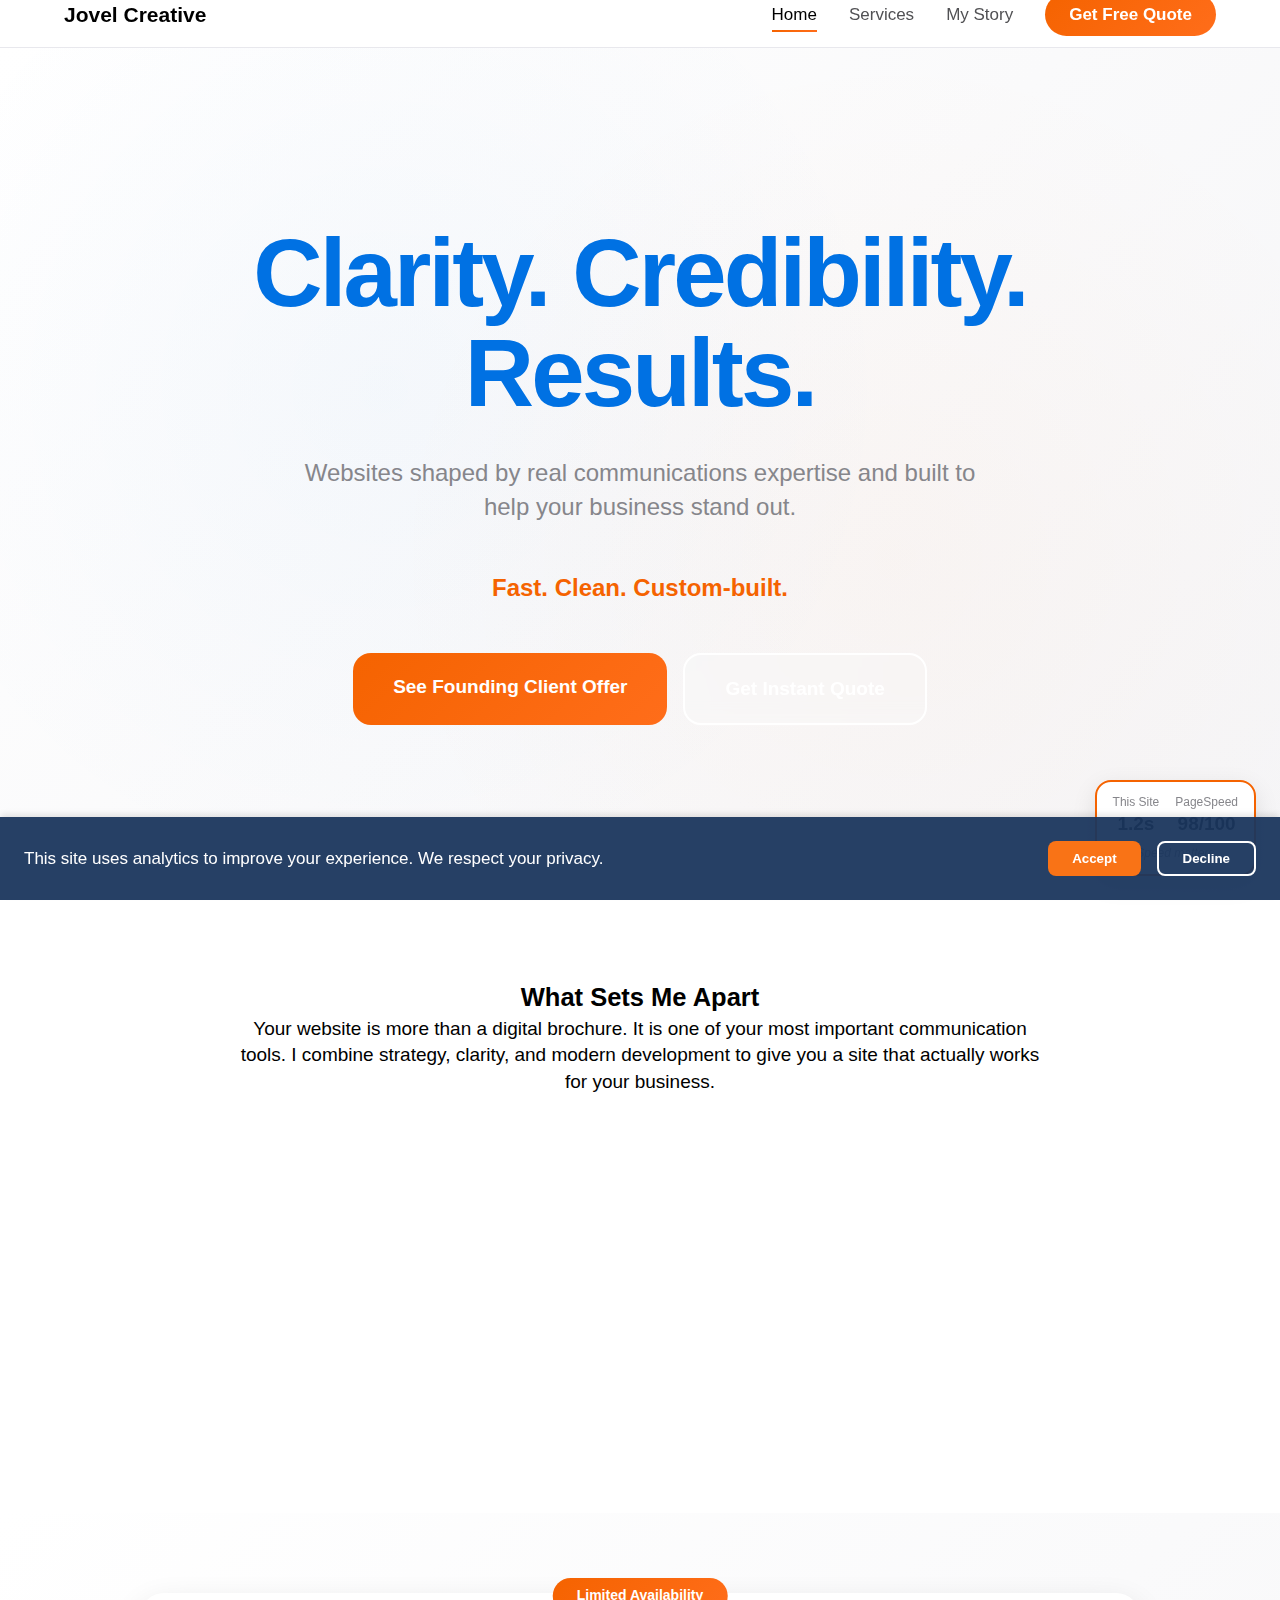
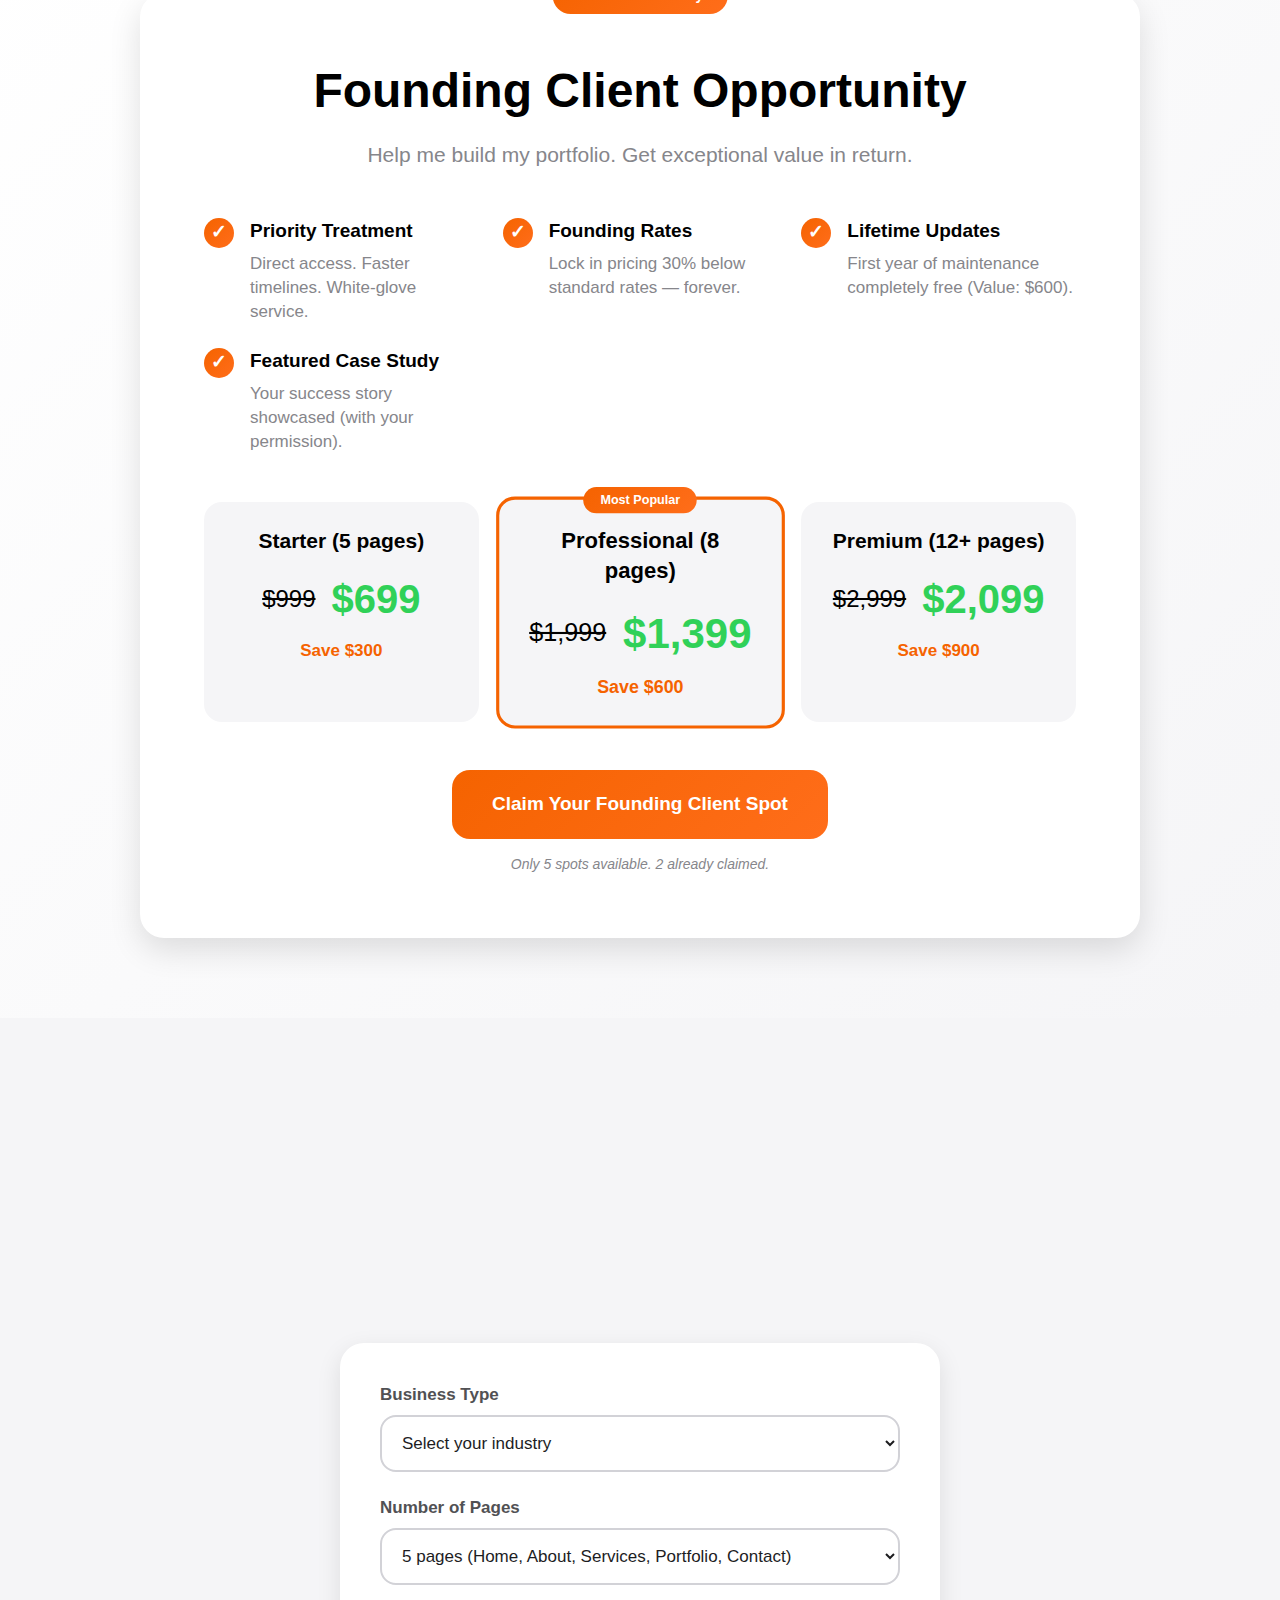
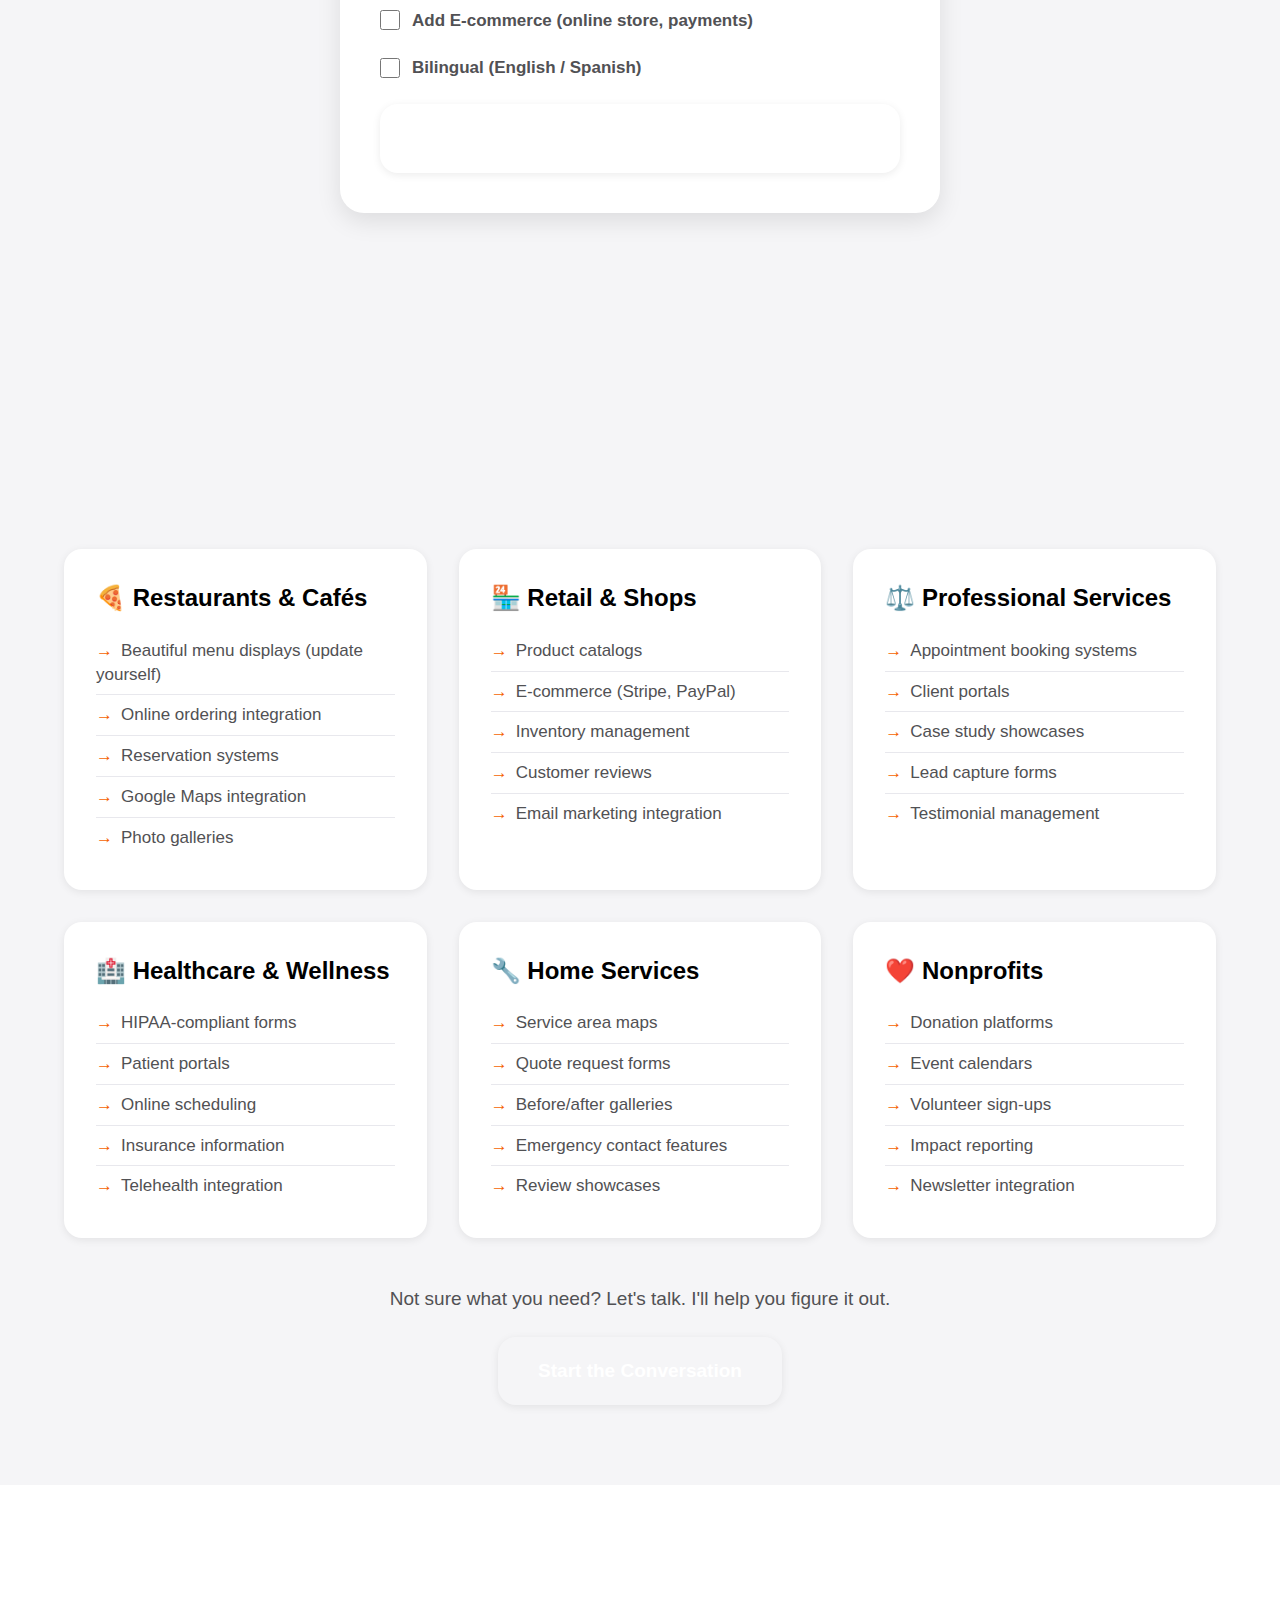
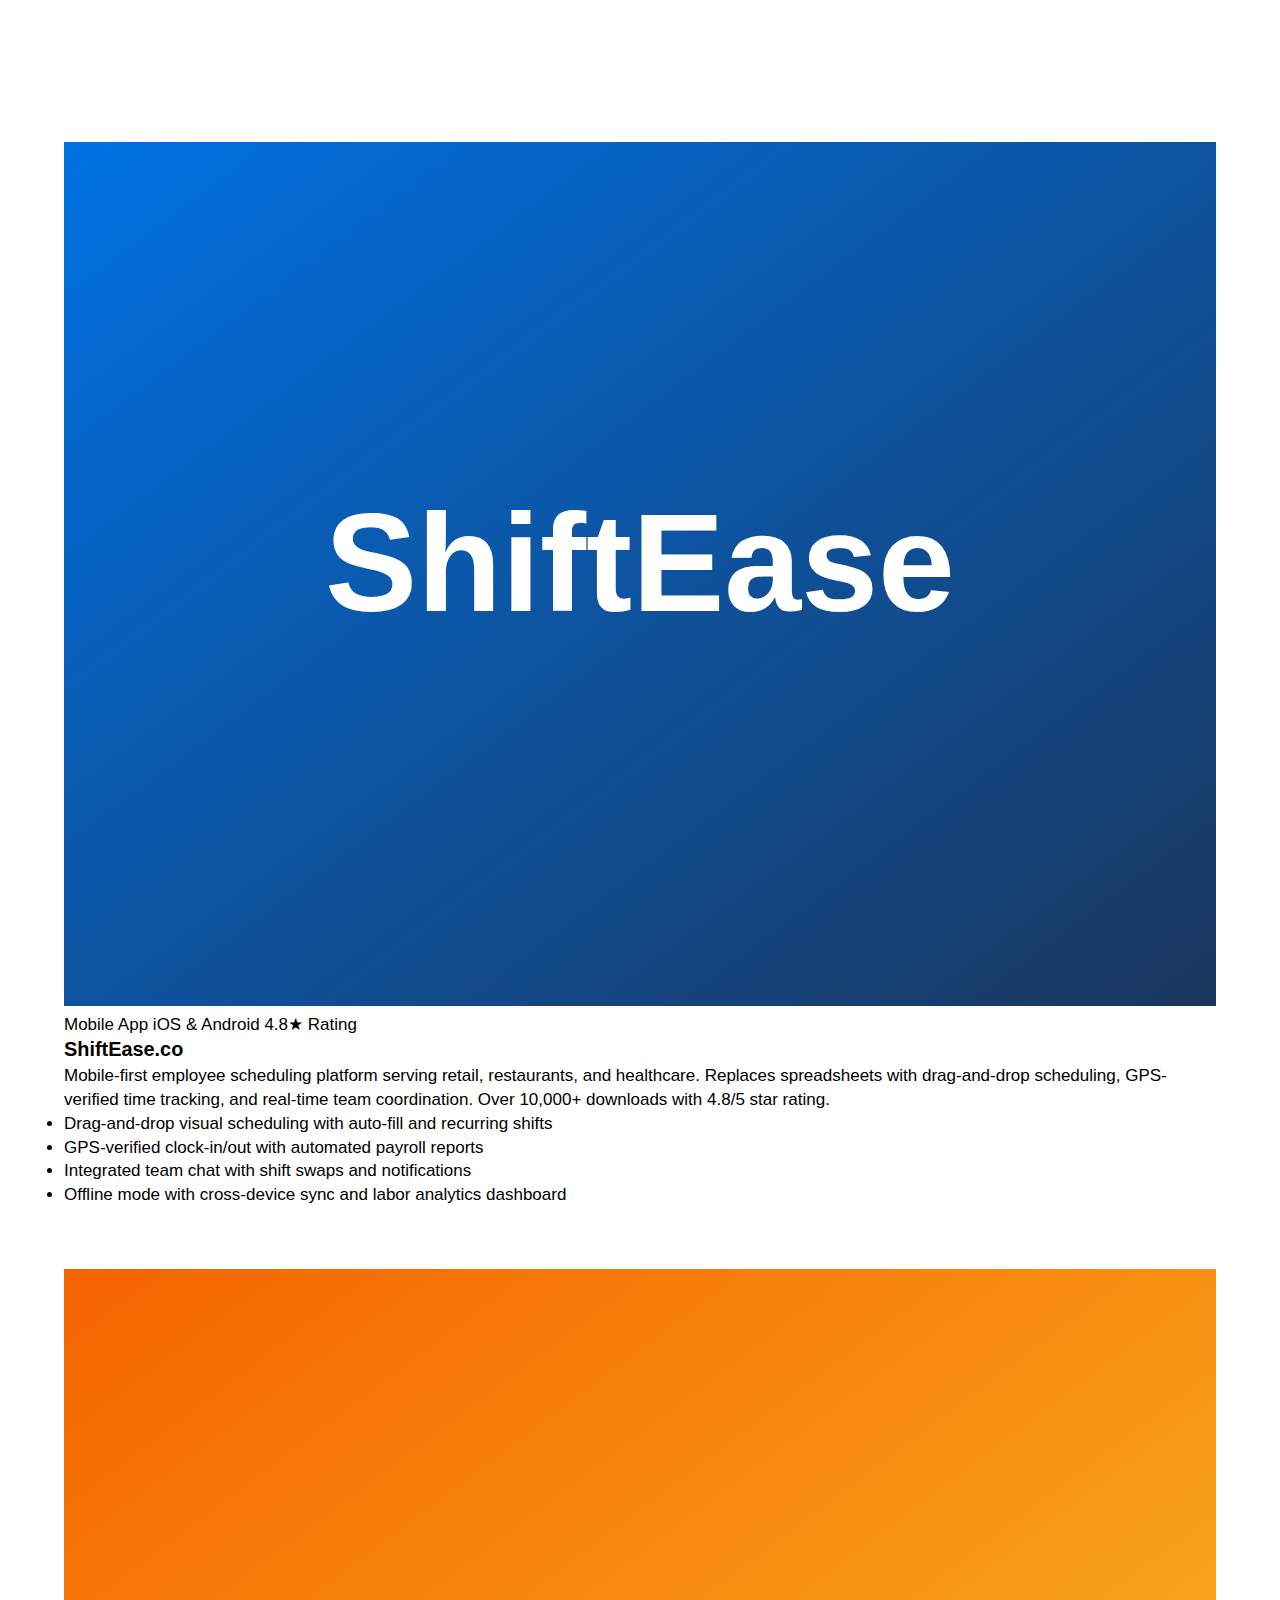
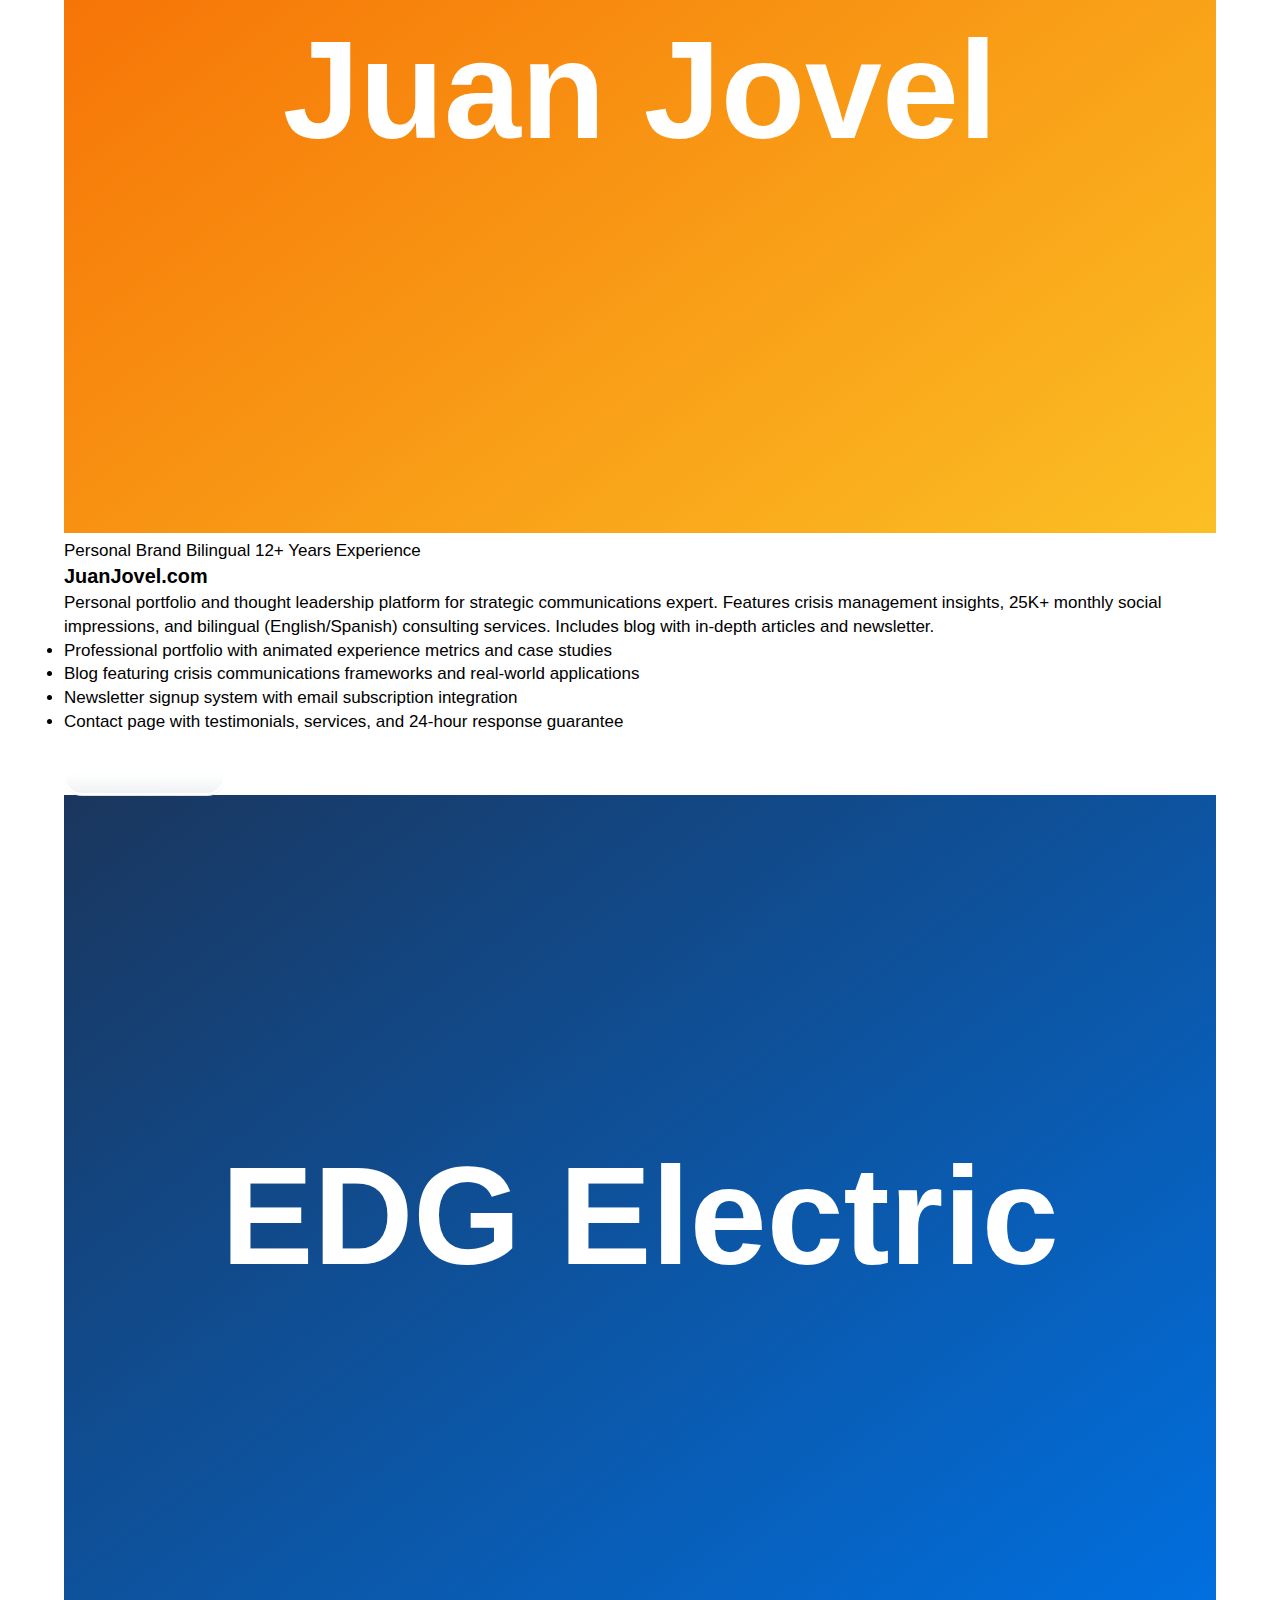
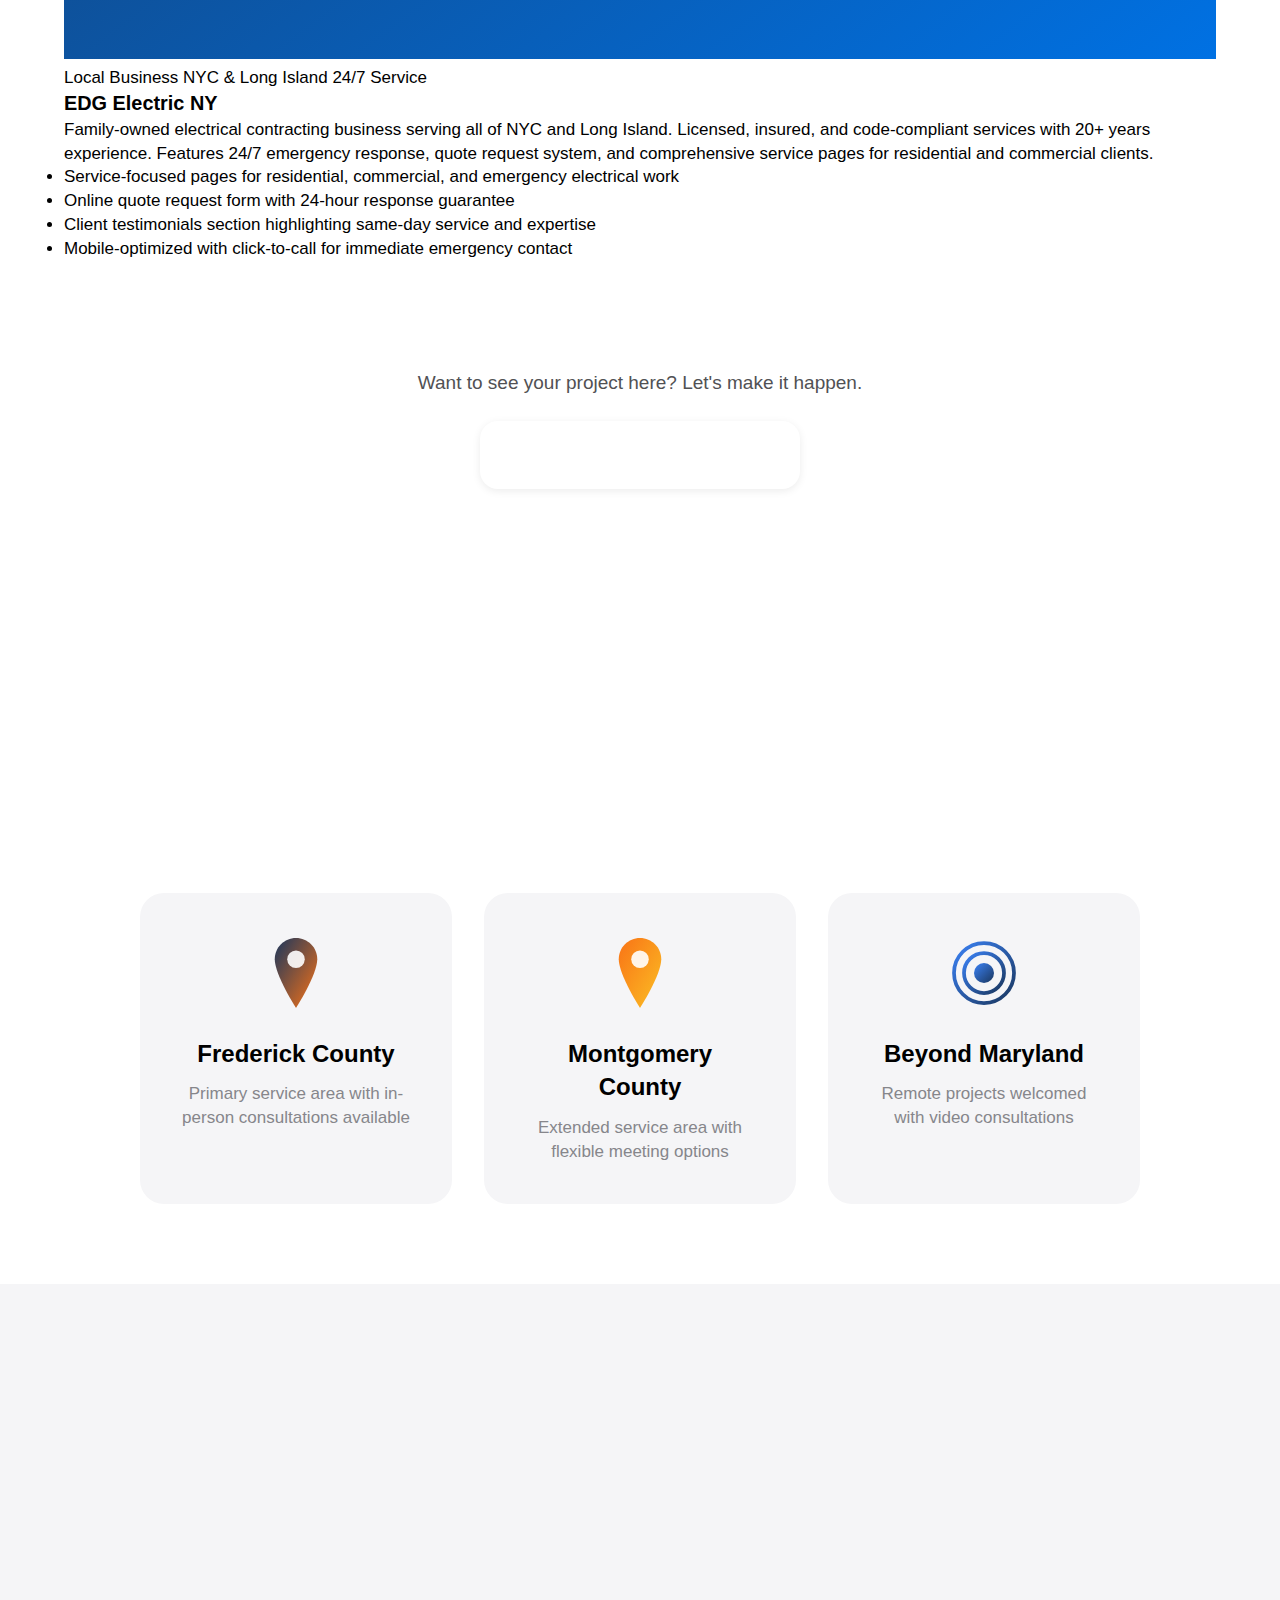
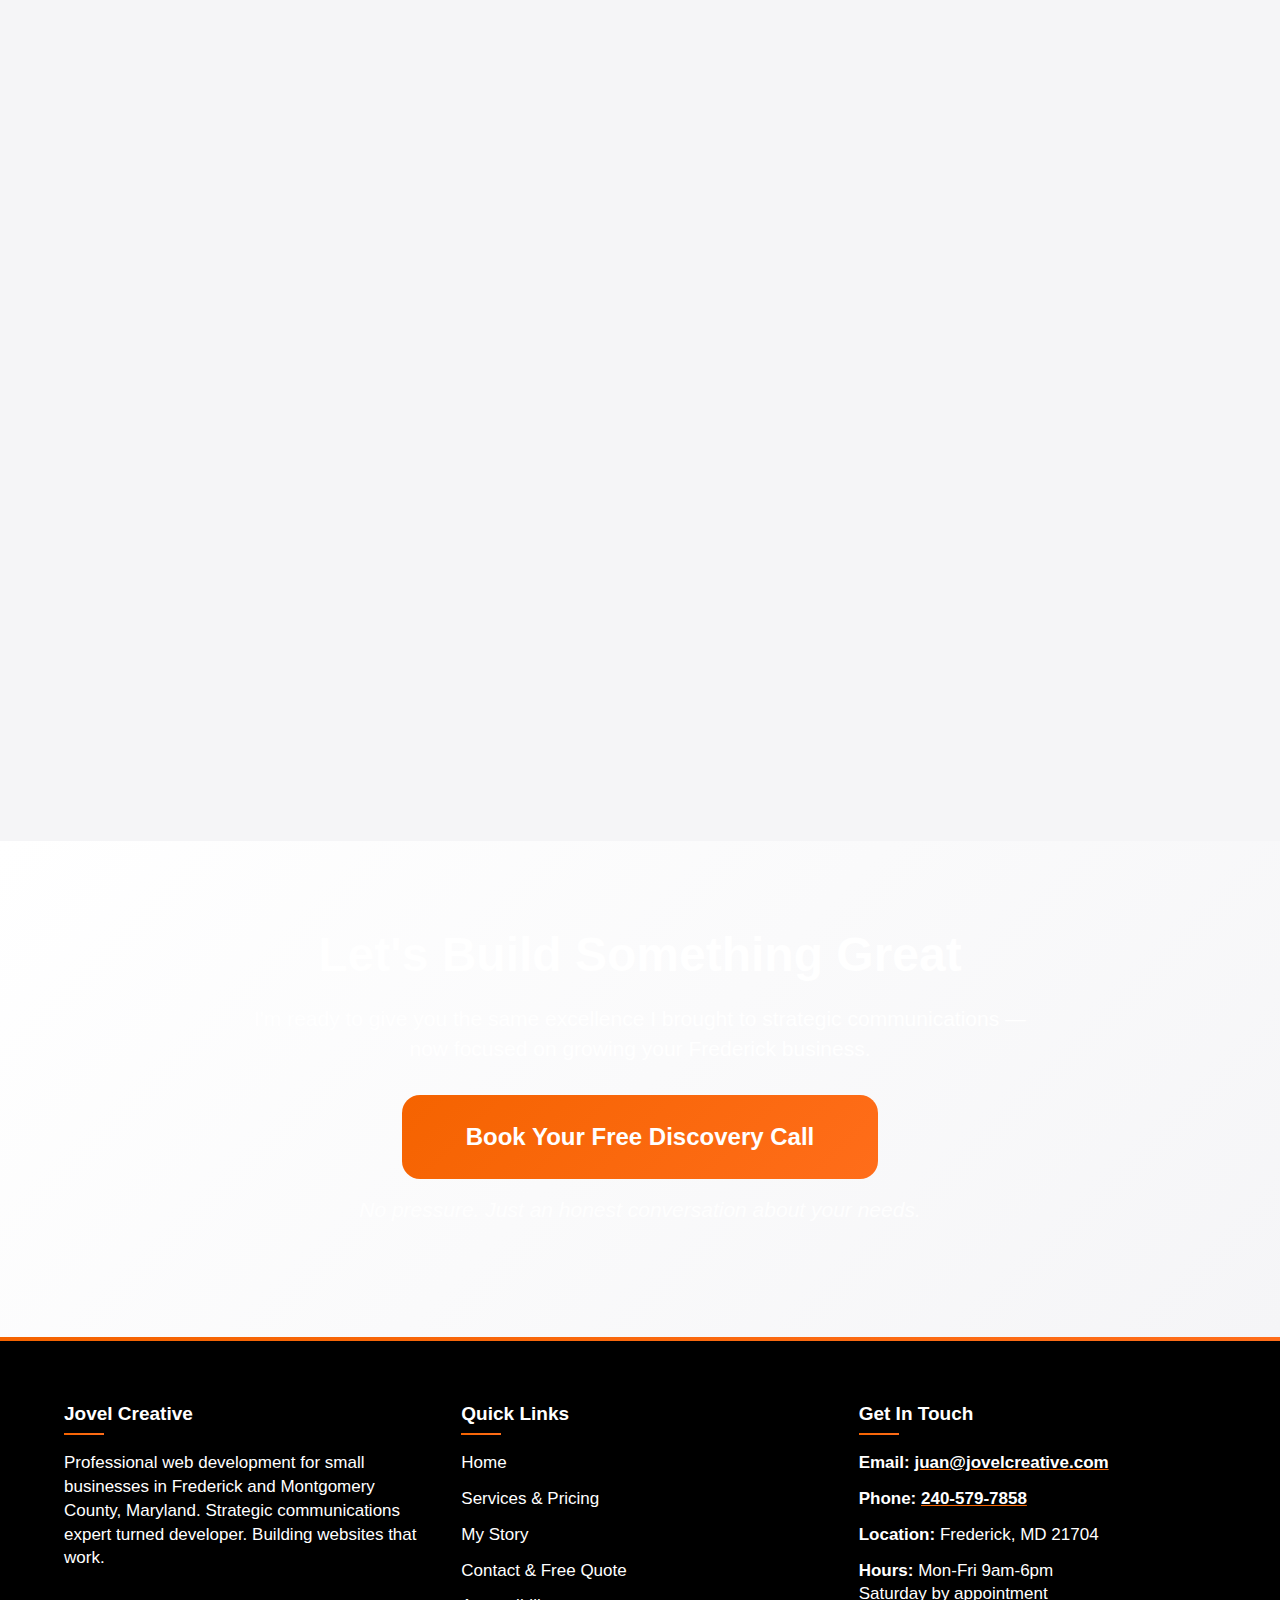
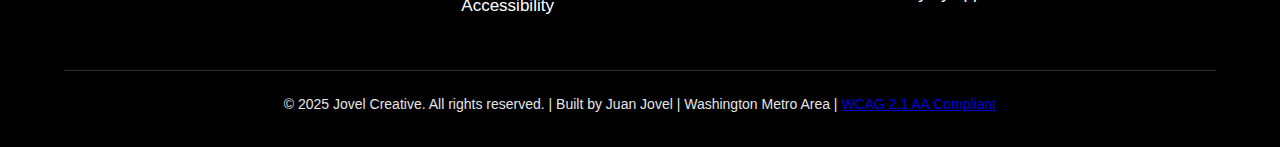
<file: index.html>
<!DOCTYPE html>
<html lang="en">
<head>
  <!-- ==================== META TAGS - SEO ==================== -->
  <meta charset="UTF-8">
  <meta name="viewport" content="width=device-width, initial-scale=1.0">

  <!-- Primary Meta Tags -->
  <title>Web Developer Frederick MD | Custom Websites for Small Businesses | Jovel Creative</title>
  <meta name="title" content="Web Developer Frederick MD | Custom Websites for Small Businesses | Jovel Creative">
  <meta name="description" content="Strategic communications expert turned web developer. 12+ years with Montgomery County Government, now building custom websites for Frederick businesses. Founding client rates available.">
  <meta name="keywords" content="web developer Frederick MD, website design Frederick Maryland, custom websites Montgomery County, small business web developer, affordable website design Frederick">
  <meta name="author" content="Juan Jovel - Jovel Creative">
  <meta name="robots" content="index, follow">
  <link rel="canonical" href="https://jovelcreative.com/">

  <!-- Open Graph / Facebook -->
  <meta property="og:type" content="website">
  <meta property="og:url" content="https://jovelcreative.com/">
  <meta property="og:title" content="Web Developer Frederick MD | Custom Websites for Small Businesses">
  <meta property="og:description" content="Strategic communications expert turned web developer. 12+ years experience, now building custom websites for Frederick businesses.">
  <meta property="og:image" content="https://jovelcreative.com/images/og-image.jpg">

  <!-- Favicon -->
  <link rel="icon" type="image/x-icon" href="/favicon.ico">

  <!-- Preconnect -->
  <link rel="preconnect" href="https://fonts.googleapis.com">
  <link rel="preconnect" href="https://fonts.gstatic.com" crossorigin>

  <!-- Google Fonts - Inter -->
  <link href="https://fonts.googleapis.com/css2?family=Inter:wght@400;500;600;700;800;900&display=swap" rel="stylesheet">

  <!-- Stylesheet -->
  <link rel="stylesheet" href="/css/styles-new.css">

  <!-- Google Analytics 4 -->
  <script async src="https://www.googletagmanager.com/gtag/js?id=G-XXXXXXXXXX"></script>
  <script src="/js/analytics.js"></script>

  <!-- Structured Data -->
  <script type="application/ld+json">
  {
    "@context": "https://schema.org",
    "@type": "ProfessionalService",
    "name": "Jovel Creative",
    "description": "Professional web development services for small businesses in Frederick and Montgomery County, Maryland.",
    "url": "https://jovelcreative.com",
    "telephone": "+1-240-579-7858",
    "email": "juan@jovelcreative.com",
    "address": {
      "@type": "PostalAddress",
      "addressLocality": "Frederick",
      "addressRegion": "MD",
      "postalCode": "21704",
      "addressCountry": "US"
    },
    "founder": {
      "@type": "Person",
      "name": "Juan Jovel",
      "jobTitle": "Web Developer & Owner"
    }
  }
  </script>
</head>
<body>

  <!-- Skip to main content -->
  <a href="#main-content" class="skip-to-main">Skip to main content</a>

  <!-- ==================== PERFORMANCE BADGE ==================== -->
  <div class="performance-badge">
    <div class="badge-content">
      <div class="badge-metric">
        <span class="badge-label">This Site</span>
        <span class="badge-value">1.2s</span>
      </div>
      <div class="badge-metric">
        <span class="badge-label">PageSpeed</span>
        <span class="badge-value">98/100</span>
      </div>
    </div>
    <div class="badge-label-bottom">Speed matters</div>
  </div>

  <!-- ==================== HEADER & NAVIGATION ==================== -->
  <header class="site-header">
    <div class="container">
      <nav class="nav-container" role="navigation">
        <a href="/" class="logo">Jovel Creative</a>

        <ul class="nav-menu">
          <li><a href="/" class="nav-link active">Home</a></li>
          <li><a href="/services.html" class="nav-link">Services</a></li>
          <li><a href="/about.html" class="nav-link">My Story</a></li>
          <li><a href="/contact.html" class="btn-nav-cta">Get Free Quote</a></li>
        </ul>

        <button class="mobile-menu-toggle" aria-label="Toggle mobile menu">
          <span class="hamburger"></span>
        </button>
      </nav>
    </div>
  </header>

  <!-- ==================== MAIN CONTENT ==================== -->
  <main id="main-content" role="main">

    <!-- ==================== HERO SECTION ==================== -->
    <section class="hero-interactive" aria-label="Hero introduction">
      <div class="hero-gradient-bg"></div>
      <div class="container">
        <div class="hero-content">
          <h1 class="hero-title">
            <span class="text-accent">Clarity. Credibility. Results.</span>
          </h1>
          <p class="hero-subtitle">
            Websites shaped by real communications expertise and built to help your business stand out.
          </p>
          <p class="hero-stat">
            <span class="stat-highlight">Fast. Clean. Custom-built.</span>
          </p>

          <div class="hero-cta-group">
            <a href="#founding-offer" class="btn btn-accent btn-large">See Founding Client Offer</a>
            <a href="#quote-engine" class="btn btn-secondary btn-large">Get Instant Quote</a>
          </div>
        </div>
      </div>
    </section>

    <!-- ==================== WHAT SETS ME APART ==================== -->
    <section class="section" aria-labelledby="differentiators-heading">
      <div class="container">
        <h2 id="differentiators-heading" class="text-center">What Sets Me Apart</h2>
        <p class="text-center" style="max-width: 800px; margin: 0 auto var(--space-10); font-size: var(--text-lg);">
          Your website is more than a digital brochure. It is one of your most important communication tools.
          I combine strategy, clarity, and modern development to give you a site that actually works for your business.
        </p>

        <div class="card-grid">
          <div class="card fade-in">
            <div class="card-icon">💬</div>
            <h3>Strategic Messaging</h3>
            <p>
              Your website should communicate clearly, build trust, and guide visitors to take action.
              With over 12 years in strategic communications, I bring professional messaging and audience
              insight to every project.
            </p>
          </div>

          <div class="card fade-in">
            <div class="card-icon">⚡</div>
            <h3>Clean, Modern Build</h3>
            <p>
              Every site is fast, lightweight, mobile-friendly, and built with clean code. No bloated templates.
              No unnecessary plugins. Just a solid, secure foundation that performs and scales with your business.
            </p>
          </div>

          <div class="card fade-in">
            <div class="card-icon">🤝</div>
            <h3>A Client-First Partnership</h3>
            <p>
              I work closely with you to understand your goals and create a site that reflects your brand and
              supports your business. Clear communication, transparent process, and a focus on delivering real results.
            </p>
          </div>
        </div>
      </div>
    </section>

    <!-- ==================== FOUNDING CLIENT OFFER ==================== -->
    <section id="founding-offer" class="section founding-section">
      <div class="container">
        <div class="founding-card">
          <div class="founding-badge">Limited Availability</div>
          <h2>Founding Client Opportunity</h2>
          <p class="founding-subtitle">
            Help me build my portfolio. Get exceptional value in return.
          </p>

          <div class="founding-benefits">
            <div class="benefit-item">
              <div class="benefit-icon">✓</div>
              <div class="benefit-text">
                <h4>Priority Treatment</h4>
                <p>Direct access. Faster timelines. White-glove service.</p>
              </div>
            </div>
            <div class="benefit-item">
              <div class="benefit-icon">✓</div>
              <div class="benefit-text">
                <h4>Founding Rates</h4>
                <p>Lock in pricing 30% below standard rates — forever.</p>
              </div>
            </div>
            <div class="benefit-item">
              <div class="benefit-icon">✓</div>
              <div class="benefit-text">
                <h4>Lifetime Updates</h4>
                <p>First year of maintenance completely free (Value: $600).</p>
              </div>
            </div>
            <div class="benefit-item">
              <div class="benefit-icon">✓</div>
              <div class="benefit-text">
                <h4>Featured Case Study</h4>
                <p>Your success story showcased (with your permission).</p>
              </div>
            </div>
          </div>

          <div class="founding-pricing">
            <div class="founding-price-card">
              <h4>Starter (5 pages)</h4>
              <div class="price-comparison">
                <span class="price-old">$999</span>
                <span class="price-new">$699</span>
              </div>
              <p class="price-savings">Save $300</p>
            </div>
            <div class="founding-price-card featured">
              <div class="popular-badge">Most Popular</div>
              <h4>Professional (8 pages)</h4>
              <div class="price-comparison">
                <span class="price-old">$1,999</span>
                <span class="price-new">$1,399</span>
              </div>
              <p class="price-savings">Save $600</p>
            </div>
            <div class="founding-price-card">
              <h4>Premium (12+ pages)</h4>
              <div class="price-comparison">
                <span class="price-old">$2,999</span>
                <span class="price-new">$2,099</span>
              </div>
              <p class="price-savings">Save $900</p>
            </div>
          </div>

          <div class="founding-cta">
            <a href="/contact.html?founding=true" class="btn btn-accent btn-large">
              Claim Your Founding Client Spot
            </a>
            <p class="founding-note">Only 5 spots available. 2 already claimed.</p>
          </div>
        </div>
      </div>
    </section>

    <!-- ==================== INSTANT QUOTE ENGINE ==================== -->
    <section id="quote-engine" class="section quote-section">
      <div class="container">
        <div class="section-header fade-in">
          <h2>Your Price in 30 Seconds</h2>
          <p style="font-weight: var(--font-semibold); font-size: var(--text-lg); margin-bottom: var(--space-3);">
            Small business friendly, upfront, and honest.
          </p>
          <p>
            Transparent pricing with no hidden fees. Includes design, development, mobile optimization, and launch.
          </p>
        </div>

        <div class="quote-calculator">
          <form id="quote-form" class="quote-form">
            <div class="form-group">
              <label for="business-type">Business Type</label>
              <select id="business-type" required>
                <option value="">Select your industry</option>
                <option value="restaurant">Restaurant / Café</option>
                <option value="retail">Retail / Shop</option>
                <option value="professional">Professional Services</option>
                <option value="nonprofit">Nonprofit</option>
                <option value="healthcare">Healthcare / Dental</option>
                <option value="home-services">Home Services</option>
                <option value="other">Other</option>
              </select>
            </div>

            <div class="form-group">
              <label for="page-count">Number of Pages</label>
              <select id="page-count" required>
                <option value="5">5 pages (Home, About, Services, Portfolio, Contact)</option>
                <option value="8">8 pages (+ FAQ, Blog, Gallery)</option>
                <option value="12">12+ pages (Custom structure)</option>
              </select>
            </div>

            <div class="form-group checkbox-group">
              <label>
                <input type="checkbox" id="ecommerce">
                <span>Add E-commerce (online store, payments)</span>
              </label>
            </div>

            <div class="form-group checkbox-group">
              <label>
                <input type="checkbox" id="bilingual">
                <span>Bilingual (English / Spanish)</span>
              </label>
            </div>

            <button type="submit" class="btn btn-primary btn-large btn-full">
              Show My Quote
            </button>
          </form>

          <!-- Quote Result Card -->
          <div id="quote-result" class="quote-result">
            <div class="result-header">
              <h3>Your Custom Quote</h3>
              <button class="result-close" aria-label="Close quote">&times;</button>
            </div>
            <div class="result-price">
              <span class="price-label">Standard Investment</span>
              <span id="final-price" class="price-value">$2,400</span>
            </div>
            <div class="result-price" style="border-top: 2px dashed var(--color-neutral-300); padding-top: var(--space-4); margin-top: var(--space-4);">
              <span class="price-label">Founding Client Rate (30% off)</span>
              <span id="founding-price" class="price-value" style="color: var(--color-success);">$1,680</span>
            </div>
            <div class="result-package">
              <h4 id="package-name">Starter Package</h4>
              <ul id="package-features" class="feature-list"></ul>
            </div>
            <a href="/contact.html?quote=starter" class="btn btn-accent btn-large btn-full">
              Book Your Spot
            </a>
          </div>
        </div>
      </div>
    </section>

    <!-- ==================== WHAT I CAN BUILD ==================== -->
    <section class="section capabilities-section" aria-labelledby="capabilities-heading">
      <div class="container">
        <div class="section-header fade-in">
          <h2 id="capabilities-heading">What I Can Build For You</h2>
          <p>Real technical capabilities. Not just templates.</p>
        </div>

        <div class="capabilities-grid">
          <div class="capability-card">
            <h3>🍕 Restaurants & Cafés</h3>
            <ul>
              <li>Beautiful menu displays (update yourself)</li>
              <li>Online ordering integration</li>
              <li>Reservation systems</li>
              <li>Google Maps integration</li>
              <li>Photo galleries</li>
            </ul>
          </div>

          <div class="capability-card">
            <h3>🏪 Retail & Shops</h3>
            <ul>
              <li>Product catalogs</li>
              <li>E-commerce (Stripe, PayPal)</li>
              <li>Inventory management</li>
              <li>Customer reviews</li>
              <li>Email marketing integration</li>
            </ul>
          </div>

          <div class="capability-card">
            <h3>⚖️ Professional Services</h3>
            <ul>
              <li>Appointment booking systems</li>
              <li>Client portals</li>
              <li>Case study showcases</li>
              <li>Lead capture forms</li>
              <li>Testimonial management</li>
            </ul>
          </div>

          <div class="capability-card">
            <h3>🏥 Healthcare & Wellness</h3>
            <ul>
              <li>HIPAA-compliant forms</li>
              <li>Patient portals</li>
              <li>Online scheduling</li>
              <li>Insurance information</li>
              <li>Telehealth integration</li>
            </ul>
          </div>

          <div class="capability-card">
            <h3>🔧 Home Services</h3>
            <ul>
              <li>Service area maps</li>
              <li>Quote request forms</li>
              <li>Before/after galleries</li>
              <li>Emergency contact features</li>
              <li>Review showcases</li>
            </ul>
          </div>

          <div class="capability-card">
            <h3>❤️ Nonprofits</h3>
            <ul>
              <li>Donation platforms</li>
              <li>Event calendars</li>
              <li>Volunteer sign-ups</li>
              <li>Impact reporting</li>
              <li>Newsletter integration</li>
            </ul>
          </div>
        </div>

        <div class="text-center" style="margin-top: var(--space-12);">
          <p style="font-size: var(--text-lg); color: var(--color-neutral-700); margin-bottom: var(--space-6);">
            Not sure what you need? Let's talk. I'll help you figure it out.
          </p>
          <a href="/contact.html" class="btn btn-primary btn-large">Start the Conversation</a>
        </div>
      </div>
    </section>

    <!-- ==================== PORTFOLIO ==================== -->
    <section class="section portfolio-section" aria-labelledby="portfolio-heading">
      <div class="container">
        <div class="section-header fade-in">
          <h2 id="portfolio-heading">Recent Work</h2>
          <p>Real projects. Real results.</p>
        </div>

        <div class="portfolio-grid">
          <!-- ShiftEase.co -->
          <article class="portfolio-card" aria-labelledby="portfolio-shiftease-title">
            <div class="portfolio-image">
              <div class="portfolio-placeholder">
                <svg viewBox="0 0 200 150" fill="none" xmlns="http://www.w3.org/2000/svg">
                  <rect width="200" height="150" fill="url(#portfolio-gradient-1)"/>
                  <text x="50%" y="50%" text-anchor="middle" dominant-baseline="middle" fill="white" font-size="24" font-weight="600">ShiftEase</text>
                  <defs>
                    <linearGradient id="portfolio-gradient-1" x1="0%" y1="0%" x2="100%" y2="100%">
                      <stop offset="0%" style="stop-color:#0071e3"/>
                      <stop offset="100%" style="stop-color:#1a365d"/>
                    </linearGradient>
                  </defs>
                </svg>
              </div>
            </div>
            <div class="portfolio-content">
              <div class="portfolio-tags">
                <span class="portfolio-tag">Mobile App</span>
                <span class="portfolio-tag">iOS & Android</span>
                <span class="portfolio-tag">4.8★ Rating</span>
              </div>
              <h3 id="portfolio-shiftease-title">ShiftEase.co</h3>
              <p class="portfolio-description">
                Mobile-first employee scheduling platform serving retail, restaurants, and healthcare.
                Replaces spreadsheets with drag-and-drop scheduling, GPS-verified time tracking, and
                real-time team coordination. Over 10,000+ downloads with 4.8/5 star rating.
              </p>
              <ul class="portfolio-features">
                <li>Drag-and-drop visual scheduling with auto-fill and recurring shifts</li>
                <li>GPS-verified clock-in/out with automated payroll reports</li>
                <li>Integrated team chat with shift swaps and notifications</li>
                <li>Offline mode with cross-device sync and labor analytics dashboard</li>
              </ul>
              <div class="portfolio-links">
                <a href="https://shiftease.co" target="_blank" rel="noopener" class="btn btn-secondary">
                  Visit Site →
                </a>
              </div>
            </div>
          </article>

          <!-- JuanJovel.com -->
          <article class="portfolio-card" aria-labelledby="portfolio-juanjovel-title">
            <div class="portfolio-image">
              <div class="portfolio-placeholder">
                <svg viewBox="0 0 200 150" fill="none" xmlns="http://www.w3.org/2000/svg">
                  <rect width="200" height="150" fill="url(#portfolio-gradient-2)"/>
                  <text x="50%" y="50%" text-anchor="middle" dominant-baseline="middle" fill="white" font-size="24" font-weight="600">Juan Jovel</text>
                  <defs>
                    <linearGradient id="portfolio-gradient-2" x1="0%" y1="0%" x2="100%" y2="100%">
                      <stop offset="0%" style="stop-color:#f56300"/>
                      <stop offset="100%" style="stop-color:#fbbf24"/>
                    </linearGradient>
                  </defs>
                </svg>
              </div>
            </div>
            <div class="portfolio-content">
              <div class="portfolio-tags">
                <span class="portfolio-tag">Personal Brand</span>
                <span class="portfolio-tag">Bilingual</span>
                <span class="portfolio-tag">12+ Years Experience</span>
              </div>
              <h3 id="portfolio-juanjovel-title">JuanJovel.com</h3>
              <p class="portfolio-description">
                Personal portfolio and thought leadership platform for strategic communications expert.
                Features crisis management insights, 25K+ monthly social impressions, and bilingual
                (English/Spanish) consulting services. Includes blog with in-depth articles and newsletter.
              </p>
              <ul class="portfolio-features">
                <li>Professional portfolio with animated experience metrics and case studies</li>
                <li>Blog featuring crisis communications frameworks and real-world applications</li>
                <li>Newsletter signup system with email subscription integration</li>
                <li>Contact page with testimonials, services, and 24-hour response guarantee</li>
              </ul>
              <div class="portfolio-links">
                <a href="https://juanjovel.com" target="_blank" rel="noopener" class="btn btn-secondary">
                  Visit Site →
                </a>
              </div>
            </div>
          </article>

          <!-- EDG Electric -->
          <article class="portfolio-card" aria-labelledby="portfolio-edg-title">
            <div class="portfolio-image">
              <div class="portfolio-placeholder">
                <svg viewBox="0 0 200 150" fill="none" xmlns="http://www.w3.org/2000/svg">
                  <rect width="200" height="150" fill="url(#portfolio-gradient-3)"/>
                  <text x="50%" y="50%" text-anchor="middle" dominant-baseline="middle" fill="white" font-size="24" font-weight="600">EDG Electric</text>
                  <defs>
                    <linearGradient id="portfolio-gradient-3" x1="0%" y1="0%" x2="100%" y2="100%">
                      <stop offset="0%" style="stop-color:#1a365d"/>
                      <stop offset="100%" style="stop-color:#0071e3"/>
                    </linearGradient>
                  </defs>
                </svg>
              </div>
            </div>
            <div class="portfolio-content">
              <div class="portfolio-tags">
                <span class="portfolio-tag">Local Business</span>
                <span class="portfolio-tag">NYC & Long Island</span>
                <span class="portfolio-tag">24/7 Service</span>
              </div>
              <h3 id="portfolio-edg-title">EDG Electric NY</h3>
              <p class="portfolio-description">
                Family-owned electrical contracting business serving all of NYC and Long Island. Licensed,
                insured, and code-compliant services with 20+ years experience. Features 24/7 emergency
                response, quote request system, and comprehensive service pages for residential and commercial clients.
              </p>
              <ul class="portfolio-features">
                <li>Service-focused pages for residential, commercial, and emergency electrical work</li>
                <li>Online quote request form with 24-hour response guarantee</li>
                <li>Client testimonials section highlighting same-day service and expertise</li>
                <li>Mobile-optimized with click-to-call for immediate emergency contact</li>
              </ul>
              <div class="portfolio-links">
                <a href="https://darkslategrey-dragonfly-554704.hostingersite.com" target="_blank" rel="noopener" class="btn btn-secondary">
                  Visit Site →
                </a>
              </div>
            </div>
          </article>
        </div>

        <div class="text-center" style="margin-top: var(--space-12);">
          <p style="font-size: var(--text-lg); color: var(--color-neutral-700); margin-bottom: var(--space-6);">
            Want to see your project here? Let's make it happen.
          </p>
          <a href="/contact.html?founding=true" class="btn btn-primary btn-large">Become a Founding Client</a>
        </div>
      </div>
    </section>

    <!-- ==================== SERVICE AREA ==================== -->
    <section class="section map-section" aria-labelledby="service-area-heading">
      <div class="container">
        <div class="section-header fade-in">
          <h2 id="service-area-heading">Serving Maryland Small Businesses</h2>
          <p>Based in Frederick. Available throughout the region.</p>
        </div>

        <div class="service-area-container">
          <div class="area-card" data-area="frederick">
            <div class="area-icon">
              <svg viewBox="0 0 64 64" fill="none" xmlns="http://www.w3.org/2000/svg">
                <path d="M32 4C22.6112 4 15 11.6112 15 21C15 33.5 32 60 32 60C32 60 49 33.5 49 21C49 11.6112 41.3888 4 32 4Z" fill="url(#location-gradient-1)"/>
                <circle cx="32" cy="21" r="7" fill="white" opacity="0.9"/>
                <defs>
                  <linearGradient id="location-gradient-1" x1="0%" y1="0%" x2="100%" y2="100%">
                    <stop offset="0%" style="stop-color:#1a365d"/>
                    <stop offset="100%" style="stop-color:#f97316"/>
                  </linearGradient>
                </defs>
              </svg>
            </div>
            <h3>Frederick County</h3>
            <p>Primary service area with in-person consultations available</p>
          </div>

          <div class="area-card" data-area="montgomery">
            <div class="area-icon">
              <svg viewBox="0 0 64 64" fill="none" xmlns="http://www.w3.org/2000/svg">
                <path d="M32 4C22.6112 4 15 11.6112 15 21C15 33.5 32 60 32 60C32 60 49 33.5 49 21C49 11.6112 41.3888 4 32 4Z" fill="url(#location-gradient-2)"/>
                <circle cx="32" cy="21" r="7" fill="white" opacity="0.9"/>
                <defs>
                  <linearGradient id="location-gradient-2" x1="0%" y1="0%" x2="100%" y2="100%">
                    <stop offset="0%" style="stop-color:#f97316"/>
                    <stop offset="100%" style="stop-color:#fbbf24"/>
                  </linearGradient>
                </defs>
              </svg>
            </div>
            <h3>Montgomery County</h3>
            <p>Extended service area with flexible meeting options</p>
          </div>

          <div class="area-card" data-area="regional">
            <div class="area-icon">
              <svg viewBox="0 0 64 64" fill="none" xmlns="http://www.w3.org/2000/svg">
                <circle cx="32" cy="32" r="24" stroke="url(#location-gradient-3)" stroke-width="3" fill="none"/>
                <circle cx="32" cy="32" r="16" stroke="url(#location-gradient-3)" stroke-width="3" fill="none"/>
                <circle cx="32" cy="32" r="8" fill="url(#location-gradient-3)"/>
                <defs>
                  <linearGradient id="location-gradient-3" x1="0%" y1="0%" x2="100%" y2="100%">
                    <stop offset="0%" style="stop-color:#3b82f6"/>
                    <stop offset="100%" style="stop-color:#1a365d"/>
                  </linearGradient>
                </defs>
              </svg>
            </div>
            <h3>Beyond Maryland</h3>
            <p>Remote projects welcomed with video consultations</p>
          </div>
        </div>
      </div>
    </section>

    <!-- ==================== PROCESS TIMELINE ==================== -->
    <section class="section timeline-section">
      <div class="container">
        <div class="section-header fade-in">
          <h2>How We'll Work Together</h2>
          <p>A clear, transparent process. No surprises.</p>
        </div>

        <div class="process-timeline">
          <div class="timeline-step" data-step="1">
            <div class="step-number">1</div>
            <div class="step-content">
              <h3>Discovery Call</h3>
              <p>Free 15-30 minute consultation</p>
              <div class="step-details">
                <p>We'll discuss your business, goals, target audience, and budget. I'll ask questions to understand exactly what you need, and I'll be honest about what I can deliver.</p>
              </div>
            </div>
          </div>

          <div class="timeline-step" data-step="2">
            <div class="step-number">2</div>
            <div class="step-content">
              <h3>Strategy & Quote</h3>
              <p>Custom proposal within 48 hours</p>
              <div class="step-details">
                <p>I'll send you a detailed proposal with sitemap, features, timeline, and transparent pricing. No pressure. Take your time to review.</p>
              </div>
            </div>
          </div>

          <div class="timeline-step" data-step="3">
            <div class="step-number">3</div>
            <div class="step-content">
              <h3>Design Phase</h3>
              <p>Mockups for your approval</p>
              <div class="step-details">
                <p>I'll create visual mockups of your homepage and key pages. You'll see exactly how it looks before any code is written. Revisions included.</p>
              </div>
            </div>
          </div>

          <div class="timeline-step" data-step="4">
            <div class="step-number">4</div>
            <div class="step-content">
              <h3>Development</h3>
              <p>Clean code, fast loading</p>
              <div class="step-details">
                <p>I build your site with custom HTML, CSS, and JavaScript. You'll get a staging link to review progress. Clean, efficient, professional code.</p>
              </div>
            </div>
          </div>

          <div class="timeline-step" data-step="5">
            <div class="step-number">5</div>
            <div class="step-content">
              <h3>Launch & Support</h3>
              <p>Go live + ongoing help</p>
              <div class="step-details">
                <p>I handle deployment, DNS, SSL, and analytics setup. Plus ongoing support for updates, questions, and peace of mind.</p>
              </div>
            </div>
          </div>
        </div>
      </div>
    </section>

    <!-- ==================== FINAL CTA ==================== -->
    <section class="section cta-final">
      <div class="container">
        <div class="cta-content">
          <h2>Let's Build Something Great</h2>
          <p>I'm ready to give you the same excellence I brought to strategic communications —<br>
          now focused on growing your Frederick business.</p>
          <a href="/contact.html?founding=true" class="btn btn-accent btn-large btn-cta">
            Book Your Free Discovery Call
          </a>
          <p class="cta-subtext">No pressure. Just an honest conversation about your needs.</p>
        </div>
      </div>
    </section>

  </main>

  <!-- ==================== FOOTER ==================== -->
  <footer class="site-footer" role="contentinfo">
    <div class="container">
      <div class="footer-grid">
        <div class="footer-column">
          <h3>Jovel Creative</h3>
          <p>
            Professional web development for small businesses in Frederick and Montgomery County, Maryland.
            Strategic communications expert turned developer. Building websites that work.
          </p>
        </div>

        <div class="footer-column">
          <h3>Quick Links</h3>
          <ul class="footer-links">
            <li><a href="/">Home</a></li>
            <li><a href="/services.html">Services & Pricing</a></li>
            <li><a href="/about.html">My Story</a></li>
            <li><a href="/contact.html">Contact & Free Quote</a></li>
            <li><a href="/accessibility.html">Accessibility</a></li>
          </ul>
        </div>

        <div class="footer-column">
          <h3>Get In Touch</h3>
          <div class="footer-contact">
            <p><strong>Email:</strong> <a href="mailto:juan@jovelcreative.com">juan@jovelcreative.com</a></p>
            <p><strong>Phone:</strong> <a href="tel:+12405797858">240-579-7858</a></p>
            <p><strong>Location:</strong> Frederick, MD 21704</p>
            <p><strong>Hours:</strong> Mon-Fri 9am-6pm<br>Saturday by appointment</p>
          </div>
        </div>
      </div>

      <div class="footer-bottom">
        <p>&copy; 2025 Jovel Creative. All rights reserved. | Built by Juan Jovel | Washington Metro Area | <a href="/accessibility.html">WCAG 2.1 AA Compliant</a></p>
      </div>
    </div>
  </footer>

  <!-- JavaScript -->
  <script src="/js/interactive.js"></script>
  <script src="/js/main.js"></script>
</body>
</html>
</file>
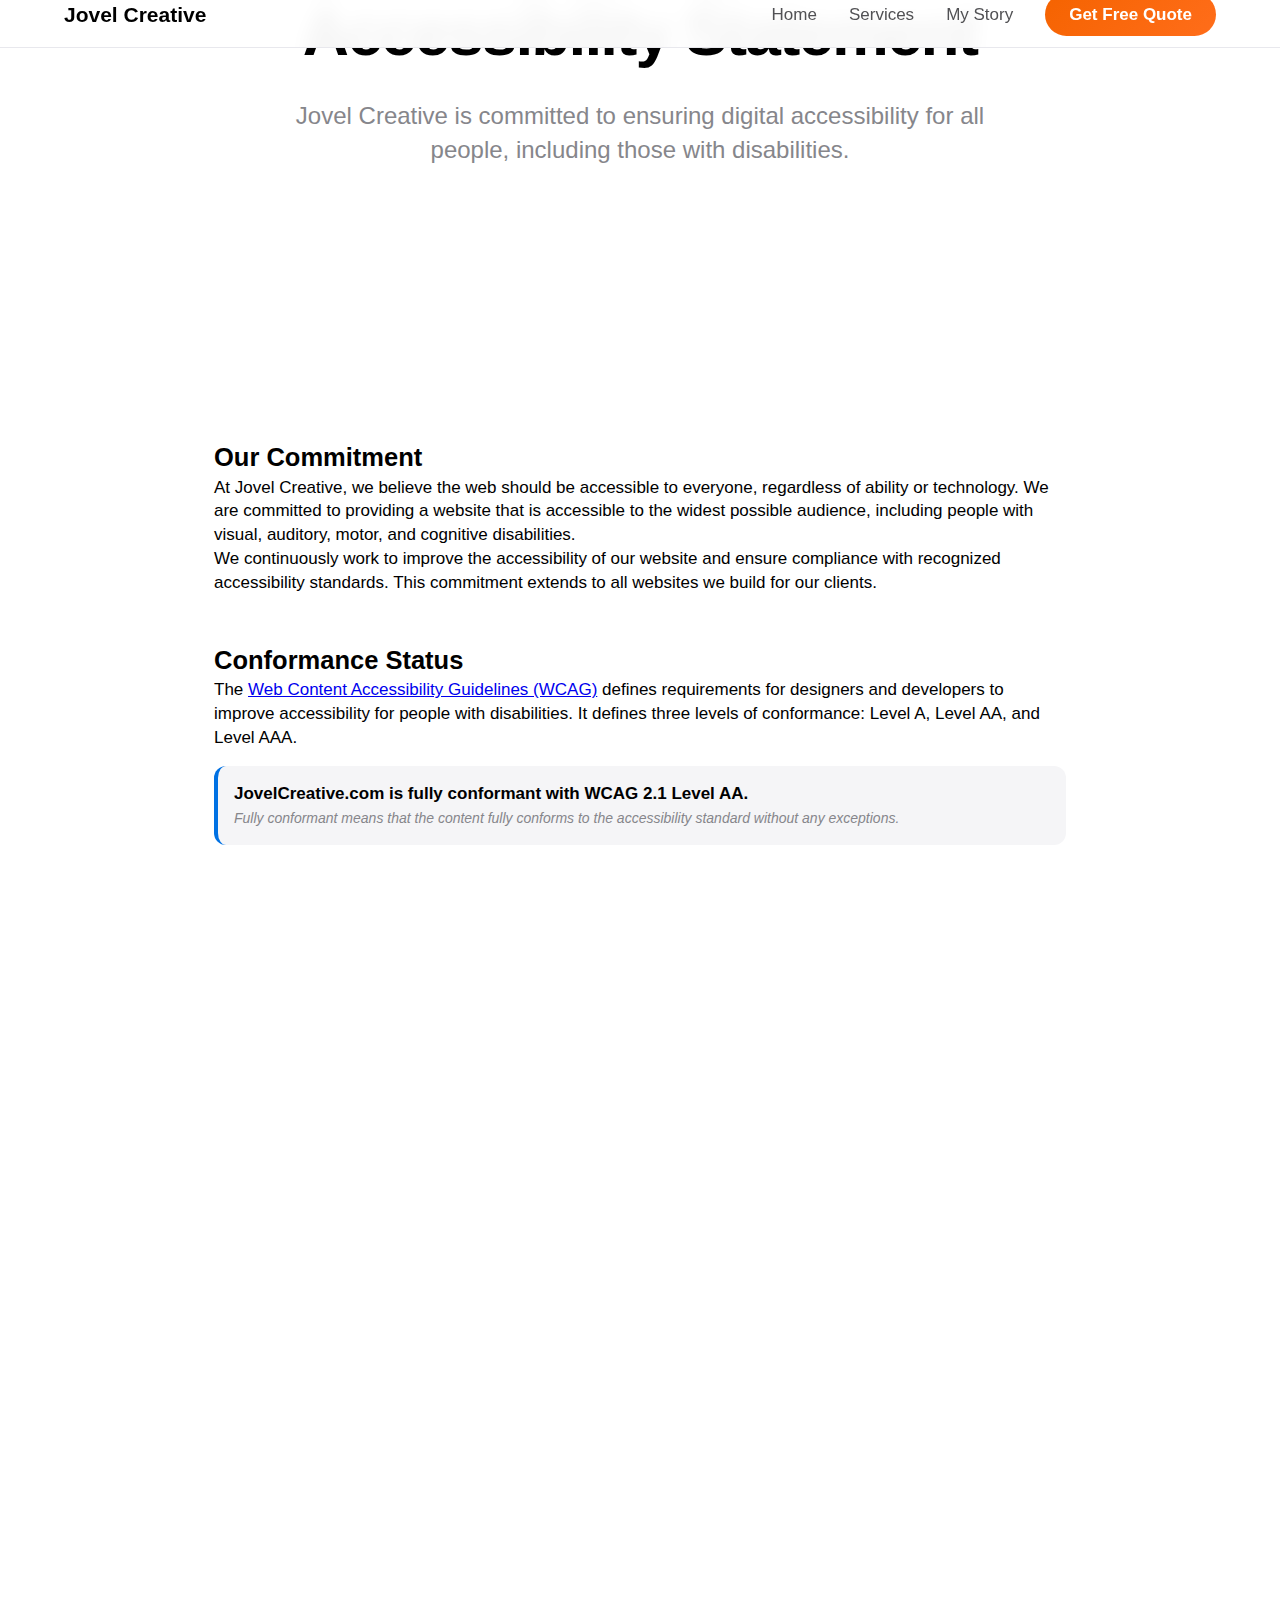
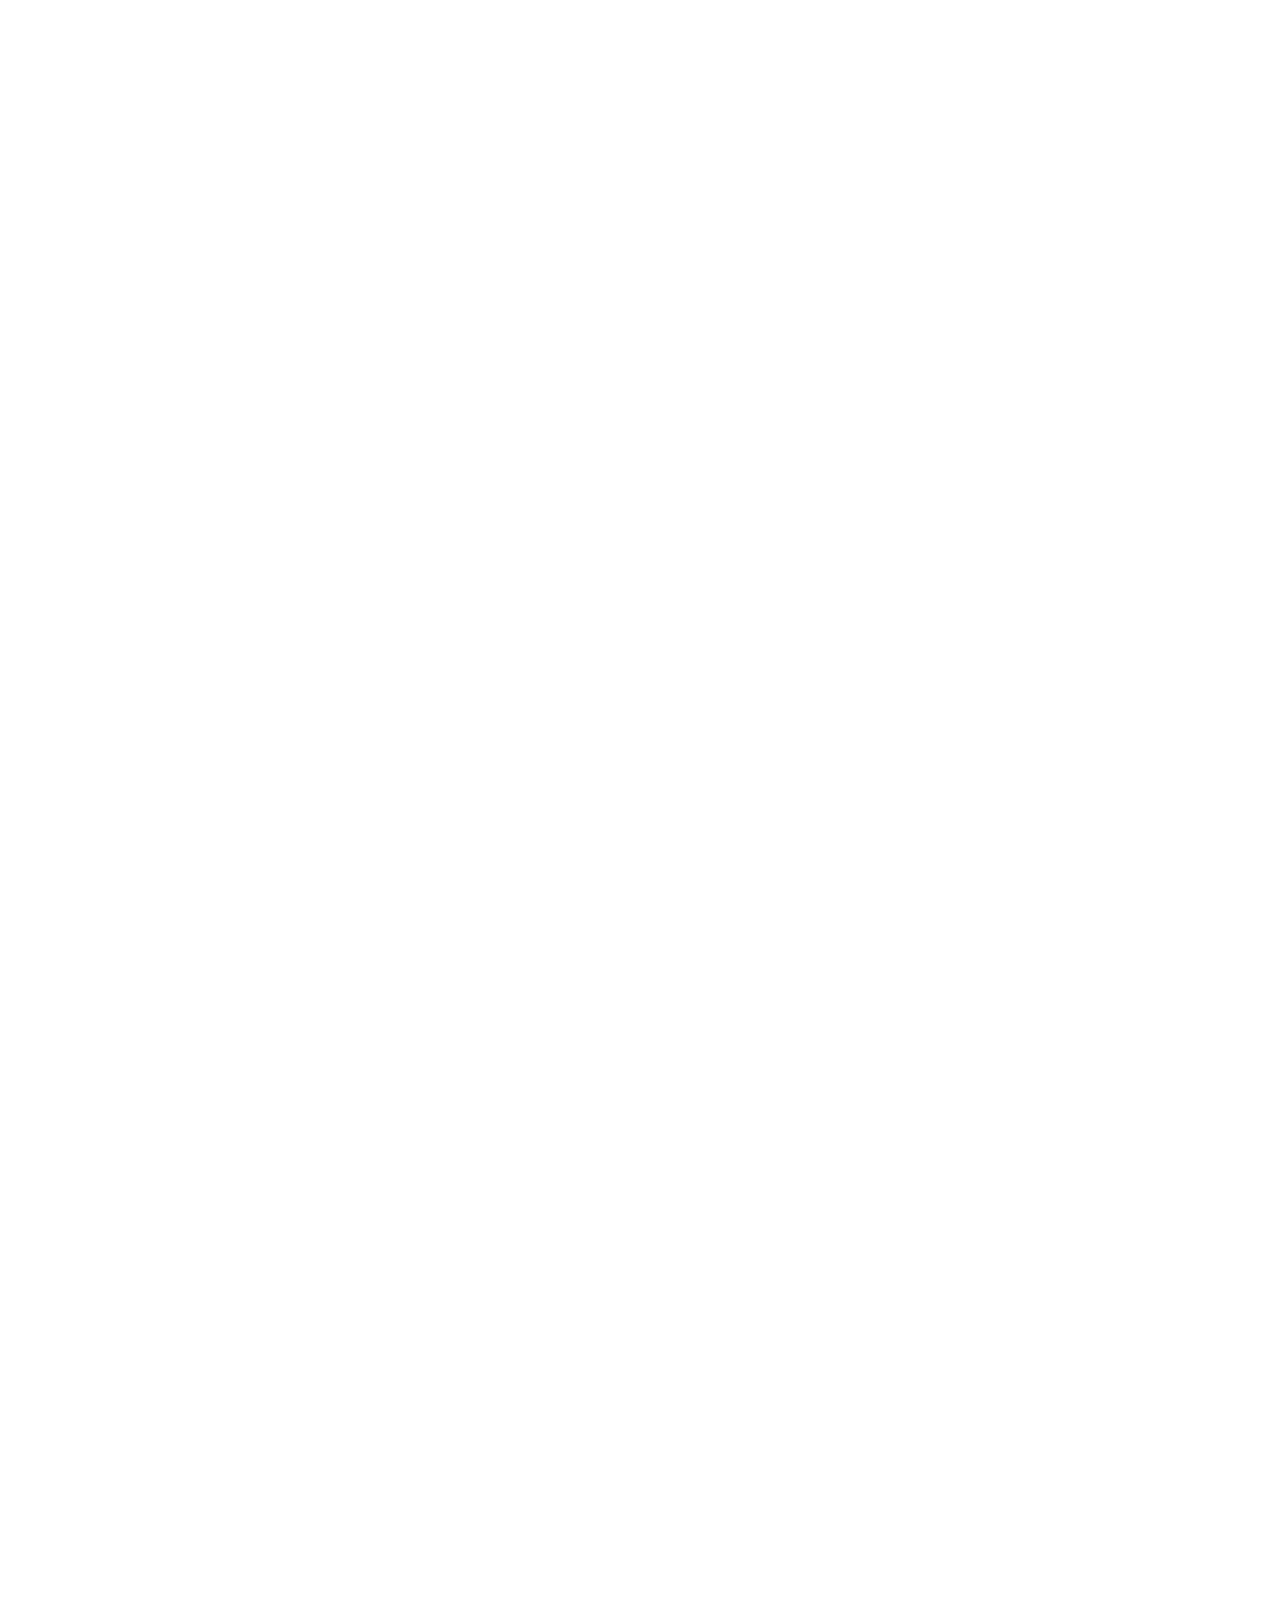
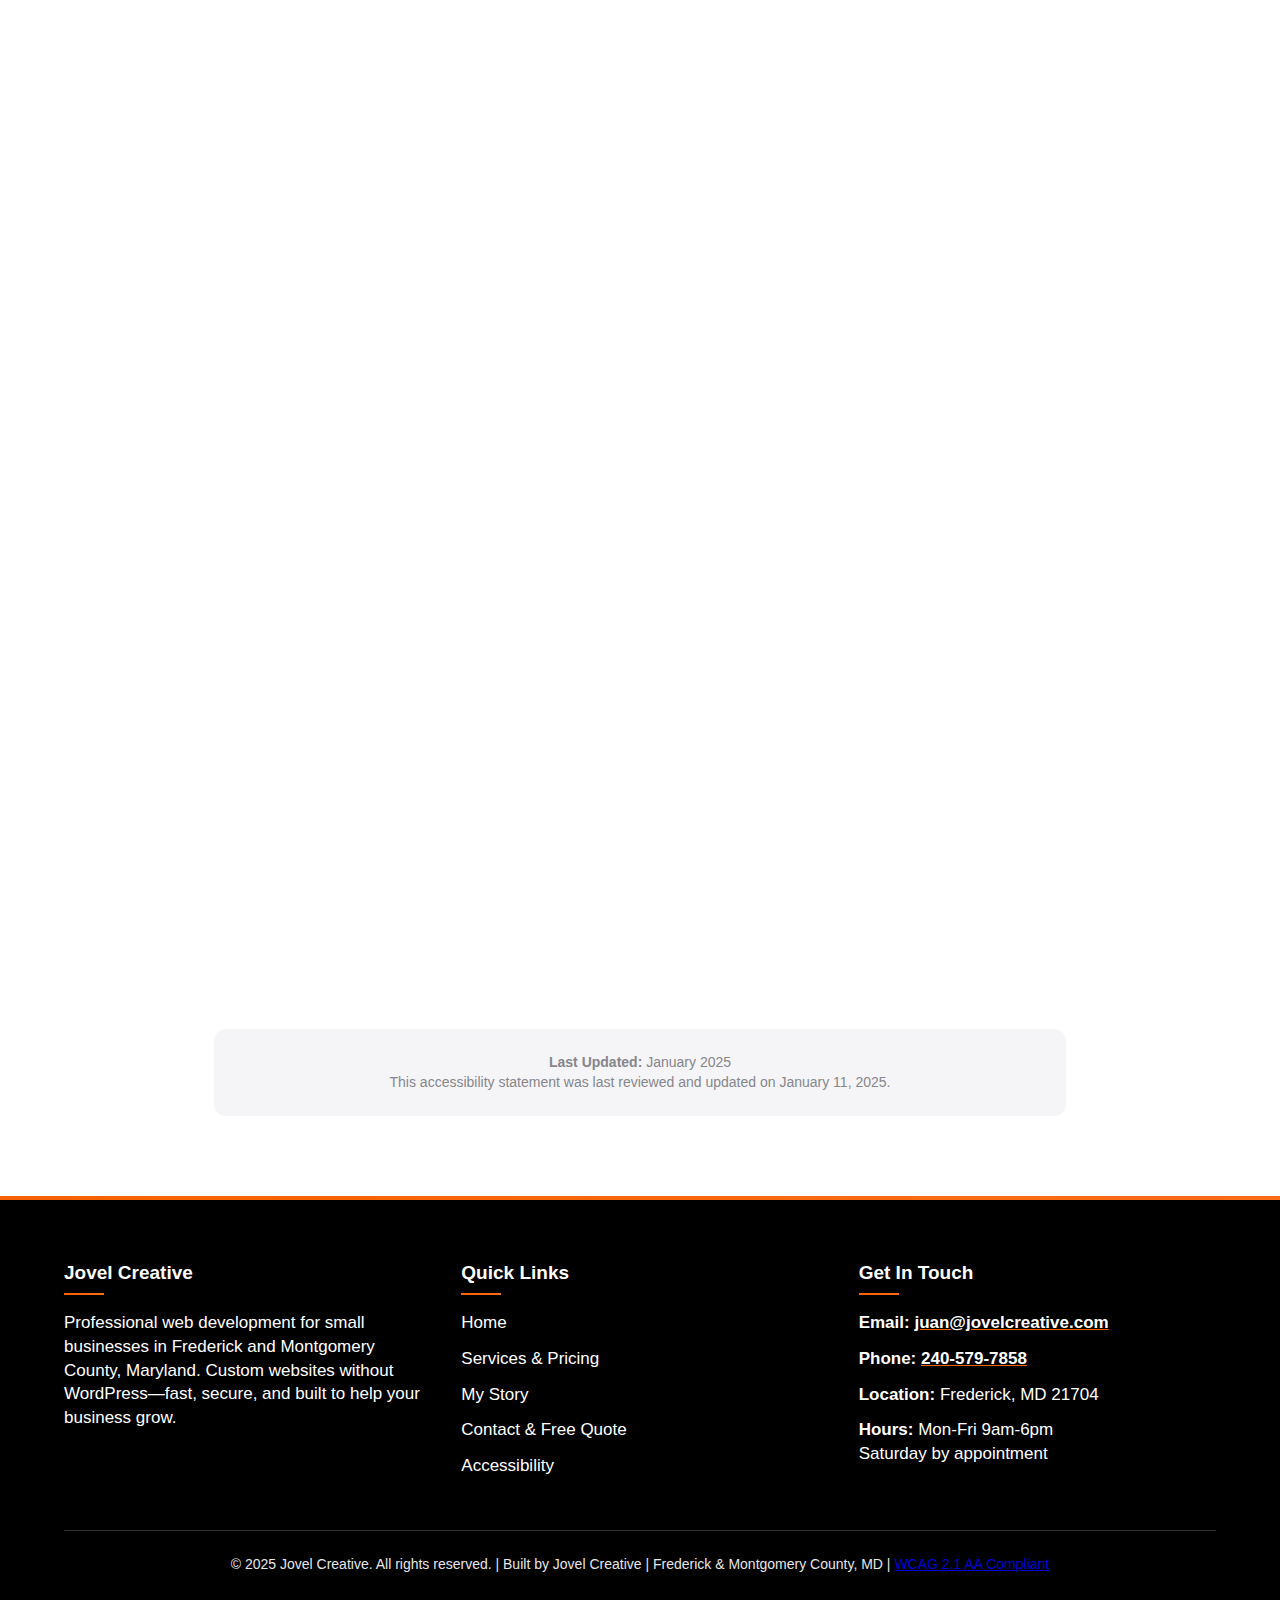
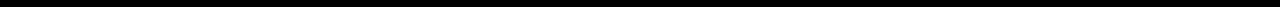
<file: accessibility.html>
<!DOCTYPE html>
<html lang="en">
<head>
  <!-- ==================== META TAGS - SEO ==================== -->
  <meta charset="UTF-8">
  <meta name="viewport" content="width=device-width, initial-scale=1.0">

  <!-- Primary Meta Tags -->
  <title>Accessibility Statement | Jovel Creative - WCAG 2.1 AA Compliant</title>
  <meta name="title" content="Accessibility Statement | Jovel Creative">
  <meta name="description" content="Jovel Creative is committed to ensuring digital accessibility for all users. Learn about our WCAG 2.1 Level AA compliance and accessibility features.">
  <meta name="robots" content="index, follow">
  <link rel="canonical" href="https://jovelcreative.com/accessibility.html">

  <!-- Favicon -->
  <link rel="icon" type="image/x-icon" href="/favicon.ico">

  <!-- Fonts -->
  <link rel="preconnect" href="https://fonts.googleapis.com">
  <link rel="preconnect" href="https://fonts.gstatic.com" crossorigin>
  <link href="https://fonts.googleapis.com/css2?family=Inter:wght@400;500;600;700;800&display=swap" rel="stylesheet">

  <!-- Stylesheet -->
  <link rel="stylesheet" href="/css/styles-new.css">
</head>
<body>
  <!-- Skip to main content -->
  <a href="#main-content" class="skip-to-main">Skip to main content</a>

  <!-- ==================== HEADER & NAVIGATION ==================== -->
  <header class="site-header">
    <div class="container">
      <nav class="nav-container" role="navigation">
        <a href="/" class="logo">Jovel Creative</a>

        <ul class="nav-menu">
          <li><a href="/" class="nav-link">Home</a></li>
          <li><a href="/services.html" class="nav-link">Services</a></li>
          <li><a href="/about.html" class="nav-link">My Story</a></li>
          <li><a href="/contact.html" class="btn-nav-cta">Get Free Quote</a></li>
        </ul>

        <button class="mobile-menu-toggle" aria-label="Toggle mobile menu">
          <span class="hamburger"></span>
        </button>
      </nav>
    </div>
  </header>

  <!-- ==================== MAIN CONTENT ==================== -->
  <main id="main-content" role="main">

    <!-- Hero Section -->
    <section class="hero" style="min-height: 40vh;">
      <div class="container">
        <div class="hero-content fade-in">
          <h1 class="hero-title" style="font-size: clamp(2.5rem, 6vw, 4rem);">
            Accessibility Statement
          </h1>
          <p class="hero-subtitle">
            Jovel Creative is committed to ensuring digital accessibility for all people, including those with disabilities.
          </p>
        </div>
      </div>
    </section>

    <!-- Accessibility Statement Content -->
    <section class="section">
      <div class="container" style="max-width: 900px;">

        <!-- Commitment -->
        <div class="card fade-in" style="margin-bottom: var(--space-12);">
          <h2 id="commitment">Our Commitment</h2>
          <p>
            At Jovel Creative, we believe the web should be accessible to everyone, regardless of ability or technology.
            We are committed to providing a website that is accessible to the widest possible audience, including people
            with visual, auditory, motor, and cognitive disabilities.
          </p>
          <p>
            We continuously work to improve the accessibility of our website and ensure compliance with recognized
            accessibility standards. This commitment extends to all websites we build for our clients.
          </p>
        </div>

        <!-- Conformance Status -->
        <div class="card fade-in" style="margin-bottom: var(--space-12);">
          <h2 id="conformance">Conformance Status</h2>
          <p>
            The <a href="https://www.w3.org/WAI/standards-guidelines/wcag/" target="_blank" rel="noopener">Web Content Accessibility Guidelines (WCAG)</a>
            defines requirements for designers and developers to improve accessibility for people with disabilities.
            It defines three levels of conformance: Level A, Level AA, and Level AAA.
          </p>
          <p style="margin-top: var(--space-4); padding: var(--space-4); background: var(--color-bg-secondary); border-left: 4px solid var(--color-blue); border-radius: var(--radius-md);">
            <strong>JovelCreative.com is fully conformant with WCAG 2.1 Level AA.</strong><br>
            <em style="font-size: var(--text-sm); color: var(--color-neutral-600);">
              Fully conformant means that the content fully conforms to the accessibility standard without any exceptions.
            </em>
          </p>
        </div>

        <!-- Accessibility Features -->
        <div class="card fade-in" style="margin-bottom: var(--space-12);">
          <h2 id="features">Accessibility Features</h2>
          <p>This website includes the following accessibility features:</p>

          <h3 style="margin-top: var(--space-6); margin-bottom: var(--space-3); font-size: var(--text-xl);">Keyboard Navigation</h3>
          <ul style="margin-left: var(--space-6); line-height: var(--leading-loose);">
            <li><strong>Full keyboard access:</strong> All functionality is available using only the keyboard (no mouse required)</li>
            <li><strong>Visible focus indicators:</strong> Clear blue outlines show which element is currently focused</li>
            <li><strong>Focus trap:</strong> Modal dialogs and mobile menus trap focus to prevent confusion</li>
            <li><strong>Skip to main content:</strong> Bypass navigation and jump directly to page content</li>
            <li><strong>Escape key support:</strong> Close dialogs and menus with the Escape key</li>
          </ul>

          <h3 style="margin-top: var(--space-6); margin-bottom: var(--space-3); font-size: var(--text-xl);">Screen Reader Support</h3>
          <ul style="margin-left: var(--space-6); line-height: var(--leading-loose);">
            <li><strong>ARIA landmarks:</strong> Proper use of semantic HTML and ARIA roles for page regions</li>
            <li><strong>ARIA labels:</strong> Descriptive labels for all interactive elements and regions</li>
            <li><strong>ARIA live regions:</strong> Dynamic content changes are announced to screen readers</li>
            <li><strong>Alternative text:</strong> All meaningful images include descriptive alt text</li>
            <li><strong>Heading structure:</strong> Logical heading hierarchy for easy navigation</li>
            <li><strong>Form labels:</strong> All form inputs have associated labels</li>
          </ul>

          <h3 style="margin-top: var(--space-6); margin-bottom: var(--space-3); font-size: var(--text-xl);">Visual Design</h3>
          <ul style="margin-left: var(--space-6); line-height: var(--leading-loose);">
            <li><strong>Color contrast:</strong> All text meets or exceeds WCAG AA contrast ratios (4.5:1 for normal text, 3:1 for large text)</li>
            <li><strong>Resizable text:</strong> Text can be resized up to 200% without loss of content or functionality</li>
            <li><strong>Dark mode:</strong> Alternative color scheme for users who prefer reduced brightness</li>
            <li><strong>Color independence:</strong> Information is not conveyed by color alone</li>
            <li><strong>Readable fonts:</strong> Clean, professional typefaces optimized for readability</li>
          </ul>

          <h3 style="margin-top: var(--space-6); margin-bottom: var(--space-3); font-size: var(--text-xl);">Forms & Interaction</h3>
          <ul style="margin-left: var(--space-6); line-height: var(--leading-loose);">
            <li><strong>Error identification:</strong> Form errors are clearly identified and announced to screen readers</li>
            <li><strong>Error suggestions:</strong> Helpful guidance provided for fixing form errors</li>
            <li><strong>Input assistance:</strong> Labels and instructions provided for all form fields</li>
            <li><strong>Error prevention:</strong> Confirmation required for important actions</li>
            <li><strong>Accessible validation:</strong> Real-time validation with both visual and auditory feedback</li>
          </ul>
        </div>

        <!-- Compatible Technologies -->
        <div class="card fade-in" style="margin-bottom: var(--space-12);">
          <h2 id="compatibility">Compatible Technologies</h2>
          <p>This website is designed to be compatible with the following assistive technologies:</p>

          <h3 style="margin-top: var(--space-4); margin-bottom: var(--space-2); font-size: var(--text-lg);">Screen Readers</h3>
          <ul style="margin-left: var(--space-6); line-height: var(--leading-loose);">
            <li><strong>JAWS</strong> (Windows)</li>
            <li><strong>NVDA</strong> (Windows) - Free and open source</li>
            <li><strong>VoiceOver</strong> (macOS, iOS)</li>
            <li><strong>TalkBack</strong> (Android)</li>
            <li><strong>Narrator</strong> (Windows)</li>
          </ul>

          <h3 style="margin-top: var(--space-6); margin-bottom: var(--space-2); font-size: var(--text-lg);">Browsers</h3>
          <ul style="margin-left: var(--space-6); line-height: var(--leading-loose);">
            <li>Google Chrome (latest version)</li>
            <li>Mozilla Firefox (latest version)</li>
            <li>Apple Safari (latest version)</li>
            <li>Microsoft Edge (latest version)</li>
          </ul>

          <h3 style="margin-top: var(--space-6); margin-bottom: var(--space-2); font-size: var(--text-lg);">Other Assistive Technologies</h3>
          <ul style="margin-left: var(--space-6); line-height: var(--leading-loose);">
            <li>Speech recognition software (Dragon NaturallySpeaking, etc.)</li>
            <li>Screen magnification software (ZoomText, etc.)</li>
            <li>Keyboard navigation (no mouse required)</li>
            <li>Switch control and other alternative input devices</li>
          </ul>
        </div>

        <!-- Standards & Guidelines -->
        <div class="card fade-in" style="margin-bottom: var(--space-12);">
          <h2 id="standards">Standards & Guidelines</h2>
          <p>This website conforms to the following accessibility standards and guidelines:</p>
          <ul style="margin-left: var(--space-6); line-height: var(--leading-loose); margin-top: var(--space-4);">
            <li><strong>WCAG 2.1 Level AA</strong> - Web Content Accessibility Guidelines from W3C</li>
            <li><strong>Section 508</strong> - U.S. federal accessibility requirements</li>
            <li><strong>ADA</strong> - Americans with Disabilities Act Title III</li>
            <li><strong>AODA</strong> - Accessibility for Ontarians with Disabilities Act</li>
            <li><strong>EN 301 549</strong> - European accessibility standard</li>
          </ul>
        </div>

        <!-- Testing Methods -->
        <div class="card fade-in" style="margin-bottom: var(--space-12);">
          <h2 id="testing">Testing & Evaluation</h2>
          <p>We employ the following methods to ensure accessibility:</p>
          <ul style="margin-left: var(--space-6); line-height: var(--leading-loose); margin-top: var(--space-4);">
            <li><strong>Automated testing:</strong> Regular scans with axe DevTools, WAVE, and Lighthouse</li>
            <li><strong>Manual testing:</strong> Keyboard navigation testing on all interactive elements</li>
            <li><strong>Screen reader testing:</strong> Verification with NVDA and VoiceOver</li>
            <li><strong>Contrast analysis:</strong> Color contrast ratios verified for WCAG AA compliance</li>
            <li><strong>Code validation:</strong> HTML and CSS validation for proper semantic structure</li>
          </ul>
        </div>

        <!-- Feedback & Contact -->
        <div class="card fade-in" style="margin-bottom: var(--space-12);">
          <h2 id="feedback">Feedback & Contact</h2>
          <p>
            We welcome your feedback on the accessibility of JovelCreative.com. If you encounter any accessibility
            barriers or have suggestions for improvement, please contact us:
          </p>
          <div style="margin-top: var(--space-6); padding: var(--space-6); background: var(--color-bg-secondary); border-radius: var(--radius-lg);">
            <p style="margin-bottom: var(--space-3);"><strong>Juan Jovel</strong></p>
            <p style="margin-bottom: var(--space-2);">
              <strong>Email:</strong> <a href="mailto:juan@jovelcreative.com">juan@jovelcreative.com</a>
            </p>
            <p style="margin-bottom: var(--space-2);">
              <strong>Phone:</strong> <a href="tel:+12405797858">240-579-7858</a>
            </p>
            <p style="margin-bottom: 0;">
              <strong>Response Time:</strong> We aim to respond to all accessibility inquiries within 1-2 business days.
            </p>
          </div>
          <p style="margin-top: var(--space-4);">
            When reporting an accessibility issue, please include:
          </p>
          <ul style="margin-left: var(--space-6); line-height: var(--leading-loose);">
            <li>The URL of the page where you encountered the issue</li>
            <li>A description of the problem</li>
            <li>The assistive technology you were using (if applicable)</li>
            <li>Your browser and operating system</li>
          </ul>
        </div>

        <!-- Continuous Improvement -->
        <div class="card fade-in" style="margin-bottom: var(--space-12);">
          <h2 id="improvement">Continuous Improvement</h2>
          <p>
            Accessibility is an ongoing effort. We are continuously working to improve the accessibility of our
            website through:
          </p>
          <ul style="margin-left: var(--space-6); line-height: var(--leading-loose); margin-top: var(--space-4);">
            <li>Regular accessibility audits and testing</li>
            <li>Staff training on accessibility best practices</li>
            <li>Incorporating user feedback and suggestions</li>
            <li>Staying current with evolving accessibility standards</li>
            <li>Implementing new accessibility features and improvements</li>
          </ul>
        </div>

        <!-- Client Services -->
        <div class="card fade-in" style="margin-bottom: var(--space-12); background: var(--color-blue-light); border: 2px solid var(--color-blue);">
          <h2 id="services">Accessible Website Development</h2>
          <p>
            As a web developer, I build accessibility into every website I create. All client websites are developed
            to meet WCAG 2.1 Level AA standards, including:
          </p>
          <ul style="margin-left: var(--space-6); line-height: var(--leading-loose); margin-top: var(--space-4);">
            <li>Semantic HTML structure</li>
            <li>Proper ARIA labels and landmarks</li>
            <li>Keyboard navigation support</li>
            <li>Color contrast compliance</li>
            <li>Screen reader optimization</li>
            <li>Accessible form validation</li>
            <li>Focus management</li>
            <li>Alternative text for images</li>
          </ul>
          <p style="margin-top: var(--space-6);">
            <strong>Need an accessible website for your business?</strong><br>
            <a href="/contact.html" class="btn btn-primary" style="margin-top: var(--space-4); display: inline-block;">Get Your Free Quote</a>
          </p>
        </div>

        <!-- Last Updated -->
        <div style="padding: var(--space-6); background: var(--color-bg-secondary); border-radius: var(--radius-md); text-align: center;">
          <p style="margin: 0; font-size: var(--text-sm); color: var(--color-neutral-600);">
            <strong>Last Updated:</strong> January 2025<br>
            This accessibility statement was last reviewed and updated on January 11, 2025.
          </p>
        </div>

      </div>
    </section>

  </main>

  <!-- ==================== FOOTER ==================== -->
  <footer class="site-footer" role="contentinfo">
    <div class="container">
      <div class="footer-grid">
        <div class="footer-column">
          <h3>Jovel Creative</h3>
          <p>
            Professional web development for small businesses in Frederick and Montgomery County, Maryland.
            Custom websites without WordPress—fast, secure, and built to help your business grow.
          </p>
        </div>

        <div class="footer-column">
          <h3>Quick Links</h3>
          <ul class="footer-links">
            <li><a href="/">Home</a></li>
            <li><a href="/services.html">Services & Pricing</a></li>
            <li><a href="/about.html">My Story</a></li>
            <li><a href="/contact.html">Contact & Free Quote</a></li>
            <li><a href="/accessibility.html">Accessibility</a></li>
          </ul>
        </div>

        <div class="footer-column">
          <h3>Get In Touch</h3>
          <div class="footer-contact">
            <p><strong>Email:</strong> <a href="mailto:juan@jovelcreative.com">juan@jovelcreative.com</a></p>
            <p><strong>Phone:</strong> <a href="tel:+12405797858">240-579-7858</a></p>
            <p><strong>Location:</strong> Frederick, MD 21704</p>
            <p><strong>Hours:</strong> Mon-Fri 9am-6pm<br>Saturday by appointment</p>
          </div>
        </div>
      </div>

      <div class="footer-bottom">
        <p>&copy; 2025 Jovel Creative. All rights reserved. | Built by Jovel Creative | Frederick & Montgomery County, MD | <a href="/accessibility.html">WCAG 2.1 AA Compliant</a></p>
      </div>
    </div>
  </footer>

  <!-- JavaScript -->
  <script src="/js/main.js"></script>
  <script src="/js/interactive.js"></script>
</body>
</html>
</file>
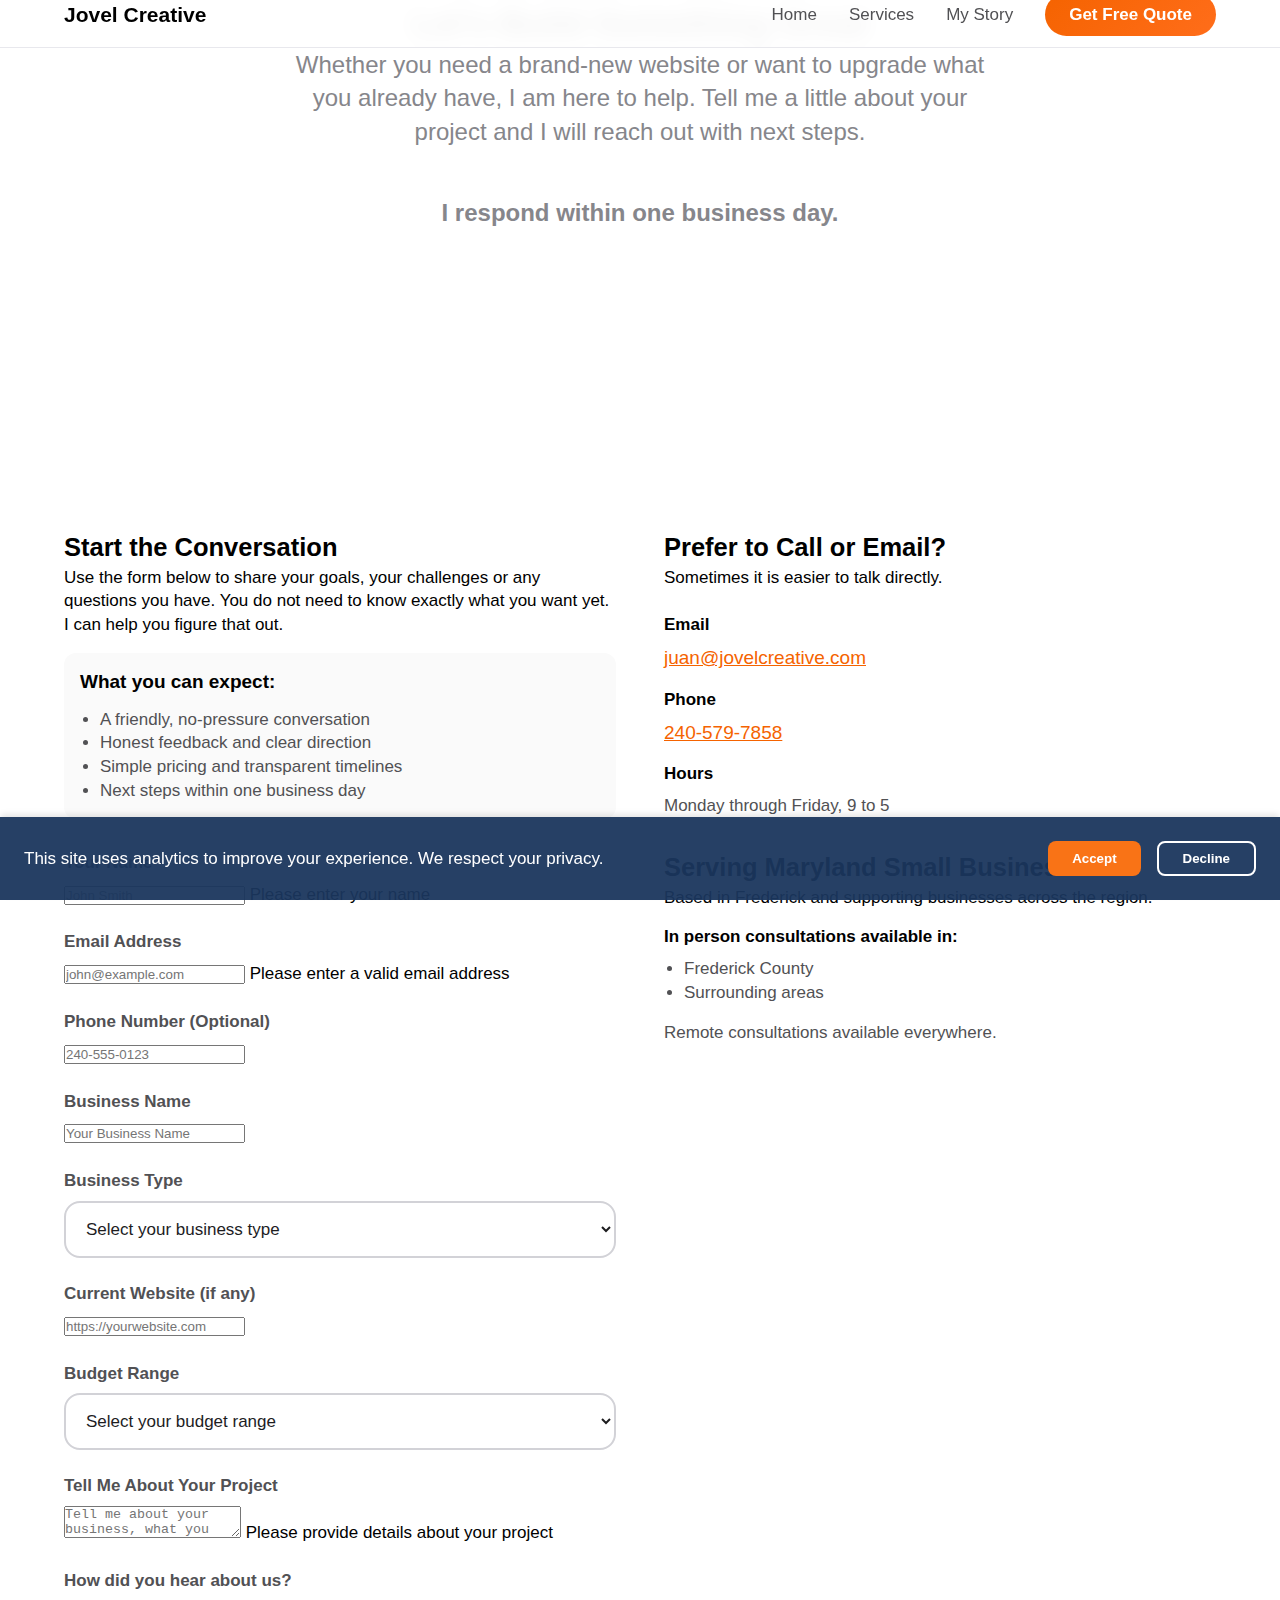
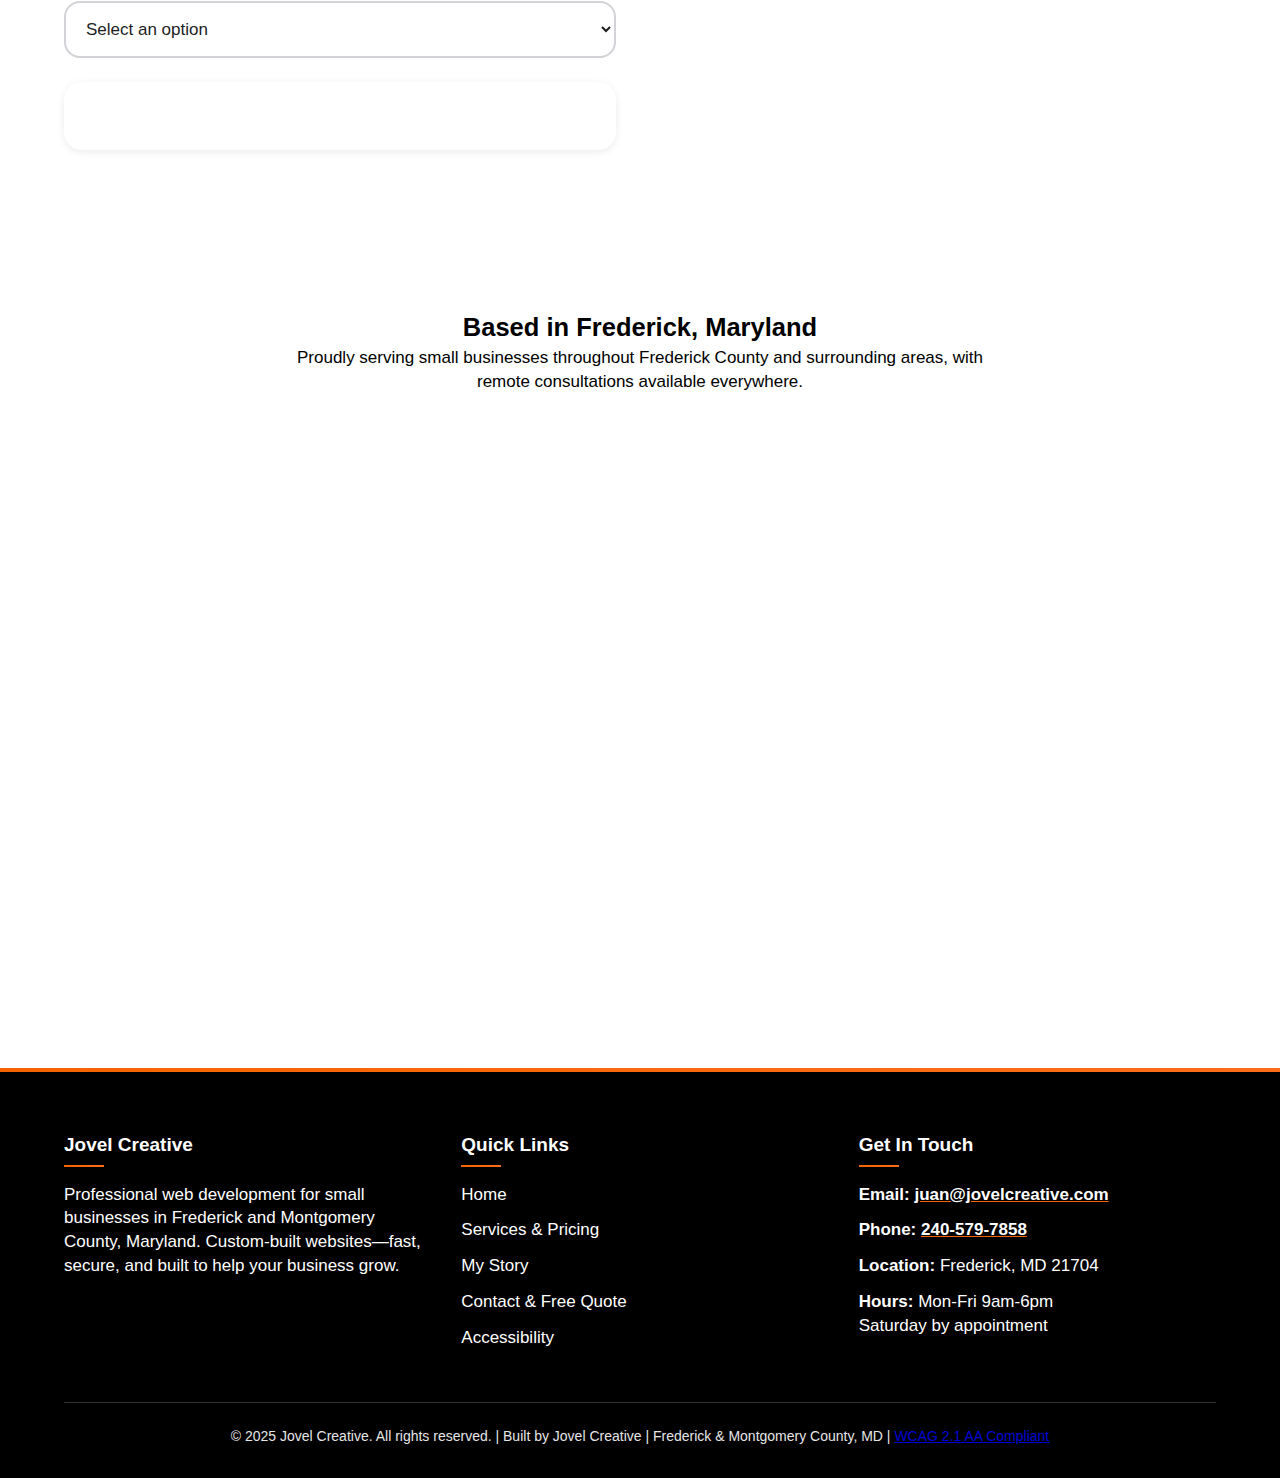
<file: contact.html>
<!DOCTYPE html>
<html lang="en">
<head>
  <!-- ==================== META TAGS - SEO ==================== -->
  <meta charset="UTF-8">
  <meta name="viewport" content="width=device-width, initial-scale=1.0">

  <!-- Primary Meta Tags -->
  <title>Contact | Let's Build Something Great | Frederick MD Web Developer</title>
  <meta name="title" content="Contact | Let's Build Something Great | Frederick MD Web Developer">
  <meta name="description" content="Start the conversation today. Friendly, no-pressure consultation for your website project. Frederick, MD web developer. One business day response. Call 240-579-7858 or email juan@jovelcreative.com">
  <meta name="keywords" content="contact web developer Frederick MD, free website quote, web design consultation Frederick, get started website project">
  <meta name="author" content="Juan Jovel - Jovel Creative">
  <meta name="robots" content="index, follow">
  <link rel="canonical" href="https://jovelcreative.com/contact.html">

  <!-- Open Graph / Facebook -->
  <meta property="og:type" content="website">
  <meta property="og:url" content="https://jovelcreative.com/contact.html">
  <meta property="og:title" content="Contact | Let's Build Something Great | Frederick MD">
  <meta property="og:description" content="Start the conversation today. Friendly, no-pressure consultation for your website project. One business day response.">
  <meta property="og:image" content="https://jovelcreative.com/images/og-image.jpg">

  <!-- Twitter -->
  <meta name="twitter:card" content="summary_large_image">
  <meta name="twitter:url" content="https://jovelcreative.com/contact.html">
  <meta name="twitter:title" content="Contact | Let's Build Something Great | Frederick MD">
  <meta name="twitter:description" content="Start the conversation today. Friendly, no-pressure consultation for your website project.">
  <meta name="twitter:image" content="https://jovelcreative.com/images/twitter-card.jpg">

  <!-- Favicon -->
  <link rel="icon" type="image/x-icon" href="/favicon.ico">

  <!-- Fonts -->
  <link rel="preconnect" href="https://fonts.googleapis.com">
  <link rel="preconnect" href="https://fonts.gstatic.com" crossorigin>
  <link href="https://fonts.googleapis.com/css2?family=Inter:wght@400;500;600;700;800&display=swap" rel="stylesheet">

  <!-- Stylesheet -->
  <link rel="stylesheet" href="/css/styles-new.css">

  <!-- Google Analytics 4 -->
  <script async src="https://www.googletagmanager.com/gtag/js?id=G-XXXXXXXXXX"></script>
  <script src="/js/analytics.js"></script>

  <!-- Breadcrumb Schema -->
  <script type="application/ld+json">
  {
    "@context": "https://schema.org",
    "@type": "BreadcrumbList",
    "itemListElement": [
      {
        "@type": "ListItem",
        "position": 1,
        "name": "Home",
        "item": "https://jovelcreative.com/"
      },
      {
        "@type": "ListItem",
        "position": 2,
        "name": "Contact",
        "item": "https://jovelcreative.com/contact.html"
      }
    ]
  }
  </script>

  <!-- Local Business Schema -->
  <script type="application/ld+json">
  {
    "@context": "https://schema.org",
    "@type": "ProfessionalService",
    "name": "Jovel Creative",
    "image": "https://jovelcreative.com/images/logo.svg",
    "description": "Professional web development services for small businesses in Frederick and Montgomery County, Maryland.",
    "url": "https://jovelcreative.com",
    "telephone": "+1-240-579-7858",
    "email": "juan@jovelcreative.com",
    "address": {
      "@type": "PostalAddress",
      "streetAddress": "",
      "addressLocality": "Frederick",
      "addressRegion": "MD",
      "postalCode": "21704",
      "addressCountry": "US"
    },
    "geo": {
      "@type": "GeoCoordinates",
      "latitude": "39.4143",
      "longitude": "-77.4105"
    },
    "openingHoursSpecification": [
      {
        "@type": "OpeningHoursSpecification",
        "dayOfWeek": ["Monday", "Tuesday", "Wednesday", "Thursday", "Friday"],
        "opens": "09:00",
        "closes": "18:00"
      },
      {
        "@type": "OpeningHoursSpecification",
        "dayOfWeek": "Saturday",
        "opens": "00:00",
        "closes": "00:00",
        "description": "By appointment only"
      }
    ],
    "priceRange": "$$"
  }
  </script>
</head>
<body>
  <!-- Skip to main content -->
  <a href="#main-content" class="skip-to-main">Skip to main content</a>

  <!-- ==================== HEADER & NAVIGATION ==================== -->
  <header class="site-header">
    <div class="container">
      <nav class="nav-container" role="navigation">
        <a href="/" class="logo">Jovel Creative</a>

        <ul class="nav-menu">
          <li><a href="/" class="nav-link">Home</a></li>
          <li><a href="/services.html" class="nav-link">Services</a></li>
          <li><a href="/about.html" class="nav-link">My Story</a></li>
          <li><a href="/contact.html" class="btn-nav-cta active">Get Free Quote</a></li>
        </ul>

        <button class="mobile-menu-toggle" aria-label="Toggle mobile menu">
          <span class="hamburger"></span>
        </button>
      </nav>
    </div>
  </header>

  <!-- ==================== MAIN CONTENT ==================== -->
  <main id="main-content" role="main">

    <!-- Hero Section -->
    <section class="hero" style="min-height: 50vh;">
      <div class="container">
        <div class="hero-content fade-in">
          <h1>Let's Build Something Great</h1>
          <p class="hero-subtitle">
            Whether you need a brand-new website or want to upgrade what you already have, I am here to help. Tell me a little about your project and I will reach out with next steps.
          </p>
          <p class="hero-subtitle" style="font-weight: var(--font-semibold); margin-top: var(--space-4);">
            I respond within one business day.
          </p>
        </div>
      </div>
    </section>

    <!-- Contact Section -->
    <section class="section">
      <div class="container">
        <div style="display: grid; grid-template-columns: 1fr 1fr; gap: var(--space-12); align-items: start;">

          <!-- Contact Form -->
          <div class="fade-in">
            <h2>Start the Conversation</h2>
            <p style="margin-bottom: var(--space-4);">
              Use the form below to share your goals, your challenges or any questions you have. You do not need to know exactly what you want yet. I can help you figure that out.
            </p>

            <div style="margin-bottom: var(--space-8); padding: var(--space-4); background: var(--color-neutral-50); border-radius: var(--radius-md);">
              <h3 style="font-size: var(--text-lg); margin-bottom: var(--space-3); color: var(--color-neutral-900);">What you can expect:</h3>
              <ul style="margin: 0; padding-left: var(--space-5); color: var(--color-neutral-700); line-height: var(--leading-relaxed);">
                <li>A friendly, no-pressure conversation</li>
                <li>Honest feedback and clear direction</li>
                <li>Simple pricing and transparent timelines</li>
                <li>Next steps within one business day</li>
              </ul>
            </div>

            <!--
              FORM NOTE: This form is configured to work with Formspree (free tier)
              To activate:
              1. Sign up at https://formspree.io
              2. Create a new form
              3. Replace "YOUR_FORM_ID" in the action attribute below with your Formspree form ID
              4. Test the form to ensure submissions are received
            -->
            <form
              id="contact-form"
              action="https://formspree.io/f/YOUR_FORM_ID"
              method="POST"
              novalidate>

              <!-- Name Field -->
              <div class="form-group">
                <label for="name" class="form-label required">Your Name</label>
                <input
                  type="text"
                  id="name"
                  name="name"
                  class="form-input"
                  placeholder="John Smith"
                  required
                  aria-required="true">
                <span class="form-error" role="alert">Please enter your name</span>
              </div>

              <!-- Email Field -->
              <div class="form-group">
                <label for="email" class="form-label required">Email Address</label>
                <input
                  type="email"
                  id="email"
                  name="email"
                  class="form-input"
                  placeholder="john@example.com"
                  required
                  aria-required="true">
                <span class="form-error" role="alert">Please enter a valid email address</span>
              </div>

              <!-- Phone Field -->
              <div class="form-group">
                <label for="phone" class="form-label">Phone Number (Optional)</label>
                <input
                  type="tel"
                  id="phone"
                  name="phone"
                  class="form-input"
                  placeholder="240-555-0123">
              </div>

              <!-- Business Name Field -->
              <div class="form-group">
                <label for="business" class="form-label">Business Name</label>
                <input
                  type="text"
                  id="business"
                  name="business"
                  class="form-input"
                  placeholder="Your Business Name">
              </div>

              <!-- Business Type Field -->
              <div class="form-group">
                <label for="business-type" class="form-label">Business Type</label>
                <select id="business-type" name="business-type" class="form-select">
                  <option value="">Select your business type</option>
                  <option value="restaurant">Restaurant</option>
                  <option value="service">Service Business</option>
                  <option value="retail">Retail</option>
                  <option value="professional">Professional Services</option>
                  <option value="nonprofit">Nonprofit/Church</option>
                  <option value="other">Other</option>
                </select>
              </div>

              <!-- Current Website Field -->
              <div class="form-group">
                <label for="current-website" class="form-label">Current Website (if any)</label>
                <input
                  type="url"
                  id="current-website"
                  name="current-website"
                  class="form-input"
                  placeholder="https://yourwebsite.com">
              </div>

              <!-- Budget Range Field -->
              <div class="form-group">
                <label for="budget" class="form-label">Budget Range</label>
                <select id="budget" name="budget" class="form-select">
                  <option value="">Select your budget range</option>
                  <option value="2000-3000">$2,000 - $3,000</option>
                  <option value="3000-5000">$3,000 - $5,000</option>
                  <option value="5000+">$5,000+</option>
                  <option value="not-sure">Not Sure</option>
                </select>
              </div>

              <!-- Project Description Field -->
              <div class="form-group">
                <label for="message" class="form-label required">Tell Me About Your Project</label>
                <textarea
                  id="message"
                  name="message"
                  class="form-textarea"
                  placeholder="Tell me about your business, what you need from your website, any specific features you want, timeline, etc."
                  required
                  aria-required="true"></textarea>
                <span class="form-error" role="alert">Please provide details about your project</span>
              </div>

              <!-- How Did You Hear About Us Field -->
              <div class="form-group">
                <label for="referral" class="form-label">How did you hear about us?</label>
                <select id="referral" name="referral" class="form-select">
                  <option value="">Select an option</option>
                  <option value="google">Google Search</option>
                  <option value="social">Social Media</option>
                  <option value="referral">Referral from a Friend</option>
                  <option value="local-directory">Local Business Directory</option>
                  <option value="other">Other</option>
                </select>
              </div>

              <!-- Submit Button -->
              <button type="submit" class="btn btn-primary btn-large" style="width: 100%;">
                Send Message
              </button>

              <!-- Success/Error Messages (shown by JavaScript) -->
              <div id="form-success" style="display: none; margin-top: var(--space-4); padding: var(--space-4); background: var(--color-success-light); color: var(--color-success); border-radius: var(--radius-md);" role="alert">
                <strong>Thank you!</strong> Your message has been sent successfully. I'll respond within 24 hours.
              </div>
              <div id="form-error" style="display: none; margin-top: var(--space-4); padding: var(--space-4); background: #fee2e2; color: #dc2626; border-radius: var(--radius-md);" role="alert">
                <strong>Oops!</strong> There was a problem sending your message. Please try again or email me directly at juan@jovelcreative.com
              </div>
            </form>
          </div>

          <!-- Contact Information Sidebar -->
          <div>
            <!-- Prefer to Call or Email Card -->
            <div class="card fade-in" style="margin-bottom: var(--space-8);">
              <h2>Prefer to Call or Email?</h2>
              <p style="margin-bottom: var(--space-6);">
                Sometimes it is easier to talk directly.
              </p>

              <div style="margin-bottom: var(--space-4);">
                <h3 style="font-size: var(--text-base); margin-bottom: var(--space-2); color: var(--color-neutral-900);">Email</h3>
                <a href="mailto:juan@jovelcreative.com" id="contact-email" style="font-size: var(--text-lg); color: var(--color-accent); font-weight: var(--font-medium);">
                  juan@jovelcreative.com
                </a>
              </div>

              <div style="margin-bottom: var(--space-4);">
                <h3 style="font-size: var(--text-base); margin-bottom: var(--space-2); color: var(--color-neutral-900);">Phone</h3>
                <a href="tel:+12405797858" id="contact-phone" style="font-size: var(--text-lg); color: var(--color-accent); font-weight: var(--font-medium);">
                  240-579-7858
                </a>
              </div>

              <div>
                <h3 style="font-size: var(--text-base); margin-bottom: var(--space-2); color: var(--color-neutral-900);">Hours</h3>
                <p style="margin: 0; color: var(--color-neutral-700); line-height: var(--leading-relaxed);">
                  Monday through Friday, 9 to 5
                </p>
              </div>
            </div>

            <!-- Service Area Card -->
            <div class="card fade-in" style="margin-bottom: var(--space-8);">
              <h2>Serving Maryland Small Businesses</h2>
              <p style="margin-bottom: var(--space-4);">
                Based in Frederick and supporting businesses across the region.
              </p>
              <div style="margin-bottom: var(--space-4);">
                <h3 style="font-size: var(--text-base); margin-bottom: var(--space-2); color: var(--color-primary);">In person consultations available in:</h3>
                <ul style="margin: 0; padding-left: var(--space-5); color: var(--color-neutral-700); line-height: var(--leading-relaxed);">
                  <li>Frederick County</li>
                  <li>Surrounding areas</li>
                </ul>
              </div>
              <div>
                <p style="margin: 0; color: var(--color-neutral-700); font-weight: var(--font-medium);">
                  Remote consultations available everywhere.
                </p>
              </div>
            </div>

            <!-- Ready When You Are Card -->
            <div class="card fade-in" style="background: var(--color-primary-light); border: 2px solid var(--color-primary);">
              <h2 style="color: var(--color-primary);">Ready When You Are</h2>
              <p style="margin-bottom: var(--space-6); color: var(--color-neutral-900);">
                Reach out today and let's take the first step toward a clean, modern website that reflects your business and builds trust with your customers.
              </p>
              <a href="#contact-form" class="btn btn-primary btn-large" style="width: 100%; text-align: center; display: inline-block; text-decoration: none;">
                Book Your Free Discovery Call
              </a>
            </div>
          </div>

        </div>
      </div>
    </section>

    <!-- Map Section -->
    <section class="section bg-neutral">
      <div class="container">
        <h2 class="text-center">Based in Frederick, Maryland</h2>
        <p class="text-center" style="max-width: 700px; margin: 0 auto var(--space-8);">
          Proudly serving small businesses throughout Frederick County and surrounding areas, with remote consultations available everywhere.
        </p>

        <!-- Google Map Embed -->
        <div class="fade-in" style="max-width: 1000px; margin: 0 auto;">
          <div style="position: relative; padding-bottom: 56.25%; height: 0; overflow: hidden; border-radius: var(--radius-lg); box-shadow: var(--shadow-lg);">
            <!--
              GOOGLE MAPS EMBED:
              To add your specific location:
              1. Go to Google Maps (https://maps.google.com)
              2. Search for your business address in Frederick, MD
              3. Click "Share" and then "Embed a map"
              4. Copy the iframe code
              5. Replace the iframe below with your custom embed code

              Current iframe shows Frederick, MD area
            -->
            <iframe
              src="https://www.google.com/maps/embed?pb=!1m18!1m12!1m3!1d98823.93217299654!2d-77.49562708671875!3d39.414300000000006!2m3!1f0!2f0!3f0!3m2!1i1024!2i768!4f13.1!3m3!1m2!1s0x89c9c5347a364733%3A0x1c19a46b47c3b710!2sFrederick%2C%20MD!5e0!3m2!1sen!2sus!4v1234567890123!5m2!1sen!2sus"
              width="100%"
              height="100%"
              style="position: absolute; top: 0; left: 0; border: 0;"
              allowfullscreen=""
              loading="lazy"
              referrerpolicy="no-referrer-when-downgrade"
              title="Map showing Frederick, Maryland location">
            </iframe>
          </div>
        </div>
      </div>
    </section>

  </main>

  <!-- ==================== FOOTER ==================== -->
  <footer class="site-footer" role="contentinfo">
    <div class="container">
      <div class="footer-grid">
        <div class="footer-column">
          <h3>Jovel Creative</h3>
          <p>
            Professional web development for small businesses in Frederick and Montgomery County, Maryland.
            Custom-built websites—fast, secure, and built to help your business grow.
          </p>
        </div>

        <div class="footer-column">
          <h3>Quick Links</h3>
          <ul class="footer-links">
            <li><a href="/">Home</a></li>
            <li><a href="/services.html">Services & Pricing</a></li>
            <li><a href="/about.html">My Story</a></li>
            <li><a href="/contact.html">Contact & Free Quote</a></li>
            <li><a href="/accessibility.html">Accessibility</a></li>
          </ul>
        </div>

        <div class="footer-column">
          <h3>Get In Touch</h3>
          <div class="footer-contact">
            <p><strong>Email:</strong> <a href="mailto:juan@jovelcreative.com">juan@jovelcreative.com</a></p>
            <p><strong>Phone:</strong> <a href="tel:+12405797858">240-579-7858</a></p>
            <p><strong>Location:</strong> Frederick, MD 21704</p>
            <p><strong>Hours:</strong> Mon-Fri 9am-6pm<br>Saturday by appointment</p>
          </div>
        </div>
      </div>

      <div class="footer-bottom">
        <p>&copy; 2025 Jovel Creative. All rights reserved. | Built by Jovel Creative | Frederick & Montgomery County, MD | <a href="/accessibility.html">WCAG 2.1 AA Compliant</a></p>
      </div>
    </div>
  </footer>

  <!-- JavaScript -->
  <script src="/js/main.js"></script>
  <script src="/js/form-handler.js"></script>
</body>
</html>
</file>
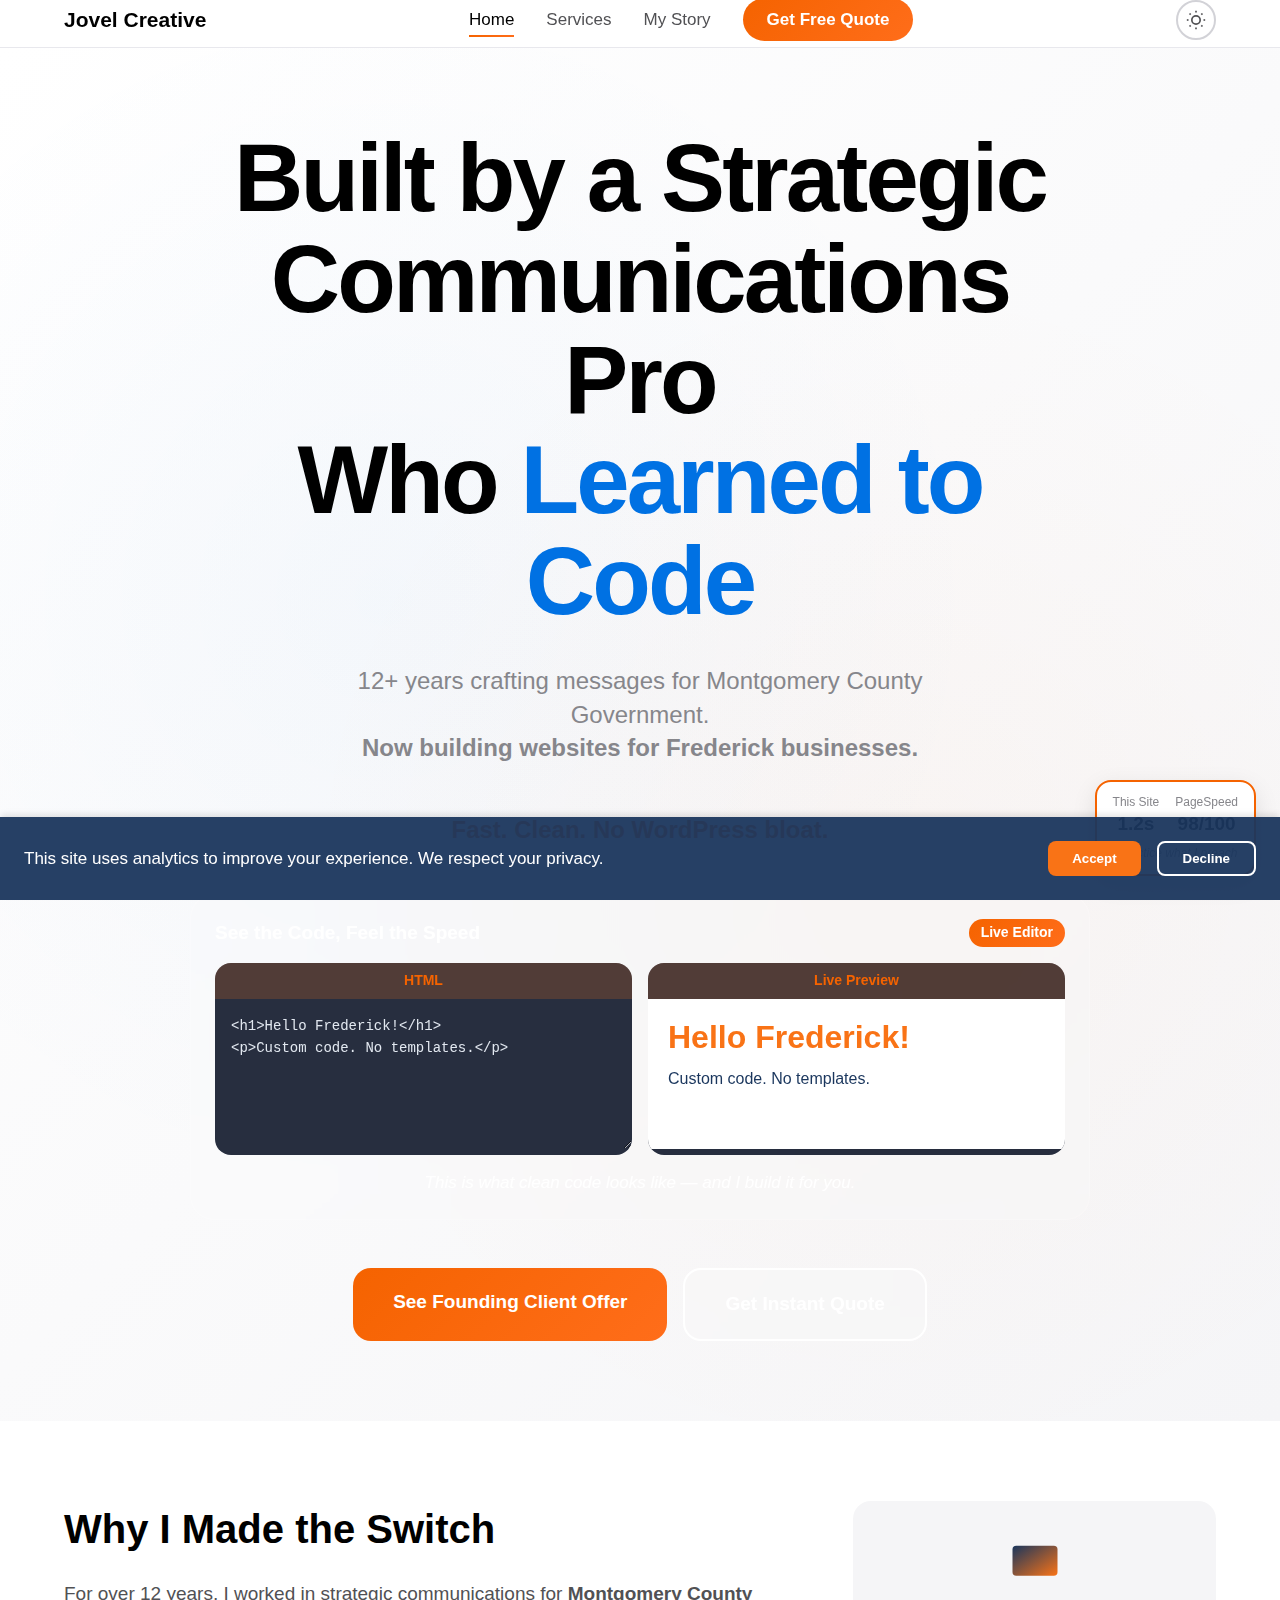
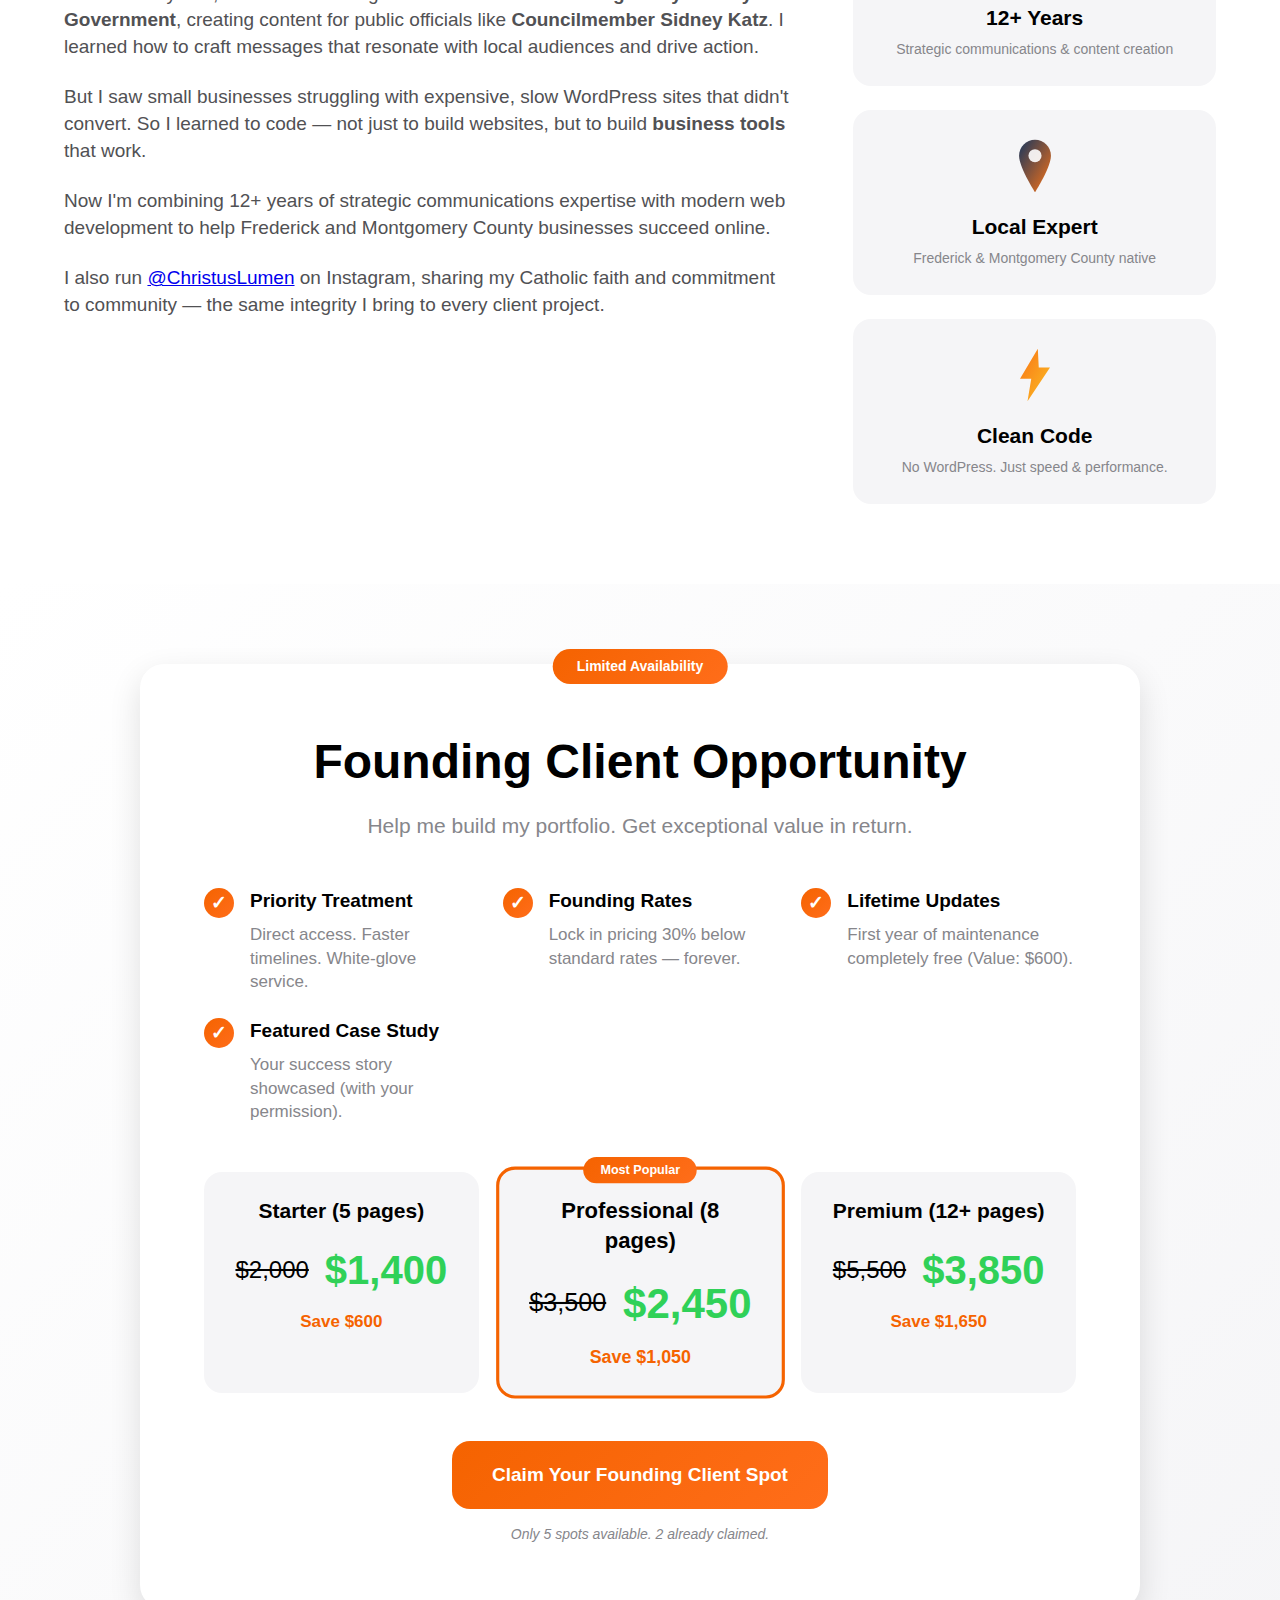
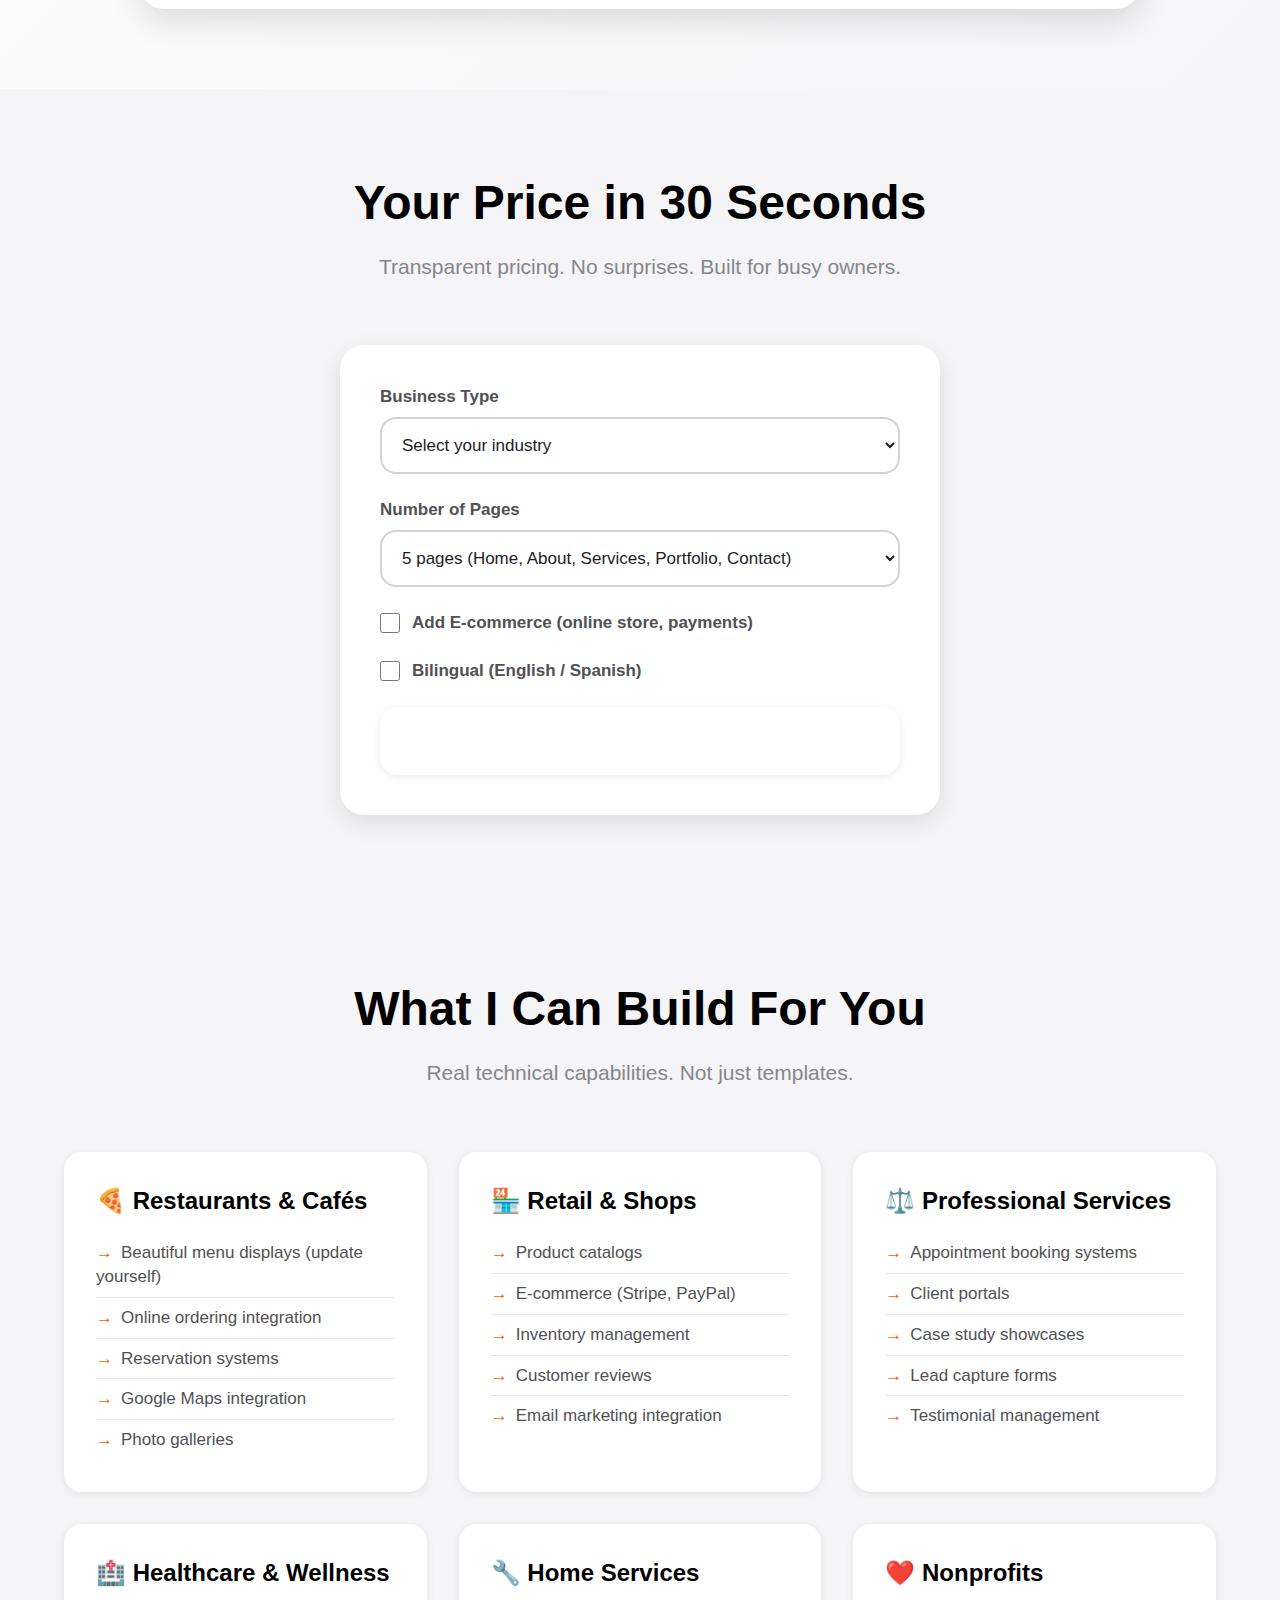
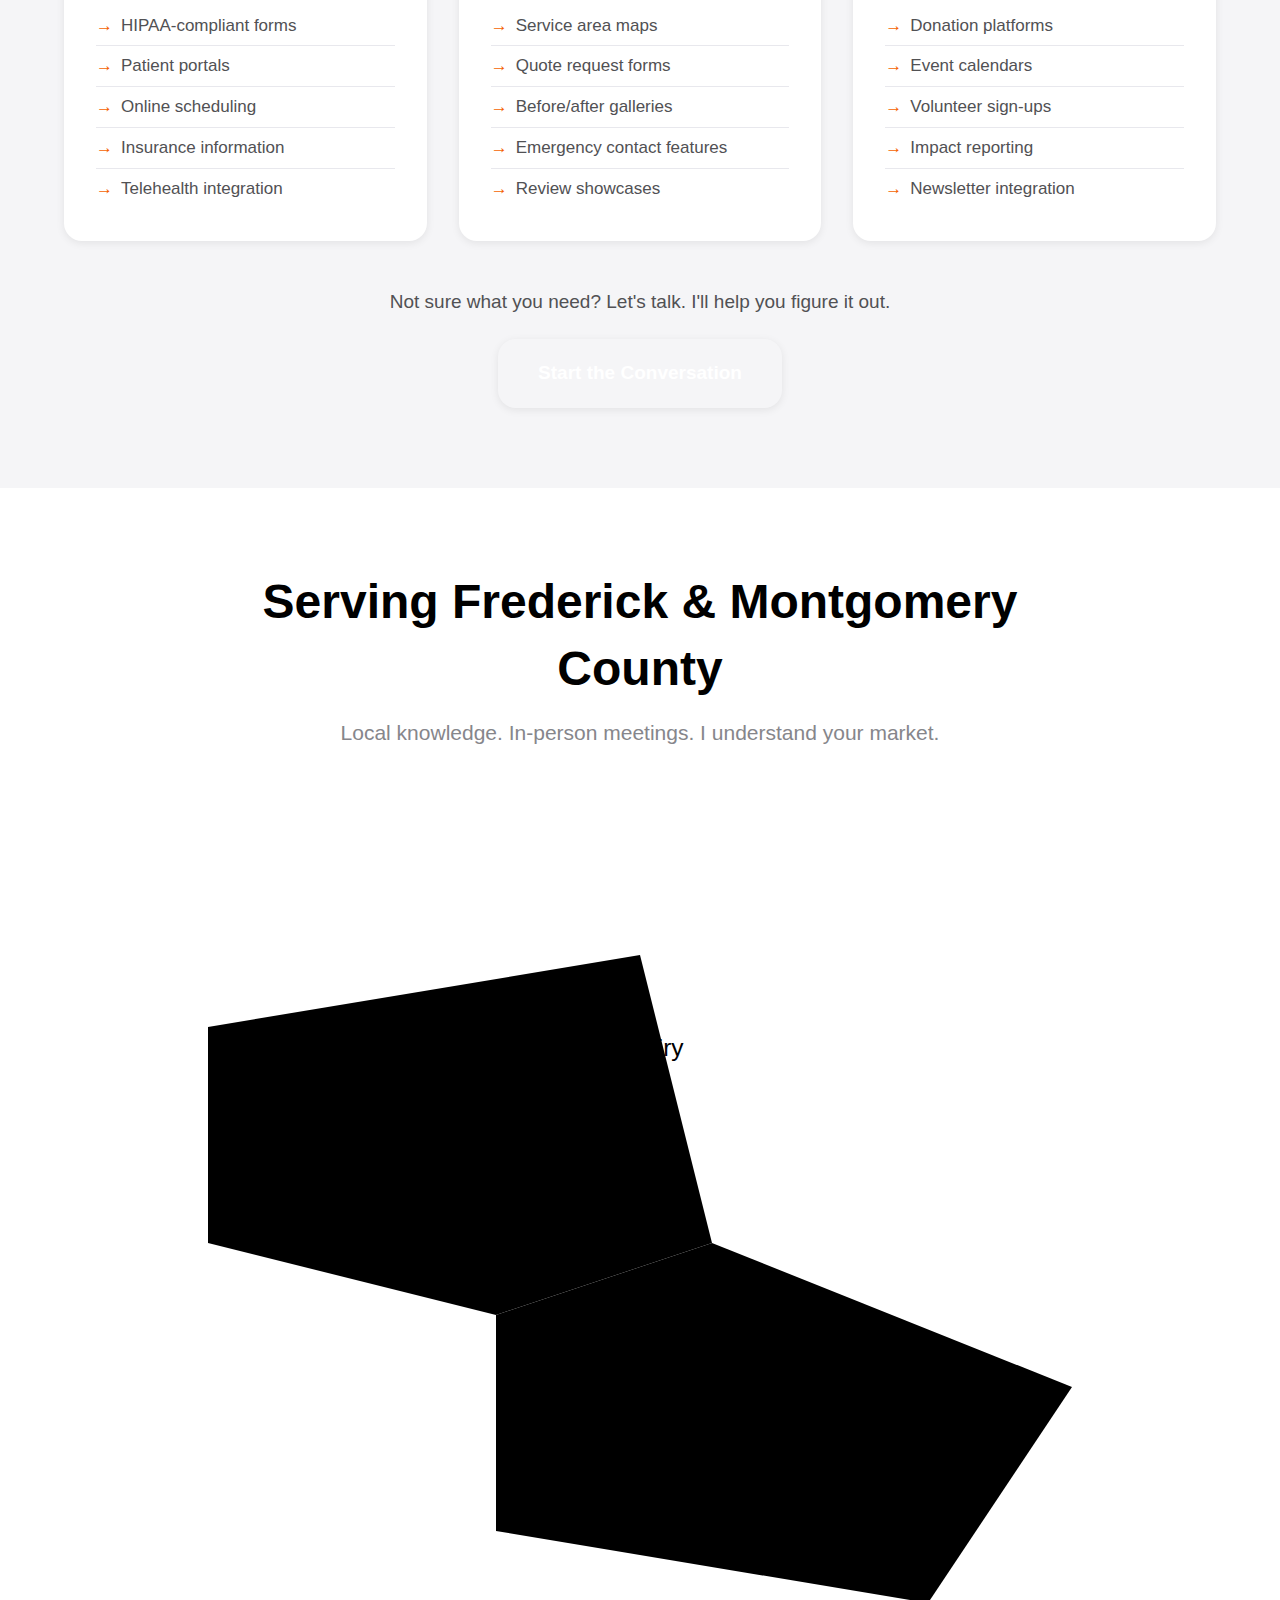
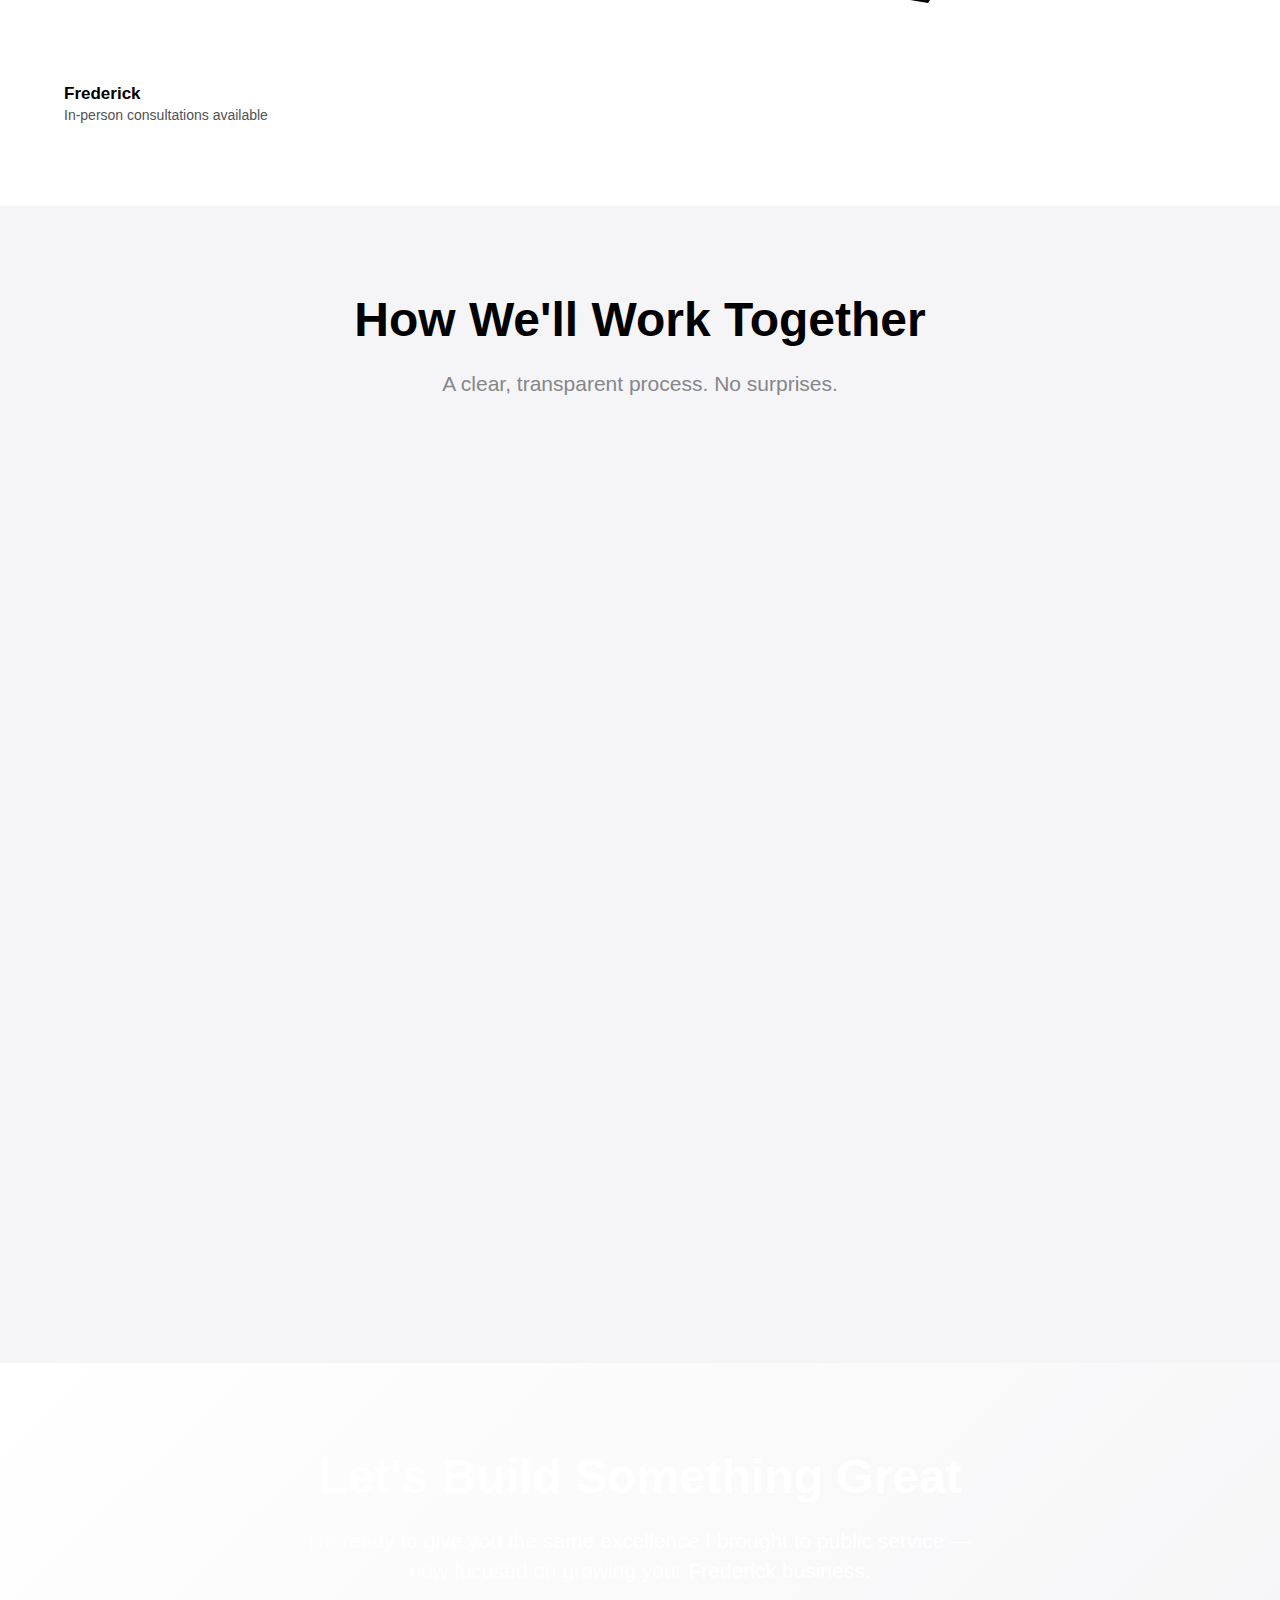
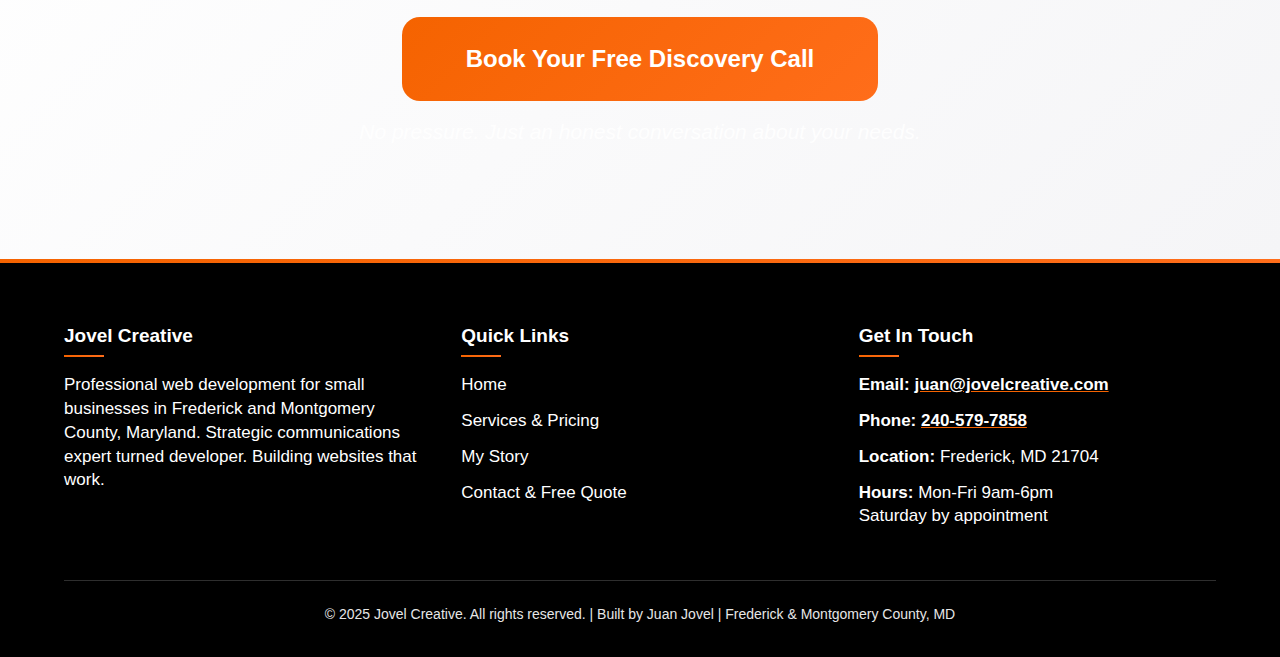
<file: index-new.html>
<!DOCTYPE html>
<html lang="en">
<head>
  <!-- ==================== META TAGS - SEO ==================== -->
  <meta charset="UTF-8">
  <meta name="viewport" content="width=device-width, initial-scale=1.0">

  <!-- Primary Meta Tags -->
  <title>Web Developer Frederick MD | Custom Websites for Small Businesses | Jovel Creative</title>
  <meta name="title" content="Web Developer Frederick MD | Custom Websites for Small Businesses | Jovel Creative">
  <meta name="description" content="Strategic communications expert turned web developer. 12+ years with Montgomery County Government, now building custom websites for Frederick businesses. Founding client rates available.">
  <meta name="keywords" content="web developer Frederick MD, website design Frederick Maryland, custom websites Montgomery County, small business web developer, affordable website design Frederick">
  <meta name="author" content="Juan Jovel - Jovel Creative">
  <meta name="robots" content="index, follow">
  <link rel="canonical" href="https://jovelcreative.com/">

  <!-- Open Graph / Facebook -->
  <meta property="og:type" content="website">
  <meta property="og:url" content="https://jovelcreative.com/">
  <meta property="og:title" content="Web Developer Frederick MD | Custom Websites for Small Businesses">
  <meta property="og:description" content="Strategic communications expert turned web developer. 12+ years experience, now building custom websites for Frederick businesses.">
  <meta property="og:image" content="https://jovelcreative.com/images/og-image.jpg">

  <!-- Favicon -->
  <link rel="icon" type="image/x-icon" href="/favicon.ico">

  <!-- Preconnect -->
  <link rel="preconnect" href="https://fonts.googleapis.com">
  <link rel="preconnect" href="https://fonts.gstatic.com" crossorigin>

  <!-- Google Fonts - Inter -->
  <link href="https://fonts.googleapis.com/css2?family=Inter:wght@400;500;600;700;800;900&display=swap" rel="stylesheet">

  <!-- Stylesheet -->
  <link rel="stylesheet" href="/css/styles-new.css">

  <!-- Google Analytics 4 -->
  <script async src="https://www.googletagmanager.com/gtag/js?id=G-XXXXXXXXXX"></script>
  <script src="/js/analytics.js"></script>

  <!-- Structured Data -->
  <script type="application/ld+json">
  {
    "@context": "https://schema.org",
    "@type": "ProfessionalService",
    "name": "Jovel Creative",
    "description": "Professional web development services for small businesses in Frederick and Montgomery County, Maryland.",
    "url": "https://jovelcreative.com",
    "telephone": "+1-240-579-7858",
    "email": "juan@jovelcreative.com",
    "address": {
      "@type": "PostalAddress",
      "addressLocality": "Frederick",
      "addressRegion": "MD",
      "postalCode": "21704",
      "addressCountry": "US"
    },
    "founder": {
      "@type": "Person",
      "name": "Juan Jovel",
      "jobTitle": "Web Developer & Owner"
    }
  }
  </script>
</head>
<body>

  <!-- Skip to main content -->
  <a href="#main-content" class="skip-to-main">Skip to main content</a>

  <!-- ==================== PERFORMANCE BADGE ==================== -->
  <div class="performance-badge">
    <div class="badge-content">
      <div class="badge-metric">
        <span class="badge-label">This Site</span>
        <span class="badge-value">1.2s</span>
      </div>
      <div class="badge-metric">
        <span class="badge-label">PageSpeed</span>
        <span class="badge-value">98/100</span>
      </div>
    </div>
    <div class="badge-label-bottom">I practice what I preach</div>
  </div>

  <!-- ==================== HEADER & NAVIGATION ==================== -->
  <header class="site-header">
    <div class="container">
      <nav class="nav-container" role="navigation">
        <a href="/" class="logo">Jovel Creative</a>

        <ul class="nav-menu">
          <li><a href="/" class="nav-link active">Home</a></li>
          <li><a href="/services.html" class="nav-link">Services</a></li>
          <li><a href="/about.html" class="nav-link">My Story</a></li>
          <li><a href="/contact.html" class="btn-nav-cta">Get Free Quote</a></li>
        </ul>

        <!-- Dark Mode Toggle -->
        <button class="dark-mode-toggle" aria-label="Toggle dark mode">
          <svg class="sun-icon" viewBox="0 0 24 24" fill="none" stroke="currentColor" stroke-width="2">
            <circle cx="12" cy="12" r="5"></circle>
            <line x1="12" y1="1" x2="12" y2="3"></line>
            <line x1="12" y1="21" x2="12" y2="23"></line>
            <line x1="4.22" y1="4.22" x2="5.64" y2="5.64"></line>
            <line x1="18.36" y1="18.36" x2="19.78" y2="19.78"></line>
            <line x1="1" y1="12" x2="3" y2="12"></line>
            <line x1="21" y1="12" x2="23" y2="12"></line>
            <line x1="4.22" y1="19.78" x2="5.64" y2="18.36"></line>
            <line x1="18.36" y1="5.64" x2="19.78" y2="4.22"></line>
          </svg>
          <svg class="moon-icon" viewBox="0 0 24 24" fill="none" stroke="currentColor" stroke-width="2">
            <path d="M21 12.79A9 9 0 1 1 11.21 3 7 7 0 0 0 21 12.79z"></path>
          </svg>
        </button>

        <button class="mobile-menu-toggle" aria-label="Toggle mobile menu">
          <span class="hamburger"></span>
        </button>
      </nav>
    </div>
  </header>

  <!-- ==================== MAIN CONTENT ==================== -->
  <main id="main-content">

    <!-- ==================== HERO SECTION ==================== -->
    <section class="hero-interactive">
      <div class="hero-gradient-bg"></div>
      <div class="container">
        <div class="hero-content">
          <h1 class="hero-title">
            Built by a Strategic Communications Pro<br>
            Who <span class="text-accent">Learned to Code</span>
          </h1>
          <p class="hero-subtitle">
            12+ years crafting messages for Montgomery County Government.<br>
            <strong>Now building websites for Frederick businesses.</strong>
          </p>
          <p class="hero-stat">
            <span class="stat-highlight">Fast. Clean. No WordPress bloat.</span>
          </p>

          <!-- Live Code Editor -->
          <div class="code-editor-demo">
            <div class="editor-header">
              <span class="editor-title">See the Code, Feel the Speed</span>
              <span class="editor-badge">Live Editor</span>
            </div>
            <div class="editor-container">
              <div class="editor-pane">
                <div class="pane-label">HTML</div>
                <textarea id="html-input" class="code-input" spellcheck="false">&lt;h1&gt;Hello Frederick!&lt;/h1&gt;
&lt;p&gt;Custom code. No templates.&lt;/p&gt;</textarea>
              </div>
              <div class="preview-pane">
                <div class="pane-label">Live Preview</div>
                <iframe id="preview-frame" class="code-preview"></iframe>
              </div>
            </div>
            <p class="editor-message">This is what clean code looks like — and I build it for you.</p>
          </div>

          <div class="hero-cta-group">
            <a href="#founding-offer" class="btn btn-accent btn-large">See Founding Client Offer</a>
            <a href="#quote-engine" class="btn btn-secondary btn-large">Get Instant Quote</a>
          </div>
        </div>
      </div>
    </section>

    <!-- ==================== WHY I SWITCHED ==================== -->
    <section class="section story-section">
      <div class="container">
        <div class="story-content">
          <div class="story-text">
            <h2>Why I Made the Switch</h2>
            <p>
              For over 12 years, I worked in strategic communications for <strong>Montgomery County Government</strong>,
              creating content for public officials like <strong>Councilmember Sidney Katz</strong>. I learned how to
              craft messages that resonate with local audiences and drive action.
            </p>
            <p>
              But I saw small businesses struggling with expensive, slow WordPress sites that didn't convert.
              So I learned to code — not just to build websites, but to build <strong>business tools</strong> that work.
            </p>
            <p>
              Now I'm combining 12+ years of strategic communications expertise with modern web development
              to help Frederick and Montgomery County businesses succeed online.
            </p>
            <p class="story-faith">
              I also run <a href="https://www.instagram.com/christuslumen" target="_blank" rel="noopener">@ChristusLumen</a>
              on Instagram, sharing my Catholic faith and commitment to community — the same integrity I bring to every client project.
            </p>
          </div>
          <div class="story-proof">
            <div class="proof-card">
              <div class="proof-icon">
                <svg viewBox="0 0 64 64" fill="none" xmlns="http://www.w3.org/2000/svg">
                  <rect x="8" y="20" width="48" height="32" rx="4" fill="url(#briefcase-gradient)"/>
                  <defs>
                    <linearGradient id="briefcase-gradient" x1="0%" y1="0%" x2="100%" y2="100%">
                      <stop offset="0%" style="stop-color:#1a365d"/>
                      <stop offset="100%" style="stop-color:#f97316"/>
                    </linearGradient>
                  </defs>
                </svg>
              </div>
              <h3>12+ Years</h3>
              <p>Strategic communications & content creation</p>
            </div>
            <div class="proof-card">
              <div class="proof-icon">
                <svg viewBox="0 0 64 64" fill="none" xmlns="http://www.w3.org/2000/svg">
                  <path d="M32 4C22.6112 4 15 11.6112 15 21C15 33.5 32 60 32 60C32 60 49 33.5 49 21C49 11.6112 41.3888 4 32 4Z" fill="url(#location-gradient)"/>
                  <circle cx="32" cy="21" r="7" fill="white" opacity="0.9"/>
                  <defs>
                    <linearGradient id="location-gradient" x1="0%" y1="0%" x2="100%" y2="100%">
                      <stop offset="0%" style="stop-color:#1a365d"/>
                      <stop offset="100%" style="stop-color:#f97316"/>
                    </linearGradient>
                  </defs>
                </svg>
              </div>
              <h3>Local Expert</h3>
              <p>Frederick & Montgomery County native</p>
            </div>
            <div class="proof-card">
              <div class="proof-icon">
                <svg viewBox="0 0 64 64" fill="none" xmlns="http://www.w3.org/2000/svg">
                  <path d="M35 4L16 36H28L24 60L48 24H36L35 4Z" fill="url(#lightning-gradient)"/>
                  <defs>
                    <linearGradient id="lightning-gradient" x1="0%" y1="0%" x2="100%" y2="100%">
                      <stop offset="0%" style="stop-color:#f97316"/>
                      <stop offset="100%" style="stop-color:#fbbf24"/>
                    </linearGradient>
                  </defs>
                </svg>
              </div>
              <h3>Clean Code</h3>
              <p>No WordPress. Just speed & performance.</p>
            </div>
          </div>
        </div>
      </div>
    </section>

    <!-- ==================== FOUNDING CLIENT OFFER ==================== -->
    <section id="founding-offer" class="section founding-section">
      <div class="container">
        <div class="founding-card">
          <div class="founding-badge">Limited Availability</div>
          <h2>Founding Client Opportunity</h2>
          <p class="founding-subtitle">
            Help me build my portfolio. Get exceptional value in return.
          </p>

          <div class="founding-benefits">
            <div class="benefit-item">
              <div class="benefit-icon">✓</div>
              <div class="benefit-text">
                <h4>Priority Treatment</h4>
                <p>Direct access. Faster timelines. White-glove service.</p>
              </div>
            </div>
            <div class="benefit-item">
              <div class="benefit-icon">✓</div>
              <div class="benefit-text">
                <h4>Founding Rates</h4>
                <p>Lock in pricing 30% below standard rates — forever.</p>
              </div>
            </div>
            <div class="benefit-item">
              <div class="benefit-icon">✓</div>
              <div class="benefit-text">
                <h4>Lifetime Updates</h4>
                <p>First year of maintenance completely free (Value: $600).</p>
              </div>
            </div>
            <div class="benefit-item">
              <div class="benefit-icon">✓</div>
              <div class="benefit-text">
                <h4>Featured Case Study</h4>
                <p>Your success story showcased (with your permission).</p>
              </div>
            </div>
          </div>

          <div class="founding-pricing">
            <div class="founding-price-card">
              <h4>Starter (5 pages)</h4>
              <div class="price-comparison">
                <span class="price-old">$2,000</span>
                <span class="price-new">$1,400</span>
              </div>
              <p class="price-savings">Save $600</p>
            </div>
            <div class="founding-price-card featured">
              <div class="popular-badge">Most Popular</div>
              <h4>Professional (8 pages)</h4>
              <div class="price-comparison">
                <span class="price-old">$3,500</span>
                <span class="price-new">$2,450</span>
              </div>
              <p class="price-savings">Save $1,050</p>
            </div>
            <div class="founding-price-card">
              <h4>Premium (12+ pages)</h4>
              <div class="price-comparison">
                <span class="price-old">$5,500</span>
                <span class="price-new">$3,850</span>
              </div>
              <p class="price-savings">Save $1,650</p>
            </div>
          </div>

          <div class="founding-cta">
            <a href="/contact.html?founding=true" class="btn btn-accent btn-large">
              Claim Your Founding Client Spot
            </a>
            <p class="founding-note">Only 5 spots available. 2 already claimed.</p>
          </div>
        </div>
      </div>
    </section>

    <!-- ==================== INSTANT QUOTE ENGINE ==================== -->
    <section id="quote-engine" class="section quote-section">
      <div class="container">
        <div class="section-header">
          <h2>Your Price in 30 Seconds</h2>
          <p>Transparent pricing. No surprises. Built for busy owners.</p>
        </div>

        <div class="quote-calculator">
          <form id="quote-form" class="quote-form">
            <div class="form-group">
              <label for="business-type">Business Type</label>
              <select id="business-type" required>
                <option value="">Select your industry</option>
                <option value="restaurant">Restaurant / Café</option>
                <option value="retail">Retail / Shop</option>
                <option value="professional">Professional Services</option>
                <option value="nonprofit">Nonprofit</option>
                <option value="healthcare">Healthcare / Dental</option>
                <option value="home-services">Home Services</option>
                <option value="other">Other</option>
              </select>
            </div>

            <div class="form-group">
              <label for="page-count">Number of Pages</label>
              <select id="page-count" required>
                <option value="5">5 pages (Home, About, Services, Portfolio, Contact)</option>
                <option value="8">8 pages (+ FAQ, Blog, Gallery)</option>
                <option value="12">12+ pages (Custom structure)</option>
              </select>
            </div>

            <div class="form-group checkbox-group">
              <label>
                <input type="checkbox" id="ecommerce">
                <span>Add E-commerce (online store, payments)</span>
              </label>
            </div>

            <div class="form-group checkbox-group">
              <label>
                <input type="checkbox" id="bilingual">
                <span>Bilingual (English / Spanish)</span>
              </label>
            </div>

            <button type="submit" class="btn btn-primary btn-large btn-full">
              Show My Quote
            </button>
          </form>

          <!-- Quote Result Card -->
          <div id="quote-result" class="quote-result">
            <div class="result-header">
              <h3>Your Custom Quote</h3>
              <button class="result-close" aria-label="Close quote">&times;</button>
            </div>
            <div class="result-price">
              <span class="price-label">Standard Investment</span>
              <span id="final-price" class="price-value">$2,400</span>
            </div>
            <div class="result-price" style="border-top: 2px dashed var(--color-neutral-300); padding-top: var(--space-4); margin-top: var(--space-4);">
              <span class="price-label">Founding Client Rate (30% off)</span>
              <span id="founding-price" class="price-value" style="color: var(--color-success);">$1,680</span>
            </div>
            <div class="result-package">
              <h4 id="package-name">Starter Package</h4>
              <ul id="package-features" class="feature-list"></ul>
            </div>
            <a href="/contact.html?quote=starter" class="btn btn-accent btn-large btn-full">
              Book Your Spot
            </a>
          </div>
        </div>
      </div>
    </section>

    <!-- ==================== WHAT I CAN BUILD ==================== -->
    <section class="section capabilities-section">
      <div class="container">
        <div class="section-header">
          <h2>What I Can Build For You</h2>
          <p>Real technical capabilities. Not just templates.</p>
        </div>

        <div class="capabilities-grid">
          <div class="capability-card">
            <h3>🍕 Restaurants & Cafés</h3>
            <ul>
              <li>Beautiful menu displays (update yourself)</li>
              <li>Online ordering integration</li>
              <li>Reservation systems</li>
              <li>Google Maps integration</li>
              <li>Photo galleries</li>
            </ul>
          </div>

          <div class="capability-card">
            <h3>🏪 Retail & Shops</h3>
            <ul>
              <li>Product catalogs</li>
              <li>E-commerce (Stripe, PayPal)</li>
              <li>Inventory management</li>
              <li>Customer reviews</li>
              <li>Email marketing integration</li>
            </ul>
          </div>

          <div class="capability-card">
            <h3>⚖️ Professional Services</h3>
            <ul>
              <li>Appointment booking systems</li>
              <li>Client portals</li>
              <li>Case study showcases</li>
              <li>Lead capture forms</li>
              <li>Testimonial management</li>
            </ul>
          </div>

          <div class="capability-card">
            <h3>🏥 Healthcare & Wellness</h3>
            <ul>
              <li>HIPAA-compliant forms</li>
              <li>Patient portals</li>
              <li>Online scheduling</li>
              <li>Insurance information</li>
              <li>Telehealth integration</li>
            </ul>
          </div>

          <div class="capability-card">
            <h3>🔧 Home Services</h3>
            <ul>
              <li>Service area maps</li>
              <li>Quote request forms</li>
              <li>Before/after galleries</li>
              <li>Emergency contact features</li>
              <li>Review showcases</li>
            </ul>
          </div>

          <div class="capability-card">
            <h3>❤️ Nonprofits</h3>
            <ul>
              <li>Donation platforms</li>
              <li>Event calendars</li>
              <li>Volunteer sign-ups</li>
              <li>Impact reporting</li>
              <li>Newsletter integration</li>
            </ul>
          </div>
        </div>

        <div class="text-center" style="margin-top: var(--space-12);">
          <p style="font-size: var(--text-lg); color: var(--color-neutral-700); margin-bottom: var(--space-6);">
            Not sure what you need? Let's talk. I'll help you figure it out.
          </p>
          <a href="/contact.html" class="btn btn-primary btn-large">Start the Conversation</a>
        </div>
      </div>
    </section>

    <!-- ==================== INTERACTIVE LOCAL MAP ==================== -->
    <section class="section map-section">
      <div class="container">
        <div class="section-header">
          <h2>Serving Frederick & Montgomery County</h2>
          <p>Local knowledge. In-person meetings. I understand your market.</p>
        </div>

        <div class="local-map-container">
          <svg class="local-map" viewBox="0 0 800 600" xmlns="http://www.w3.org/2000/svg">
            <path class="county frederick-county" d="M 100 150 L 400 100 L 450 300 L 300 350 L 100 300 Z" />
            <path class="county montgomery-county" d="M 300 350 L 450 300 L 700 400 L 600 550 L 300 500 Z" />

            <g class="city-marker" data-city="frederick">
              <circle cx="250" cy="200" r="12" class="city-dot" />
              <text x="250" y="190" class="city-label">Frederick</text>
            </g>
            <g class="city-marker" data-city="urbana">
              <circle cx="320" cy="250" r="8" class="city-dot" />
              <text x="320" y="240" class="city-label">Urbana</text>
            </g>
            <g class="city-marker" data-city="mount-airy">
              <circle cx="350" cy="180" r="8" class="city-dot" />
              <text x="350" y="170" class="city-label">Mount Airy</text>
            </g>
            <g class="city-marker" data-city="rockville">
              <circle cx="450" cy="420" r="10" class="city-dot" />
              <text x="450" y="410" class="city-label">Rockville</text>
            </g>
            <g class="city-marker" data-city="gaithersburg">
              <circle cx="400" cy="380" r="10" class="city-dot" />
              <text x="400" y="370" class="city-label">Gaithersburg</text>
            </g>
            <g class="city-marker" data-city="germantown">
              <circle cx="350" cy="420" r="8" class="city-dot" />
              <text x="350" y="410" class="city-label">Germantown</text>
            </g>
            <g class="city-marker" data-city="silver-spring">
              <circle cx="550" cy="480" r="10" class="city-dot" />
              <text x="550" y="470" class="city-label">Silver Spring</text>
            </g>
            <g class="city-marker" data-city="bethesda">
              <circle cx="500" cy="460" r="8" class="city-dot" />
              <text x="500" y="450" class="city-label">Bethesda</text>
            </g>
          </svg>

          <div id="map-tooltip" class="map-tooltip">
            <h4 class="tooltip-city">Frederick</h4>
            <p class="tooltip-info">In-person consultations available</p>
          </div>
        </div>
      </div>
    </section>

    <!-- ==================== PROCESS TIMELINE ==================== -->
    <section class="section timeline-section">
      <div class="container">
        <div class="section-header">
          <h2>How We'll Work Together</h2>
          <p>A clear, transparent process. No surprises.</p>
        </div>

        <div class="process-timeline">
          <div class="timeline-step" data-step="1">
            <div class="step-number">1</div>
            <div class="step-content">
              <h3>Discovery Call</h3>
              <p>Free 15-30 minute consultation</p>
              <div class="step-details">
                <p>We'll discuss your business, goals, target audience, and budget. I'll ask questions to understand exactly what you need, and I'll be honest about what I can deliver.</p>
              </div>
            </div>
          </div>

          <div class="timeline-step" data-step="2">
            <div class="step-number">2</div>
            <div class="step-content">
              <h3>Strategy & Quote</h3>
              <p>Custom proposal within 48 hours</p>
              <div class="step-details">
                <p>I'll send you a detailed proposal with sitemap, features, timeline, and transparent pricing. No pressure. Take your time to review.</p>
              </div>
            </div>
          </div>

          <div class="timeline-step" data-step="3">
            <div class="step-number">3</div>
            <div class="step-content">
              <h3>Design Phase</h3>
              <p>Mockups for your approval</p>
              <div class="step-details">
                <p>I'll create visual mockups of your homepage and key pages. You'll see exactly how it looks before any code is written. Revisions included.</p>
              </div>
            </div>
          </div>

          <div class="timeline-step" data-step="4">
            <div class="step-number">4</div>
            <div class="step-content">
              <h3>Development</h3>
              <p>Clean code, fast loading</p>
              <div class="step-details">
                <p>I build your site with custom HTML, CSS, and JavaScript. You'll get a staging link to review progress. No WordPress bloat—just clean, fast code.</p>
              </div>
            </div>
          </div>

          <div class="timeline-step" data-step="5">
            <div class="step-number">5</div>
            <div class="step-content">
              <h3>Launch & Support</h3>
              <p>Go live + ongoing help</p>
              <div class="step-details">
                <p>I handle deployment, DNS, SSL, and analytics setup. Plus ongoing support for updates, questions, and peace of mind.</p>
              </div>
            </div>
          </div>
        </div>
      </div>
    </section>

    <!-- ==================== FINAL CTA ==================== -->
    <section class="section cta-final">
      <div class="container">
        <div class="cta-content">
          <h2>Let's Build Something Great</h2>
          <p>I'm ready to give you the same excellence I brought to public service —<br>
          now focused on growing your Frederick business.</p>
          <a href="/contact.html?founding=true" class="btn btn-accent btn-large btn-cta">
            Book Your Free Discovery Call
          </a>
          <p class="cta-subtext">No pressure. Just an honest conversation about your needs.</p>
        </div>
      </div>
    </section>

  </main>

  <!-- ==================== FOOTER ==================== -->
  <footer class="site-footer">
    <div class="container">
      <div class="footer-grid">
        <div class="footer-column">
          <h3>Jovel Creative</h3>
          <p>
            Professional web development for small businesses in Frederick and Montgomery County, Maryland.
            Strategic communications expert turned developer. Building websites that work.
          </p>
        </div>

        <div class="footer-column">
          <h3>Quick Links</h3>
          <ul class="footer-links">
            <li><a href="/">Home</a></li>
            <li><a href="/services.html">Services & Pricing</a></li>
            <li><a href="/about.html">My Story</a></li>
            <li><a href="/contact.html">Contact & Free Quote</a></li>
          </ul>
        </div>

        <div class="footer-column">
          <h3>Get In Touch</h3>
          <div class="footer-contact">
            <p><strong>Email:</strong> <a href="mailto:juan@jovelcreative.com">juan@jovelcreative.com</a></p>
            <p><strong>Phone:</strong> <a href="tel:+12405797858">240-579-7858</a></p>
            <p><strong>Location:</strong> Frederick, MD 21704</p>
            <p><strong>Hours:</strong> Mon-Fri 9am-6pm<br>Saturday by appointment</p>
          </div>
        </div>
      </div>

      <div class="footer-bottom">
        <p>&copy; 2025 Jovel Creative. All rights reserved. | Built by Juan Jovel | Frederick & Montgomery County, MD</p>
      </div>
    </div>
  </footer>

  <!-- JavaScript -->
  <script src="/js/interactive.js"></script>
  <script src="/js/main.js"></script>
</body>
</html>
</file>
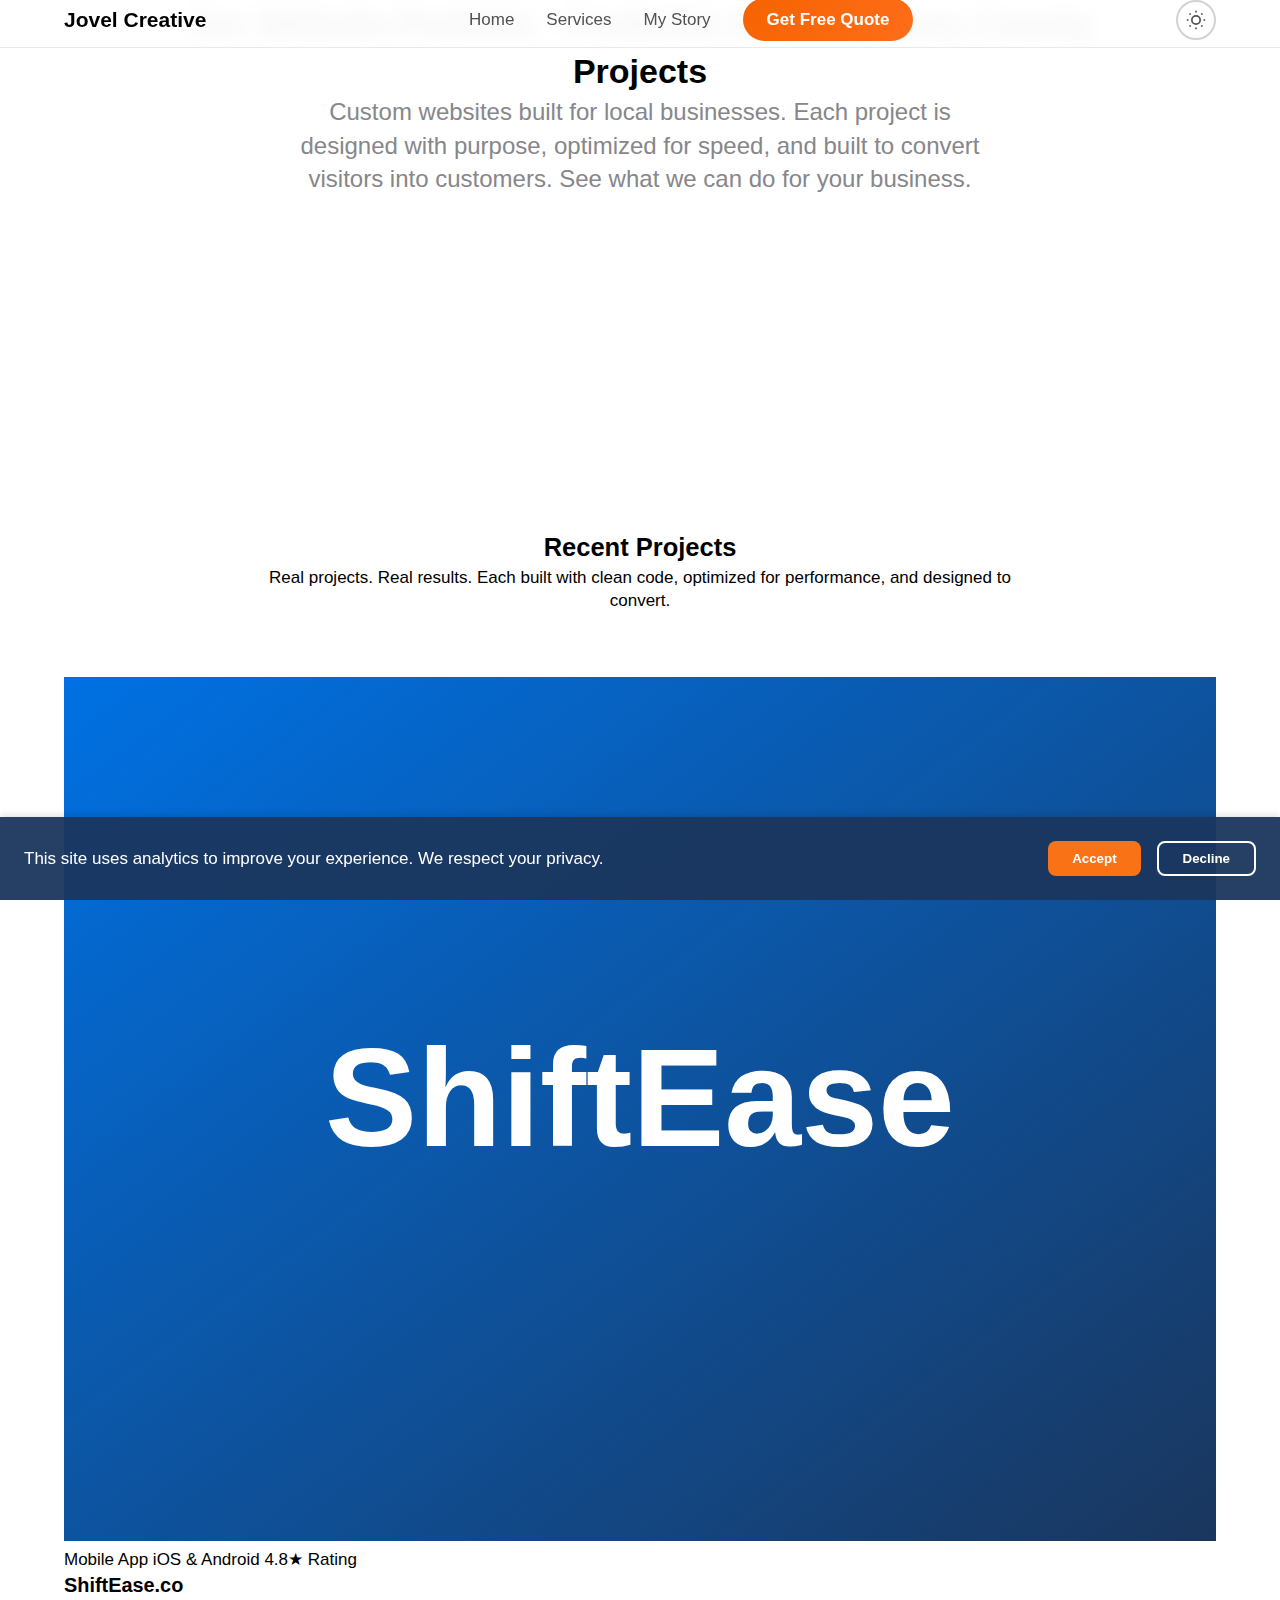
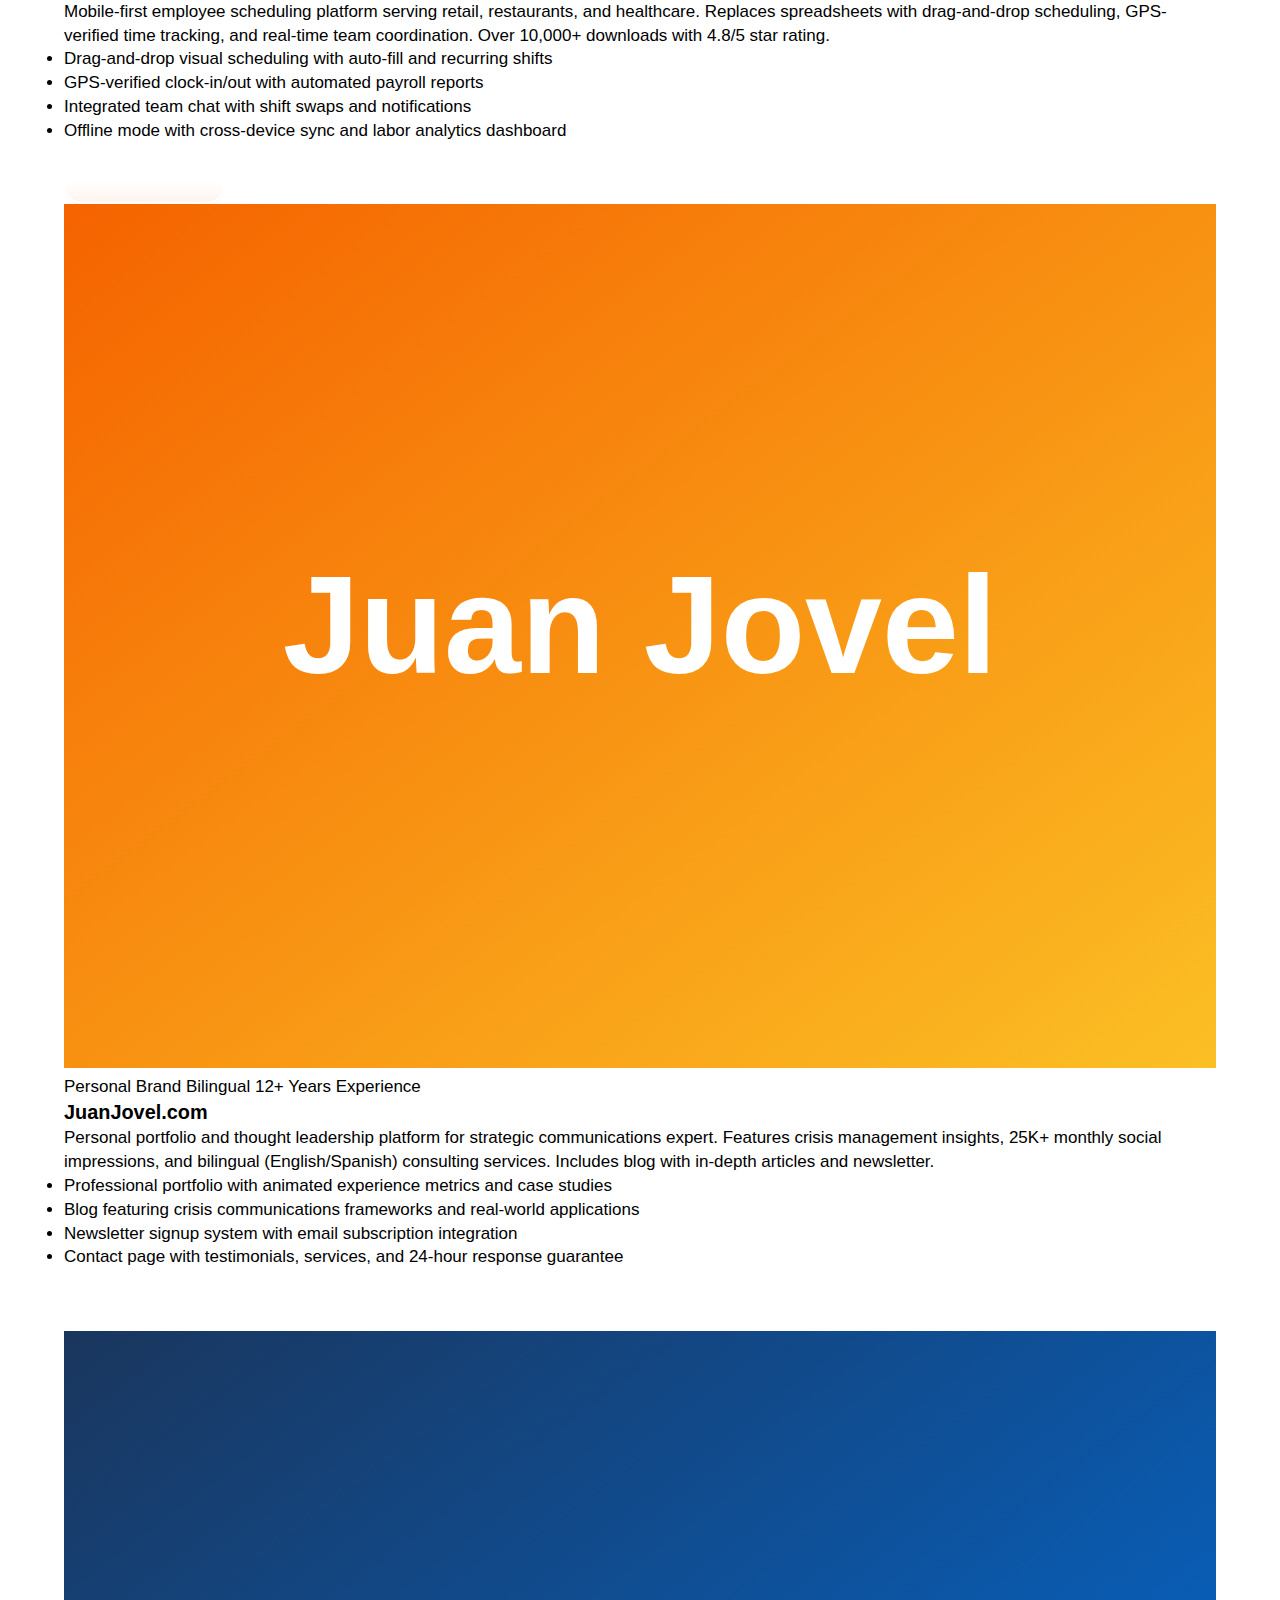
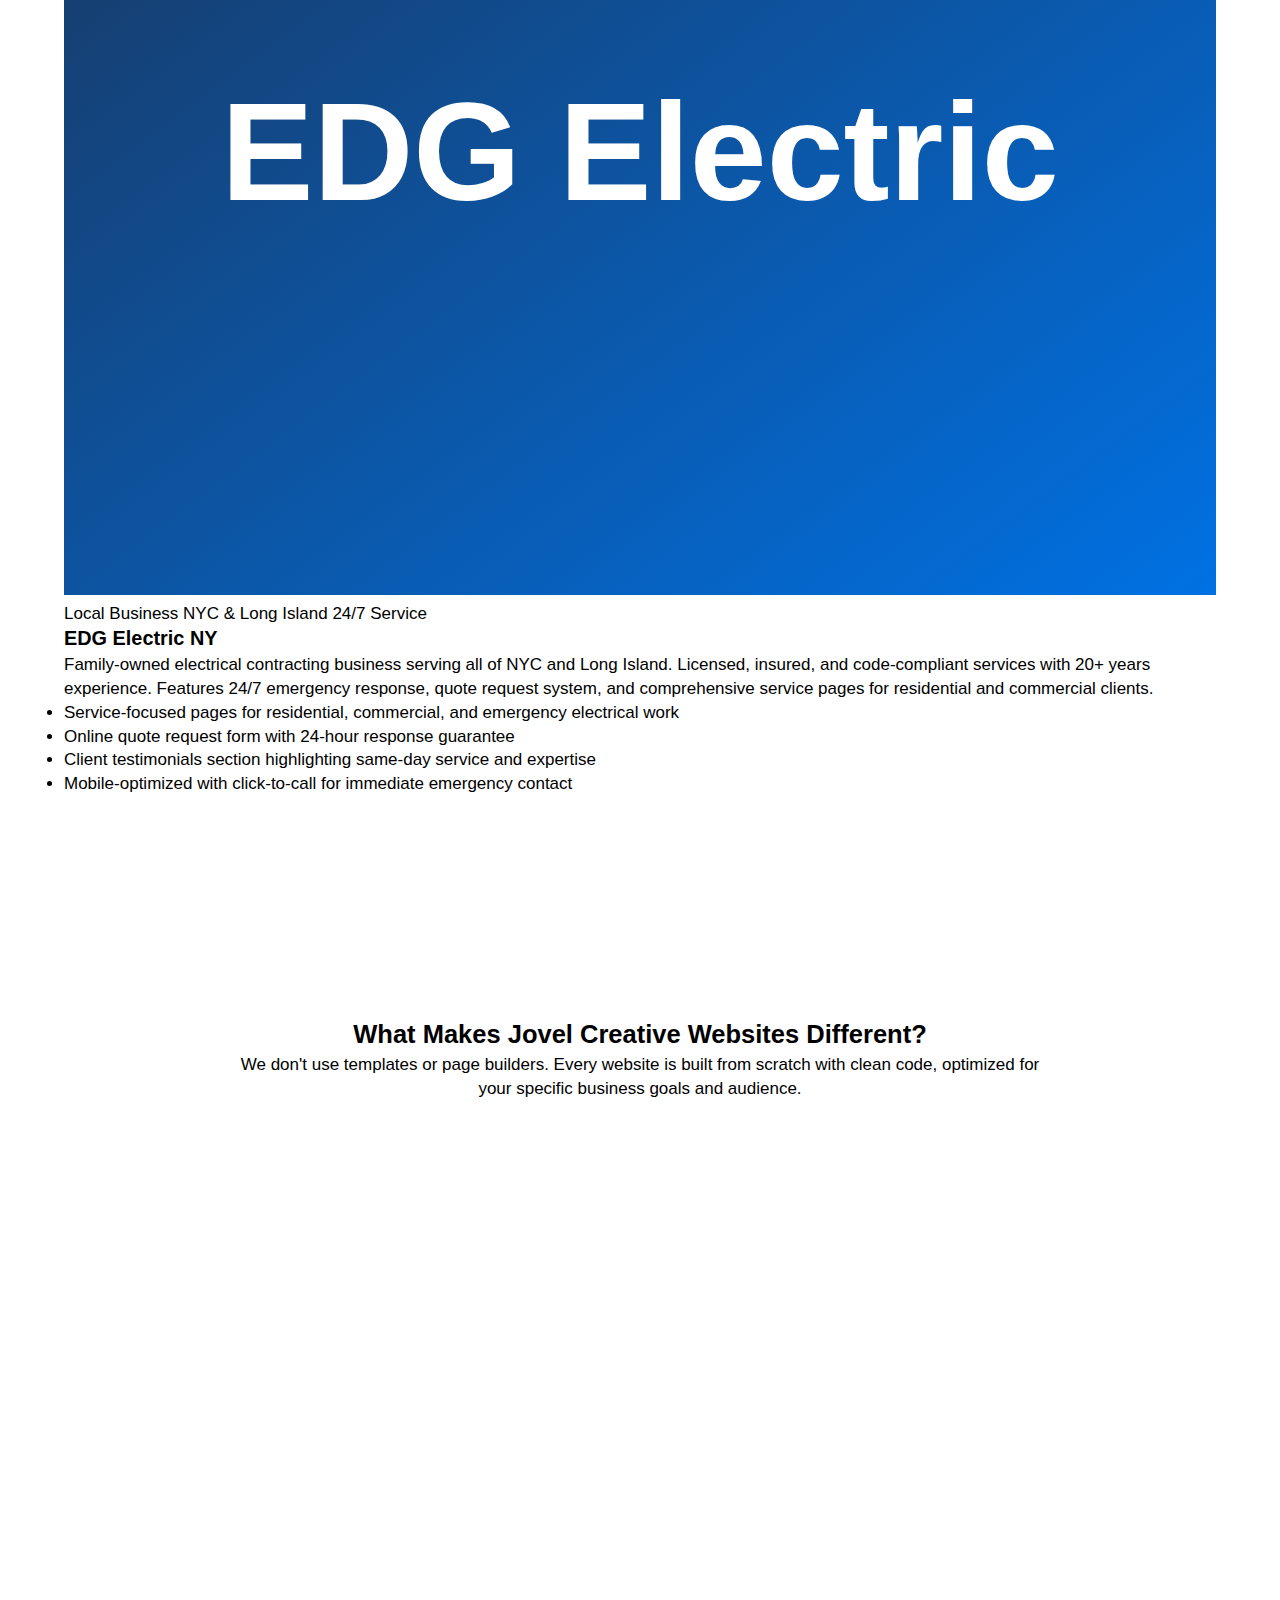
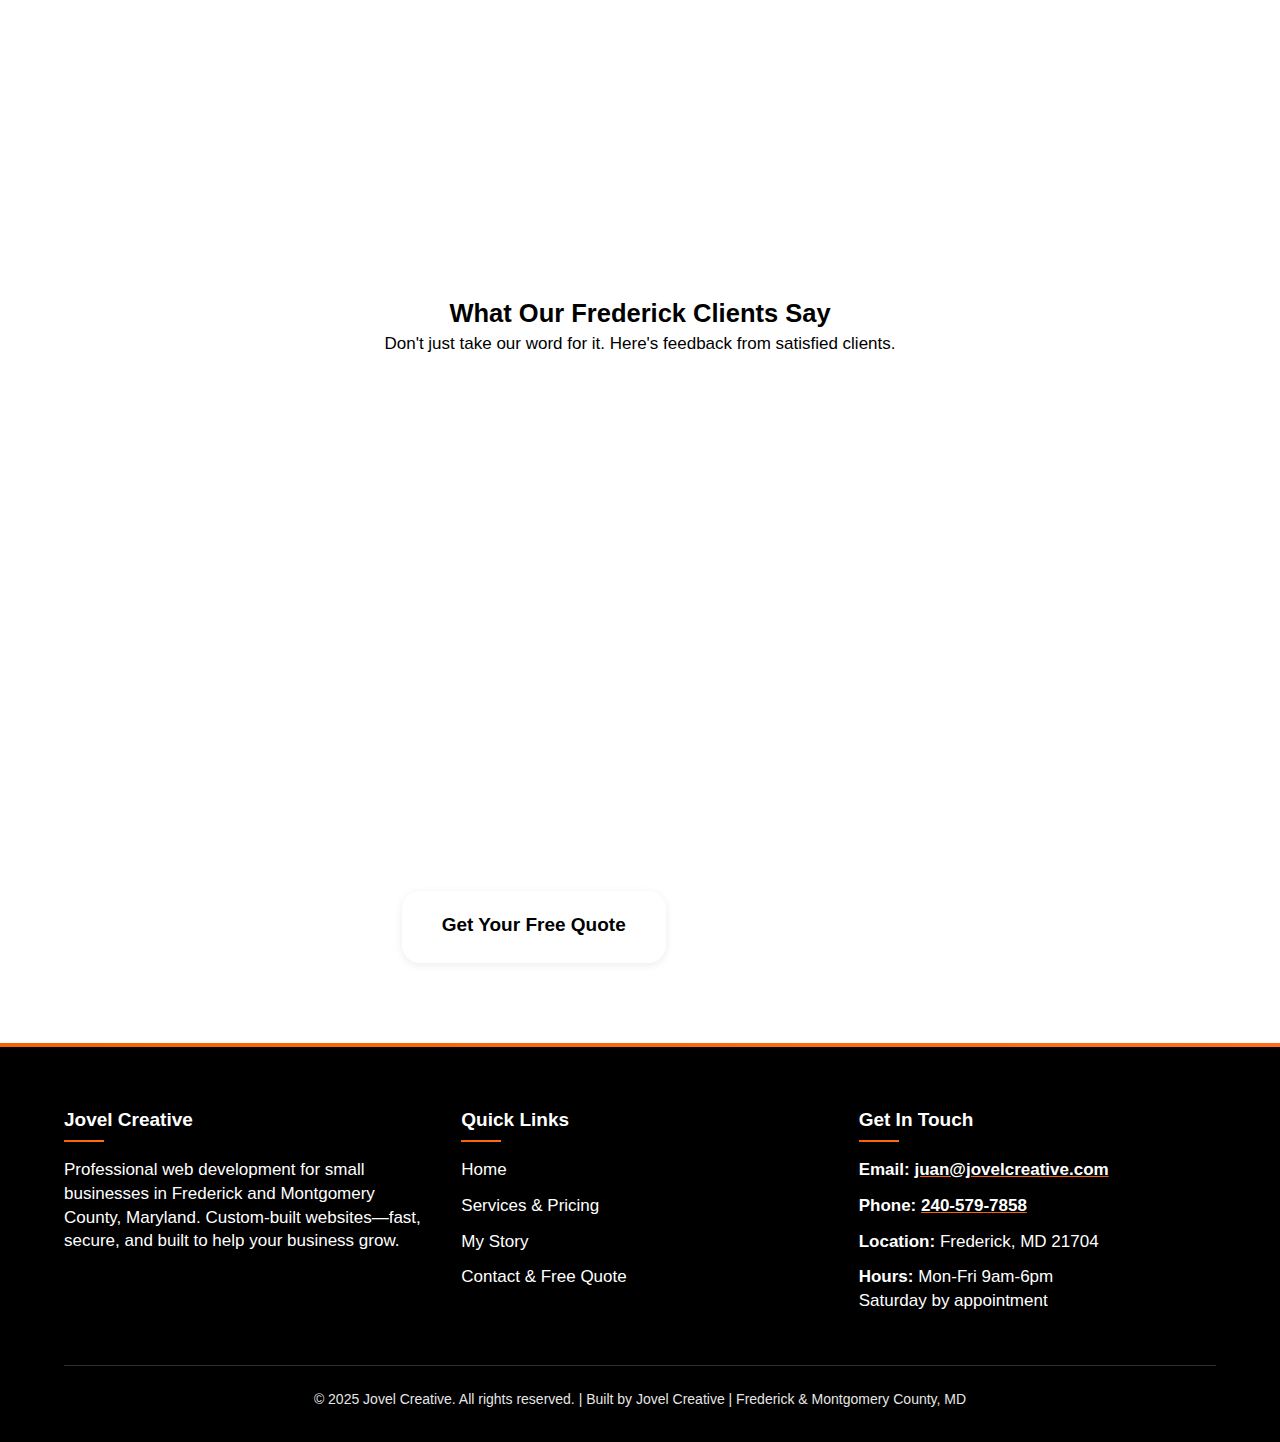
<file: portfolio.html>
<!DOCTYPE html>
<html lang="en">
<head>
  <!-- ==================== META TAGS - SEO ==================== -->
  <meta charset="UTF-8">
  <meta name="viewport" content="width=device-width, initial-scale=1.0">

  <!-- Primary Meta Tags -->
  <title>Website Portfolio | Frederick MD Web Developer | Jovel Creative</title>
  <meta name="title" content="Website Portfolio | Frederick MD Web Developer | Jovel Creative">
  <meta name="description" content="View our custom website portfolio. Professional sites for Frederick and Montgomery County businesses. Fast, mobile-friendly, SEO-optimized websites.">
  <meta name="keywords" content="web design portfolio Frederick MD, website examples, custom website showcase, Maryland web developer work, local business websites">
  <meta name="author" content="Juan Jovel - Jovel Creative">
  <meta name="robots" content="index, follow">
  <link rel="canonical" href="https://jovelcreative.com/portfolio.html">

  <!-- Open Graph / Facebook -->
  <meta property="og:type" content="website">
  <meta property="og:url" content="https://jovelcreative.com/portfolio.html">
  <meta property="og:title" content="Website Portfolio | Frederick MD Web Developer">
  <meta property="og:description" content="View our custom website portfolio. Professional sites for Frederick and Montgomery County businesses.">
  <meta property="og:image" content="https://jovelcreative.com/images/og-image.jpg">

  <!-- Twitter -->
  <meta name="twitter:card" content="summary_large_image">
  <meta name="twitter:url" content="https://jovelcreative.com/portfolio.html">
  <meta name="twitter:title" content="Website Portfolio | Frederick MD Web Developer">
  <meta name="twitter:description" content="View our custom website portfolio. Professional sites for Frederick and Montgomery County businesses.">
  <meta name="twitter:image" content="https://jovelcreative.com/images/twitter-card.jpg">

  <!-- Favicon -->
  <link rel="icon" type="image/x-icon" href="/favicon.ico">

  <!-- Fonts -->
  <link rel="preconnect" href="https://fonts.googleapis.com">
  <link rel="preconnect" href="https://fonts.gstatic.com" crossorigin>
  <link href="https://fonts.googleapis.com/css2?family=Inter:wght@400;500;600;700;800&display=swap" rel="stylesheet">

  <!-- Stylesheet -->
  <link rel="stylesheet" href="/css/styles-new.css">

  <!-- Google Analytics 4 -->
  <script async src="https://www.googletagmanager.com/gtag/js?id=G-XXXXXXXXXX"></script>
  <script src="/js/analytics.js"></script>

  <!-- Breadcrumb Schema -->
  <script type="application/ld+json">
  {
    "@context": "https://schema.org",
    "@type": "BreadcrumbList",
    "itemListElement": [
      {
        "@type": "ListItem",
        "position": 1,
        "name": "Home",
        "item": "https://jovelcreative.com/"
      },
      {
        "@type": "ListItem",
        "position": 2,
        "name": "Portfolio",
        "item": "https://jovelcreative.com/portfolio.html"
      }
    ]
  }
  </script>
</head>
<body>
  <!-- Skip to main content -->
  <a href="#main-content" class="skip-to-main">Skip to main content</a>

  <!-- ==================== HEADER & NAVIGATION ==================== -->
  <header class="site-header">
    <div class="container">
      <nav class="nav-container" role="navigation">
        <a href="/" class="logo">Jovel Creative</a>

        <ul class="nav-menu">
          <li><a href="/" class="nav-link">Home</a></li>
          <li><a href="/services.html" class="nav-link">Services</a></li>
          <li><a href="/about.html" class="nav-link">My Story</a></li>
          <li><a href="/contact.html" class="btn-nav-cta">Get Free Quote</a></li>
        </ul>

        <!-- Dark Mode Toggle -->
        <button class="dark-mode-toggle" aria-label="Toggle dark mode">
          <svg class="sun-icon" viewBox="0 0 24 24" fill="none" stroke="currentColor" stroke-width="2">
            <circle cx="12" cy="12" r="5"></circle>
            <line x1="12" y1="1" x2="12" y2="3"></line>
            <line x1="12" y1="21" x2="12" y2="23"></line>
            <line x1="4.22" y1="4.22" x2="5.64" y2="5.64"></line>
            <line x1="18.36" y1="18.36" x2="19.78" y2="19.78"></line>
            <line x1="1" y1="12" x2="3" y2="12"></line>
            <line x1="21" y1="12" x2="23" y2="12"></line>
            <line x1="4.22" y1="19.78" x2="5.64" y2="18.36"></line>
            <line x1="18.36" y1="5.64" x2="19.78" y2="4.22"></line>
          </svg>
          <svg class="moon-icon" viewBox="0 0 24 24" fill="none" stroke="currentColor" stroke-width="2">
            <path d="M21 12.79A9 9 0 1 1 11.21 3 7 7 0 0 0 21 12.79z"></path>
          </svg>
        </button>

        <button class="mobile-menu-toggle" aria-label="Toggle mobile menu">
          <span class="hamburger"></span>
        </button>
      </nav>
    </div>
  </header>

  <!-- ==================== MAIN CONTENT ==================== -->
  <main id="main-content">

    <!-- Hero Section -->
    <section class="hero" style="min-height: 50vh;">
      <div class="container">
        <div class="hero-content fade-in">
          <h1>Our Website Portfolio - Frederick & Montgomery County Projects</h1>
          <p class="hero-subtitle">
            Custom websites built for local businesses. Each project is designed with purpose,
            optimized for speed, and built to convert visitors into customers. See what we can do for your business.
          </p>
        </div>
      </div>
    </section>

    <!-- Portfolio Section -->
    <section class="section portfolio-section">
      <div class="container">
        <h2 class="text-center">Recent Projects</h2>
        <p class="text-center" style="max-width: 800px; margin: 0 auto var(--space-10);">
          Real projects. Real results. Each built with clean code, optimized for performance, and designed to convert.
        </p>

        <div class="portfolio-grid" style="margin-top: var(--space-16);">

          <!-- ShiftEase.co -->
          <div class="portfolio-card">
            <div class="portfolio-image">
              <div class="portfolio-placeholder">
                <svg viewBox="0 0 200 150" fill="none" xmlns="http://www.w3.org/2000/svg">
                  <rect width="200" height="150" fill="url(#portfolio-gradient-1)"/>
                  <text x="50%" y="50%" text-anchor="middle" dominant-baseline="middle" fill="white" font-size="24" font-weight="600">ShiftEase</text>
                  <defs>
                    <linearGradient id="portfolio-gradient-1" x1="0%" y1="0%" x2="100%" y2="100%">
                      <stop offset="0%" style="stop-color:#0071e3"/>
                      <stop offset="100%" style="stop-color:#1a365d"/>
                    </linearGradient>
                  </defs>
                </svg>
              </div>
            </div>
            <div class="portfolio-content">
              <div class="portfolio-tags">
                <span class="portfolio-tag">Mobile App</span>
                <span class="portfolio-tag">iOS & Android</span>
                <span class="portfolio-tag">4.8★ Rating</span>
              </div>
              <h3>ShiftEase.co</h3>
              <p class="portfolio-description">
                Mobile-first employee scheduling platform serving retail, restaurants, and healthcare.
                Replaces spreadsheets with drag-and-drop scheduling, GPS-verified time tracking, and
                real-time team coordination. Over 10,000+ downloads with 4.8/5 star rating.
              </p>
              <ul class="portfolio-features">
                <li>Drag-and-drop visual scheduling with auto-fill and recurring shifts</li>
                <li>GPS-verified clock-in/out with automated payroll reports</li>
                <li>Integrated team chat with shift swaps and notifications</li>
                <li>Offline mode with cross-device sync and labor analytics dashboard</li>
              </ul>
              <div class="portfolio-links">
                <a href="https://shiftease.co" target="_blank" rel="noopener" class="btn btn-secondary">
                  Visit Site →
                </a>
              </div>
            </div>
          </div>

          <!-- JuanJovel.com -->
          <div class="portfolio-card">
            <div class="portfolio-image">
              <div class="portfolio-placeholder">
                <svg viewBox="0 0 200 150" fill="none" xmlns="http://www.w3.org/2000/svg">
                  <rect width="200" height="150" fill="url(#portfolio-gradient-2)"/>
                  <text x="50%" y="50%" text-anchor="middle" dominant-baseline="middle" fill="white" font-size="24" font-weight="600">Juan Jovel</text>
                  <defs>
                    <linearGradient id="portfolio-gradient-2" x1="0%" y1="0%" x2="100%" y2="100%">
                      <stop offset="0%" style="stop-color:#f56300"/>
                      <stop offset="100%" style="stop-color:#fbbf24"/>
                    </linearGradient>
                  </defs>
                </svg>
              </div>
            </div>
            <div class="portfolio-content">
              <div class="portfolio-tags">
                <span class="portfolio-tag">Personal Brand</span>
                <span class="portfolio-tag">Bilingual</span>
                <span class="portfolio-tag">12+ Years Experience</span>
              </div>
              <h3>JuanJovel.com</h3>
              <p class="portfolio-description">
                Personal portfolio and thought leadership platform for strategic communications expert.
                Features crisis management insights, 25K+ monthly social impressions, and bilingual
                (English/Spanish) consulting services. Includes blog with in-depth articles and newsletter.
              </p>
              <ul class="portfolio-features">
                <li>Professional portfolio with animated experience metrics and case studies</li>
                <li>Blog featuring crisis communications frameworks and real-world applications</li>
                <li>Newsletter signup system with email subscription integration</li>
                <li>Contact page with testimonials, services, and 24-hour response guarantee</li>
              </ul>
              <div class="portfolio-links">
                <a href="https://juanjovel.com" target="_blank" rel="noopener" class="btn btn-secondary">
                  Visit Site →
                </a>
              </div>
            </div>
          </div>

          <!-- EDG Electric -->
          <div class="portfolio-card">
            <div class="portfolio-image">
              <div class="portfolio-placeholder">
                <svg viewBox="0 0 200 150" fill="none" xmlns="http://www.w3.org/2000/svg">
                  <rect width="200" height="150" fill="url(#portfolio-gradient-3)"/>
                  <text x="50%" y="50%" text-anchor="middle" dominant-baseline="middle" fill="white" font-size="24" font-weight="600">EDG Electric</text>
                  <defs>
                    <linearGradient id="portfolio-gradient-3" x1="0%" y1="0%" x2="100%" y2="100%">
                      <stop offset="0%" style="stop-color:#1a365d"/>
                      <stop offset="100%" style="stop-color:#0071e3"/>
                    </linearGradient>
                  </defs>
                </svg>
              </div>
            </div>
            <div class="portfolio-content">
              <div class="portfolio-tags">
                <span class="portfolio-tag">Local Business</span>
                <span class="portfolio-tag">NYC & Long Island</span>
                <span class="portfolio-tag">24/7 Service</span>
              </div>
              <h3>EDG Electric NY</h3>
              <p class="portfolio-description">
                Family-owned electrical contracting business serving all of NYC and Long Island. Licensed,
                insured, and code-compliant services with 20+ years experience. Features 24/7 emergency
                response, quote request system, and comprehensive service pages for residential and commercial clients.
              </p>
              <ul class="portfolio-features">
                <li>Service-focused pages for residential, commercial, and emergency electrical work</li>
                <li>Online quote request form with 24-hour response guarantee</li>
                <li>Client testimonials section highlighting same-day service and expertise</li>
                <li>Mobile-optimized with click-to-call for immediate emergency contact</li>
              </ul>
              <div class="portfolio-links">
                <a href="https://darkslategrey-dragonfly-554704.hostingersite.com" target="_blank" rel="noopener" class="btn btn-secondary">
                  Visit Site →
                </a>
              </div>
            </div>
          </div>

        </div>
      </div>
    </section>

    <!-- What Makes Our Websites Different Section -->
    <section class="section bg-neutral">
      <div class="container">
        <h2 class="text-center">What Makes Jovel Creative Websites Different?</h2>
        <p class="text-center" style="max-width: 800px; margin: 0 auto var(--space-10);">
          We don't use templates or page builders. Every website is built from scratch with clean code,
          optimized for your specific business goals and audience.
        </p>

        <div class="card-grid">

          <div class="card fade-in">
            <div class="card-icon">⚡</div>
            <h3>Lightning Fast Performance</h3>
            <p>
              Our websites typically load in under 2 seconds. No unnecessary bloat or plugins.
              Just clean, optimized code that loads fast and ranks higher in Google search results.
            </p>
          </div>

          <div class="card fade-in">
            <div class="card-icon">🎯</div>
            <h3>Conversion-Focused Design</h3>
            <p>
              Every element is designed with purpose—to guide visitors toward taking action. Clear calls-to-action,
              strategic placement of contact information, and user-friendly navigation that drives results.
            </p>
          </div>

          <div class="card fade-in">
            <div class="card-icon">📱</div>
            <h3>Mobile-First Approach</h3>
            <p>
              Over 60% of web traffic comes from mobile devices. We design for mobile first, then enhance
              for desktop. Your site will look perfect and work flawlessly on every device and screen size.
            </p>
          </div>

          <div class="card fade-in">
            <div class="card-icon">🔍</div>
            <h3>SEO Built-In from Day One</h3>
            <p>
              Search engine optimization isn't an afterthought—it's built into every page from the start.
              Proper heading structure, meta tags, schema markup, and local SEO optimization for Frederick
              and Montgomery County searches.
            </p>
          </div>

          <div class="card fade-in">
            <div class="card-icon">🔒</div>
            <h3>Secure & Reliable</h3>
            <p>
              No common platform vulnerabilities to worry about. Every site includes SSL certificate (HTTPS),
              security best practices, daily backups, and protection against common web threats.
            </p>
          </div>

          <div class="card fade-in">
            <div class="card-icon">♿</div>
            <h3>Accessible to Everyone</h3>
            <p>
              We build websites that everyone can use, including people with disabilities. Proper semantic
              HTML, ARIA labels, keyboard navigation, and WCAG compliance ensure your site reaches the widest audience.
            </p>
          </div>

        </div>
      </div>
    </section>

    <!-- Testimonials Section -->
    <section class="section">
      <div class="container">
        <h2 class="text-center">What Our Frederick Clients Say</h2>
        <p class="text-center" style="max-width: 700px; margin: 0 auto var(--space-10);">
          Don't just take our word for it. Here's feedback from satisfied clients.
        </p>

        <div class="card-grid">

          <div class="testimonial fade-in">
            <p class="testimonial-quote">
              The attention to detail and strategic thinking Juan brings to web development is impressive.
              Our new site is not only beautiful—it's fast, easy to navigate, and has helped us attract
              more local customers in Frederick.
            </p>
            <div class="testimonial-author">
              <div class="testimonial-avatar"></div>
              <div class="testimonial-info">
                <h4>Sarah Martinez</h4>
                <p>Owner, Local Service Business</p>
              </div>
            </div>
          </div>

          <div class="testimonial fade-in">
            <p class="testimonial-quote">
              Working with Juan was seamless from start to finish. He listened to what we needed, offered
              great suggestions, and delivered exactly what we wanted. The site loads incredibly fast and
              looks great on mobile.
            </p>
            <div class="testimonial-author">
              <div class="testimonial-avatar"></div>
              <div class="testimonial-info">
                <h4>Michael Chen</h4>
                <p>Owner, Frederick Restaurant</p>
              </div>
            </div>
          </div>

        </div>
      </div>
    </section>

    <!-- CTA Section -->
    <section class="section bg-primary">
      <div class="container text-center">
        <h2 style="color: var(--color-white); margin-bottom: var(--space-6);">
          Ready to See What We Can Build for Your Frederick Business?
        </h2>
        <p style="color: rgba(255, 255, 255, 0.9); max-width: 700px; margin: 0 auto var(--space-8); font-size: var(--text-lg);">
          Let's discuss your project. Get a free consultation and custom quote for a website that works as hard as you do.
        </p>
        <div style="display: flex; gap: var(--space-4); justify-content: center; flex-wrap: wrap;">
          <a href="/contact.html" class="btn btn-primary btn-large" style="background: var(--color-white); color: var(--color-primary);">Get Your Free Quote</a>
          <a href="/services.html" class="btn btn-secondary btn-large" style="border-color: var(--color-white); color: var(--color-white);">View Pricing</a>
        </div>
      </div>
    </section>

  </main>

  <!-- ==================== FOOTER ==================== -->
  <footer class="site-footer">
    <div class="container">
      <div class="footer-grid">
        <div class="footer-column">
          <h3>Jovel Creative</h3>
          <p>
            Professional web development for small businesses in Frederick and Montgomery County, Maryland.
            Custom-built websites—fast, secure, and built to help your business grow.
          </p>
        </div>

        <div class="footer-column">
          <h3>Quick Links</h3>
          <ul class="footer-links">
            <li><a href="/">Home</a></li>
            <li><a href="/services.html">Services & Pricing</a></li>
            <li><a href="/about.html">My Story</a></li>
            <li><a href="/contact.html">Contact & Free Quote</a></li>
          </ul>
        </div>

        <div class="footer-column">
          <h3>Get In Touch</h3>
          <div class="footer-contact">
            <p><strong>Email:</strong> <a href="mailto:juan@jovelcreative.com">juan@jovelcreative.com</a></p>
            <p><strong>Phone:</strong> <a href="tel:+12405797858">240-579-7858</a></p>
            <p><strong>Location:</strong> Frederick, MD 21704</p>
            <p><strong>Hours:</strong> Mon-Fri 9am-6pm<br>Saturday by appointment</p>
          </div>
        </div>
      </div>

      <div class="footer-bottom">
        <p>&copy; 2025 Jovel Creative. All rights reserved. | Built by Jovel Creative | Frederick & Montgomery County, MD</p>
      </div>
    </div>
  </footer>

  <!-- JavaScript -->
  <script src="/js/main.js"></script>
</body>
</html>
</file>
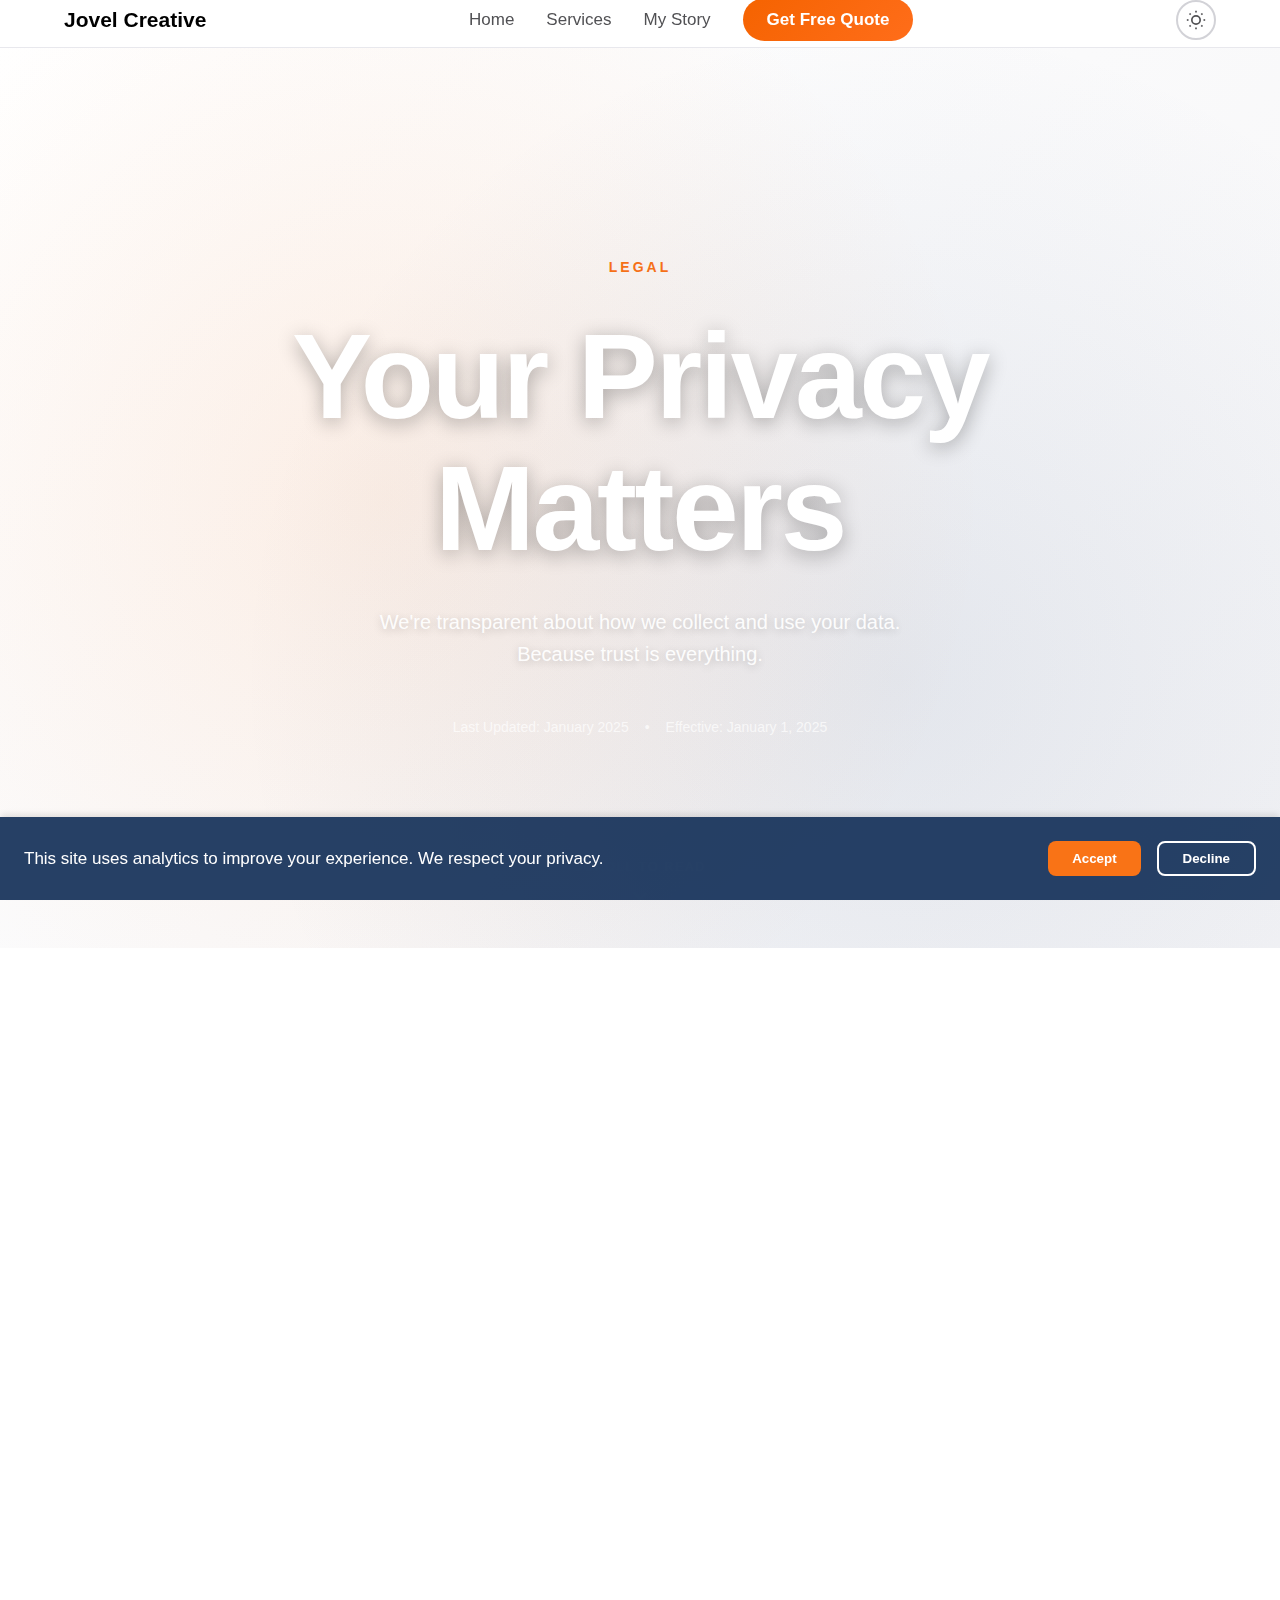
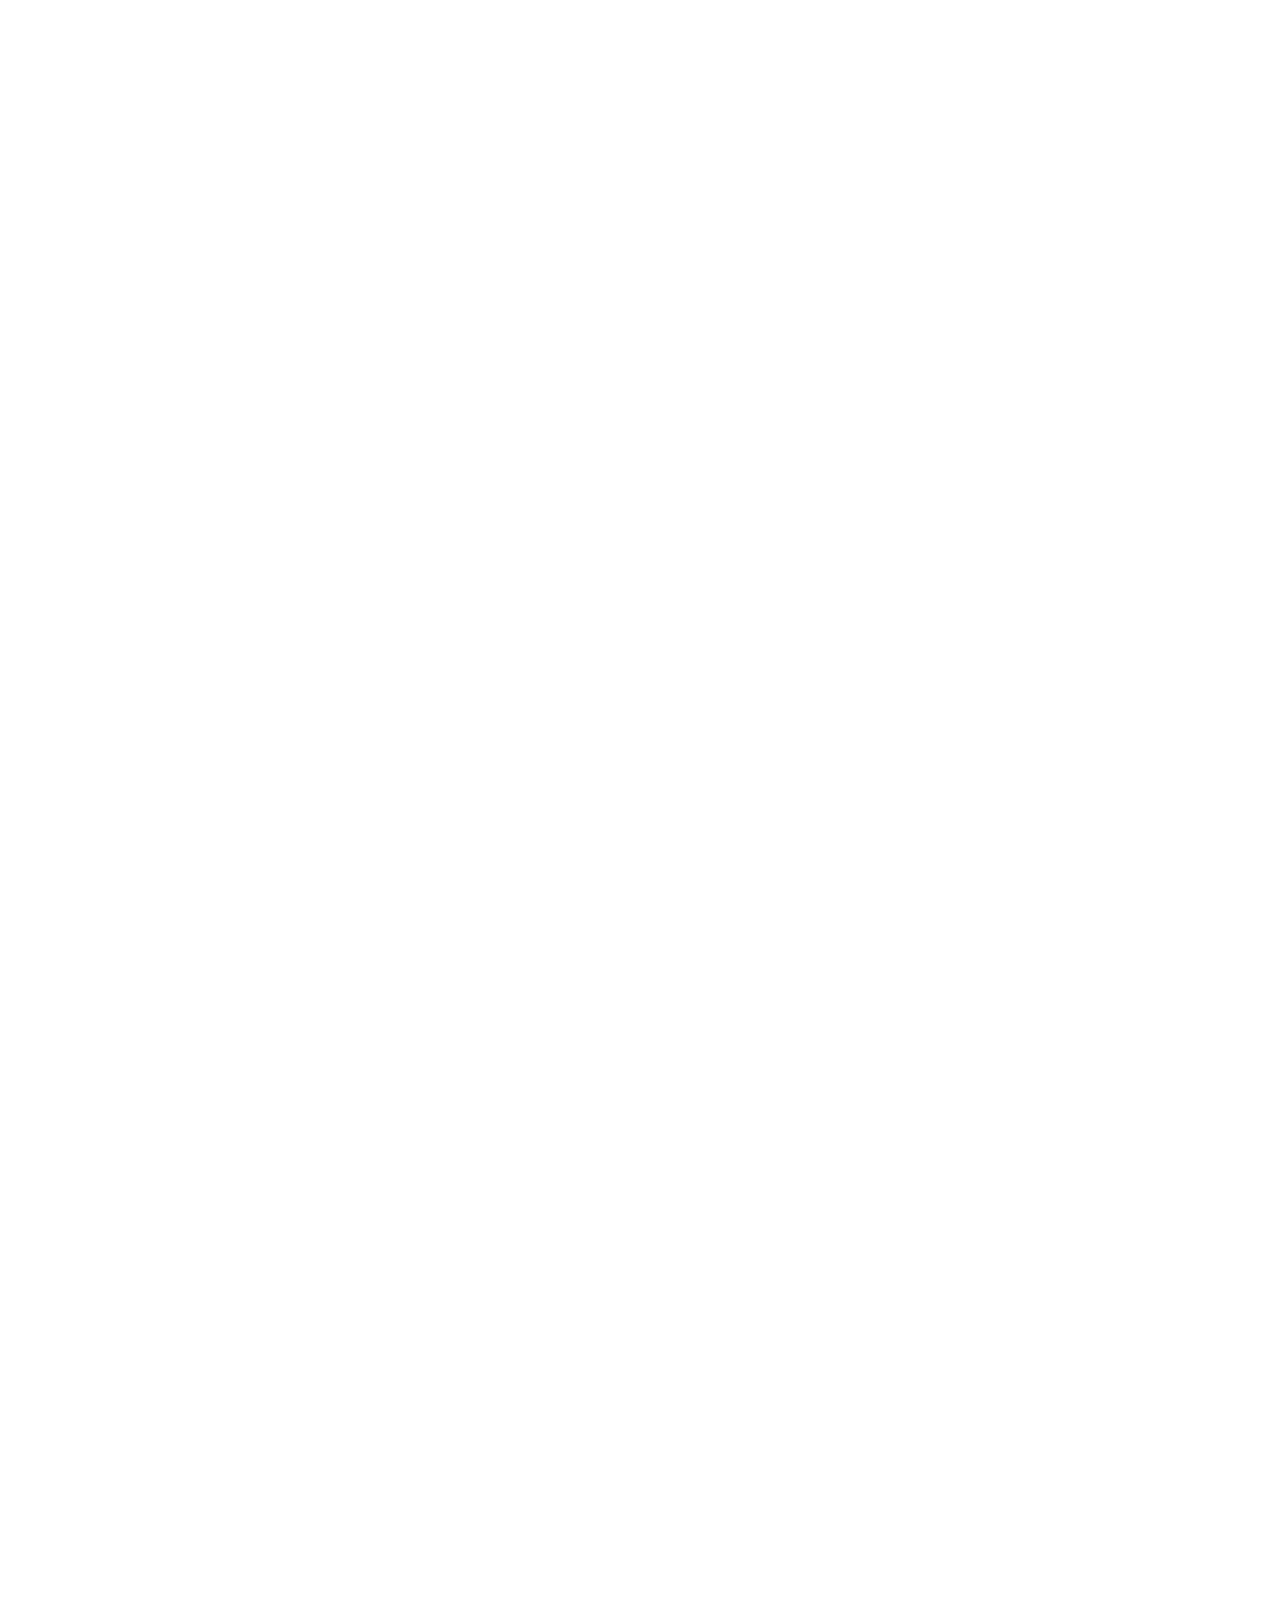
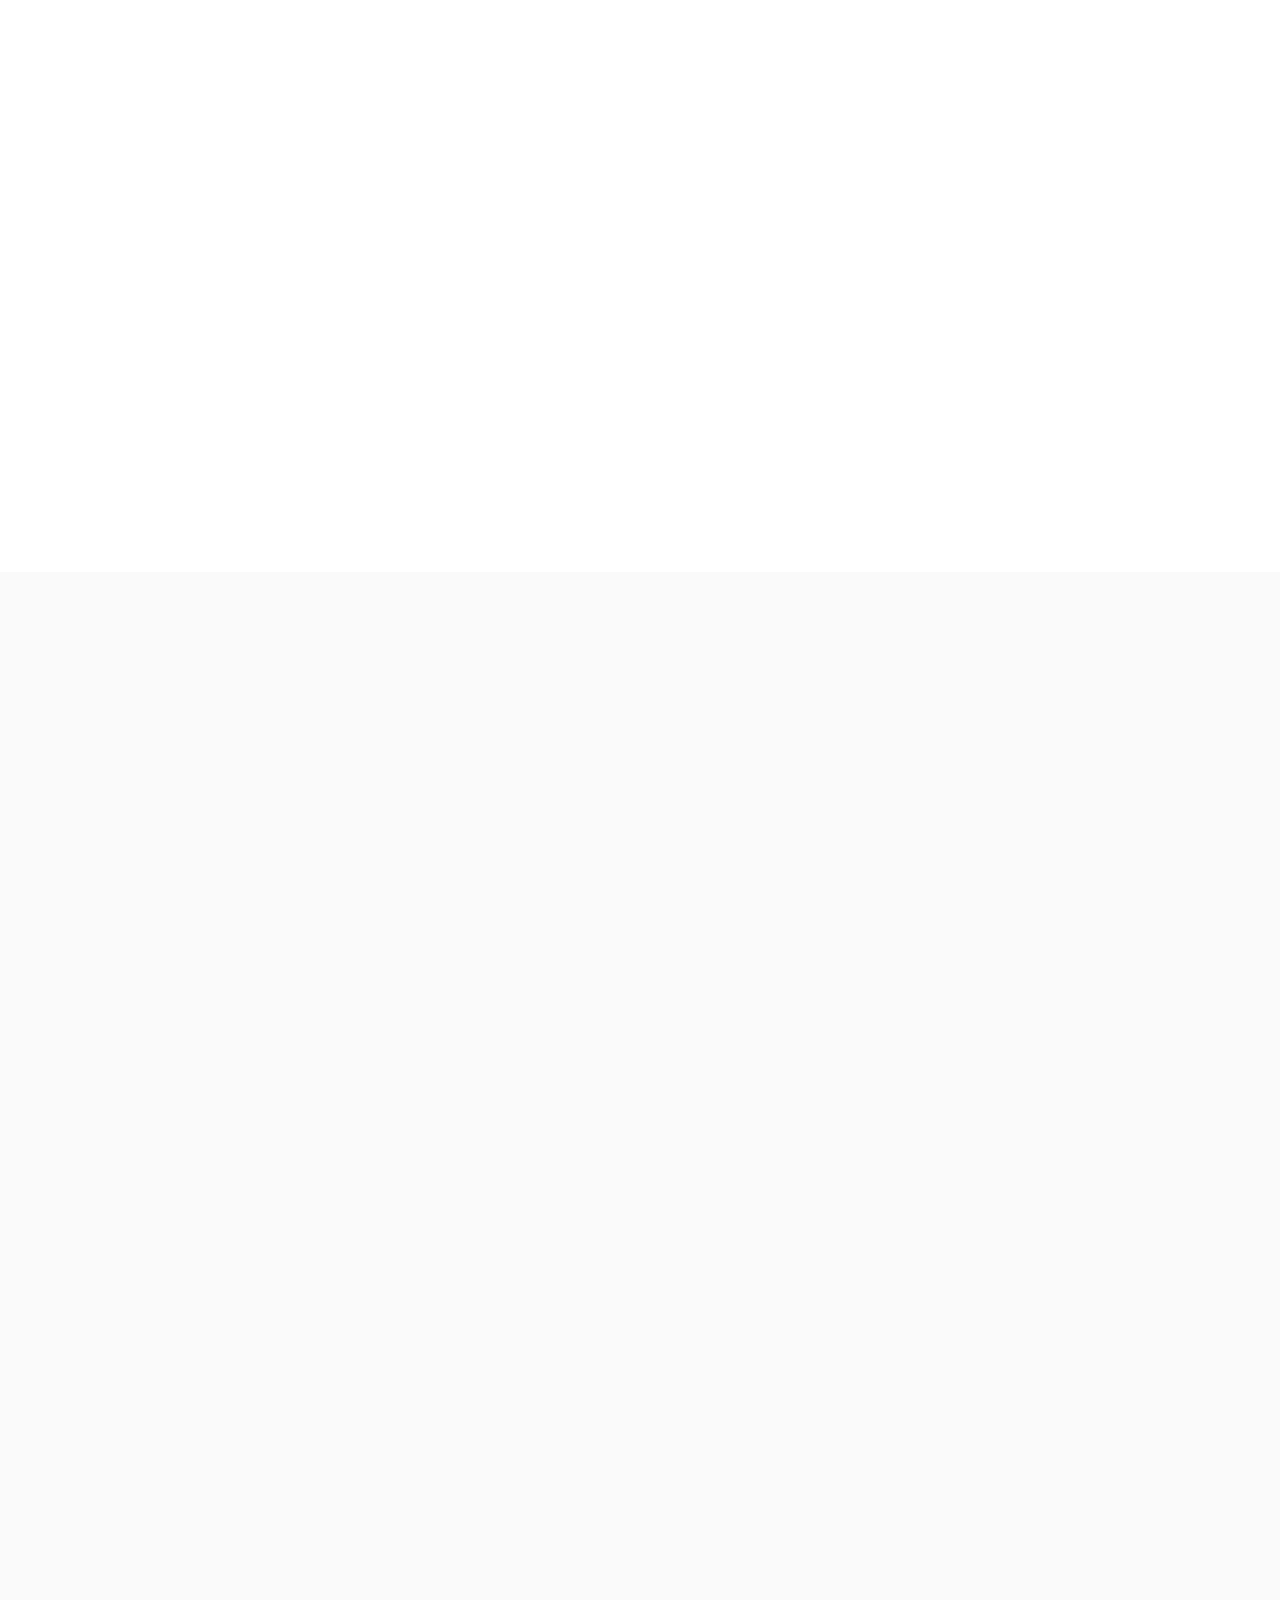
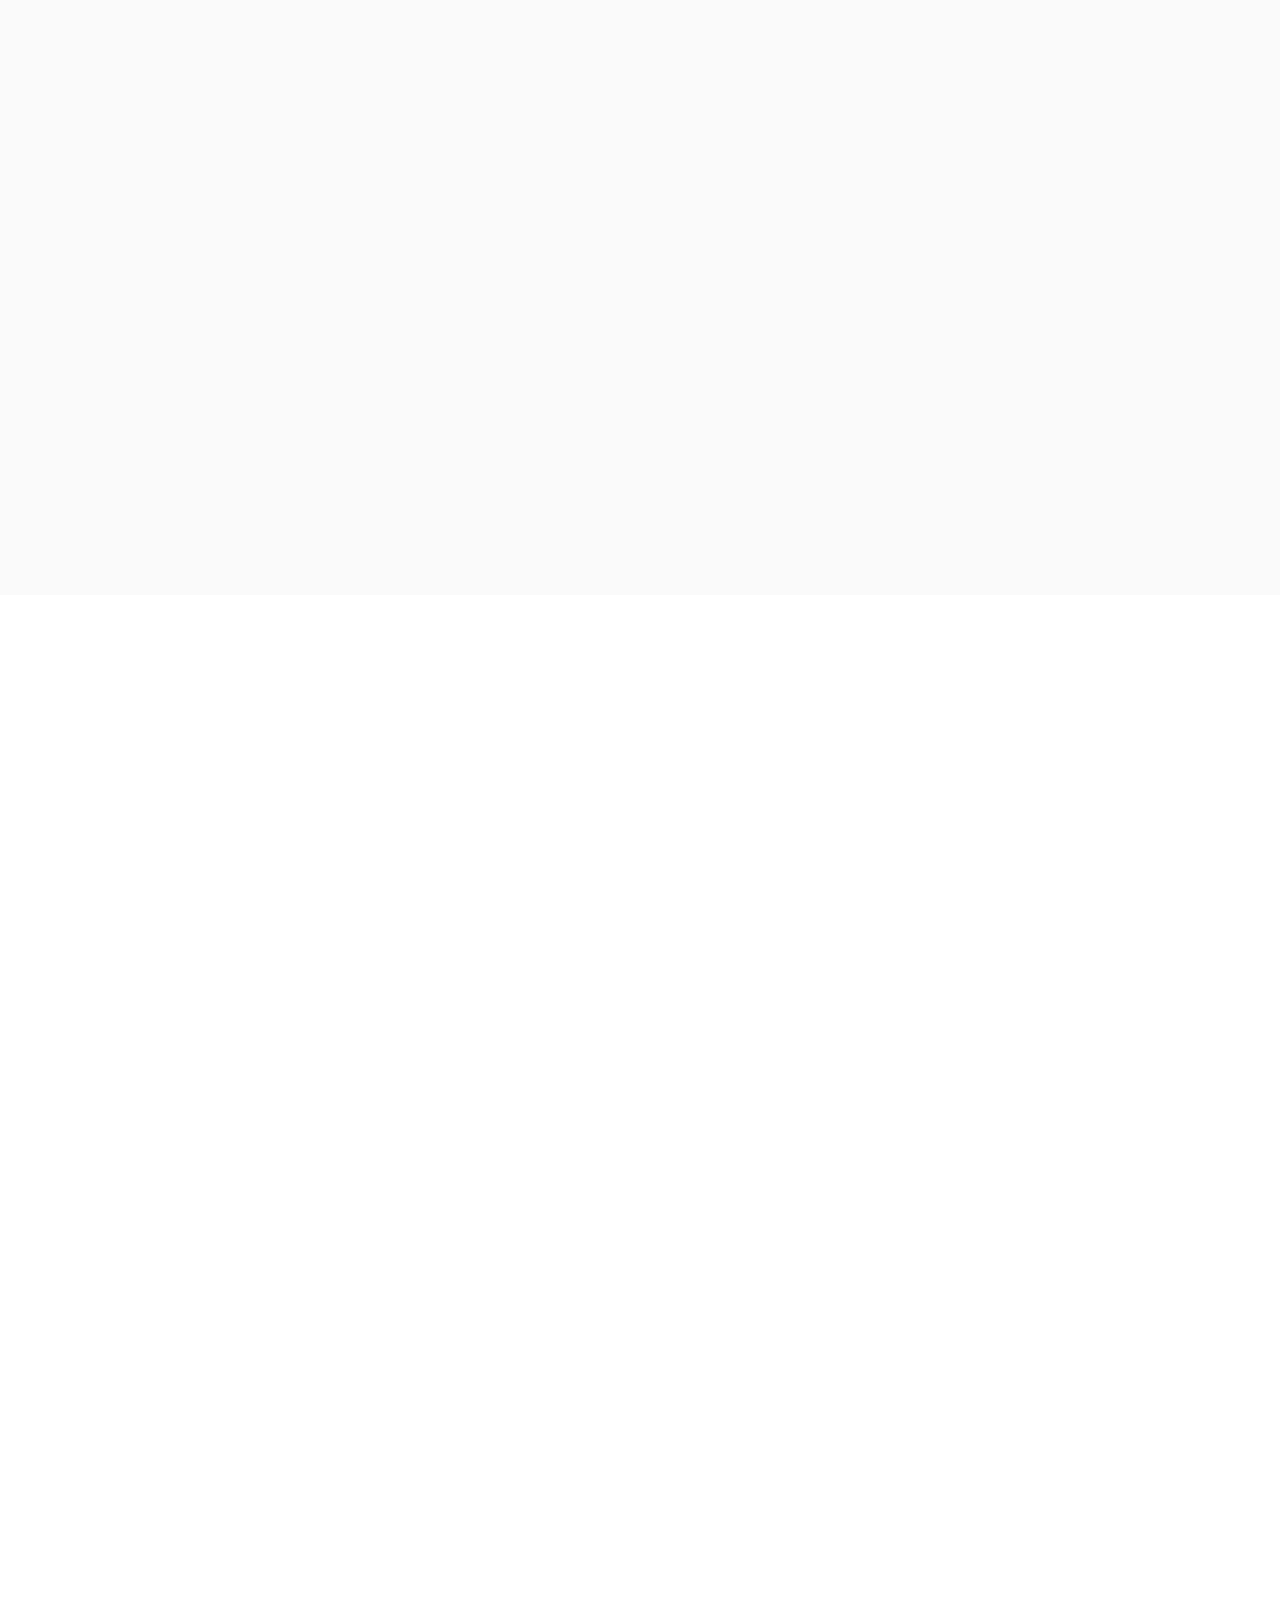
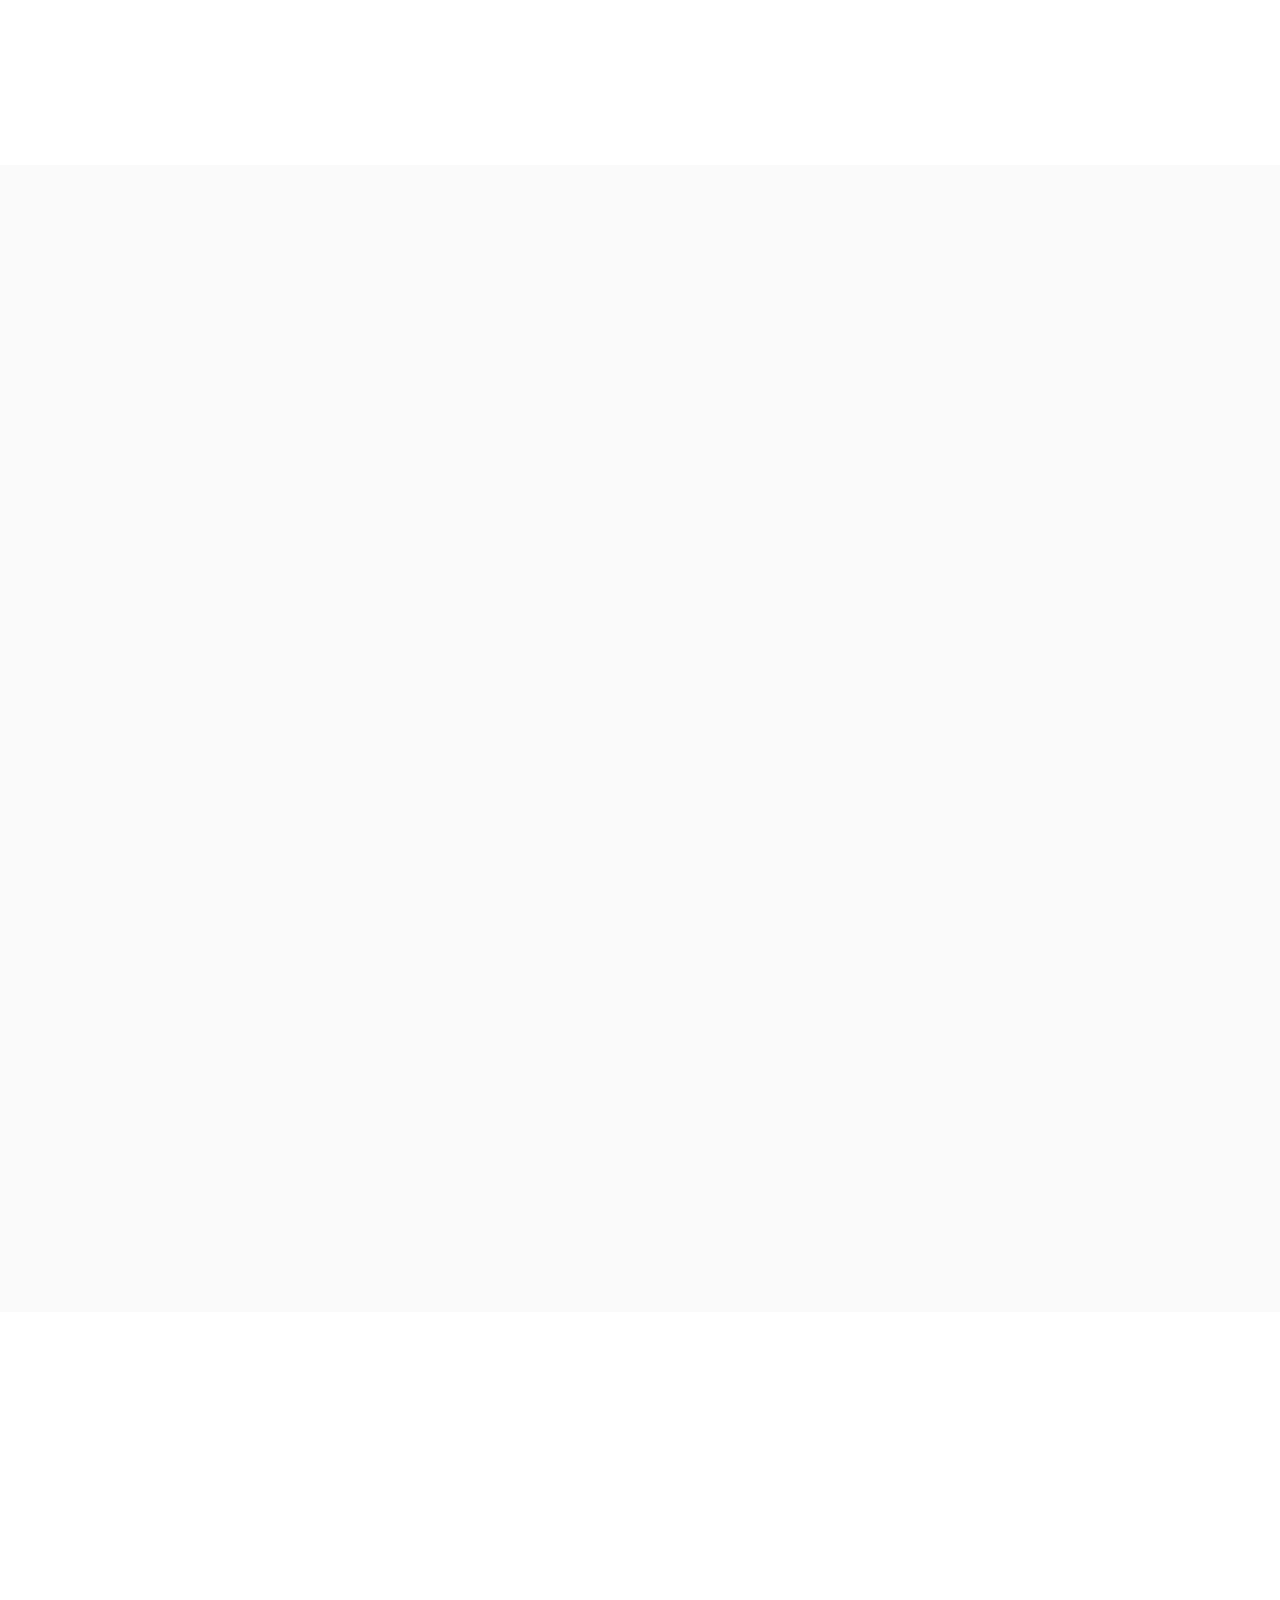
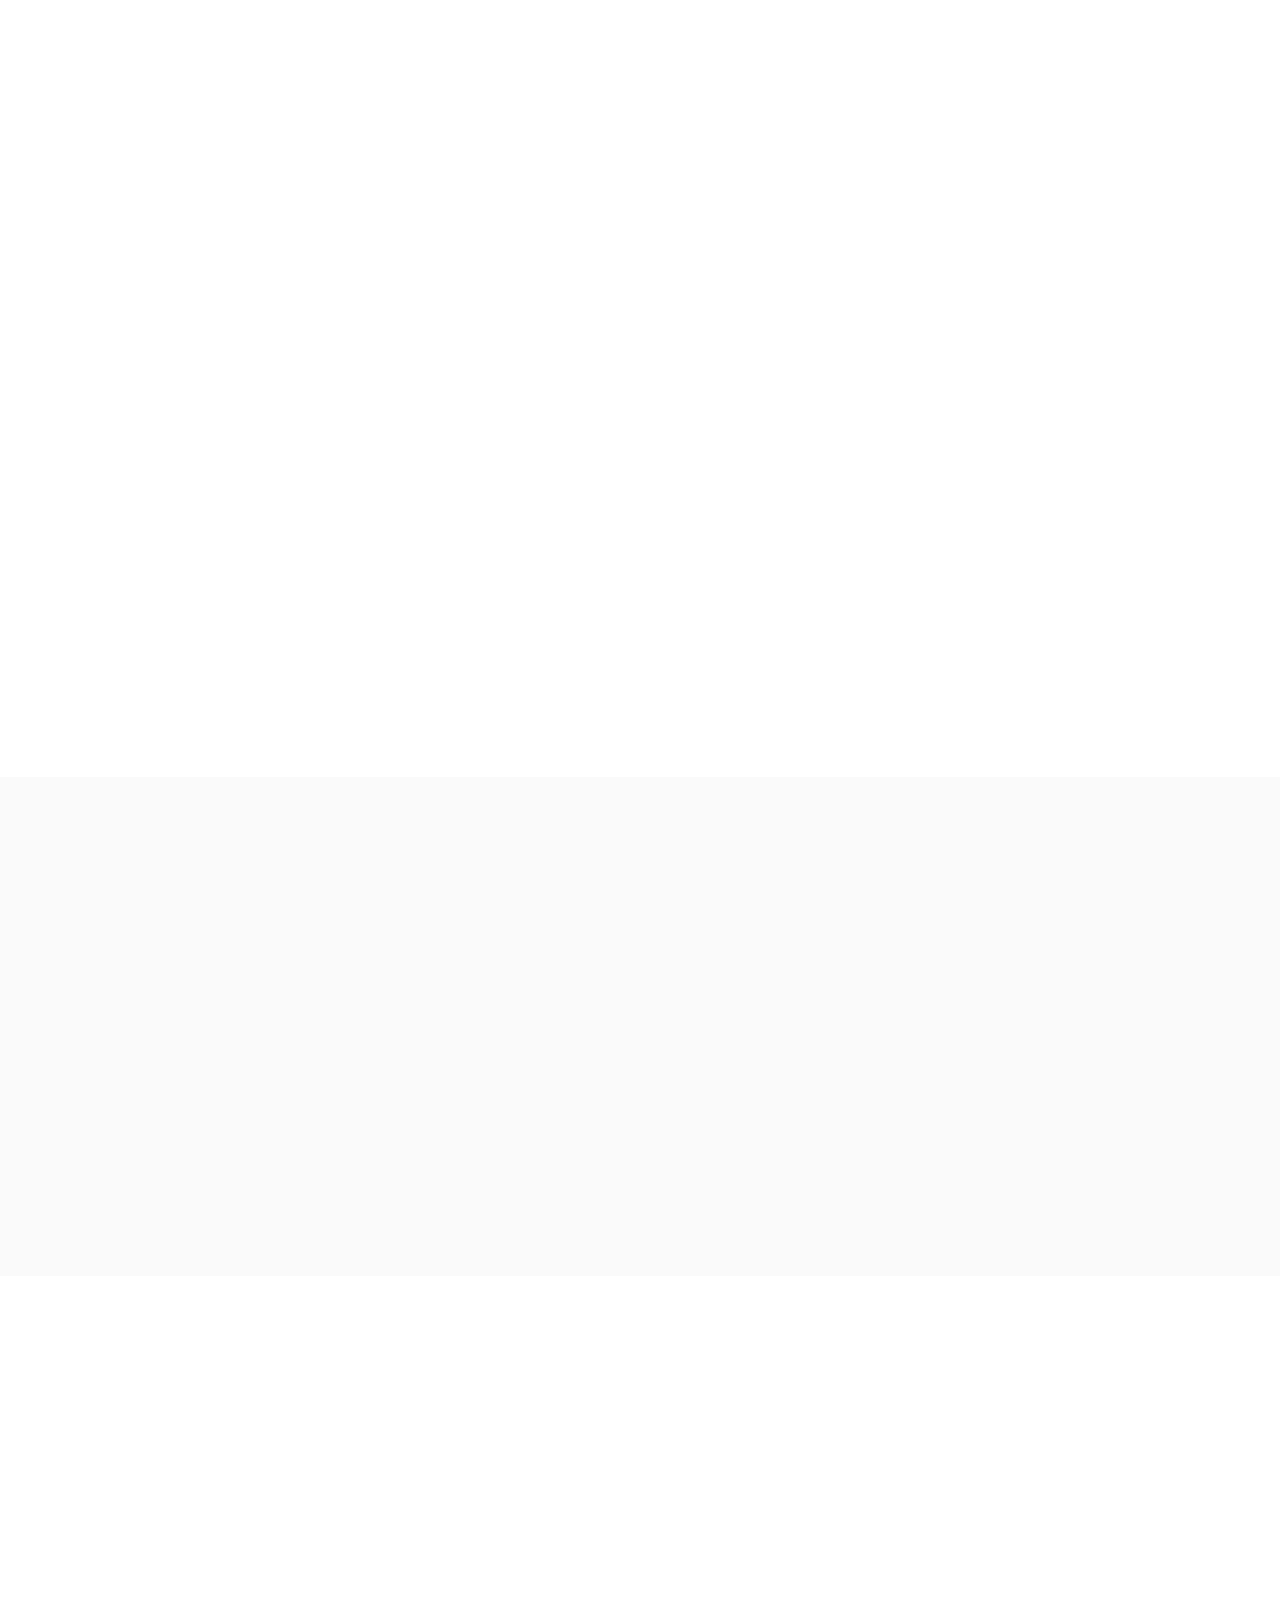
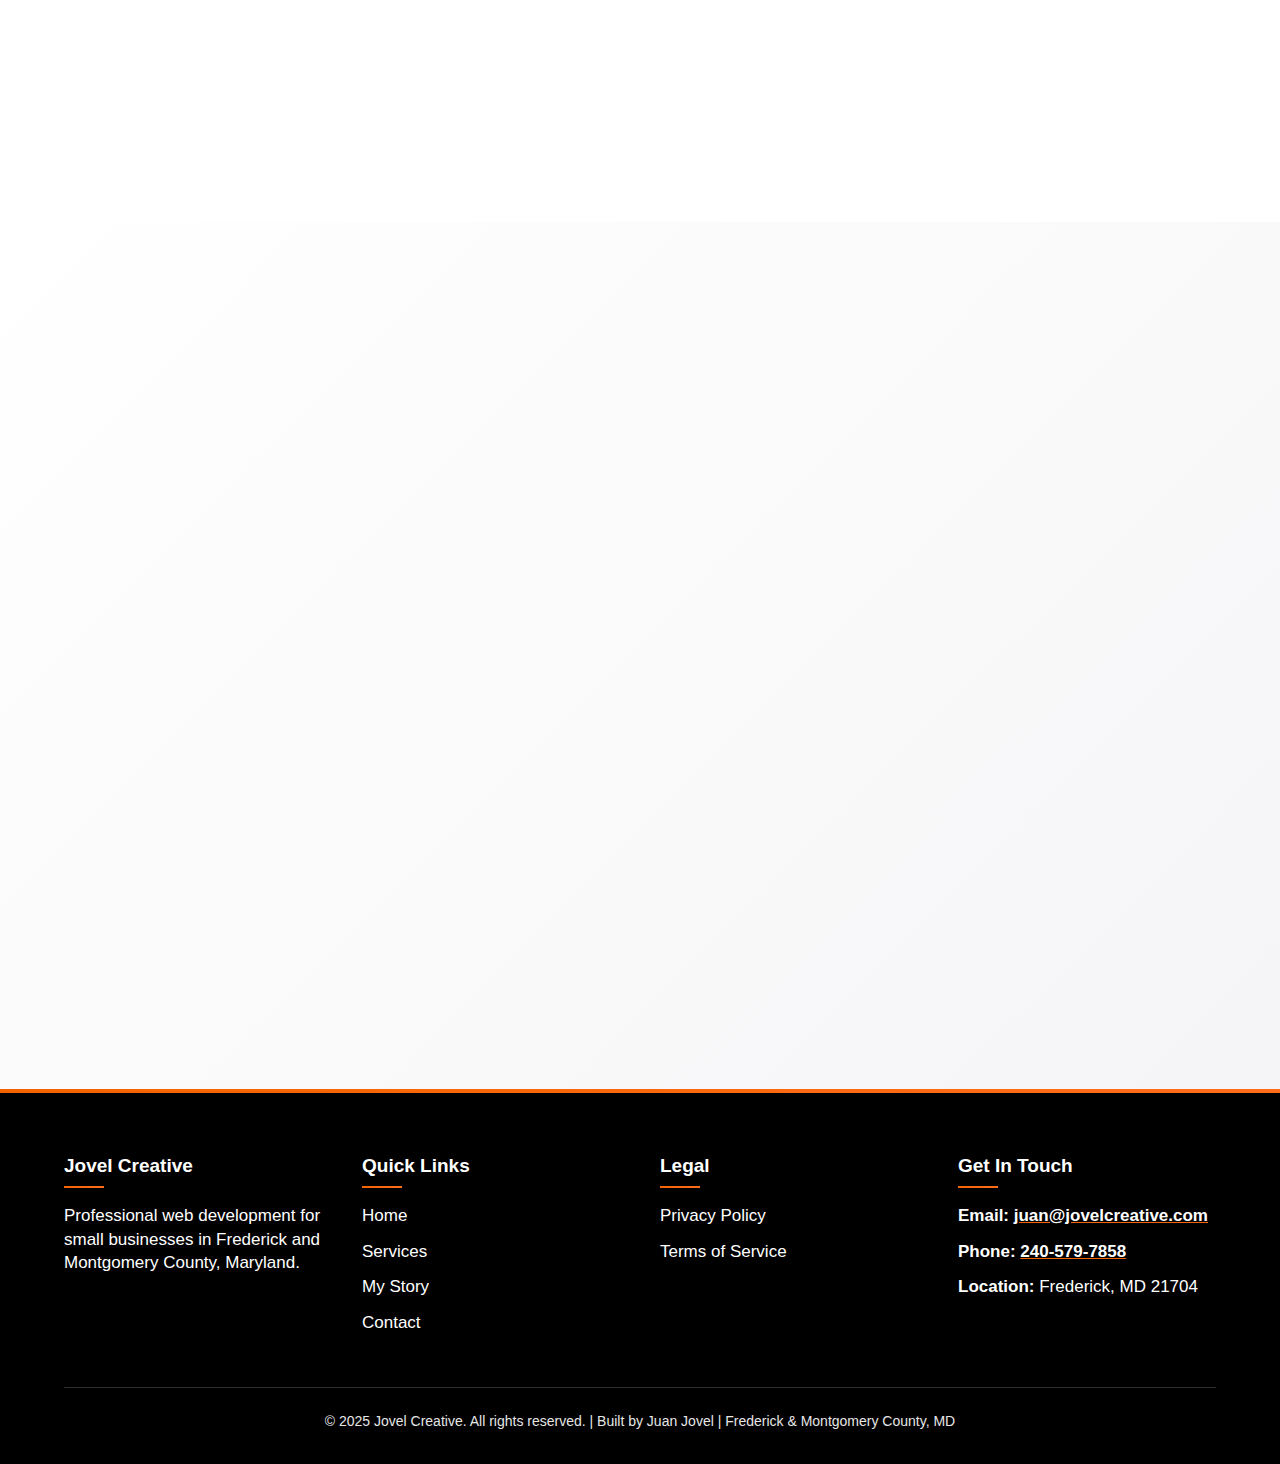
<file: privacy-policy.html>
<!DOCTYPE html>
<html lang="en">
<head>
  <meta charset="UTF-8">
  <meta name="viewport" content="width=device-width, initial-scale=1.0">

  <title>Privacy Policy | Jovel Creative</title>
  <meta name="description" content="Privacy policy for Jovel Creative. Learn how we collect, use, and protect your information.">
  <meta name="robots" content="index, follow">

  <link rel="icon" type="image/x-icon" href="/favicon.ico">
  <link rel="preconnect" href="https://fonts.googleapis.com">
  <link rel="preconnect" href="https://fonts.gstatic.com" crossorigin>
  <link href="https://fonts.googleapis.com/css2?family=Inter:wght@400;500;600;700;800;900&display=swap" rel="stylesheet">

  <link rel="stylesheet" href="/css/styles-new.css">
  <link rel="stylesheet" href="/css/privacy.css">

  <script async src="https://www.googletagmanager.com/gtag/js?id=G-XXXXXXXXXX"></script>
  <script src="/js/analytics.js"></script>
</head>
<body>

  <a href="#main-content" class="skip-to-main">Skip to main content</a>

  <!-- ==================== HEADER ==================== -->
  <header class="site-header">
    <div class="container">
      <nav class="nav-container" role="navigation">
        <a href="/" class="logo">Jovel Creative</a>

        <ul class="nav-menu">
          <li><a href="/" class="nav-link">Home</a></li>
          <li><a href="/services.html" class="nav-link">Services</a></li>
          <li><a href="/about.html" class="nav-link">My Story</a></li>
          <li><a href="/contact.html" class="btn-nav-cta">Get Free Quote</a></li>
        </ul>

        <button class="dark-mode-toggle" aria-label="Toggle dark mode">
          <svg class="sun-icon" viewBox="0 0 24 24" fill="none" stroke="currentColor" stroke-width="2">
            <circle cx="12" cy="12" r="5"></circle>
            <line x1="12" y1="1" x2="12" y2="3"></line>
            <line x1="12" y1="21" x2="12" y2="23"></line>
            <line x1="4.22" y1="4.22" x2="5.64" y2="5.64"></line>
            <line x1="18.36" y1="18.36" x2="19.78" y2="19.78"></line>
            <line x1="1" y1="12" x2="3" y2="12"></line>
            <line x1="21" y1="12" x2="23" y2="12"></line>
            <line x1="4.22" y1="19.78" x2="5.64" y2="18.36"></line>
            <line x1="18.36" y1="5.64" x2="19.78" y2="4.22"></line>
          </svg>
          <svg class="moon-icon" viewBox="0 0 24 24" fill="none" stroke="currentColor" stroke-width="2">
            <path d="M21 12.79A9 9 0 1 1 11.21 3 7 7 0 0 0 21 12.79z"></path>
          </svg>
        </button>

        <button class="mobile-menu-toggle" aria-label="Toggle mobile menu">
          <span class="hamburger"></span>
        </button>
      </nav>
    </div>
  </header>

  <!-- ==================== MAIN CONTENT ==================== -->
  <main id="main-content">

    <!-- ==================== 100VH HERO ==================== -->
    <section class="privacy-hero">
      <div class="privacy-hero-gradient"></div>
      <div class="container">
        <div class="privacy-hero-content">
          <p class="privacy-hero-label">Legal</p>
          <h1 class="privacy-hero-title">Your Privacy<br>Matters</h1>
          <p class="privacy-hero-subtitle">
            We're transparent about how we collect and use your data.<br>
            Because trust is everything.
          </p>
          <div class="privacy-hero-meta">
            <span>Last Updated: January 2025</span>
            <span>•</span>
            <span>Effective: January 1, 2025</span>
          </div>
        </div>
      </div>
      <div class="scroll-indicator">
        <span>Scroll to read</span>
        <svg viewBox="0 0 24 24" fill="none" stroke="currentColor" stroke-width="2">
          <polyline points="6 9 12 15 18 9"></polyline>
        </svg>
      </div>
    </section>

    <!-- ==================== QUICK SUMMARY ==================== -->
    <section class="privacy-section">
      <div class="container-narrow">
        <div class="section-intro fade-in">
          <h2 class="section-title">The Short Version</h2>
          <p class="section-lead">
            We collect minimal data to provide our services and improve your experience.
            We never sell your information. You're in control.
          </p>
        </div>

        <div class="privacy-cards">
          <div class="privacy-card fade-in">
            <div class="card-number">01</div>
            <h3>What We Collect</h3>
            <p>Contact info when you reach out. Anonymous analytics about how you use our site.</p>
          </div>
          <div class="privacy-card fade-in">
            <div class="card-number">02</div>
            <h3>How We Use It</h3>
            <p>To respond to your inquiries, improve our website, and understand what's working.</p>
          </div>
          <div class="privacy-card fade-in">
            <div class="card-number">03</div>
            <h3>Your Rights</h3>
            <p>View, update, or delete your data anytime. Just ask. We'll make it happen.</p>
          </div>
        </div>
      </div>
    </section>

    <!-- ==================== DETAILED SECTIONS ==================== -->

    <!-- Information We Collect -->
    <section class="privacy-section">
      <div class="container-narrow">
        <div class="privacy-content fade-in">
          <h2 class="content-title">Information We Collect</h2>

          <div class="content-block">
            <h3>Contact Information</h3>
            <p>When you fill out our contact form or email us, we collect:</p>
            <ul>
              <li>Your name</li>
              <li>Email address</li>
              <li>Phone number (if provided)</li>
              <li>Business name and details</li>
              <li>Project requirements and budget information</li>
            </ul>
            <p class="text-note">We only use this to respond to your inquiry and provide quotes.</p>
          </div>

          <div class="content-block">
            <h3>Analytics & Cookies</h3>
            <p>We use Google Analytics 4 to understand how visitors use our site. This includes:</p>
            <ul>
              <li>Pages you visit</li>
              <li>Time spent on each page</li>
              <li>Your approximate location (city/region)</li>
              <li>Device type and browser</li>
              <li>How you found our site</li>
            </ul>
            <p class="text-note">This data is anonymous and helps us improve our content and user experience.</p>
          </div>

          <div class="content-block">
            <h3>Cookies</h3>
            <p>We use cookies for:</p>
            <ul>
              <li><strong>Analytics cookies</strong> - Google Analytics tracking (you can opt out)</li>
              <li><strong>Preference cookies</strong> - Remember your dark mode setting</li>
              <li><strong>Essential cookies</strong> - Remember your cookie consent choice</li>
            </ul>
            <p class="text-note">No advertising or tracking cookies. No third-party data sharing.</p>
          </div>
        </div>
      </div>
    </section>

    <!-- How We Use Your Information -->
    <section class="privacy-section bg-light">
      <div class="container-narrow">
        <div class="privacy-content fade-in">
          <h2 class="content-title">How We Use Your Information</h2>

          <div class="content-block">
            <h3>To Provide Our Services</h3>
            <p>We use your contact information to:</p>
            <ul>
              <li>Respond to your inquiries</li>
              <li>Provide custom quotes and proposals</li>
              <li>Communicate about active projects</li>
              <li>Send invoices and receipts</li>
              <li>Provide customer support</li>
            </ul>
          </div>

          <div class="content-block">
            <h3>To Improve Our Website</h3>
            <p>Analytics data helps us:</p>
            <ul>
              <li>Understand which services are most popular</li>
              <li>Identify and fix technical issues</li>
              <li>Optimize page load times</li>
              <li>Create better content</li>
            </ul>
          </div>

          <div class="content-block">
            <h3>To Communicate (Only When Relevant)</h3>
            <p>We may occasionally send:</p>
            <ul>
              <li>Responses to your specific inquiries</li>
              <li>Updates about your active projects</li>
              <li>Important service announcements</li>
            </ul>
            <p class="text-note"><strong>We don't spam.</strong> No marketing emails unless you specifically opt in.</p>
          </div>
        </div>
      </div>
    </section>

    <!-- Third-Party Services -->
    <section class="privacy-section">
      <div class="container-narrow">
        <div class="privacy-content fade-in">
          <h2 class="content-title">Third-Party Services</h2>

          <div class="content-block">
            <h3>Google Analytics</h3>
            <p>We use Google Analytics 4 to track anonymous usage data. Google may use this data according to their privacy policy.</p>
            <p>
              <a href="https://policies.google.com/privacy" target="_blank" rel="noopener" class="text-link">
                View Google's Privacy Policy →
              </a>
            </p>
            <p class="text-note">You can opt out using the cookie consent banner or browser extensions.</p>
          </div>

          <div class="content-block">
            <h3>Formspree (Contact Forms)</h3>
            <p>Our contact form is powered by Formspree. When you submit the form, your data is processed through their secure servers before being sent to us.</p>
            <p>
              <a href="https://formspree.io/legal/privacy-policy/" target="_blank" rel="noopener" class="text-link">
                View Formspree's Privacy Policy →
              </a>
            </p>
          </div>

          <div class="content-block">
            <h3>Hosting & Security</h3>
            <p>Our website is hosted on secure servers with SSL encryption. All data transmitted between your browser and our site is encrypted.</p>
          </div>
        </div>
      </div>
    </section>

    <!-- Data Security -->
    <section class="privacy-section bg-light">
      <div class="container-narrow">
        <div class="privacy-content fade-in">
          <h2 class="content-title">Data Security</h2>

          <div class="content-block">
            <h3>How We Protect Your Data</h3>
            <ul>
              <li><strong>SSL encryption</strong> - All data transmission is encrypted</li>
              <li><strong>Secure hosting</strong> - Industry-standard server security</li>
              <li><strong>Access controls</strong> - Only authorized personnel can access your data</li>
              <li><strong>Regular backups</strong> - Your data is backed up securely</li>
              <li><strong>No public storage</strong> - Contact information is never made public</li>
            </ul>
          </div>

          <div class="content-block">
            <h3>Data Retention</h3>
            <p>We keep your information only as long as necessary:</p>
            <ul>
              <li><strong>Contact inquiries</strong> - 2 years, then deleted unless we have an active relationship</li>
              <li><strong>Client project data</strong> - Duration of project + 3 years for records</li>
              <li><strong>Analytics data</strong> - Google retains for 26 months, then auto-deletes</li>
            </ul>
            <p class="text-note">You can request deletion at any time.</p>
          </div>
        </div>
      </div>
    </section>

    <!-- Your Rights -->
    <section class="privacy-section">
      <div class="container-narrow">
        <div class="privacy-content fade-in">
          <h2 class="content-title">Your Rights</h2>

          <div class="content-block">
            <h3>You Have Full Control</h3>
            <p>Under privacy laws (including GDPR and CCPA), you have the right to:</p>
            <ul>
              <li><strong>Access</strong> - Request a copy of all data we have about you</li>
              <li><strong>Correct</strong> - Update any inaccurate information</li>
              <li><strong>Delete</strong> - Request permanent deletion of your data</li>
              <li><strong>Opt Out</strong> - Stop analytics tracking via cookie banner</li>
              <li><strong>Export</strong> - Get your data in a portable format</li>
              <li><strong>Object</strong> - Object to how we process your data</li>
            </ul>
          </div>

          <div class="content-block">
            <h3>How to Exercise Your Rights</h3>
            <p>Email us at <a href="mailto:juan@jovelcreative.com" class="text-link">juan@jovelcreative.com</a> with your request.</p>
            <p>We'll respond within <strong>30 days</strong> and honor all valid requests.</p>
          </div>
        </div>
      </div>
    </section>

    <!-- Children's Privacy -->
    <section class="privacy-section bg-light">
      <div class="container-narrow">
        <div class="privacy-content fade-in">
          <h2 class="content-title">Children's Privacy</h2>
          <p>Our services are intended for businesses and adults. We do not knowingly collect information from children under 13. If we learn we've collected data from a child, we'll delete it immediately.</p>
        </div>
      </div>
    </section>

    <!-- Changes to This Policy -->
    <section class="privacy-section">
      <div class="container-narrow">
        <div class="privacy-content fade-in">
          <h2 class="content-title">Changes to This Policy</h2>
          <p>We may update this policy occasionally. When we do:</p>
          <ul>
            <li>We'll update the "Last Updated" date at the top</li>
            <li>Major changes will be highlighted on this page for 30 days</li>
            <li>Clients with active projects will be notified via email</li>
          </ul>
        </div>
      </div>
    </section>

    <!-- Contact Us -->
    <section class="privacy-section privacy-contact">
      <div class="container-narrow">
        <div class="contact-card fade-in">
          <h2>Questions About Your Privacy?</h2>
          <p>We're here to help. Reach out anytime.</p>
          <div class="contact-info">
            <a href="mailto:juan@jovelcreative.com" class="contact-link">
              <svg viewBox="0 0 24 24" fill="none" stroke="currentColor" stroke-width="2">
                <path d="M4 4h16c1.1 0 2 .9 2 2v12c0 1.1-.9 2-2 2H4c-1.1 0-2-.9-2-2V6c0-1.1.9-2 2-2z"></path>
                <polyline points="22,6 12,13 2,6"></polyline>
              </svg>
              juan@jovelcreative.com
            </a>
            <a href="tel:+12405797858" class="contact-link">
              <svg viewBox="0 0 24 24" fill="none" stroke="currentColor" stroke-width="2">
                <path d="M22 16.92v3a2 2 0 0 1-2.18 2 19.79 19.79 0 0 1-8.63-3.07 19.5 19.5 0 0 1-6-6 19.79 19.79 0 0 1-3.07-8.67A2 2 0 0 1 4.11 2h3a2 2 0 0 1 2 1.72 12.84 12.84 0 0 0 .7 2.81 2 2 0 0 1-.45 2.11L8.09 9.91a16 16 0 0 0 6 6l1.27-1.27a2 2 0 0 1 2.11-.45 12.84 12.84 0 0 0 2.81.7A2 2 0 0 1 22 16.92z"></path>
              </svg>
              240-579-7858
            </a>
          </div>
          <a href="/contact.html" class="btn btn-accent btn-large">
            Get In Touch
          </a>
        </div>
      </div>
    </section>

  </main>

  <!-- ==================== FOOTER ==================== -->
  <footer class="site-footer">
    <div class="container">
      <div class="footer-grid">
        <div class="footer-column">
          <h3>Jovel Creative</h3>
          <p>Professional web development for small businesses in Frederick and Montgomery County, Maryland.</p>
        </div>

        <div class="footer-column">
          <h3>Quick Links</h3>
          <ul class="footer-links">
            <li><a href="/">Home</a></li>
            <li><a href="/services.html">Services</a></li>
            <li><a href="/about.html">My Story</a></li>
            <li><a href="/contact.html">Contact</a></li>
          </ul>
        </div>

        <div class="footer-column">
          <h3>Legal</h3>
          <ul class="footer-links">
            <li><a href="/privacy-policy.html">Privacy Policy</a></li>
            <li><a href="/terms-of-service.html">Terms of Service</a></li>
          </ul>
        </div>

        <div class="footer-column">
          <h3>Get In Touch</h3>
          <div class="footer-contact">
            <p><strong>Email:</strong> <a href="mailto:juan@jovelcreative.com">juan@jovelcreative.com</a></p>
            <p><strong>Phone:</strong> <a href="tel:+12405797858">240-579-7858</a></p>
            <p><strong>Location:</strong> Frederick, MD 21704</p>
          </div>
        </div>
      </div>

      <div class="footer-bottom">
        <p>&copy; 2025 Jovel Creative. All rights reserved. | Built by Juan Jovel | Frederick & Montgomery County, MD</p>
      </div>
    </div>
  </footer>

  <!-- Sticky Mobile CTA -->
  <a href="/contact.html" class="mobile-sticky-cta">
    Contact Us
  </a>

  <script src="/js/interactive.js"></script>
  <script src="/js/privacy.js"></script>
  <script src="/js/main.js"></script>
</body>
</html>
</file>
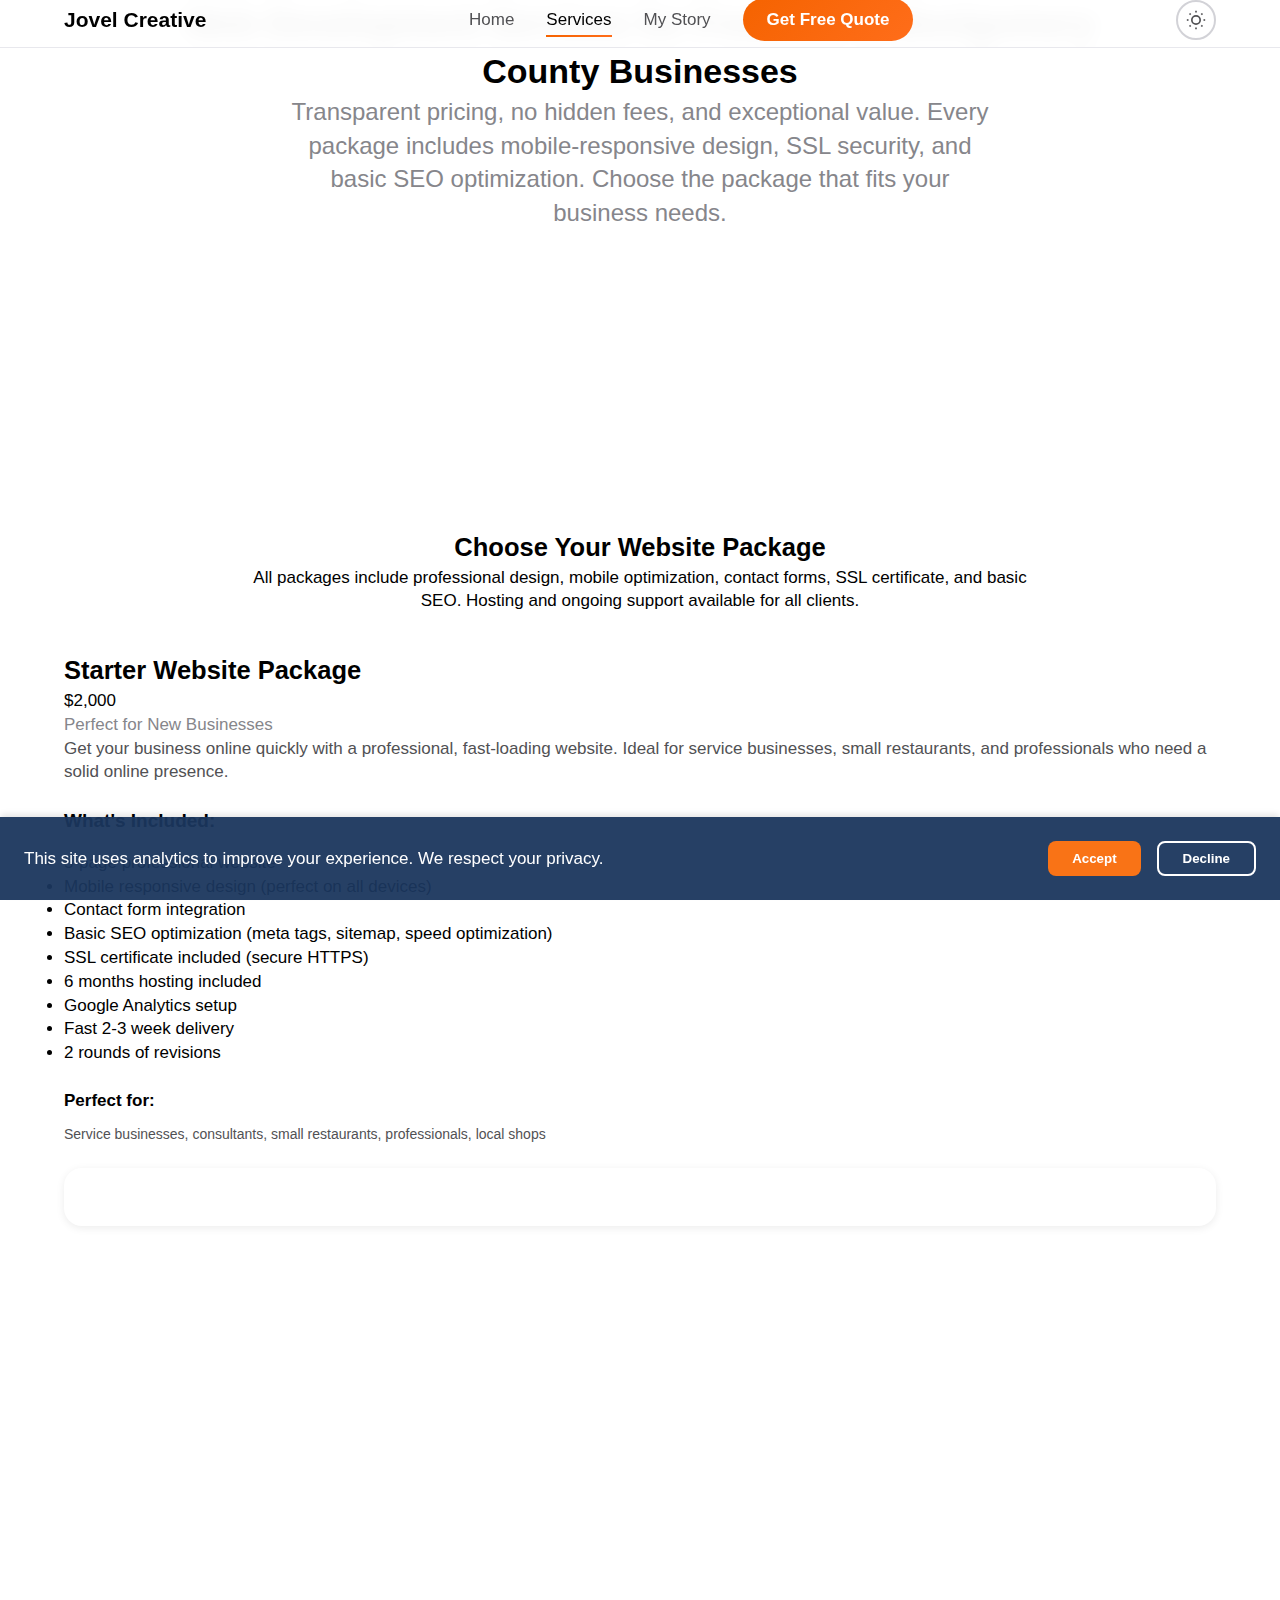
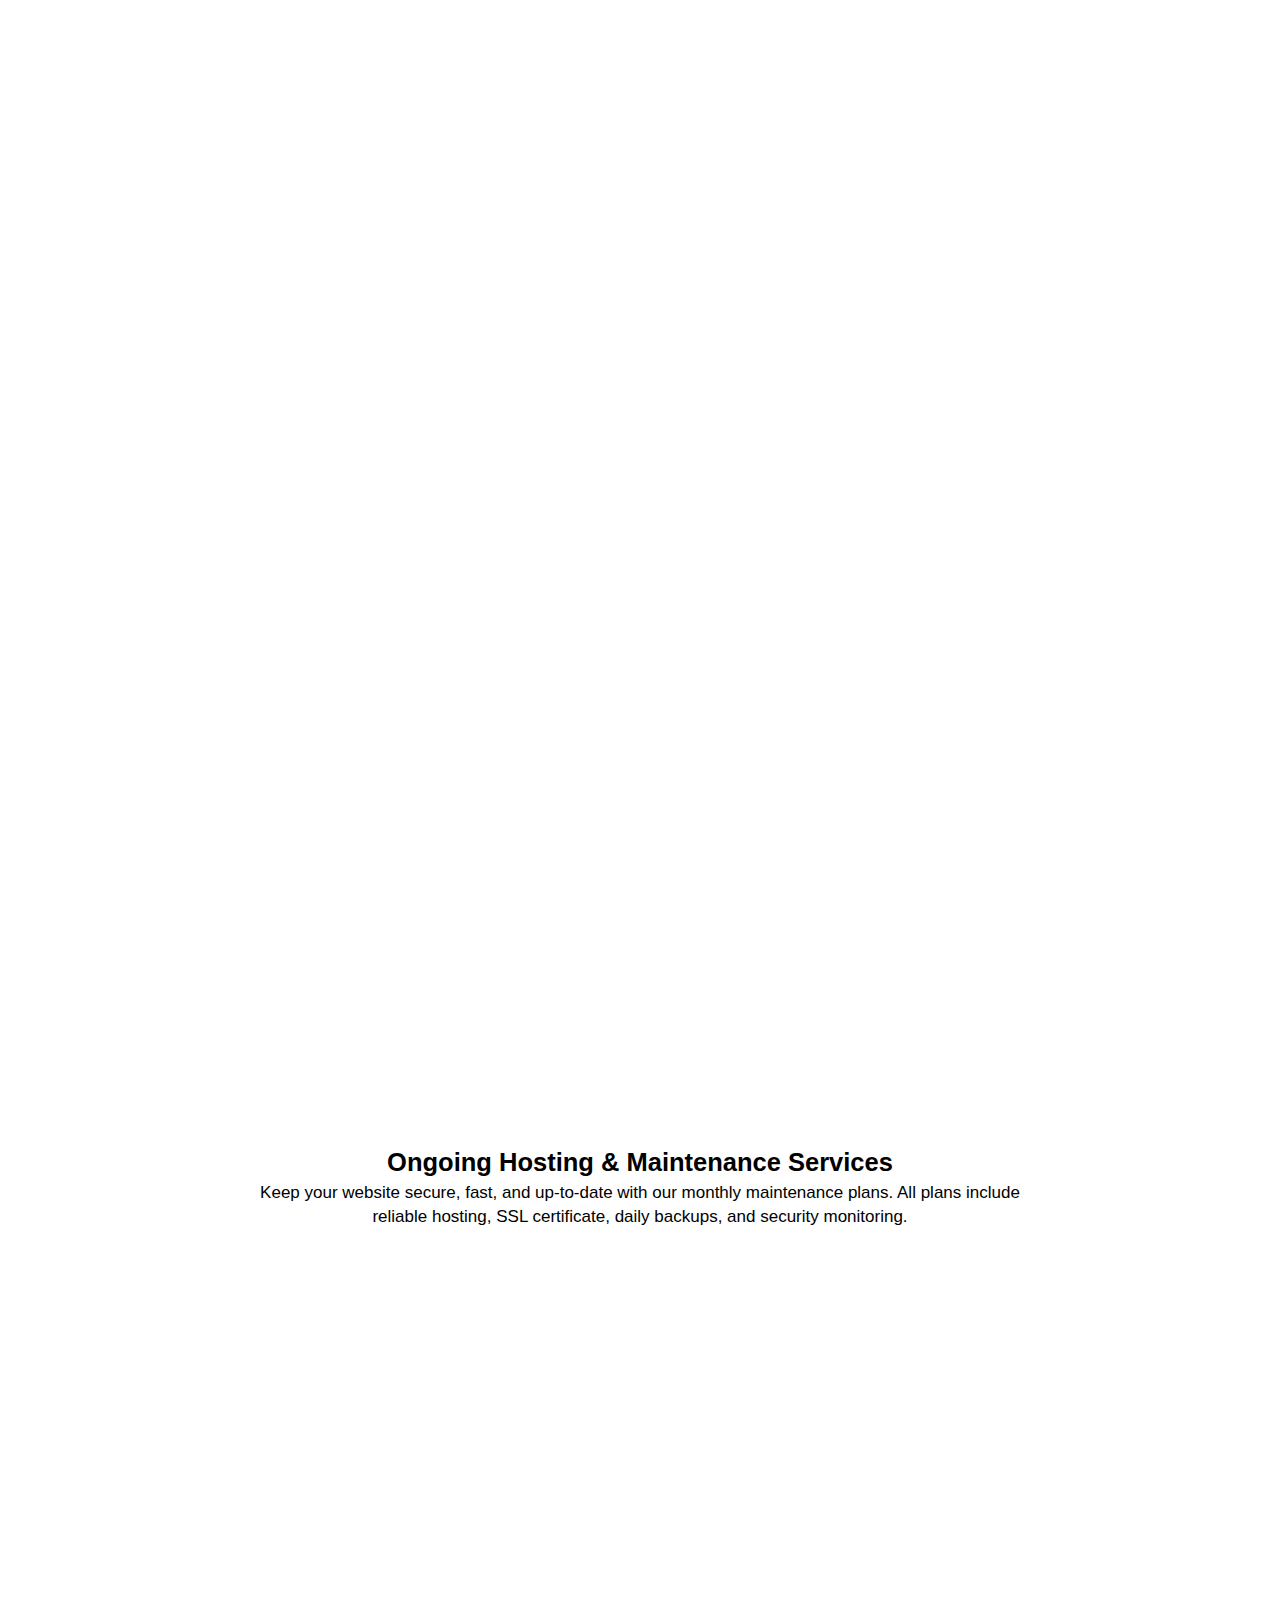
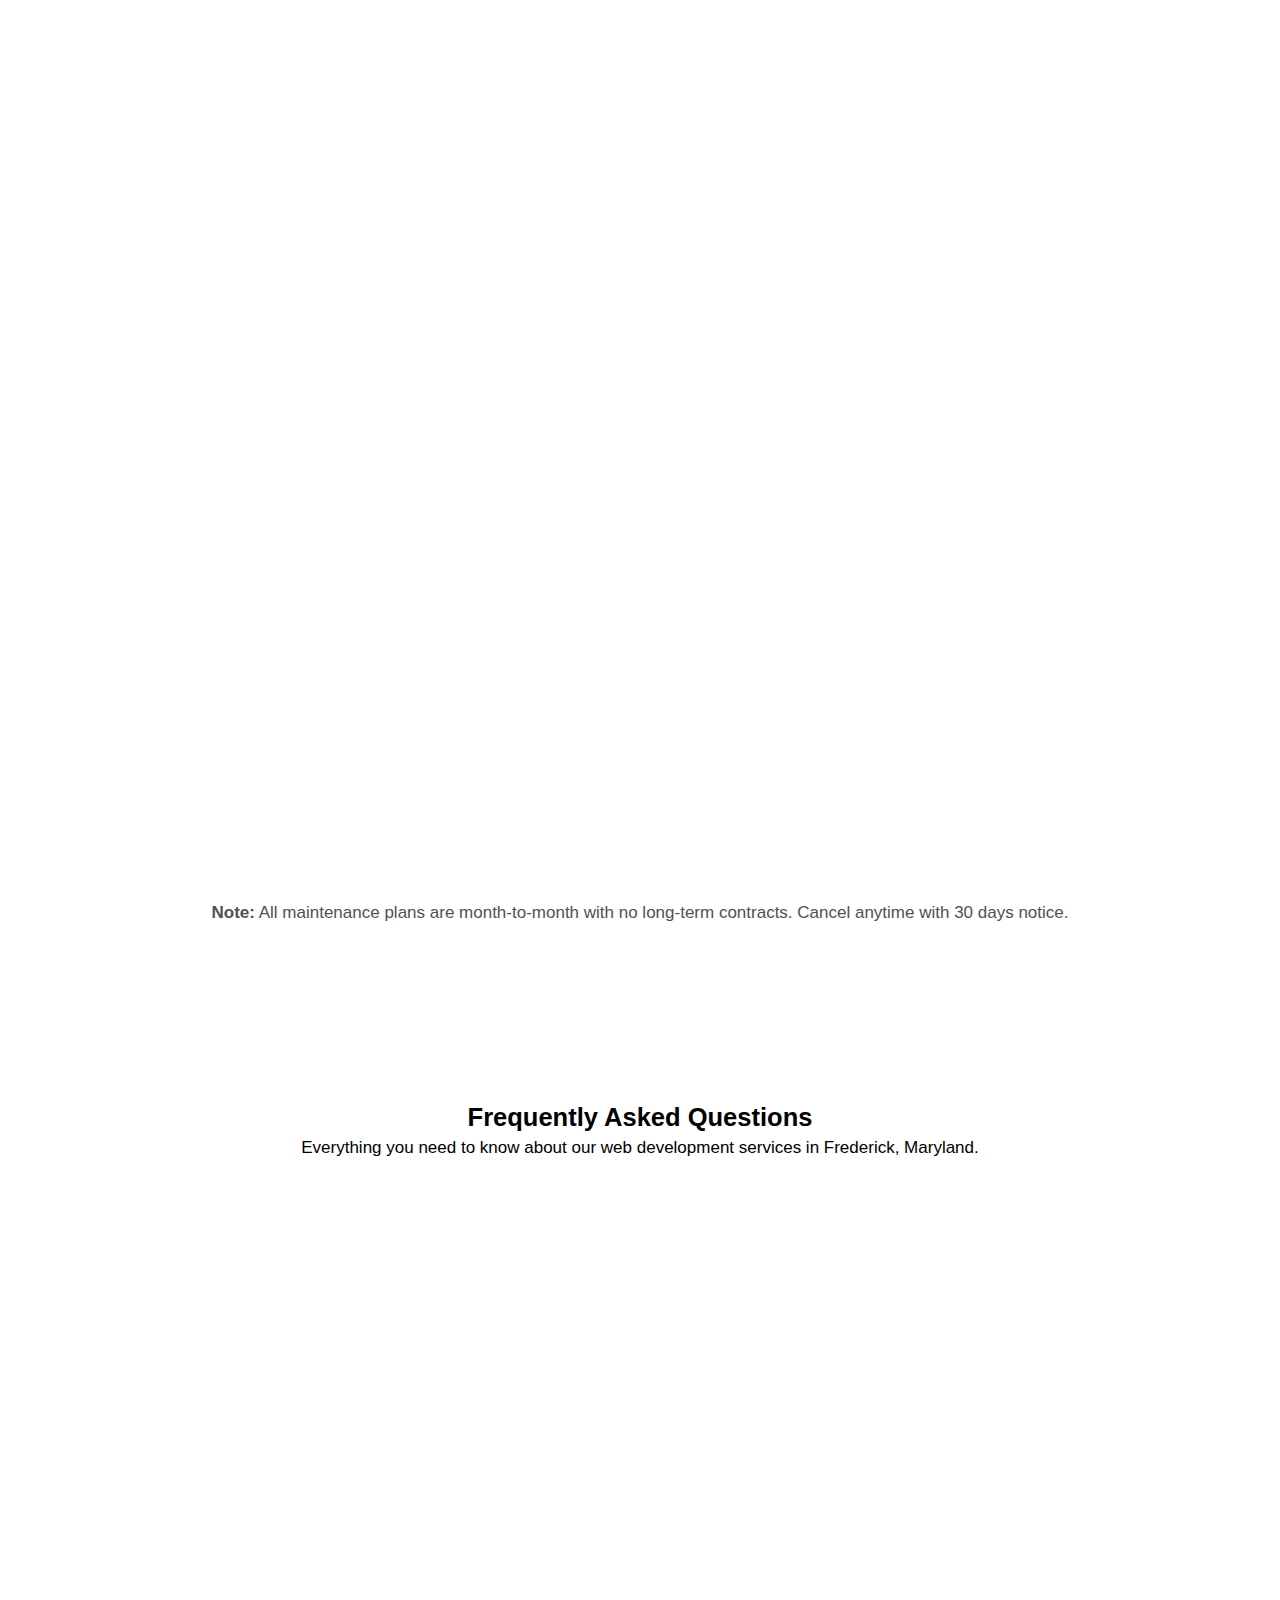
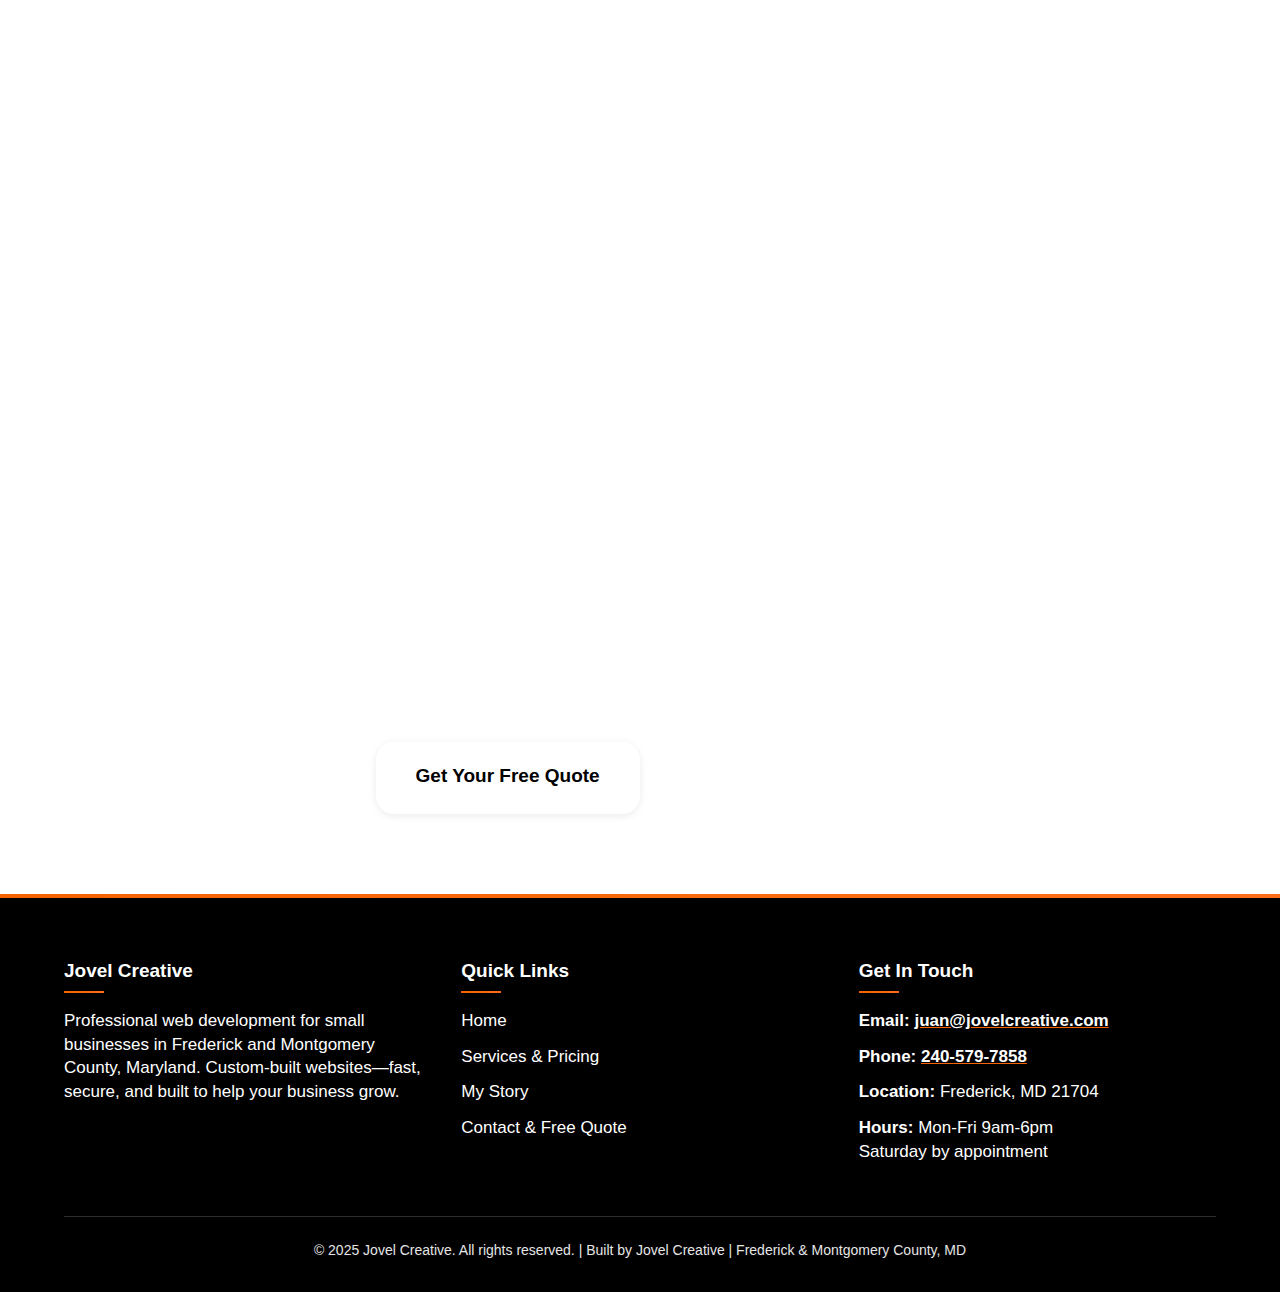
<file: services.html>
<!DOCTYPE html>
<html lang="en">
<head>
  <!-- ==================== META TAGS - SEO ==================== -->
  <meta charset="UTF-8">
  <meta name="viewport" content="width=device-width, initial-scale=1.0">

  <!-- Primary Meta Tags -->
  <title>Web Development Services & Pricing | Frederick MD | Jovel Creative</title>
  <meta name="title" content="Web Development Services & Pricing | Frederick MD | Jovel Creative">
  <meta name="description" content="Transparent pricing for custom website design in Frederick, MD. Packages from $2,000. Hosting, maintenance & support included. Perfect for local small businesses.">
  <meta name="keywords" content="web development pricing Frederick MD, website design packages, custom website cost, affordable web developer Montgomery County, website maintenance Frederick">
  <meta name="author" content="Juan Jovel - Jovel Creative">
  <meta name="robots" content="index, follow">
  <link rel="canonical" href="https://jovelcreative.com/services.html">

  <!-- Open Graph / Facebook -->
  <meta property="og:type" content="website">
  <meta property="og:url" content="https://jovelcreative.com/services.html">
  <meta property="og:title" content="Web Development Services & Pricing | Frederick MD">
  <meta property="og:description" content="Transparent pricing for custom website design in Frederick, MD. Packages from $2,000. Perfect for local small businesses.">
  <meta property="og:image" content="https://jovelcreative.com/images/og-image.jpg">

  <!-- Twitter -->
  <meta name="twitter:card" content="summary_large_image">
  <meta name="twitter:url" content="https://jovelcreative.com/services.html">
  <meta name="twitter:title" content="Web Development Services & Pricing | Frederick MD">
  <meta name="twitter:description" content="Transparent pricing for custom website design in Frederick, MD. Packages from $2,000.">
  <meta name="twitter:image" content="https://jovelcreative.com/images/twitter-card.jpg">

  <!-- Favicon -->
  <link rel="icon" type="image/x-icon" href="/favicon.ico">

  <!-- Fonts -->
  <link rel="preconnect" href="https://fonts.googleapis.com">
  <link rel="preconnect" href="https://fonts.gstatic.com" crossorigin>
  <link href="https://fonts.googleapis.com/css2?family=Inter:wght@400;500;600;700;800&display=swap" rel="stylesheet">

  <!-- Stylesheet -->
  <link rel="stylesheet" href="/css/styles-new.css">

  <!-- Google Analytics 4 -->
  <script async src="https://www.googletagmanager.com/gtag/js?id=G-XXXXXXXXXX"></script>
  <script src="/js/analytics.js"></script>

  <!-- Breadcrumb Schema -->
  <script type="application/ld+json">
  {
    "@context": "https://schema.org",
    "@type": "BreadcrumbList",
    "itemListElement": [
      {
        "@type": "ListItem",
        "position": 1,
        "name": "Home",
        "item": "https://jovelcreative.com/"
      },
      {
        "@type": "ListItem",
        "position": 2,
        "name": "Services",
        "item": "https://jovelcreative.com/services.html"
      }
    ]
  }
  </script>

  <!-- Service Schema - Starter Package -->
  <script type="application/ld+json">
  {
    "@context": "https://schema.org",
    "@type": "Service",
    "serviceType": "Starter Website Package",
    "provider": {
      "@type": "ProfessionalService",
      "name": "Jovel Creative"
    },
    "areaServed": {
      "@type": "State",
      "name": "Maryland"
    },
    "hasOfferCatalog": {
      "@type": "OfferCatalog",
      "name": "Starter Website Package",
      "itemListElement": [
        {
          "@type": "Offer",
          "itemOffered": {
            "@type": "Service",
            "name": "Starter Website Package",
            "description": "5-page professional website with mobile responsive design, contact form, basic SEO, SSL certificate, and 6 months hosting."
          },
          "price": "2000",
          "priceCurrency": "USD"
        }
      ]
    }
  }
  </script>

  <!-- FAQ Schema -->
  <script type="application/ld+json">
  {
    "@context": "https://schema.org",
    "@type": "FAQPage",
    "mainEntity": [
      {
        "@type": "Question",
        "name": "How long does it take to build a website?",
        "acceptedAnswer": {
          "@type": "Answer",
          "text": "Most websites are completed within 2-4 weeks, depending on the package selected and the complexity of your requirements. Starter packages typically take 2-3 weeks, while Professional and Premium packages may take 3-4 weeks to ensure everything is perfect."
        }
      },
      {
        "@type": "Question",
        "name": "Do I own my website?",
        "acceptedAnswer": {
          "@type": "Answer",
          "text": "Yes, absolutely! You own all the content, design, and code for your website. You can take it anywhere, host it with any provider, or work with any developer you choose. There are no proprietary systems or lock-in contracts."
        }
      },
      {
        "@type": "Question",
        "name": "What's included in hosting?",
        "acceptedAnswer": {
          "@type": "Answer",
          "text": "Our hosting includes SSL certificate for security, daily backups, uptime monitoring, security updates, and technical support. Your website will be hosted on reliable, fast servers optimized for performance."
        }
      },
      {
        "@type": "Question",
        "name": "Do you build e-commerce sites?",
        "acceptedAnswer": {
          "@type": "Answer",
          "text": "Yes! E-commerce capabilities are included in our Premium package. We can integrate payment processing (Stripe, PayPal), product catalogs, shopping carts, and inventory management based on your needs."
        }
      },
      {
        "@type": "Question",
        "name": "What areas do you serve?",
        "acceptedAnswer": {
          "@type": "Answer",
          "text": "We serve small businesses throughout Frederick County and Montgomery County, Maryland, including Frederick, Urbana, Mount Airy, Rockville, Gaithersburg, Germantown, Silver Spring, Bethesda, and surrounding areas. In-person consultations are available."
        }
      },
      {
        "@type": "Question",
        "name": "Can you update my existing website?",
        "acceptedAnswer": {
          "@type": "Answer",
          "text": "Yes! We can take over maintenance of your existing website, or provide a complete redesign if needed. We work with all types of websites, whether they were built with custom code or other platforms."
        }
      },
      {
        "@type": "Question",
        "name": "Do you use templates or page builders?",
        "acceptedAnswer": {
          "@type": "Answer",
          "text": "No, we build custom websites with clean HTML, CSS, and JavaScript. This approach results in faster load times, better security, and easier maintenance. Your site will be lean, fast, and optimized from the ground up."
        }
      }
    ]
  }
  </script>
</head>
<body>
  <!-- Skip to main content -->
  <a href="#main-content" class="skip-to-main">Skip to main content</a>

  <!-- ==================== HEADER & NAVIGATION ==================== -->
  <header class="site-header">
    <div class="container">
      <nav class="nav-container" role="navigation">
        <a href="/" class="logo">Jovel Creative</a>

        <ul class="nav-menu">
          <li><a href="/" class="nav-link">Home</a></li>
          <li><a href="/services.html" class="nav-link active">Services</a></li>
          <li><a href="/about.html" class="nav-link">My Story</a></li>
          <li><a href="/contact.html" class="btn-nav-cta">Get Free Quote</a></li>
        </ul>

        <!-- Dark Mode Toggle -->
        <button class="dark-mode-toggle" aria-label="Toggle dark mode">
          <svg class="sun-icon" viewBox="0 0 24 24" fill="none" stroke="currentColor" stroke-width="2">
            <circle cx="12" cy="12" r="5"></circle>
            <line x1="12" y1="1" x2="12" y2="3"></line>
            <line x1="12" y1="21" x2="12" y2="23"></line>
            <line x1="4.22" y1="4.22" x2="5.64" y2="5.64"></line>
            <line x1="18.36" y1="18.36" x2="19.78" y2="19.78"></line>
            <line x1="1" y1="12" x2="3" y2="12"></line>
            <line x1="21" y1="12" x2="23" y2="12"></line>
            <line x1="4.22" y1="19.78" x2="5.64" y2="18.36"></line>
            <line x1="18.36" y1="5.64" x2="19.78" y2="4.22"></line>
          </svg>
          <svg class="moon-icon" viewBox="0 0 24 24" fill="none" stroke="currentColor" stroke-width="2">
            <path d="M21 12.79A9 9 0 1 1 11.21 3 7 7 0 0 0 21 12.79z"></path>
          </svg>
        </button>

        <button class="mobile-menu-toggle" aria-label="Toggle mobile menu">
          <span class="hamburger"></span>
        </button>
      </nav>
    </div>
  </header>

  <!-- ==================== MAIN CONTENT ==================== -->
  <main id="main-content" role="main">

    <!-- Hero Section -->
    <section class="hero" style="min-height: 50vh;">
      <div class="container">
        <div class="hero-content fade-in">
          <h1>Web Development Services for Frederick & Montgomery County Businesses</h1>
          <p class="hero-subtitle">
            Transparent pricing, no hidden fees, and exceptional value. Every package includes mobile-responsive
            design, SSL security, and basic SEO optimization. Choose the package that fits your business needs.
          </p>
        </div>
      </div>
    </section>

    <!-- Service Packages Section -->
    <section class="section">
      <div class="container">
        <h2 class="text-center">Choose Your Website Package</h2>
        <p class="text-center" style="max-width: 800px; margin: 0 auto var(--space-10);">
          All packages include professional design, mobile optimization, contact forms, SSL certificate,
          and basic SEO. Hosting and ongoing support available for all clients.
        </p>

        <div class="pricing-grid">

          <!-- Starter Package -->
          <div class="pricing-card fade-in" id="starter">
            <div class="pricing-header">
              <h2 class="pricing-title">Starter Website Package</h2>
              <div class="pricing-price">$2,000</div>
              <p style="margin: 0; color: var(--color-neutral-600);">Perfect for New Businesses</p>
            </div>

            <p style="color: var(--color-neutral-700); margin-bottom: var(--space-6);">
              Get your business online quickly with a professional, fast-loading website.
              Ideal for service businesses, small restaurants, and professionals who need
              a solid online presence.
            </p>

            <h3 style="font-size: var(--text-lg); margin-bottom: var(--space-4);">What's Included:</h3>
            <ul class="pricing-features">
              <li>5-page professional website</li>
              <li>Mobile responsive design (perfect on all devices)</li>
              <li>Contact form integration</li>
              <li>Basic SEO optimization (meta tags, sitemap, speed optimization)</li>
              <li>SSL certificate included (secure HTTPS)</li>
              <li>6 months hosting included</li>
              <li>Google Analytics setup</li>
              <li>Fast 2-3 week delivery</li>
              <li>2 rounds of revisions</li>
            </ul>

            <h4 style="font-size: var(--text-base); margin-top: var(--space-6); margin-bottom: var(--space-3);">
              Perfect for:
            </h4>
            <p style="color: var(--color-neutral-700); font-size: var(--text-sm); margin-bottom: var(--space-6);">
              Service businesses, consultants, small restaurants, professionals, local shops
            </p>

            <a href="/contact.html?package=starter" class="btn btn-primary" style="width: 100%;">Get Started</a>
          </div>

          <!-- Professional Package - Featured -->
          <div class="pricing-card featured fade-in" id="professional">
            <div class="pricing-badge">Most Popular</div>
            <div class="pricing-header">
              <h2 class="pricing-title">Professional Website Package</h2>
              <div class="pricing-price">$3,500</div>
              <p style="margin: 0; color: var(--color-neutral-600);">Best for Growing Businesses</p>
            </div>

            <p style="color: var(--color-neutral-700); margin-bottom: var(--space-6);">
              Everything in Starter, plus custom design and an easy-to-use admin panel so you can
              update content yourself. Perfect for businesses that need flexibility and want to
              update menus, blog posts, or services regularly.
            </p>

            <h3 style="font-size: var(--text-lg); margin-bottom: var(--space-4);">What's Included:</h3>
            <ul class="pricing-features">
              <li>Everything in Starter Package</li>
              <li>Custom design tailored to your brand</li>
              <li>Easy admin panel (self-service content editing with Netlify CMS)</li>
              <li>Unlimited pages</li>
              <li>Advanced form capabilities (file uploads, multi-step forms)</li>
              <li>Google Maps integration</li>
              <li>Google Analytics setup with conversion tracking</li>
              <li>Social media integration</li>
              <li>Blog setup (optional)</li>
              <li>1 year hosting included</li>
              <li>3-4 week delivery</li>
              <li>3 rounds of revisions</li>
            </ul>

            <h4 style="font-size: var(--text-base); margin-top: var(--space-6); margin-bottom: var(--space-3);">
              Perfect for:
            </h4>
            <p style="color: var(--color-neutral-700); font-size: var(--text-sm); margin-bottom: var(--space-6);">
              Restaurants with changing menus, businesses with frequent updates, organizations with blogs,
              growing service companies
            </p>

            <a href="/contact.html?package=professional" class="btn btn-primary" style="width: 100%;">Get Started</a>
          </div>

          <!-- Premium Package -->
          <div class="pricing-card fade-in" id="premium">
            <div class="pricing-header">
              <h2 class="pricing-title">Premium Website Package</h2>
              <div class="pricing-price">$5,500</div>
              <p style="margin: 0; color: var(--color-neutral-600);">Complete Digital Solution</p>
            </div>

            <p style="color: var(--color-neutral-700); margin-bottom: var(--space-6);">
              The complete solution for businesses that need advanced functionality.
              E-commerce, booking systems, custom integrations, and everything you need
              to run your business online.
            </p>

            <h3 style="font-size: var(--text-lg); margin-bottom: var(--space-4);">What's Included:</h3>
            <ul class="pricing-features">
              <li>Everything in Professional Package</li>
              <li>Advanced features (online booking, appointment scheduling)</li>
              <li>E-commerce capabilities (product catalog, shopping cart, payment processing)</li>
              <li>Blog setup with full CMS</li>
              <li>Custom integrations (payment processing, third-party APIs)</li>
              <li>Content migration from existing site</li>
              <li>Email marketing integration (Mailchimp, Constant Contact, etc.)</li>
              <li>Advanced analytics and conversion tracking</li>
              <li>Search functionality</li>
              <li>1-hour training session (learn to manage your site)</li>
              <li>Priority support</li>
              <li>1 year hosting + maintenance included</li>
              <li>4-5 week delivery</li>
              <li>Unlimited revisions during development</li>
            </ul>

            <h4 style="font-size: var(--text-base); margin-top: var(--space-6); margin-bottom: var(--space-3);">
              Perfect for:
            </h4>
            <p style="color: var(--color-neutral-700); font-size: var(--text-sm); margin-bottom: var(--space-6);">
              Growing businesses, online retail, content-heavy sites, businesses needing custom features,
              service businesses with booking/scheduling
            </p>

            <a href="/contact.html?package=premium" class="btn btn-primary" style="width: 100%;">Get Started</a>
          </div>

        </div>
      </div>
    </section>

    <!-- Ongoing Hosting & Maintenance Section -->
    <section class="section bg-neutral">
      <div class="container">
        <h2 class="text-center">Ongoing Hosting & Maintenance Services</h2>
        <p class="text-center" style="max-width: 800px; margin: 0 auto var(--space-10);">
          Keep your website secure, fast, and up-to-date with our monthly maintenance plans.
          All plans include reliable hosting, SSL certificate, daily backups, and security monitoring.
        </p>

        <div class="card-grid">

          <!-- Managed Updates Plan -->
          <div class="card fade-in">
            <h3>Managed Updates</h3>
            <div style="font-size: var(--text-3xl); font-weight: var(--font-bold); color: var(--color-primary); margin: var(--space-4) 0;">
              $40<span style="font-size: var(--text-lg); font-weight: var(--font-normal); color: var(--color-neutral-700);">/month</span>
            </div>
            <p style="margin-bottom: var(--space-6);">
              Hassle-free hosting and essential updates for businesses that don't need frequent content changes.
            </p>
            <ul style="list-style: none; padding: 0;">
              <li style="padding: var(--space-2) 0; border-bottom: 1px solid var(--color-neutral-200);">✓ Reliable hosting & SSL</li>
              <li style="padding: var(--space-2) 0; border-bottom: 1px solid var(--color-neutral-200);">✓ Daily backups</li>
              <li style="padding: var(--space-2) 0; border-bottom: 1px solid var(--color-neutral-200);">✓ Security monitoring</li>
              <li style="padding: var(--space-2) 0; border-bottom: 1px solid var(--color-neutral-200);">✓ 2 small updates per month</li>
              <li style="padding: var(--space-2) 0; border-bottom: 1px solid var(--color-neutral-200);">✓ Email support</li>
              <li style="padding: var(--space-2) 0;">✓ Performance monitoring</li>
            </ul>
          </div>

          <!-- Self-Service Content Plan -->
          <div class="card fade-in" style="border: 2px solid var(--color-accent);">
            <div style="background: var(--color-accent); color: var(--color-white); padding: var(--space-1) var(--space-3); border-radius: var(--radius-md); display: inline-block; margin-bottom: var(--space-3); font-size: var(--text-sm); font-weight: var(--font-semibold);">
              Best Value
            </div>
            <h3>Self-Service Content</h3>
            <div style="font-size: var(--text-3xl); font-weight: var(--font-bold); color: var(--color-primary); margin: var(--space-4) 0;">
              $50<span style="font-size: var(--text-lg); font-weight: var(--font-normal); color: var(--color-neutral-700);">/month</span>
            </div>
            <p style="margin-bottom: var(--space-6);">
              Update your own content anytime with our easy admin panel. Perfect for restaurants, blogs, and frequently updated sites.
            </p>
            <ul style="list-style: none; padding: 0;">
              <li style="padding: var(--space-2) 0; border-bottom: 1px solid var(--color-neutral-200);">✓ Everything in Managed Updates</li>
              <li style="padding: var(--space-2) 0; border-bottom: 1px solid var(--color-neutral-200);">✓ Admin panel access (update content yourself)</li>
              <li style="padding: var(--space-2) 0; border-bottom: 1px solid var(--color-neutral-200);">✓ Unlimited content updates</li>
              <li style="padding: var(--space-2) 0; border-bottom: 1px solid var(--color-neutral-200);">✓ Technical support</li>
              <li style="padding: var(--space-2) 0; border-bottom: 1px solid var(--color-neutral-200);">✓ Priority email response</li>
              <li style="padding: var(--space-2) 0;">✓ Training resources</li>
            </ul>
          </div>

          <!-- Premium Support Plan -->
          <div class="card fade-in">
            <h3>Premium Support</h3>
            <div style="font-size: var(--text-3xl); font-weight: var(--font-bold); color: var(--color-primary); margin: var(--space-4) 0;">
              $75<span style="font-size: var(--text-lg); font-weight: var(--font-normal); color: var(--color-neutral-700);">/month</span>
            </div>
            <p style="margin-bottom: var(--space-6);">
              Hands-off website management with dedicated support. We handle everything for you.
            </p>
            <ul style="list-style: none; padding: 0;">
              <li style="padding: var(--space-2) 0; border-bottom: 1px solid var(--color-neutral-200);">✓ Everything in Self-Service Content</li>
              <li style="padding: var(--space-2) 0; border-bottom: 1px solid var(--color-neutral-200);">✓ 1 hour of updates/changes per month</li>
              <li style="padding: var(--space-2) 0; border-bottom: 1px solid var(--color-neutral-200);">✓ Priority support (24-hour response)</li>
              <li style="padding: var(--space-2) 0; border-bottom: 1px solid var(--color-neutral-200);">✓ Monthly performance report</li>
              <li style="padding: var(--space-2) 0; border-bottom: 1px solid var(--color-neutral-200);">✓ SEO monitoring</li>
              <li style="padding: var(--space-2) 0;">✓ Content updates by request</li>
            </ul>
          </div>

        </div>

        <div class="text-center mt-10">
          <p style="color: var(--color-neutral-700); margin-bottom: var(--space-4);">
            <strong>Note:</strong> All maintenance plans are month-to-month with no long-term contracts.
            Cancel anytime with 30 days notice.
          </p>
        </div>
      </div>
    </section>

    <!-- FAQ Section -->
    <section class="section">
      <div class="container">
        <h2 class="text-center">Frequently Asked Questions</h2>
        <p class="text-center" style="max-width: 700px; margin: 0 auto var(--space-10);">
          Everything you need to know about our web development services in Frederick, Maryland.
        </p>

        <div style="max-width: 900px; margin: 0 auto;">

          <!-- FAQ Item 1 -->
          <div class="card mb-6 fade-in">
            <h3 style="font-size: var(--text-xl); margin-bottom: var(--space-3); color: var(--color-primary);">
              How long does it take to build a website?
            </h3>
            <p style="margin: 0; color: var(--color-neutral-700);">
              Most websites are completed within 2-4 weeks, depending on the package selected and the
              complexity of your requirements. Starter packages typically take 2-3 weeks, while Professional
              and Premium packages may take 3-4 weeks to ensure everything is perfect. Rush delivery may
              be available for an additional fee.
            </p>
          </div>

          <!-- FAQ Item 2 -->
          <div class="card mb-6 fade-in">
            <h3 style="font-size: var(--text-xl); margin-bottom: var(--space-3); color: var(--color-primary);">
              Do I own my website?
            </h3>
            <p style="margin: 0; color: var(--color-neutral-700);">
              Yes, absolutely! You own all the content, design, and code for your website. You can take it
              anywhere, host it with any provider, or work with any developer you choose. There are no
              proprietary systems or lock-in contracts. When your website is complete, I'll provide you
              with all source files.
            </p>
          </div>

          <!-- FAQ Item 3 -->
          <div class="card mb-6 fade-in">
            <h3 style="font-size: var(--text-xl); margin-bottom: var(--space-3); color: var(--color-primary);">
              What's included in hosting?
            </h3>
            <p style="margin: 0; color: var(--color-neutral-700);">
              Our hosting includes SSL certificate for security (HTTPS), daily automated backups, 99.9%
              uptime monitoring, security updates, DDoS protection, and technical support. Your website
              will be hosted on reliable, fast servers optimized for performance and speed.
            </p>
          </div>

          <!-- FAQ Item 4 -->
          <div class="card mb-6 fade-in">
            <h3 style="font-size: var(--text-xl); margin-bottom: var(--space-3); color: var(--color-primary);">
              Do you build e-commerce sites?
            </h3>
            <p style="margin: 0; color: var(--color-neutral-700);">
              Yes! E-commerce capabilities are included in our Premium package. We can integrate payment
              processing (Stripe, PayPal, Square), product catalogs, shopping carts, inventory management,
              and order tracking based on your needs. Perfect for retail businesses, restaurants offering
              online ordering, or service businesses selling products.
            </p>
          </div>

          <!-- FAQ Item 5 -->
          <div class="card mb-6 fade-in">
            <h3 style="font-size: var(--text-xl); margin-bottom: var(--space-3); color: var(--color-primary);">
              What areas do you serve?
            </h3>
            <p style="margin: 0; color: var(--color-neutral-700);">
              We serve small businesses throughout Frederick County and Montgomery County, Maryland,
              including Frederick, Urbana, Mount Airy, Thurmont, Rockville, Gaithersburg, Germantown,
              Silver Spring, Bethesda, and surrounding areas. In-person consultations are available for
              local businesses. We can also work remotely with businesses throughout Maryland and beyond.
            </p>
          </div>

          <!-- FAQ Item 6 -->
          <div class="card mb-6 fade-in">
            <h3 style="font-size: var(--text-xl); margin-bottom: var(--space-3); color: var(--color-primary);">
              Can you update my existing website?
            </h3>
            <p style="margin: 0; color: var(--color-neutral-700);">
              Yes! We can take over maintenance of your existing website, or provide a complete redesign
              if needed. We work with all types of websites, whether they were built with custom
              code or other platforms. Contact us for a free evaluation of your current site and a quote
              for updates or redesign.
            </p>
          </div>

          <!-- FAQ Item 7 -->
          <div class="card mb-6 fade-in">
            <h3 style="font-size: var(--text-xl); margin-bottom: var(--space-3); color: var(--color-primary);">
              Do you use templates or page builders?
            </h3>
            <p style="margin: 0; color: var(--color-neutral-700);">
              No, we build custom websites with clean HTML, CSS, and JavaScript. This approach results in
              faster load times (often 2-3x faster than template-based sites), better security,
              and easier maintenance. Your site will be lean, fast, and optimized from
              the ground up. For clients who need content management, we provide an easy admin panel with our
              Professional and Premium packages.
            </p>
          </div>

        </div>
      </div>
    </section>

    <!-- Final CTA Section -->
    <section class="section bg-primary">
      <div class="container text-center">
        <h2 style="color: var(--color-white); margin-bottom: var(--space-6);">
          Ready to Get Started on Your Frederick Business Website?
        </h2>
        <p style="color: rgba(255, 255, 255, 0.9); max-width: 700px; margin: 0 auto var(--space-8); font-size: var(--text-lg);">
          Let's discuss which package is right for your business. Get a free consultation and custom quote today.
        </p>
        <div style="display: flex; gap: var(--space-4); justify-content: center; flex-wrap: wrap;">
          <a href="/contact.html" class="btn btn-primary btn-large" style="background: var(--color-white); color: var(--color-primary);">Get Your Free Quote</a>
          <a href="tel:+12405797858" class="btn btn-secondary btn-large" style="border-color: var(--color-white); color: var(--color-white);">Call: 240-579-7858</a>
        </div>
      </div>
    </section>

  </main>

  <!-- ==================== FOOTER ==================== -->
  <footer class="site-footer" role="contentinfo">
    <div class="container">
      <div class="footer-grid">
        <div class="footer-column">
          <h3>Jovel Creative</h3>
          <p>
            Professional web development for small businesses in Frederick and Montgomery County, Maryland.
            Custom-built websites—fast, secure, and built to help your business grow.
          </p>
        </div>

        <div class="footer-column">
          <h3>Quick Links</h3>
          <ul class="footer-links">
            <li><a href="/">Home</a></li>
            <li><a href="/services.html">Services & Pricing</a></li>
            <li><a href="/about.html">My Story</a></li>
            <li><a href="/contact.html">Contact & Free Quote</a></li>
          </ul>
        </div>

        <div class="footer-column">
          <h3>Get In Touch</h3>
          <div class="footer-contact">
            <p><strong>Email:</strong> <a href="mailto:juan@jovelcreative.com">juan@jovelcreative.com</a></p>
            <p><strong>Phone:</strong> <a href="tel:+12405797858">240-579-7858</a></p>
            <p><strong>Location:</strong> Frederick, MD 21704</p>
            <p><strong>Hours:</strong> Mon-Fri 9am-6pm<br>Saturday by appointment</p>
          </div>
        </div>
      </div>

      <div class="footer-bottom">
        <p>&copy; 2025 Jovel Creative. All rights reserved. | Built by Jovel Creative | Frederick & Montgomery County, MD</p>
      </div>
    </div>
  </footer>

  <!-- JavaScript -->
  <script src="/js/main.js"></script>
</body>
</html>
</file>
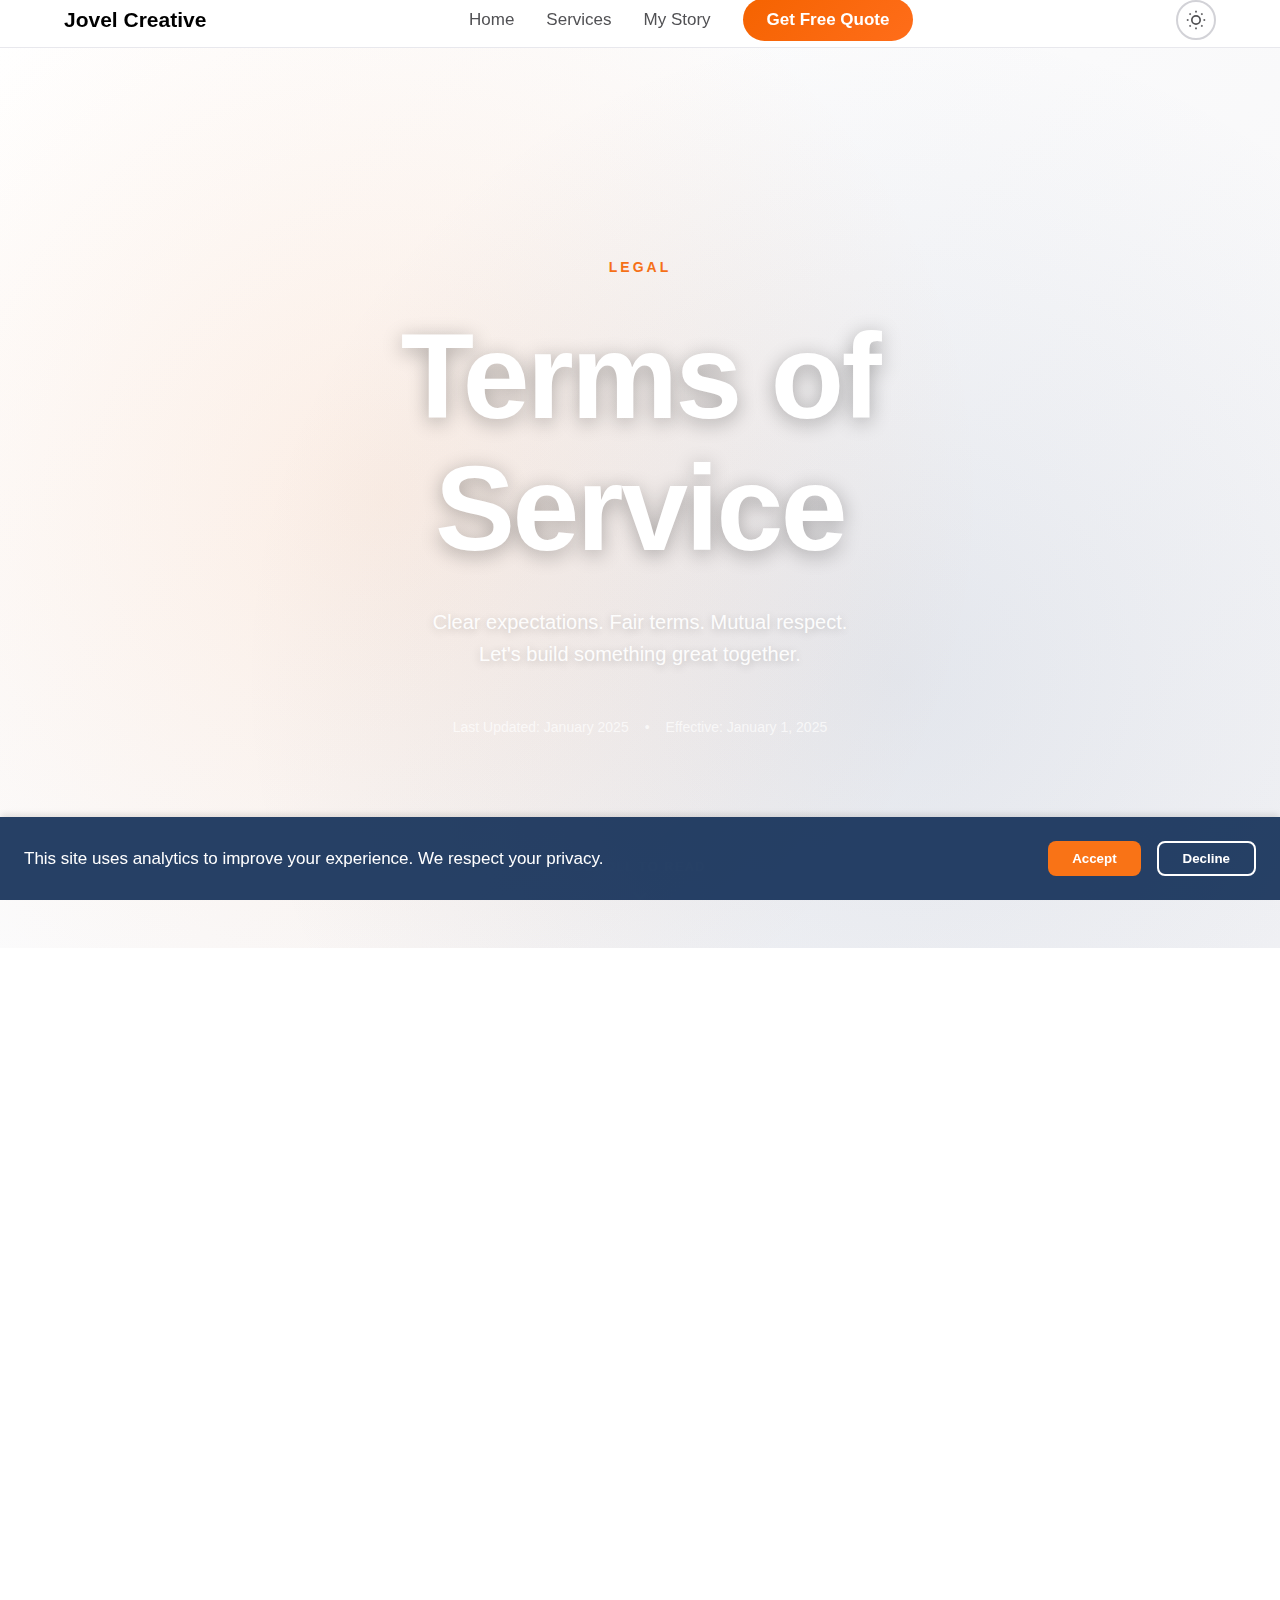
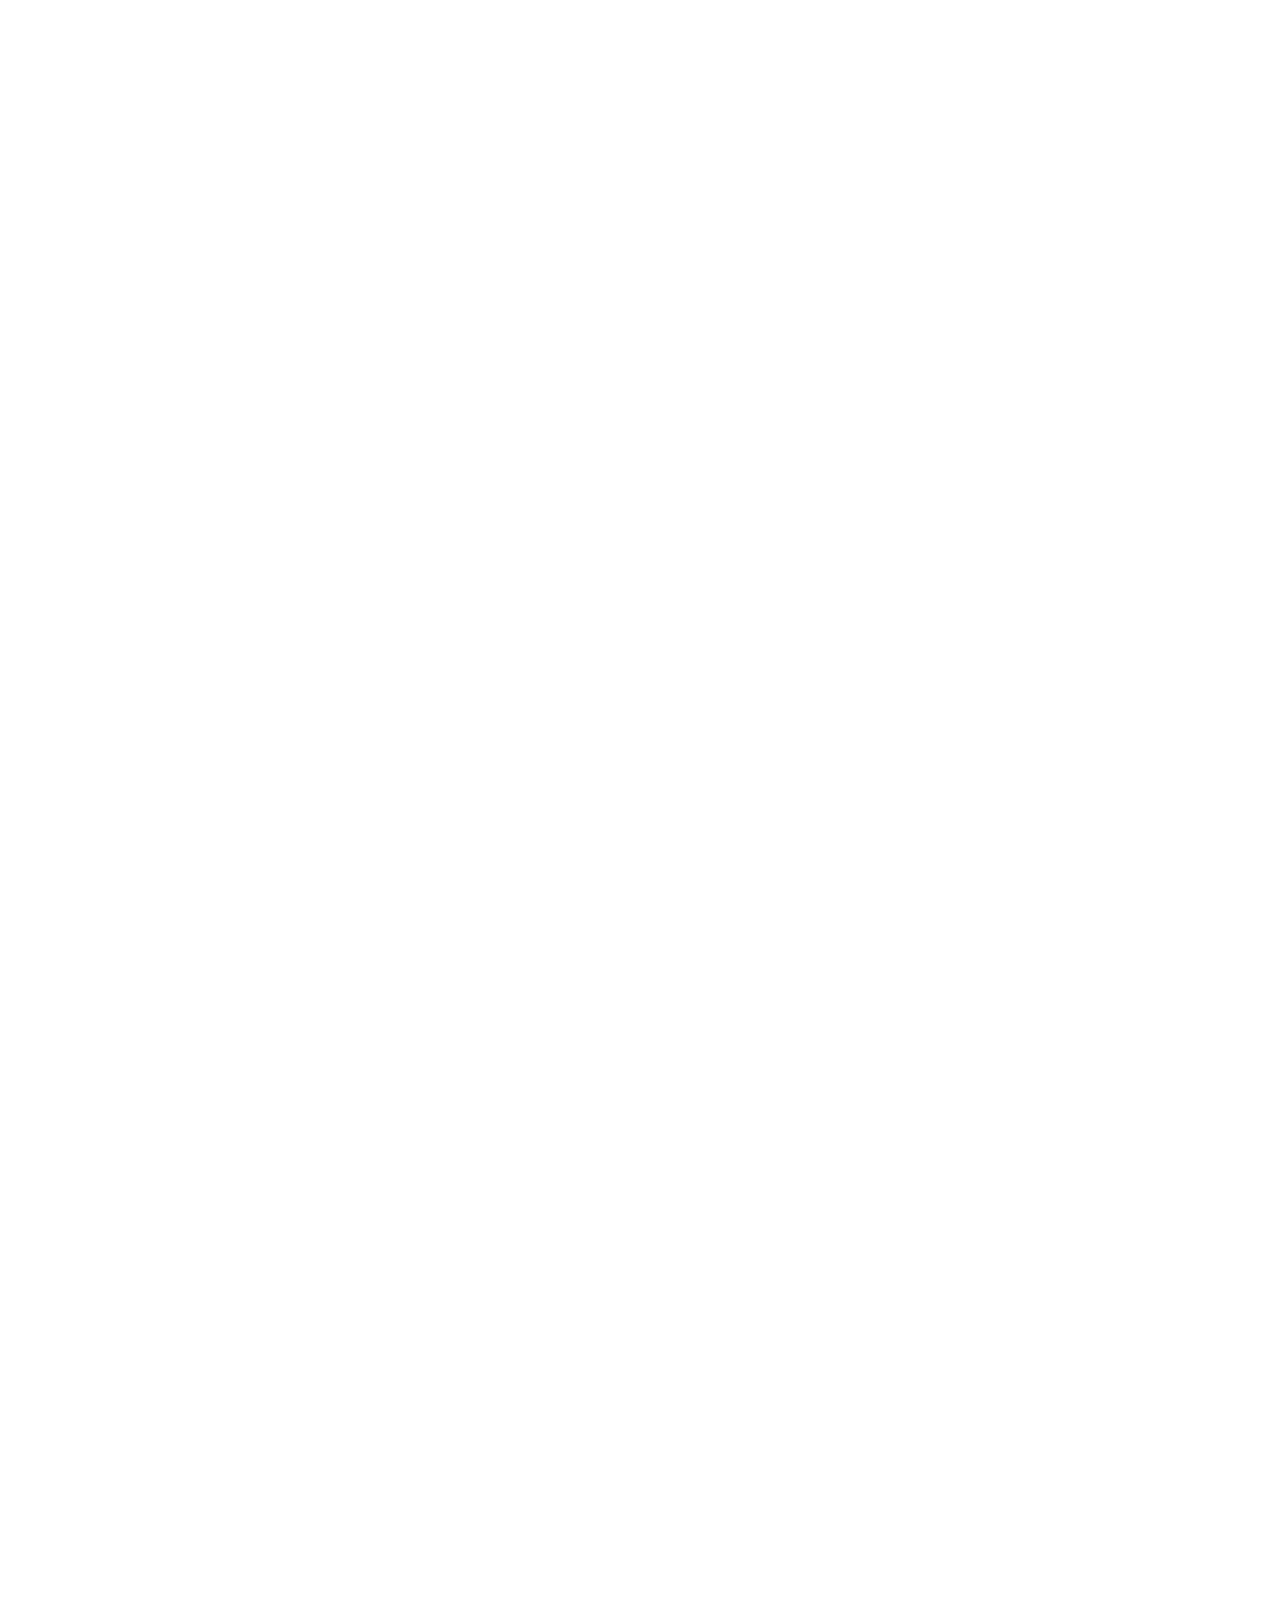
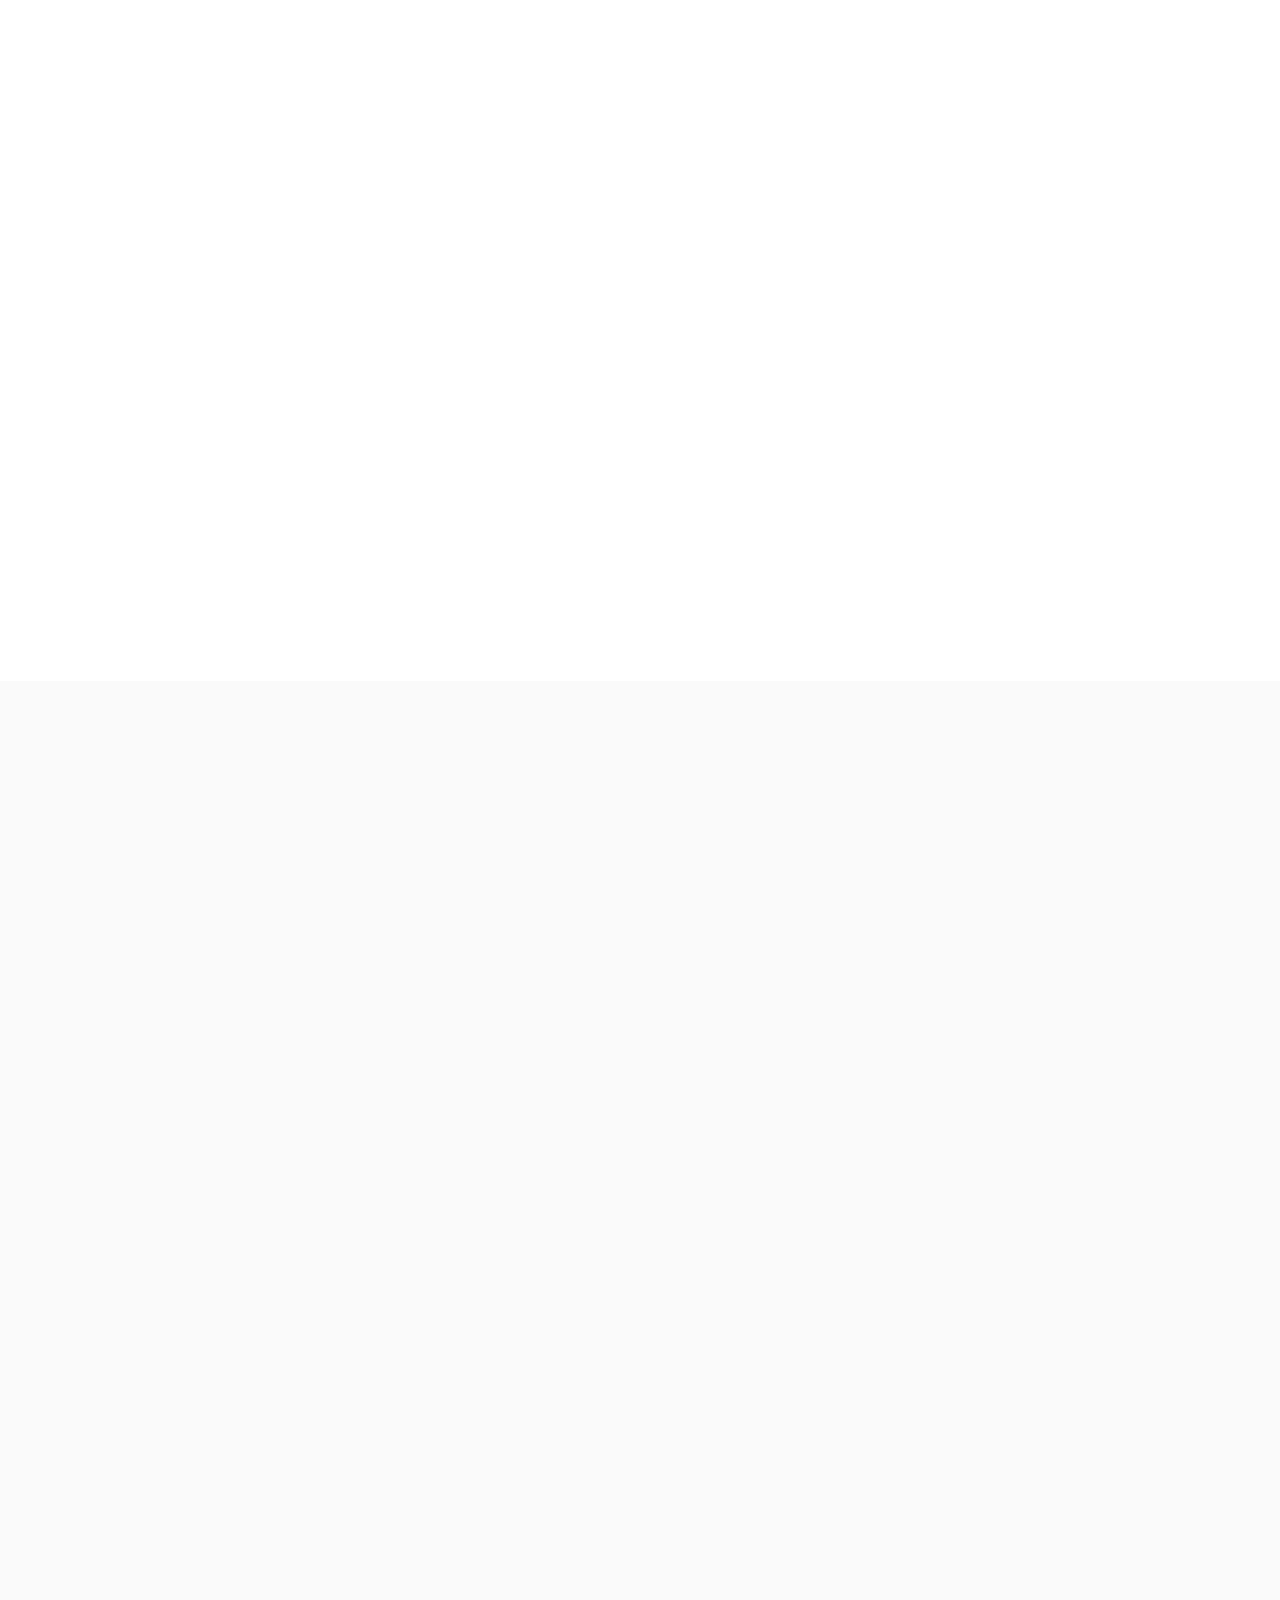
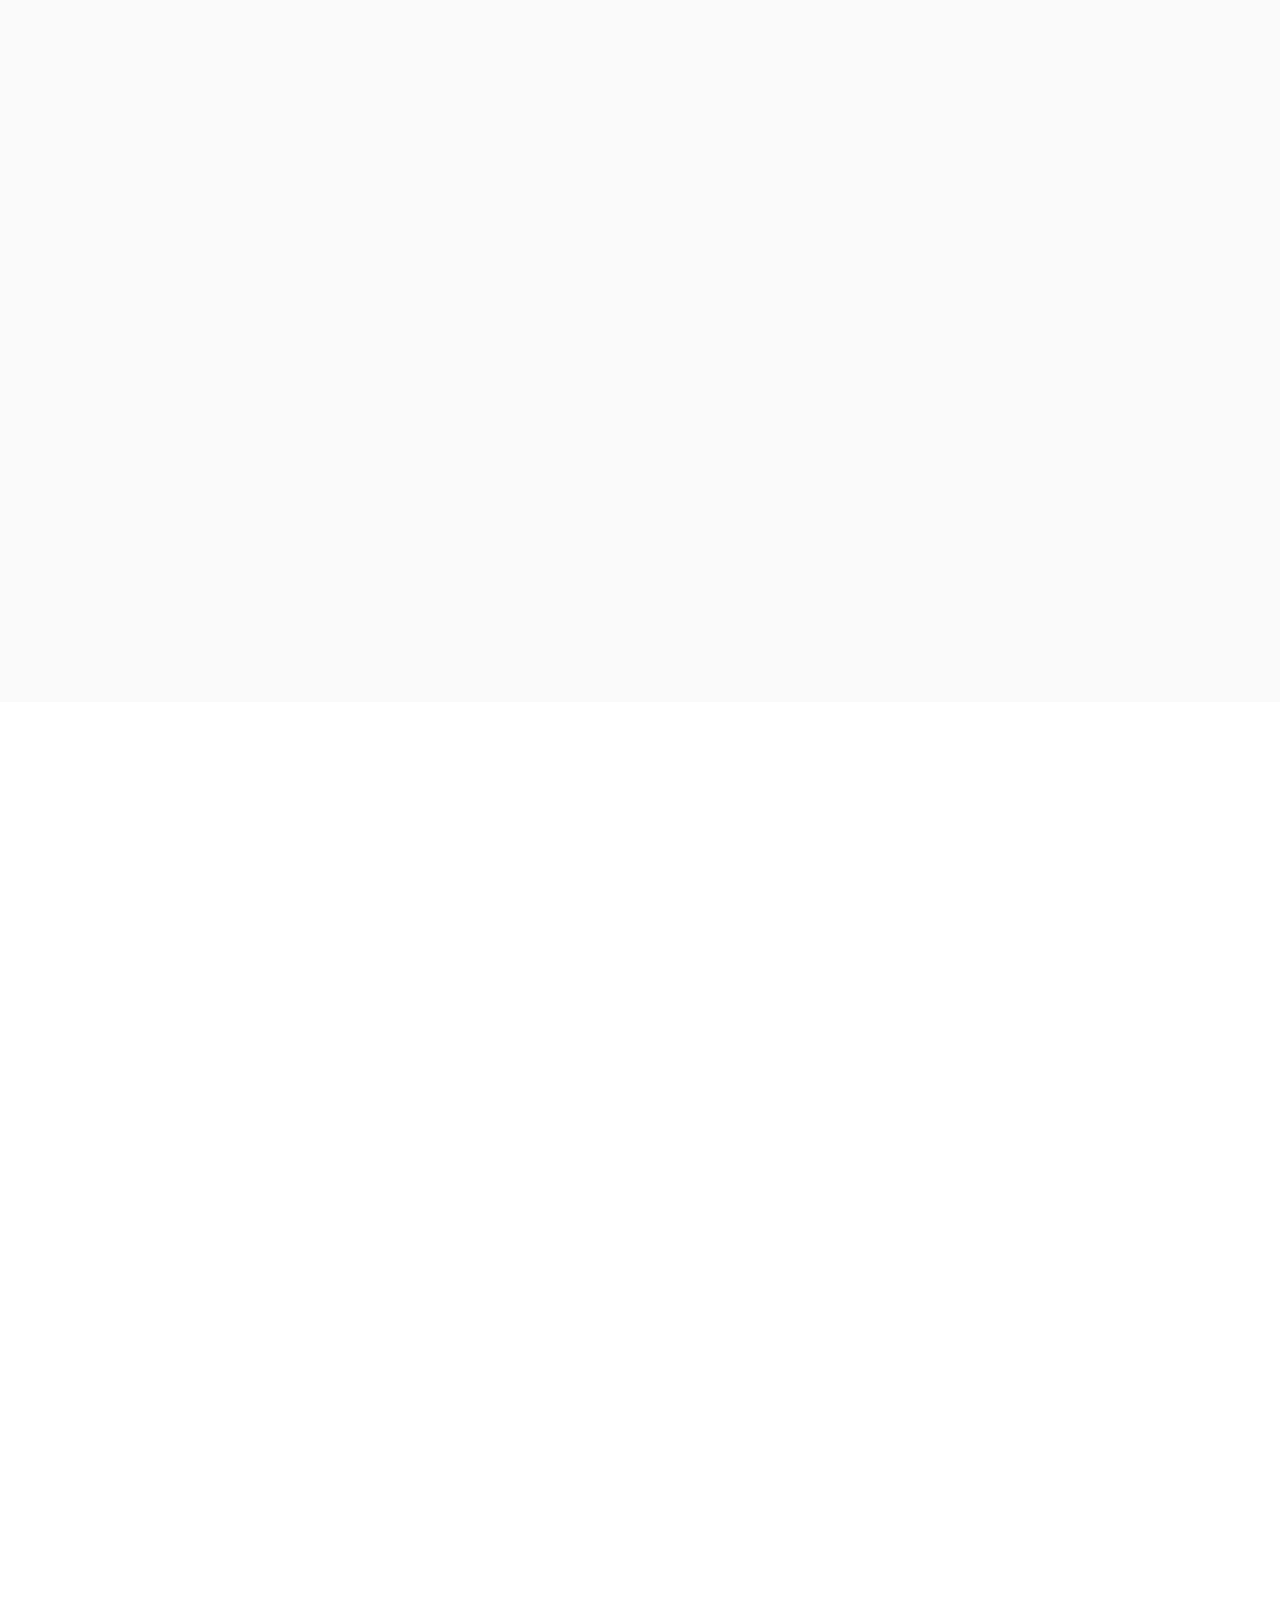
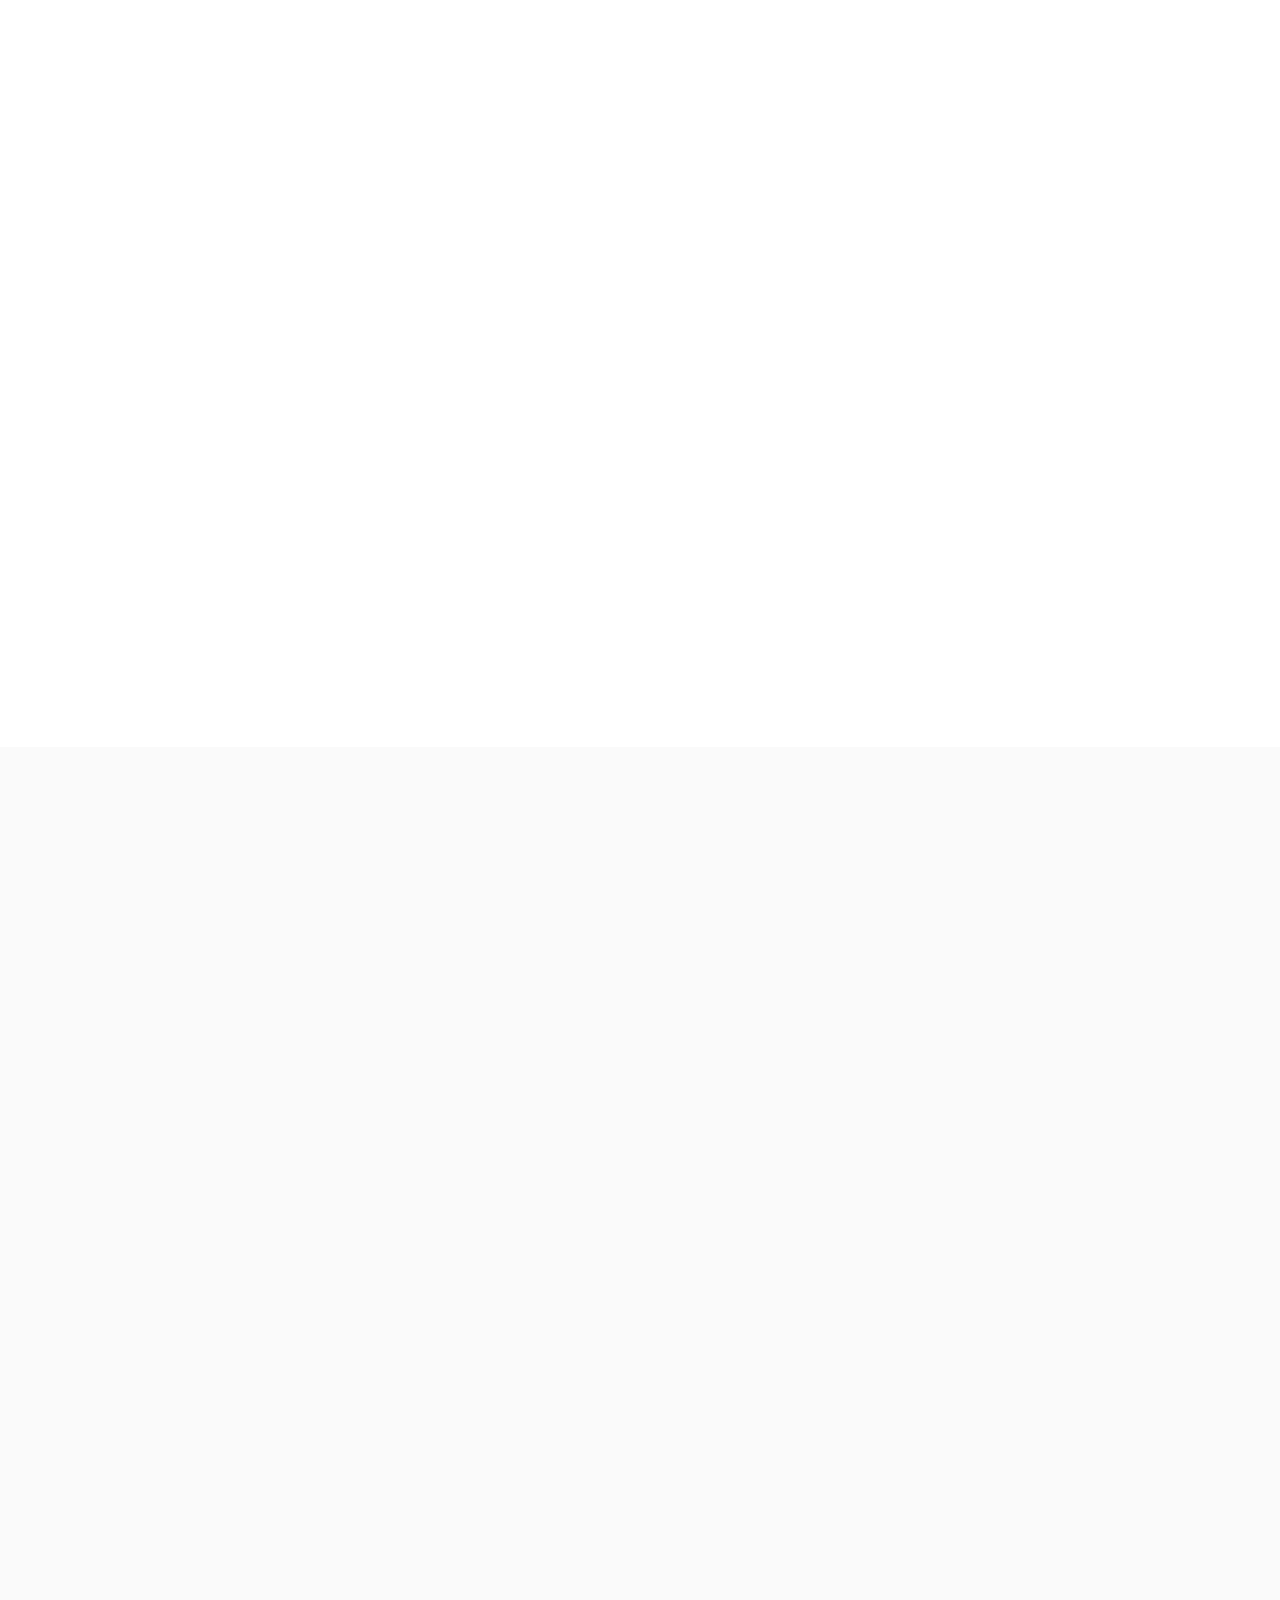
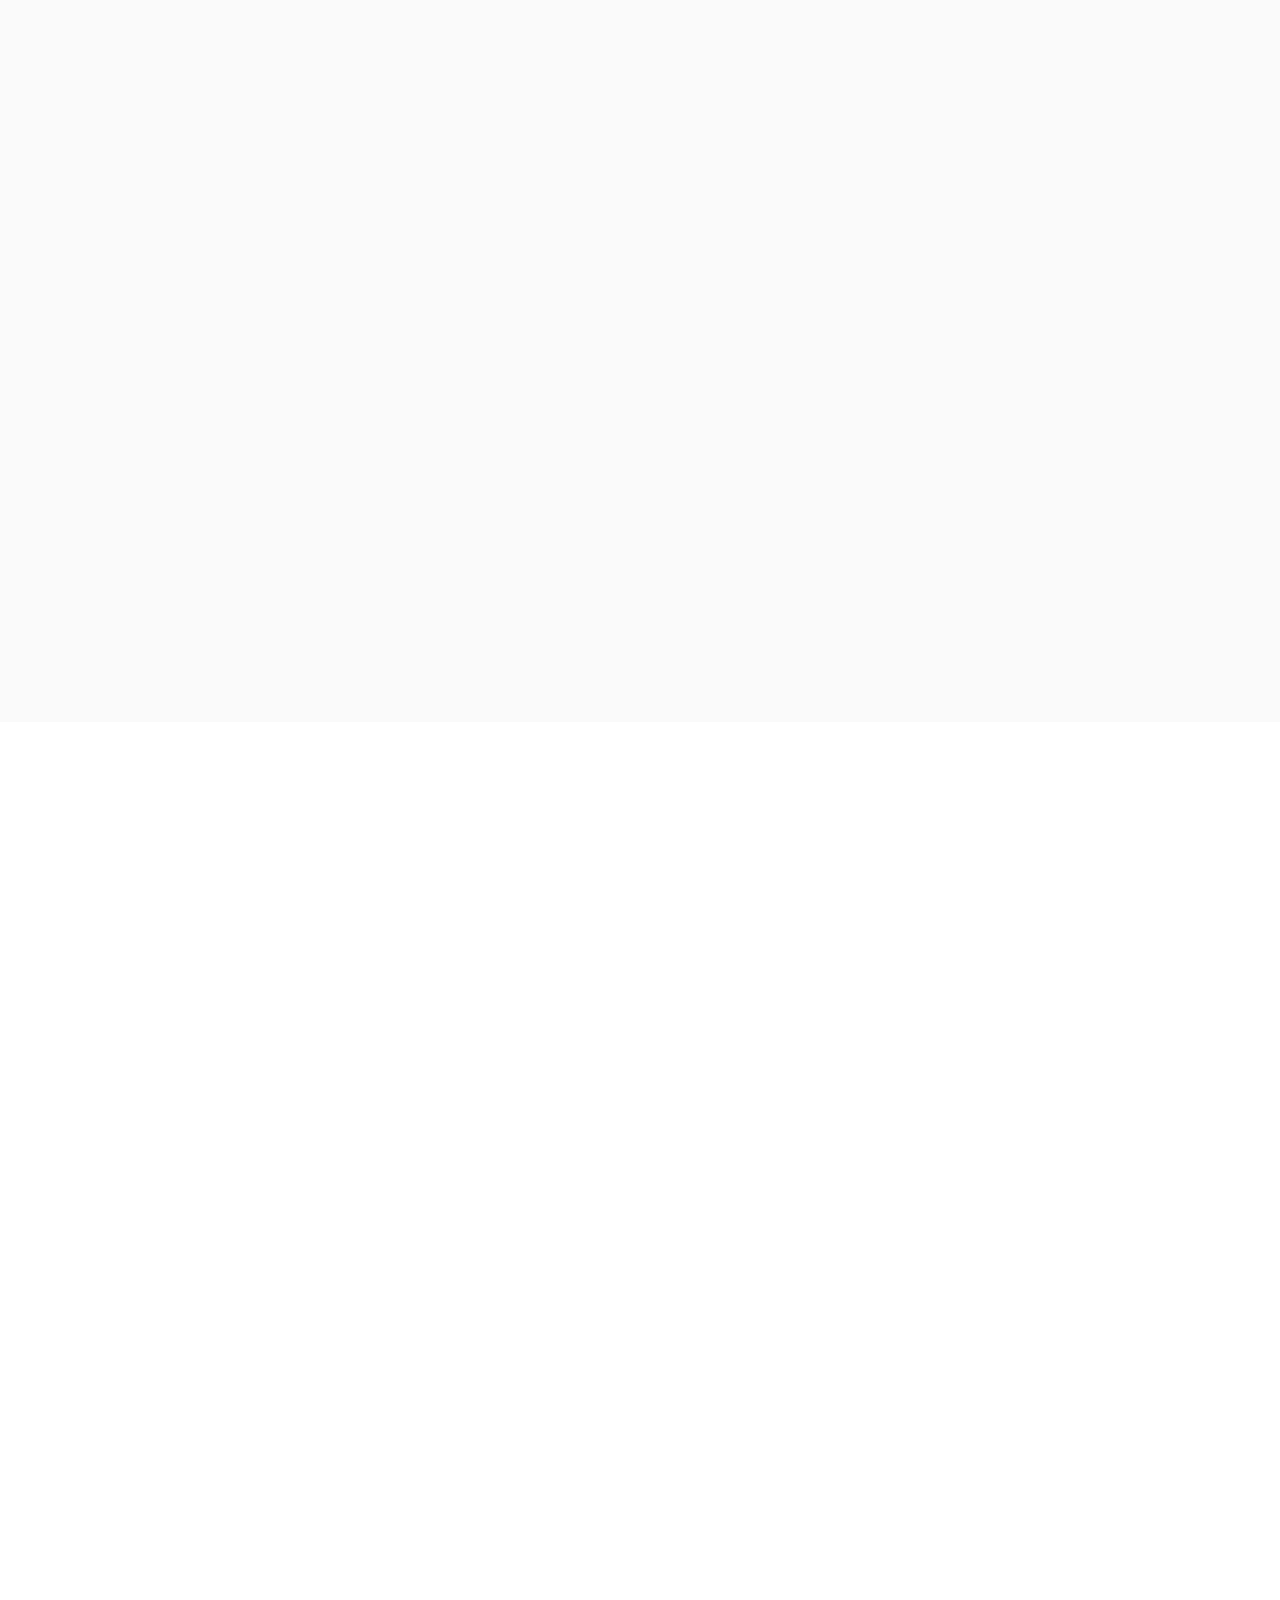
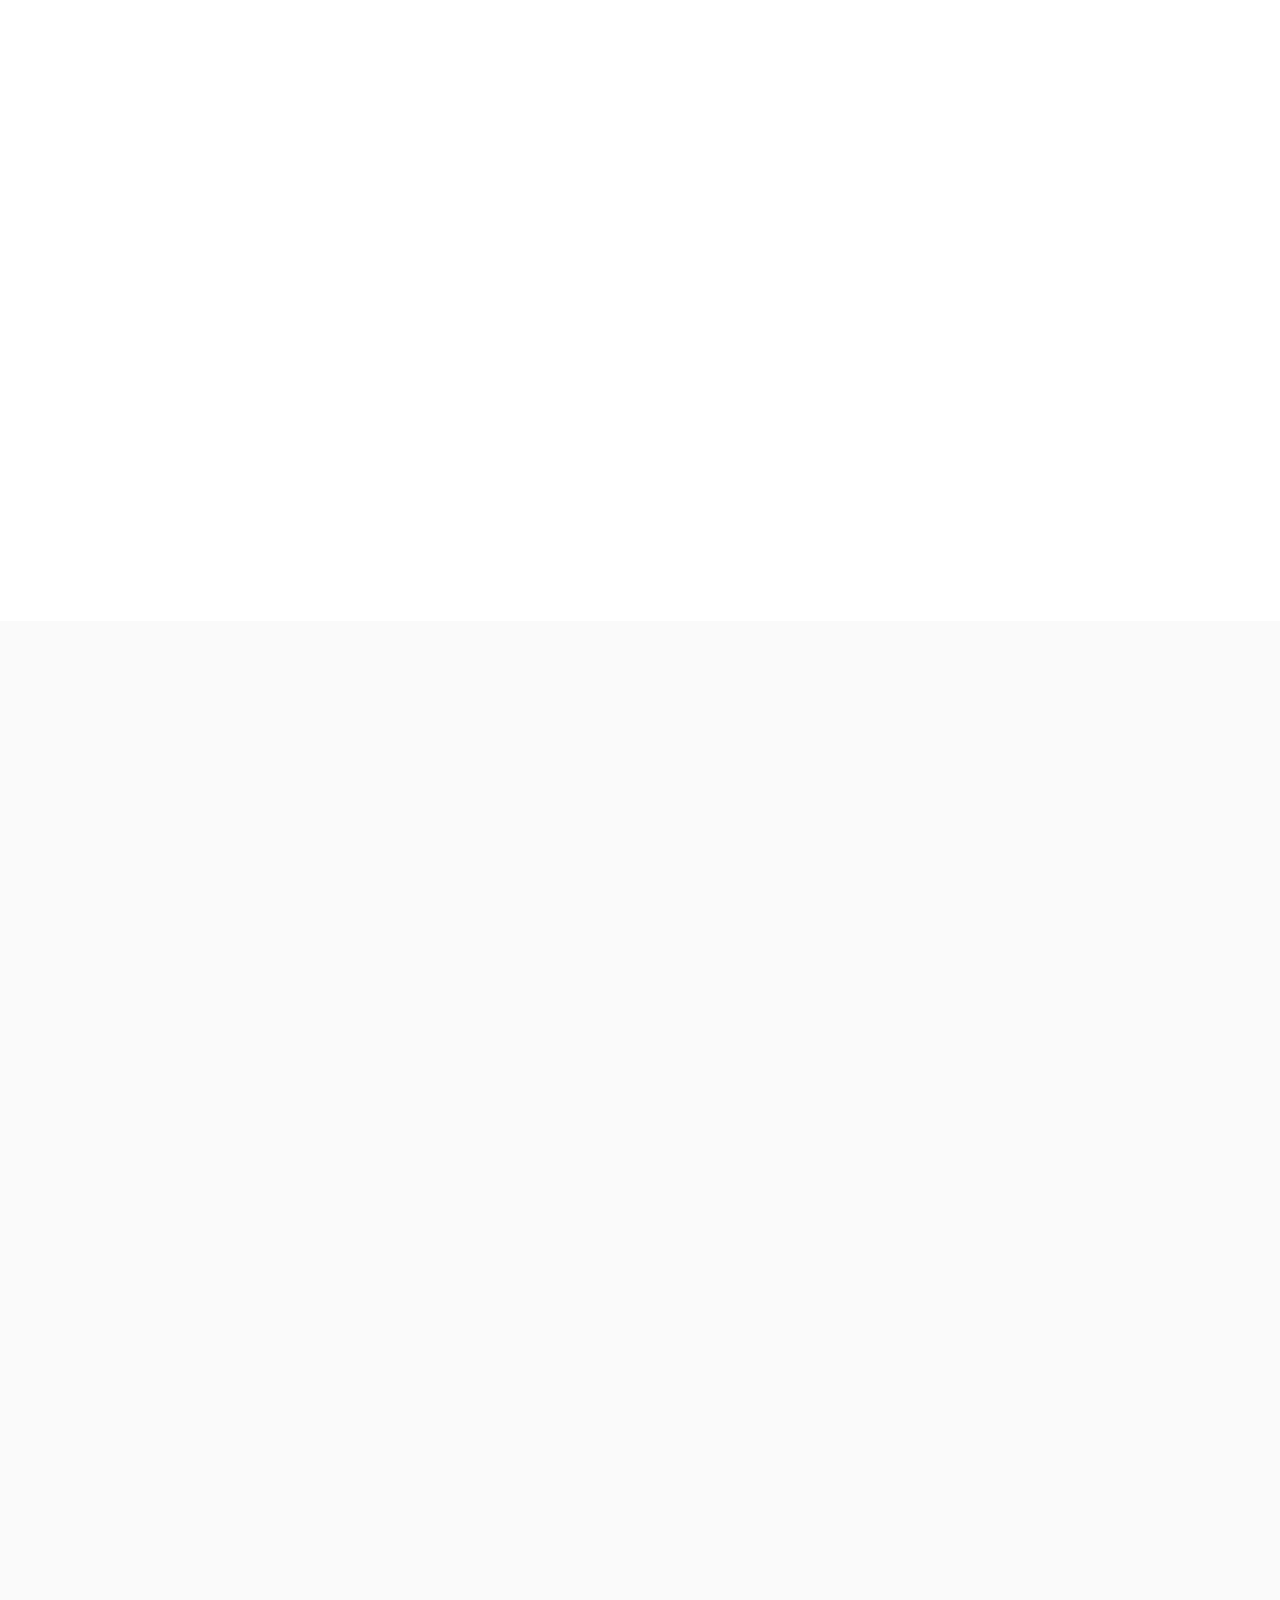
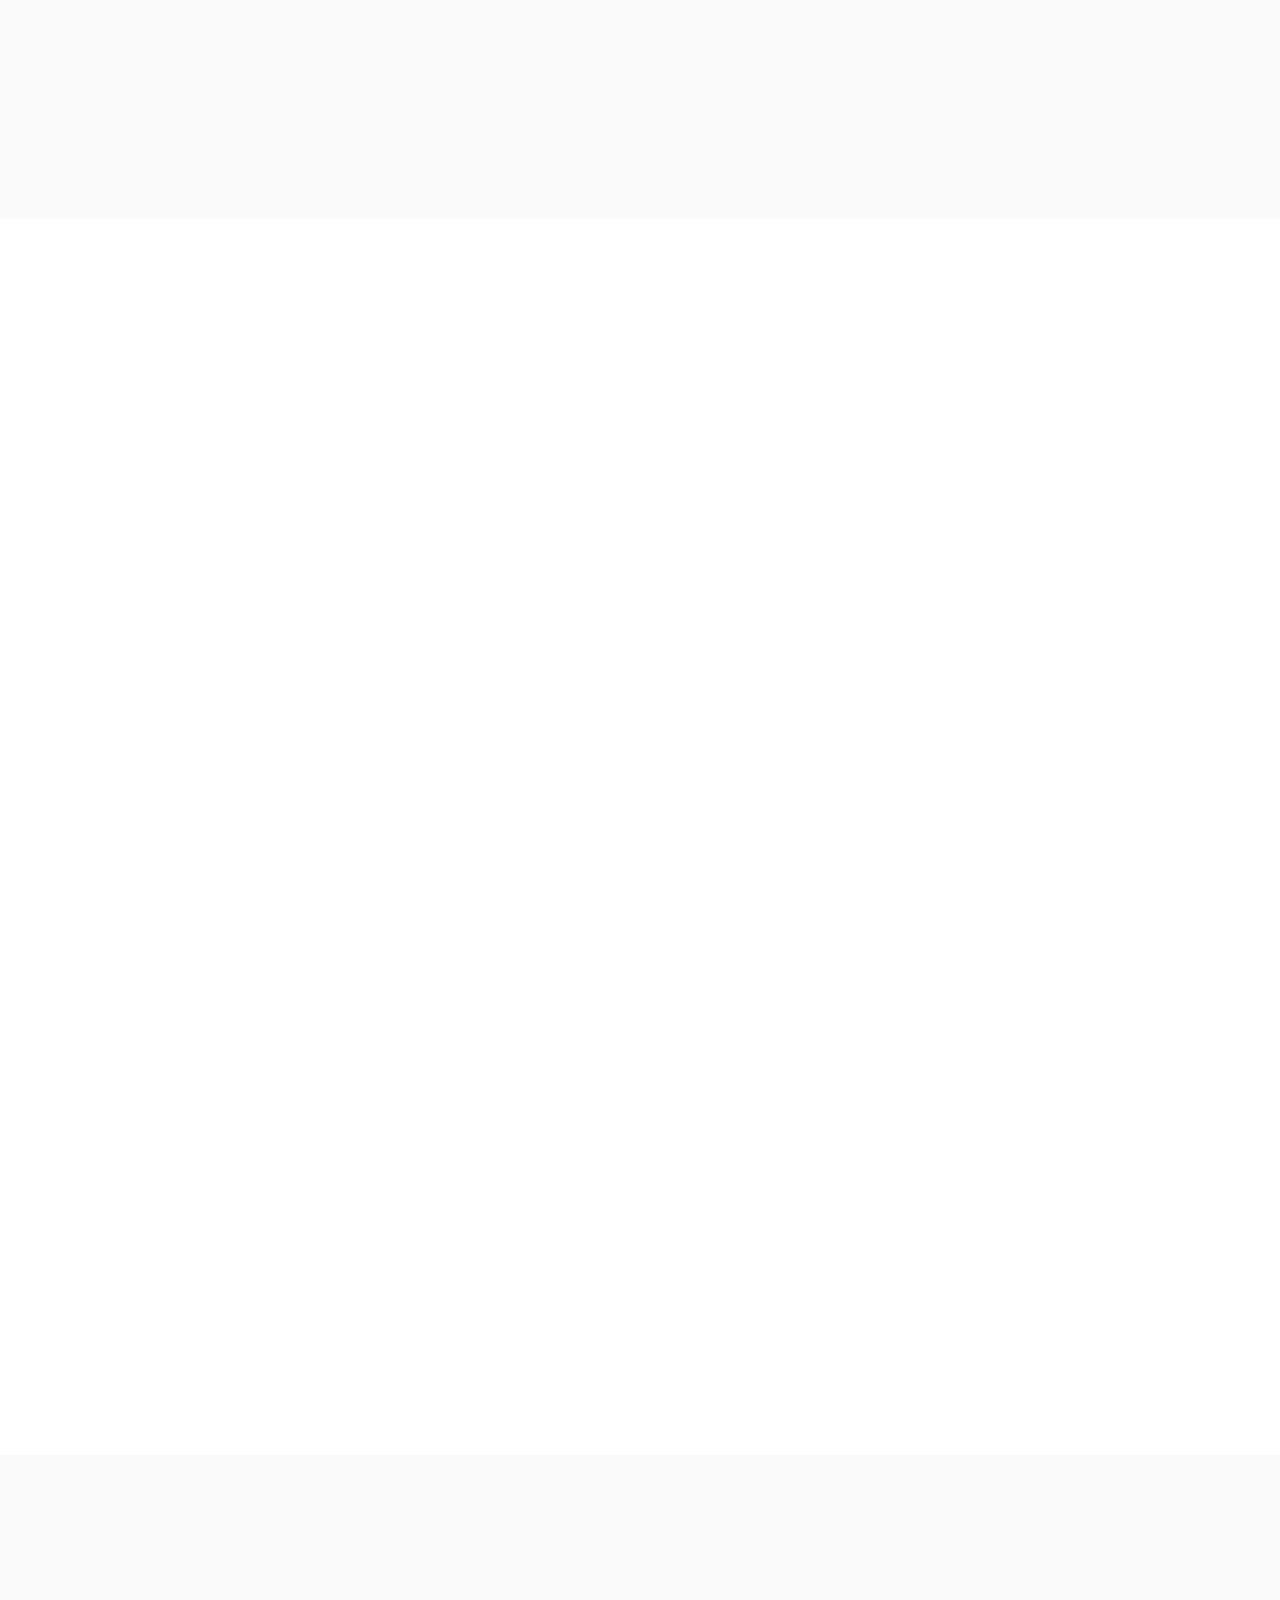
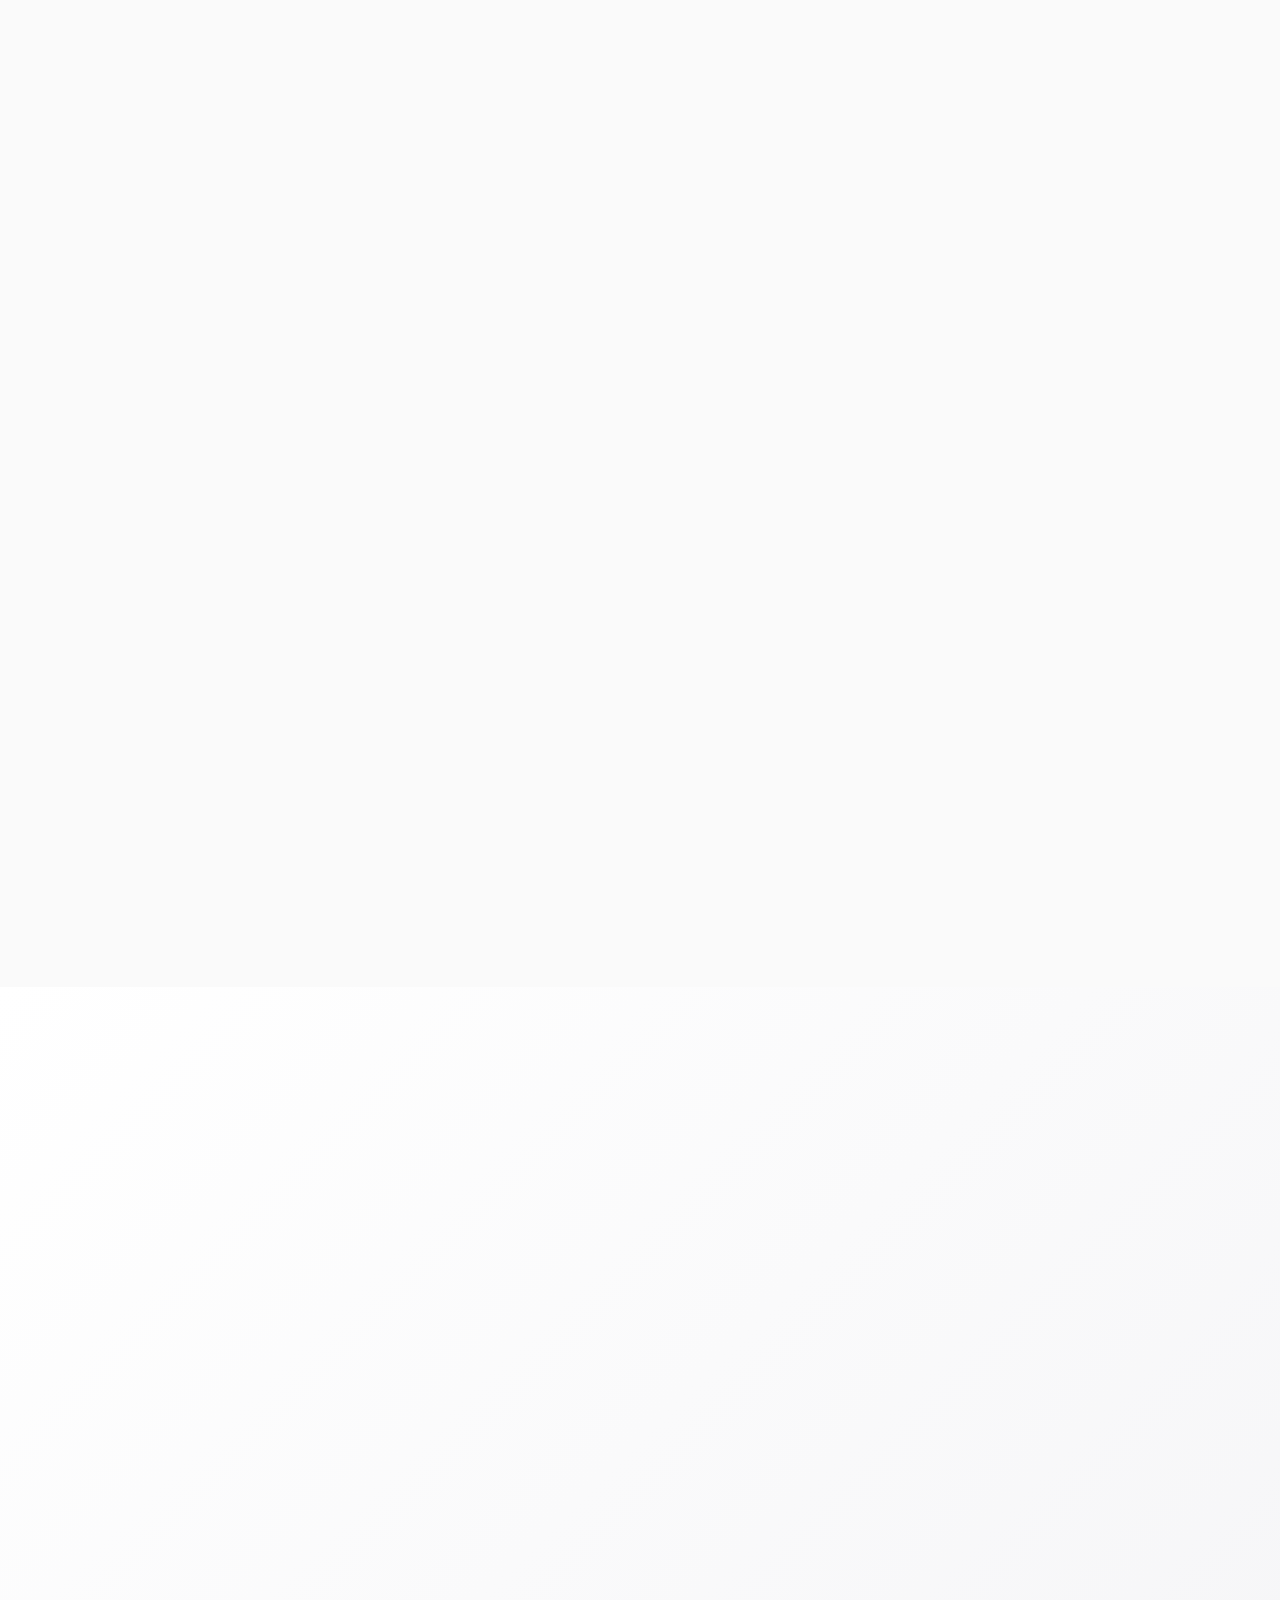
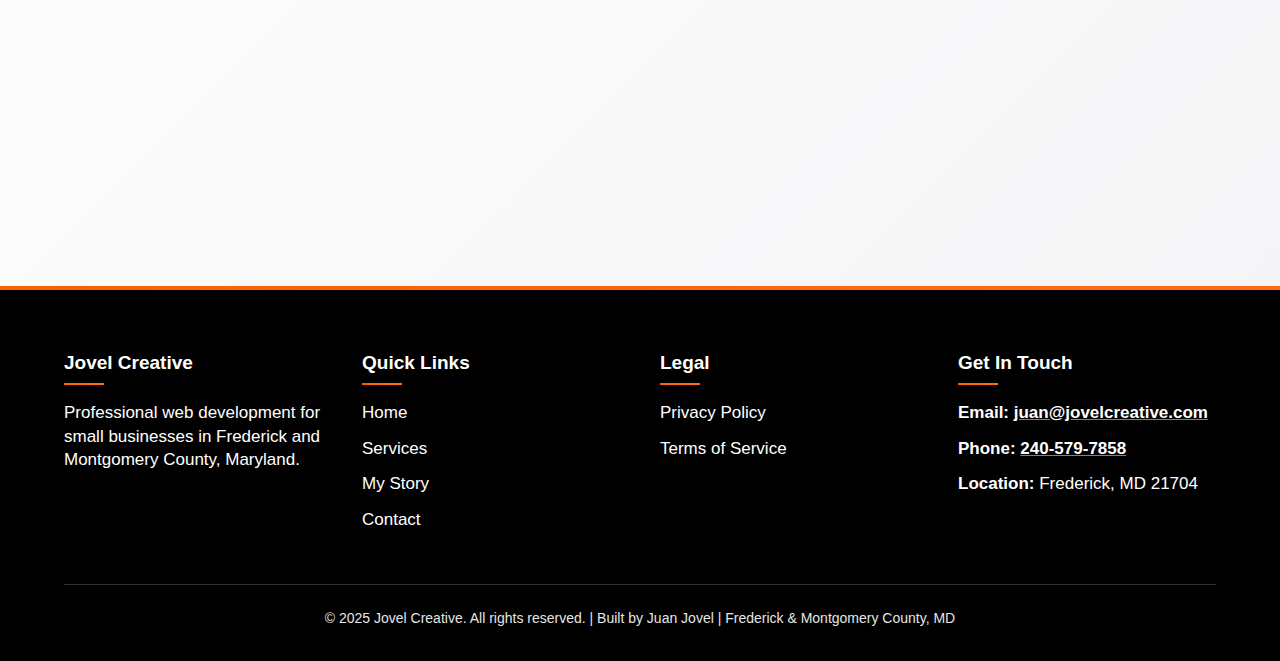
<file: terms-of-service.html>
<!DOCTYPE html>
<html lang="en">
<head>
  <meta charset="UTF-8">
  <meta name="viewport" content="width=device-width, initial-scale=1.0">

  <title>Terms of Service | Jovel Creative</title>
  <meta name="description" content="Terms of Service for Jovel Creative. Read our service terms, project agreements, and legal policies.">
  <meta name="robots" content="index, follow">

  <link rel="icon" type="image/x-icon" href="/favicon.ico">
  <link rel="preconnect" href="https://fonts.googleapis.com">
  <link rel="preconnect" href="https://fonts.gstatic.com" crossorigin>
  <link href="https://fonts.googleapis.com/css2?family=Inter:wght@400;500;600;700;800;900&display=swap" rel="stylesheet">

  <link rel="stylesheet" href="/css/styles-new.css">
  <link rel="stylesheet" href="/css/privacy.css">

  <script async src="https://www.googletagmanager.com/gtag/js?id=G-XXXXXXXXXX"></script>
  <script src="/js/analytics.js"></script>
</head>
<body>

  <a href="#main-content" class="skip-to-main">Skip to main content</a>

  <!-- ==================== HEADER ==================== -->
  <header class="site-header">
    <div class="container">
      <nav class="nav-container" role="navigation">
        <a href="/" class="logo">Jovel Creative</a>

        <ul class="nav-menu">
          <li><a href="/" class="nav-link">Home</a></li>
          <li><a href="/services.html" class="nav-link">Services</a></li>
          <li><a href="/about.html" class="nav-link">My Story</a></li>
          <li><a href="/contact.html" class="btn-nav-cta">Get Free Quote</a></li>
        </ul>

        <button class="dark-mode-toggle" aria-label="Toggle dark mode">
          <svg class="sun-icon" viewBox="0 0 24 24" fill="none" stroke="currentColor" stroke-width="2">
            <circle cx="12" cy="12" r="5"></circle>
            <line x1="12" y1="1" x2="12" y2="3"></line>
            <line x1="12" y1="21" x2="12" y2="23"></line>
            <line x1="4.22" y1="4.22" x2="5.64" y2="5.64"></line>
            <line x1="18.36" y1="18.36" x2="19.78" y2="19.78"></line>
            <line x1="1" y1="12" x2="3" y2="12"></line>
            <line x1="21" y1="12" x2="23" y2="12"></line>
            <line x1="4.22" y1="19.78" x2="5.64" y2="18.36"></line>
            <line x1="18.36" y1="5.64" x2="19.78" y2="4.22"></line>
          </svg>
          <svg class="moon-icon" viewBox="0 0 24 24" fill="none" stroke="currentColor" stroke-width="2">
            <path d="M21 12.79A9 9 0 1 1 11.21 3 7 7 0 0 0 21 12.79z"></path>
          </svg>
        </button>

        <button class="mobile-menu-toggle" aria-label="Toggle mobile menu">
          <span class="hamburger"></span>
        </button>
      </nav>
    </div>
  </header>

  <!-- ==================== MAIN CONTENT ==================== -->
  <main id="main-content">

    <!-- ==================== 100VH HERO ==================== -->
    <section class="privacy-hero">
      <div class="privacy-hero-gradient"></div>
      <div class="container">
        <div class="privacy-hero-content">
          <p class="privacy-hero-label">Legal</p>
          <h1 class="privacy-hero-title">Terms of<br>Service</h1>
          <p class="privacy-hero-subtitle">
            Clear expectations. Fair terms. Mutual respect.<br>
            Let's build something great together.
          </p>
          <div class="privacy-hero-meta">
            <span>Last Updated: January 2025</span>
            <span>•</span>
            <span>Effective: January 1, 2025</span>
          </div>
        </div>
      </div>
      <div class="scroll-indicator">
        <span>Scroll to read</span>
        <svg viewBox="0 0 24 24" fill="none" stroke="currentColor" stroke-width="2">
          <polyline points="6 9 12 15 18 9"></polyline>
        </svg>
      </div>
    </section>

    <!-- ==================== QUICK SUMMARY ==================== -->
    <section class="privacy-section">
      <div class="container-narrow">
        <div class="section-intro fade-in">
          <h2 class="section-title">The Agreement</h2>
          <p class="section-lead">
            These terms govern our working relationship. By hiring Jovel Creative, you agree to these terms.
            They protect both of us and ensure we're aligned from day one.
          </p>
        </div>

        <div class="privacy-cards">
          <div class="privacy-card fade-in">
            <div class="card-number">01</div>
            <h3>Your Commitment</h3>
            <p>Provide content, feedback, and timely payment. Be available for check-ins.</p>
          </div>
          <div class="privacy-card fade-in">
            <div class="card-number">02</div>
            <h3>My Commitment</h3>
            <p>Deliver quality work on time. Communicate clearly. Support you after launch.</p>
          </div>
          <div class="privacy-card fade-in">
            <div class="card-number">03</div>
            <h3>Mutual Respect</h3>
            <p>Honest communication. Fair pricing. Partnership mindset. No surprises.</p>
          </div>
        </div>
      </div>
    </section>

    <!-- ==================== SERVICES ==================== -->
    <section class="privacy-section">
      <div class="container-narrow">
        <div class="privacy-content fade-in">
          <h2 class="content-title">Services Offered</h2>

          <div class="content-block">
            <h3>Web Development</h3>
            <p>I provide custom web development services including:</p>
            <ul>
              <li>Custom website design and development</li>
              <li>Responsive mobile-first layouts</li>
              <li>SEO optimization</li>
              <li>Google Analytics integration</li>
              <li>Contact form setup</li>
              <li>Content management systems (where applicable)</li>
              <li>E-commerce integration (optional)</li>
            </ul>
          </div>

          <div class="content-block">
            <h3>Project Process</h3>
            <p>Every project follows this process:</p>
            <ul>
              <li><strong>Discovery</strong> - Free 15-30 minute consultation to understand your needs</li>
              <li><strong>Proposal</strong> - Detailed quote with scope, timeline, and pricing</li>
              <li><strong>Agreement</strong> - Signed contract and 50% deposit to start</li>
              <li><strong>Design</strong> - Visual mockups for your approval</li>
              <li><strong>Development</strong> - Building your site with regular updates</li>
              <li><strong>Review</strong> - Testing, revisions, and final approval</li>
              <li><strong>Launch</strong> - Deployment, training, and handoff</li>
              <li><strong>Support</strong> - 30 days of free post-launch support</li>
            </ul>
          </div>

          <div class="content-block">
            <h3>What's Not Included</h3>
            <p>Unless specifically agreed upon in writing:</p>
            <ul>
              <li>Content writing (you provide text and images)</li>
              <li>Photography or videography</li>
              <li>Logo design or branding</li>
              <li>Ongoing monthly maintenance (available separately)</li>
              <li>Major changes after launch (billed separately)</li>
            </ul>
            <p class="text-note">Need these services? Let's discuss add-ons during the proposal phase.</p>
          </div>
        </div>
      </div>
    </section>

    <!-- ==================== PRICING & PAYMENT ==================== -->
    <section class="privacy-section bg-light">
      <div class="container-narrow">
        <div class="privacy-content fade-in">
          <h2 class="content-title">Pricing & Payment</h2>

          <div class="content-block">
            <h3>Project Pricing</h3>
            <p>All pricing is discussed upfront and outlined in your custom proposal. Pricing depends on:</p>
            <ul>
              <li>Number of pages</li>
              <li>Custom features and integrations</li>
              <li>Timeline requirements</li>
              <li>Complexity of design</li>
            </ul>
            <p class="text-note">Founding clients receive 30% off standard rates. Check homepage for availability.</p>
          </div>

          <div class="content-block">
            <h3>Payment Terms</h3>
            <ul>
              <li><strong>50% deposit</strong> - Required to start work, due upon contract signing</li>
              <li><strong>50% final payment</strong> - Due before site launch</li>
              <li><strong>Payment methods</strong> - Bank transfer, Zelle, check, or credit card (3% processing fee)</li>
              <li><strong>Invoices</strong> - Sent via email with clear payment instructions</li>
              <li><strong>Late payments</strong> - Work pauses after 7 days; 1.5% monthly interest after 30 days</li>
            </ul>
          </div>

          <div class="content-block">
            <h3>Refund Policy</h3>
            <p>Because of the custom nature of web development:</p>
            <ul>
              <li><strong>Before design starts</strong> - Full deposit refund minus 10% admin fee</li>
              <li><strong>After design approval</strong> - No refund on deposit; remaining balance adjusted</li>
              <li><strong>After development starts</strong> - No refunds; payment for completed work applies</li>
            </ul>
            <p class="text-note">I want you to be happy. If there's an issue, let's talk and find a solution.</p>
          </div>
        </div>
      </div>
    </section>

    <!-- ==================== CLIENT RESPONSIBILITIES ==================== -->
    <section class="privacy-section">
      <div class="container-narrow">
        <div class="privacy-content fade-in">
          <h2 class="content-title">Client Responsibilities</h2>

          <div class="content-block">
            <h3>Content & Materials</h3>
            <p>You agree to provide:</p>
            <ul>
              <li>All text content, written and proofread</li>
              <li>High-quality images (minimum 1920px wide)</li>
              <li>Logo files in vector format (.svg, .ai, or .eps)</li>
              <li>Brand colors and fonts (if applicable)</li>
              <li>Access to necessary accounts (hosting, domain, etc.)</li>
            </ul>
            <p class="text-note">Delays in providing content will extend the project timeline.</p>
          </div>

          <div class="content-block">
            <h3>Feedback & Approvals</h3>
            <p>You agree to:</p>
            <ul>
              <li>Provide timely feedback (within 5 business days)</li>
              <li>Approve design mockups before development begins</li>
              <li>Consolidate feedback from your team into one response</li>
              <li>Review staging site and provide final approval</li>
            </ul>
          </div>

          <div class="content-block">
            <h3>Revisions</h3>
            <p>Included revisions vary by package:</p>
            <ul>
              <li><strong>Starter Package</strong> - 2 rounds of revisions</li>
              <li><strong>Professional Package</strong> - 3 rounds of revisions</li>
              <li><strong>Premium Package</strong> - Unlimited revisions during development</li>
            </ul>
            <p class="text-note">Major scope changes beyond original proposal are billed separately.</p>
          </div>
        </div>
      </div>
    </section>

    <!-- ==================== INTELLECTUAL PROPERTY ==================== -->
    <section class="privacy-section bg-light">
      <div class="container-narrow">
        <div class="privacy-content fade-in">
          <h2 class="content-title">Intellectual Property</h2>

          <div class="content-block">
            <h3>What You Own</h3>
            <p>After final payment, you own:</p>
            <ul>
              <li>All custom code I write for your site</li>
              <li>All design files created specifically for your project</li>
              <li>Full rights to your website and its content</li>
              <li>Source files upon request</li>
            </ul>
          </div>

          <div class="content-block">
            <h3>What I Retain</h3>
            <p>I retain rights to:</p>
            <ul>
              <li>Reusable code libraries and frameworks</li>
              <li>Design techniques and methodologies</li>
              <li>Portfolio rights to showcase your project</li>
              <li>Case study rights (with your approval)</li>
            </ul>
            <p class="text-note">Don't want your project in my portfolio? Just let me know.</p>
          </div>

          <div class="content-block">
            <h3>Third-Party Assets</h3>
            <p>Some projects may use:</p>
            <ul>
              <li>Google Fonts (open source)</li>
              <li>Open source JavaScript libraries</li>
              <li>Stock photos (properly licensed)</li>
            </ul>
            <p>All third-party assets are properly licensed and documented.</p>
          </div>
        </div>
      </div>
    </section>

    <!-- ==================== WARRANTIES ==================== -->
    <section class="privacy-section">
      <div class="container-narrow">
        <div class="privacy-content fade-in">
          <h2 class="content-title">Warranties & Guarantees</h2>

          <div class="content-block">
            <h3>What I Guarantee</h3>
            <ul>
              <li><strong>Code quality</strong> - Clean, standards-compliant, hand-written code</li>
              <li><strong>Browser compatibility</strong> - Works on Chrome, Firefox, Safari, Edge (latest 2 versions)</li>
              <li><strong>Mobile responsive</strong> - Looks great on phones, tablets, and desktops</li>
              <li><strong>Performance</strong> - Fast load times (under 3 seconds on standard connection)</li>
              <li><strong>Bug fixes</strong> - 30 days of free bug fixes after launch</li>
            </ul>
          </div>

          <div class="content-block">
            <h3>Limitations</h3>
            <p>I cannot guarantee:</p>
            <ul>
              <li>Specific search engine rankings or traffic</li>
              <li>Compatibility with outdated browsers (IE11, etc.)</li>
              <li>Website performance on poorly configured hosting</li>
              <li>Results from third-party integrations (payment processors, etc.)</li>
            </ul>
          </div>

          <div class="content-block">
            <h3>Post-Launch Support</h3>
            <p>After launch, you receive:</p>
            <ul>
              <li><strong>30 days free support</strong> - Bug fixes and technical issues</li>
              <li><strong>Training documentation</strong> - How to update your site</li>
              <li><strong>Email support</strong> - I'm here to help</li>
            </ul>
            <p class="text-note">Ongoing monthly support packages available separately.</p>
          </div>
        </div>
      </div>
    </section>

    <!-- ==================== TERMINATION ==================== -->
    <section class="privacy-section bg-light">
      <div class="container-narrow">
        <div class="privacy-content fade-in">
          <h2 class="content-title">Termination</h2>

          <div class="content-block">
            <h3>Client Cancellation</h3>
            <p>You may cancel at any time:</p>
            <ul>
              <li><strong>Before work starts</strong> - Full refund minus 10% admin fee</li>
              <li><strong>During design phase</strong> - Billed for design hours completed</li>
              <li><strong>During development</strong> - Billed for all completed work to date</li>
            </ul>
            <p>You keep all work completed to date.</p>
          </div>

          <div class="content-block">
            <h3>My Right to Terminate</h3>
            <p>I may terminate our agreement if:</p>
            <ul>
              <li>Payment is over 30 days late</li>
              <li>You violate these terms</li>
              <li>You request illegal or unethical work</li>
              <li>Communication breaks down for over 60 days</li>
            </ul>
            <p>In this case, you'll receive completed work and a partial refund for incomplete work.</p>
          </div>
        </div>
      </div>
    </section>

    <!-- ==================== LIABILITY ==================== -->
    <section class="privacy-section">
      <div class="container-narrow">
        <div class="privacy-content fade-in">
          <h2 class="content-title">Limitation of Liability</h2>

          <div class="content-block">
            <h3>Maximum Liability</h3>
            <p>My total liability for any claim is limited to the amount you paid for the project. I am not responsible for:</p>
            <ul>
              <li>Lost profits or business opportunities</li>
              <li>Data loss (you're responsible for backups)</li>
              <li>Third-party service failures</li>
              <li>Hosting or domain issues</li>
              <li>Acts of God, force majeure</li>
            </ul>
          </div>

          <div class="content-block">
            <h3>Indemnification</h3>
            <p>You agree to indemnify me from claims arising from:</p>
            <ul>
              <li>Content you provide (copyright infringement, etc.)</li>
              <li>Your use of the website</li>
              <li>Your violation of any laws or regulations</li>
            </ul>
            <p class="text-note">In plain English: You're responsible for your content being legal and properly licensed.</p>
          </div>
        </div>
      </div>
    </section>

    <!-- ==================== MISCELLANEOUS ==================== -->
    <section class="privacy-section bg-light">
      <div class="container-narrow">
        <div class="privacy-content fade-in">
          <h2 class="content-title">Miscellaneous</h2>

          <div class="content-block">
            <h3>Governing Law</h3>
            <p>These terms are governed by the laws of the State of Maryland. Any disputes will be resolved in Frederick County, Maryland.</p>
          </div>

          <div class="content-block">
            <h3>Changes to Terms</h3>
            <p>I may update these terms occasionally. Changes apply to new projects only. Active projects continue under original terms.</p>
          </div>

          <div class="content-block">
            <h3>Entire Agreement</h3>
            <p>Your signed proposal plus these Terms of Service constitute the entire agreement. Any changes must be in writing and signed by both parties.</p>
          </div>

          <div class="content-block">
            <h3>Severability</h3>
            <p>If any part of these terms is found invalid, the rest remains in effect.</p>
          </div>
        </div>
      </div>
    </section>

    <!-- ==================== CONTACT ==================== -->
    <section class="privacy-section privacy-contact">
      <div class="container-narrow">
        <div class="contact-card fade-in">
          <h2>Questions About These Terms?</h2>
          <p>Let's discuss. I'm happy to clarify anything before we start working together.</p>
          <div class="contact-info">
            <a href="mailto:juan@jovelcreative.com" class="contact-link">
              <svg viewBox="0 0 24 24" fill="none" stroke="currentColor" stroke-width="2">
                <path d="M4 4h16c1.1 0 2 .9 2 2v12c0 1.1-.9 2-2 2H4c-1.1 0-2-.9-2-2V6c0-1.1.9-2 2-2z"></path>
                <polyline points="22,6 12,13 2,6"></polyline>
              </svg>
              juan@jovelcreative.com
            </a>
            <a href="tel:+12405797858" class="contact-link">
              <svg viewBox="0 0 24 24" fill="none" stroke="currentColor" stroke-width="2">
                <path d="M22 16.92v3a2 2 0 0 1-2.18 2 19.79 19.79 0 0 1-8.63-3.07 19.5 19.5 0 0 1-6-6 19.79 19.79 0 0 1-3.07-8.67A2 2 0 0 1 4.11 2h3a2 2 0 0 1 2 1.72 12.84 12.84 0 0 0 .7 2.81 2 2 0 0 1-.45 2.11L8.09 9.91a16 16 0 0 0 6 6l1.27-1.27a2 2 0 0 1 2.11-.45 12.84 12.84 0 0 0 2.81.7A2 2 0 0 1 22 16.92z"></path>
              </svg>
              240-579-7858
            </a>
          </div>
          <a href="/contact.html" class="btn btn-accent btn-large">
            Let's Talk
          </a>
        </div>
      </div>
    </section>

  </main>

  <!-- ==================== FOOTER ==================== -->
  <footer class="site-footer">
    <div class="container">
      <div class="footer-grid">
        <div class="footer-column">
          <h3>Jovel Creative</h3>
          <p>Professional web development for small businesses in Frederick and Montgomery County, Maryland.</p>
        </div>

        <div class="footer-column">
          <h3>Quick Links</h3>
          <ul class="footer-links">
            <li><a href="/">Home</a></li>
            <li><a href="/services.html">Services</a></li>
            <li><a href="/about.html">My Story</a></li>
            <li><a href="/contact.html">Contact</a></li>
          </ul>
        </div>

        <div class="footer-column">
          <h3>Legal</h3>
          <ul class="footer-links">
            <li><a href="/privacy-policy.html">Privacy Policy</a></li>
            <li><a href="/terms-of-service.html">Terms of Service</a></li>
          </ul>
        </div>

        <div class="footer-column">
          <h3>Get In Touch</h3>
          <div class="footer-contact">
            <p><strong>Email:</strong> <a href="mailto:juan@jovelcreative.com">juan@jovelcreative.com</a></p>
            <p><strong>Phone:</strong> <a href="tel:+12405797858">240-579-7858</a></p>
            <p><strong>Location:</strong> Frederick, MD 21704</p>
          </div>
        </div>
      </div>

      <div class="footer-bottom">
        <p>&copy; 2025 Jovel Creative. All rights reserved. | Built by Juan Jovel | Frederick & Montgomery County, MD</p>
      </div>
    </div>
  </footer>

  <!-- Sticky Mobile CTA -->
  <a href="/contact.html" class="mobile-sticky-cta">
    Contact Us
  </a>

  <script src="/js/interactive.js"></script>
  <script src="/js/privacy.js"></script>
  <script src="/js/main.js"></script>
</body>
</html>
</file>
<file: css/styles-new.css>
/*
=====================================================
JOVEL CREATIVE - APPLE-INSPIRED DESIGN SYSTEM
Clean. Minimal. Powerful.
=====================================================
*/

/* ==================== ROOT VARIABLES ==================== */
:root {
  /* Apple-Inspired Color Palette - White Primary, Blue & Orange Accents */
  --color-primary: #000000;           /* Black for text (Apple uses near-black) */
  --color-primary-light: #1d1d1f;     /* Subtle dark gray */
  --color-primary-dark: #000000;

  --color-blue: #0071e3;              /* Apple Blue - for links and accents */
  --color-blue-hover: #0077ed;
  --color-blue-light: #e8f4fd;

  --color-accent: #f56300;            /* Vibrant Orange - hero accents */
  --color-accent-hover: #ff6d1a;
  --color-accent-light: #fff3e0;

  /* Backgrounds - White is primary */
  --color-bg-primary: #ffffff;
  --color-bg-secondary: #f5f5f7;      /* Apple's light gray */
  --color-bg-tertiary: #fbfbfd;

  /* Subtle Gradients */
  --gradient-subtle: linear-gradient(180deg, #ffffff 0%, #f5f5f7 100%);
  --gradient-hero: linear-gradient(135deg, #ffffff 0%, #f5f5f7 100%);
  --gradient-accent: linear-gradient(135deg, #f56300 0%, #ff6d1a 100%);

  --color-success: #30d158;           /* Apple Green */
  --color-neutral-50: #fafafa;
  --color-neutral-100: #f5f5f7;       /* Apple gray */
  --color-neutral-200: #e8e8ed;
  --color-neutral-300: #d2d2d7;
  --color-neutral-600: #86868b;       /* Apple medium gray */
  --color-neutral-700: #515154;
  --color-neutral-800: #1d1d1f;
  --color-neutral-900: #000000;

  --color-white: #ffffff;
  --color-black: #000000;

  /* Typography - Apple uses SF Pro */
  --font-primary: -apple-system, BlinkMacSystemFont, 'SF Pro Display', 'SF Pro Text', 'Helvetica Neue', sans-serif;

  /* Font Sizes - Apple uses HUGE text */
  --text-xs: 0.75rem;     /* 12px */
  --text-sm: 0.875rem;    /* 14px */
  --text-base: 1.0625rem; /* 17px - Apple's body size */
  --text-lg: 1.1875rem;   /* 19px */
  --text-xl: 1.3125rem;   /* 21px */
  --text-2xl: 1.5rem;     /* 24px */
  --text-3xl: 2rem;       /* 32px */
  --text-4xl: 2.5rem;     /* 40px */
  --text-5xl: 3rem;       /* 48px */
  --text-6xl: 4rem;       /* 64px */
  --text-7xl: 5rem;       /* 80px */
  --text-8xl: 6rem;       /* 96px - Apple hero size */
  --text-9xl: 7rem;       /* 112px */

  /* Font Weights - Apple's precise weights */
  --font-normal: 400;
  --font-medium: 500;
  --font-semibold: 600;
  --font-bold: 700;
  --font-extrabold: 800;
  --font-black: 900;

  /* Line Heights - Apple's generous spacing */
  --leading-tight: 1.05;
  --leading-normal: 1.2;
  --leading-relaxed: 1.4;
  --leading-loose: 1.6;

  /* Spacing - Apple's generous whitespace */
  --space-1: 0.25rem;
  --space-2: 0.5rem;
  --space-3: 0.75rem;
  --space-4: 1rem;
  --space-5: 1.25rem;
  --space-6: 1.5rem;
  --space-8: 2rem;
  --space-10: 2.5rem;
  --space-12: 3rem;
  --space-16: 4rem;
  --space-20: 5rem;
  --space-24: 6rem;
  --space-32: 8rem;
  --space-40: 10rem;

  /* Border Radius - Apple uses larger, softer corners */
  --radius-sm: 0.5rem;      /* 8px */
  --radius-md: 0.75rem;     /* 12px */
  --radius-lg: 1rem;        /* 16px */
  --radius-xl: 1.125rem;    /* 18px - Apple card radius */
  --radius-2xl: 1.5rem;     /* 24px */
  --radius-full: 9999px;

  /* Shadows - Apple's subtle, soft shadows */
  --shadow-sm: 0 1px 3px 0 rgba(0, 0, 0, 0.04);
  --shadow-md: 0 2px 8px 0 rgba(0, 0, 0, 0.08);
  --shadow-lg: 0 4px 16px 0 rgba(0, 0, 0, 0.08);
  --shadow-xl: 0 8px 24px 0 rgba(0, 0, 0, 0.10);
  --shadow-2xl: 0 12px 32px 0 rgba(0, 0, 0, 0.12);
  --shadow-card: 2px 4px 12px rgba(0, 0, 0, 0.08);

  /* Transitions - Apple's smooth, natural easing */
  --transition-fast: 0.2s cubic-bezier(0.4, 0, 0.2, 1);
  --transition-base: 0.3s cubic-bezier(0.4, 0, 0.2, 1);
  --transition-slow: 0.5s cubic-bezier(0.4, 0, 0.2, 1);
  --transition-apple: 0.4s cubic-bezier(0.28, 0.11, 0.32, 1);

  /* Header Height */
  --header-height: 48px;    /* Apple's slim navigation */
}

/* Dark Mode Variables */
body.dark-mode {
  --color-neutral-50: #0f172a;
  --color-neutral-100: #1e293b;
  --color-neutral-200: #334155;
  --color-neutral-300: #475569;
  --color-neutral-600: #cbd5e1;
  --color-neutral-700: #e2e8f0;
  --color-neutral-800: #f1f5f9;
  --color-neutral-900: #f8fafc;
  --color-white: #0f172a;
  --color-black: #ffffff;
}

/* ==================== BASE STYLES ==================== */
* {
  margin: 0;
  padding: 0;
  box-sizing: border-box;
}

html {
  scroll-behavior: smooth;
}

body {
  font-family: var(--font-primary);
  font-size: var(--text-base);
  line-height: var(--leading-relaxed);
  color: var(--color-primary);
  background-color: var(--color-bg-primary);
  transition: background-color var(--transition-base), color var(--transition-base);
  overflow-x: hidden;
  -webkit-font-smoothing: antialiased;
  -moz-osx-font-smoothing: grayscale;
  text-rendering: optimizeLegibility;
}

/* Smooth Scroll Reveal Animation */
.fade-in {
  opacity: 0;
  transform: translateY(30px);
  transition: opacity 0.8s cubic-bezier(0.4, 0, 0.2, 1),
              transform 0.8s cubic-bezier(0.4, 0, 0.2, 1);
}

.fade-in.visible {
  opacity: 1;
  transform: translateY(0);
}

/* Staggered animation delays */
.fade-in:nth-child(1) { transition-delay: 0.1s; }
.fade-in:nth-child(2) { transition-delay: 0.2s; }
.fade-in:nth-child(3) { transition-delay: 0.3s; }
.fade-in:nth-child(4) { transition-delay: 0.4s; }
.fade-in:nth-child(5) { transition-delay: 0.5s; }
.fade-in:nth-child(6) { transition-delay: 0.6s; }

.container {
  max-width: 1200px;
  margin: 0 auto;
  padding: 0 var(--space-6);
}

/* Skip Link */
.skip-to-main {
  position: absolute;
  left: -9999px;
  z-index: 999;
  padding: var(--space-4);
  background-color: var(--color-primary);
  color: var(--color-white);
  text-decoration: none;
}

.skip-to-main:focus {
  left: var(--space-4);
  top: var(--space-4);
}

/* ==================== PERFORMANCE BADGE ==================== */
.performance-badge {
  position: fixed;
  bottom: var(--space-6);
  right: var(--space-6);
  background: var(--color-white);
  padding: var(--space-3) var(--space-4);
  border-radius: var(--radius-lg);
  box-shadow: var(--shadow-xl);
  z-index: 100;
  border: 2px solid var(--color-accent);
  transition: transform var(--transition-base);
}

.performance-badge:hover {
  transform: translateY(-4px);
}

.badge-content {
  display: flex;
  gap: var(--space-4);
}

.badge-metric {
  display: flex;
  flex-direction: column;
  align-items: center;
}

.badge-label {
  font-size: var(--text-xs);
  color: var(--color-neutral-600);
  font-weight: var(--font-medium);
}

.badge-value {
  font-size: var(--text-lg);
  font-weight: var(--font-bold);
  color: var(--color-primary);
}

/* ==================== HEADER & NAVIGATION ==================== */
.site-header {
  position: fixed;
  top: 0;
  left: 0;
  right: 0;
  height: var(--header-height);
  background: rgba(255, 255, 255, 0.95);
  backdrop-filter: blur(10px);
  border-bottom: 1px solid var(--color-neutral-200);
  z-index: 1000;
  transition: all var(--transition-base);
}

body.dark-mode .site-header {
  background: rgba(15, 23, 42, 0.95);
  border-bottom-color: var(--color-neutral-700);
}

.nav-container {
  height: 100%;
  display: flex;
  align-items: center;
  justify-content: space-between;
  gap: var(--space-8);
}

.logo {
  font-size: var(--text-xl);
  font-weight: var(--font-bold);
  color: var(--color-primary);
  text-decoration: none;
  transition: color var(--transition-fast);
}

.logo:hover {
  color: var(--color-accent);
}

.nav-menu {
  display: flex;
  list-style: none;
  gap: var(--space-8);
  align-items: center;
}

.nav-link {
  color: var(--color-neutral-700);
  text-decoration: none;
  font-weight: var(--font-medium);
  padding: var(--space-2) 0;
  position: relative;
  transition: color var(--transition-fast);
}

.nav-link:hover,
.nav-link.active {
  color: var(--color-primary);
}

.nav-link.active::after {
  content: '';
  position: absolute;
  bottom: 0;
  left: 0;
  right: 0;
  height: 2px;
  background: var(--gradient-accent);
}

.btn-nav-cta {
  background: var(--gradient-accent);
  color: var(--color-white);
  padding: var(--space-3) var(--space-6);
  border-radius: var(--radius-full);
  text-decoration: none;
  font-weight: var(--font-semibold);
  transition: all var(--transition-base);
  box-shadow: var(--shadow-glow);
}

.btn-nav-cta:hover {
  transform: translateY(-2px);
  box-shadow: var(--shadow-glow-hover);
}

/* Dark Mode Toggle */
.dark-mode-toggle {
  background: none;
  border: 2px solid var(--color-neutral-300);
  border-radius: var(--radius-full);
  width: 40px;
  height: 40px;
  display: flex;
  align-items: center;
  justify-content: center;
  cursor: pointer;
  transition: all var(--transition-base);
}

.dark-mode-toggle:hover {
  border-color: var(--color-accent);
  transform: rotate(15deg);
}

.dark-mode-toggle svg {
  width: 20px;
  height: 20px;
  color: var(--color-neutral-700);
}

.sun-icon {
  display: block;
}

.moon-icon {
  display: none;
}

body.dark-mode .sun-icon {
  display: none;
}

body.dark-mode .moon-icon {
  display: block;
}

/* Mobile Menu Toggle */
.mobile-menu-toggle {
  display: none;
  flex-direction: column;
  gap: 4px;
  background: none;
  border: none;
  cursor: pointer;
  padding: var(--space-2);
}

.hamburger,
.hamburger::before,
.hamburger::after {
  width: 24px;
  height: 2px;
  background: var(--color-neutral-700);
  transition: all var(--transition-base);
}

.hamburger {
  position: relative;
}

.hamburger::before,
.hamburger::after {
  content: '';
  position: absolute;
}

.hamburger::before {
  top: -8px;
}

.hamburger::after {
  top: 8px;
}

/* ==================== BUTTONS ==================== */
.btn {
  display: inline-block;
  padding: var(--space-4) var(--space-8);
  border-radius: var(--radius-xl);
  font-weight: var(--font-semibold);
  text-decoration: none;
  text-align: center;
  transition: all var(--transition-base);
  cursor: pointer;
  border: none;
  font-size: var(--text-base);
  line-height: 1.5;
}

.btn-primary {
  background: var(--gradient-primary);
  color: var(--color-white);
  box-shadow: var(--shadow-md);
}

.btn-primary:hover {
  transform: translateY(-3px);
  box-shadow: var(--shadow-xl);
}

.btn-secondary {
  background: rgba(255, 255, 255, 0.1);
  color: var(--color-white);
  border: 2px solid var(--color-white);
  backdrop-filter: blur(10px);
}

.btn-secondary:hover {
  background: var(--color-white);
  color: var(--color-primary);
  border-color: var(--color-white);
}

.btn-accent {
  background: var(--gradient-accent);
  color: var(--color-white);
  box-shadow: var(--shadow-glow);
}

.btn-accent:hover {
  transform: translateY(-3px);
  box-shadow: var(--shadow-glow-hover);
}

.btn-large {
  padding: var(--space-5) var(--space-10);
  font-size: var(--text-lg);
  min-height: 56px;
}

.btn-full {
  width: 100%;
}

/* ==================== HERO SECTION WITH CODE EDITOR ==================== */
.hero-interactive {
  margin-top: var(--header-height);
  min-height: calc(100vh - var(--header-height));
  display: flex;
  align-items: center;
  position: relative;
  overflow: hidden;
  padding: var(--space-20) 0;
}

.hero-gradient-bg {
  position: absolute;
  top: 0;
  left: 0;
  right: 0;
  bottom: 0;
  background: var(--gradient-hero);
  opacity: 1;
}

body.dark-mode .hero-gradient-bg {
  opacity: 0.9;
}

/* Subtle Apple-style gradient overlay */
.hero-gradient-bg::before {
  content: '';
  position: absolute;
  top: 0;
  left: 0;
  right: 0;
  bottom: 0;
  background-image:
    radial-gradient(circle at 30% 40%, rgba(0, 113, 227, 0.03) 0%, transparent 50%),
    radial-gradient(circle at 70% 60%, rgba(245, 99, 0, 0.03) 0%, transparent 50%);
  animation: subtle-pulse 20s ease infinite;
}

@keyframes subtle-pulse {
  0%, 100% { opacity: 0.5; }
  50% { opacity: 0.7; }
}

.hero-content {
  position: relative;
  z-index: 1;
  max-width: 1000px;
  margin: 0 auto;
  text-align: center;
  animation: fadeInUp 1s cubic-bezier(0.4, 0, 0.2, 1);
}

@keyframes fadeInUp {
  0% {
    opacity: 0;
    transform: translateY(40px);
  }
  100% {
    opacity: 1;
    transform: translateY(0);
  }
}

.hero-title {
  font-size: clamp(3rem, 8vw, var(--text-8xl));
  font-weight: var(--font-semibold);
  color: var(--color-primary);
  margin-bottom: var(--space-8);
  line-height: var(--leading-tight);
  letter-spacing: -0.03em;
  max-width: 900px;
  margin-left: auto;
  margin-right: auto;
}

.text-accent {
  color: var(--color-blue);
  position: relative;
}

.hero-subtitle {
  font-size: var(--text-2xl);
  color: var(--color-neutral-600);
  margin-bottom: var(--space-12);
  max-width: 700px;
  margin-left: auto;
  margin-right: auto;
  font-weight: var(--font-normal);
}

.hero-stat {
  font-size: var(--text-lg);
  color: var(--color-neutral-600);
  margin-bottom: var(--space-12);
}

.stat-highlight {
  color: var(--color-accent);
  font-weight: var(--font-bold);
  font-size: var(--text-2xl);
}

/* Code Editor Demo */
.code-editor-demo {
  background: rgba(255, 255, 255, 0.1);
  backdrop-filter: blur(10px);
  border-radius: var(--radius-2xl);
  padding: var(--space-6);
  margin-bottom: var(--space-12);
  border: 1px solid rgba(255, 255, 255, 0.2);
}

.editor-header {
  display: flex;
  justify-content: space-between;
  align-items: center;
  margin-bottom: var(--space-4);
}

.editor-title {
  color: var(--color-white);
  font-weight: var(--font-semibold);
  font-size: var(--text-lg);
}

.editor-badge {
  background: var(--gradient-accent);
  color: var(--color-white);
  padding: var(--space-1) var(--space-3);
  border-radius: var(--radius-full);
  font-size: var(--text-sm);
  font-weight: var(--font-semibold);
}

.editor-container {
  display: grid;
  grid-template-columns: 1fr 1fr;
  gap: var(--space-4);
  margin-bottom: var(--space-4);
}

.editor-pane,
.preview-pane {
  background: rgba(15, 23, 42, 0.9);
  border-radius: var(--radius-lg);
  overflow: hidden;
}

.pane-label {
  background: rgba(249, 115, 22, 0.2);
  color: var(--color-accent);
  padding: var(--space-2) var(--space-4);
  font-size: var(--text-sm);
  font-weight: var(--font-semibold);
}

.code-input {
  width: 100%;
  min-height: 150px;
  background: transparent;
  color: #e2e8f0;
  border: none;
  padding: var(--space-4);
  font-family: 'Monaco', 'Menlo', 'Courier New', monospace;
  font-size: var(--text-sm);
  line-height: 1.6;
  resize: vertical;
}

.code-input:focus {
  outline: none;
}

.code-preview {
  width: 100%;
  min-height: 150px;
  border: none;
  background: var(--color-white);
}

.editor-message {
  color: var(--color-white);
  text-align: center;
  font-style: italic;
  margin: 0;
}

.hero-cta-group {
  display: flex;
  gap: var(--space-4);
  justify-content: center;
  flex-wrap: wrap;
}

/* ==================== SECTIONS ==================== */
.section {
  padding: var(--space-20) 0;
}

.section-header {
  text-align: center;
  max-width: 800px;
  margin: 0 auto var(--space-16);
}

.section-header h2 {
  font-size: var(--text-5xl);
  font-weight: var(--font-bold);
  color: var(--color-primary);
  margin-bottom: var(--space-4);
}

body.dark-mode .section-header h2 {
  color: var(--color-white);
}

.section-header p {
  font-size: var(--text-xl);
  color: var(--color-neutral-600);
}

/* ==================== QUOTE CALCULATOR ==================== */
.quote-section {
  background: var(--color-neutral-100);
}

body.dark-mode .quote-section {
  background: var(--color-neutral-800);
}

.quote-calculator {
  max-width: 600px;
  margin: 0 auto;
  position: relative;
}

.quote-form {
  background: var(--color-white);
  padding: var(--space-10);
  border-radius: var(--radius-2xl);
  box-shadow: var(--shadow-xl);
}

body.dark-mode .quote-form {
  background: var(--color-neutral-900);
}

.form-group {
  margin-bottom: var(--space-6);
}

.form-group label {
  display: block;
  font-weight: var(--font-semibold);
  color: var(--color-neutral-700);
  margin-bottom: var(--space-2);
}

.form-group select {
  width: 100%;
  padding: var(--space-4);
  border: 2px solid var(--color-neutral-300);
  border-radius: var(--radius-lg);
  font-size: var(--text-base);
  background: var(--color-white);
  color: var(--color-neutral-800);
  cursor: pointer;
  transition: border-color var(--transition-base);
}

body.dark-mode .form-group select {
  background: var(--color-neutral-800);
  color: var(--color-white);
  border-color: var(--color-neutral-600);
}

.form-group select:focus {
  outline: none;
  border-color: var(--color-accent);
}

.checkbox-group label {
  display: flex;
  align-items: center;
  gap: var(--space-3);
  cursor: pointer;
}

.checkbox-group input[type="checkbox"] {
  width: 20px;
  height: 20px;
  cursor: pointer;
}

/* Quote Result Card */
.quote-result {
  position: absolute;
  top: 0;
  left: 0;
  right: 0;
  background: var(--color-white);
  padding: var(--space-10);
  border-radius: var(--radius-2xl);
  box-shadow: var(--shadow-2xl);
  border: 3px solid var(--color-accent);
  transform: translateY(20px);
  opacity: 0;
  pointer-events: none;
  transition: all var(--transition-slow);
}

body.dark-mode .quote-result {
  background: var(--color-neutral-900);
}

.quote-result.show {
  transform: translateY(0);
  opacity: 1;
  pointer-events: all;
}

.result-header {
  display: flex;
  justify-content: space-between;
  align-items: center;
  margin-bottom: var(--space-6);
}

.result-header h3 {
  color: var(--color-primary);
  font-size: var(--text-2xl);
}

.result-close {
  background: none;
  border: none;
  font-size: var(--text-4xl);
  color: var(--color-neutral-600);
  cursor: pointer;
  line-height: 1;
  transition: color var(--transition-fast);
}

.result-close:hover {
  color: var(--color-accent);
}

.result-price {
  text-align: center;
  padding: var(--space-8) 0;
  border-bottom: 2px solid var(--color-neutral-200);
  margin-bottom: var(--space-6);
}

.price-label {
  display: block;
  font-size: var(--text-base);
  color: var(--color-neutral-600);
  margin-bottom: var(--space-2);
}

.price-value {
  display: block;
  font-size: var(--text-6xl);
  font-weight: var(--font-black);
  color: var(--color-accent);
}

.result-package h4 {
  font-size: var(--text-xl);
  color: var(--color-primary);
  margin-bottom: var(--space-4);
}

.feature-list {
  list-style: none;
  margin-bottom: var(--space-8);
}

.feature-list li {
  padding: var(--space-3) 0;
  border-bottom: 1px solid var(--color-neutral-200);
  color: var(--color-neutral-700);
}

.feature-list li::before {
  content: '✓';
  color: var(--color-success);
  font-weight: var(--font-bold);
  margin-right: var(--space-3);
}

/* ==================== SERVICE AREA ==================== */
.map-section {
  background: var(--color-white);
  position: relative;
  overflow: hidden;
}

body.dark-mode .map-section {
  background: var(--color-neutral-900);
}

.service-area-container {
  display: grid;
  grid-template-columns: repeat(3, 1fr);
  gap: var(--space-8);
  max-width: 1000px;
  margin: 0 auto;
}

.area-card {
  background: var(--color-neutral-100);
  padding: var(--space-10);
  border-radius: var(--radius-2xl);
  text-align: center;
  transition: all 0.5s cubic-bezier(0.4, 0, 0.2, 1);
  cursor: pointer;
  position: relative;
  overflow: hidden;
}

body.dark-mode .area-card {
  background: var(--color-neutral-800);
}

.area-card::before {
  content: '';
  position: absolute;
  top: 50%;
  left: 50%;
  width: 0;
  height: 0;
  border-radius: 50%;
  background: radial-gradient(circle, rgba(249, 115, 22, 0.1) 0%, transparent 70%);
  transform: translate(-50%, -50%);
  transition: all 0.6s cubic-bezier(0.4, 0, 0.2, 1);
}

.area-card:hover::before {
  width: 400px;
  height: 400px;
}

.area-card:hover {
  transform: translateY(-12px) scale(1.02);
  box-shadow: 0 30px 60px -12px rgba(249, 115, 22, 0.25);
}

.area-icon {
  width: 80px;
  height: 80px;
  margin: 0 auto var(--space-6);
  transition: all 0.4s cubic-bezier(0.68, -0.55, 0.265, 1.55);
}

.area-card:hover .area-icon {
  transform: scale(1.15) rotate(5deg);
}

.area-card h3 {
  font-size: var(--text-2xl);
  color: var(--color-primary);
  margin-bottom: var(--space-3);
  font-weight: var(--font-bold);
  transition: color var(--transition-base);
}

.area-card:hover h3 {
  color: var(--color-accent);
}

.area-card p {
  color: var(--color-neutral-600);
  font-size: var(--text-base);
  line-height: var(--leading-relaxed);
  margin: 0;
}

@media (max-width: 968px) {
  .service-area-container {
    grid-template-columns: 1fr;
    gap: var(--space-6);
  }
}

/* ==================== PROCESS TIMELINE ==================== */
.timeline-section {
  background: var(--color-neutral-100);
}

body.dark-mode .timeline-section {
  background: var(--color-neutral-800);
}

.process-timeline {
  max-width: 800px;
  margin: 0 auto;
}

.timeline-step {
  display: flex;
  gap: var(--space-6);
  margin-bottom: var(--space-12);
  opacity: 0;
  transform: translateY(30px);
  transition: all var(--transition-slow);
}

.timeline-step.visible {
  opacity: 1;
  transform: translateY(0);
}

.step-number {
  flex-shrink: 0;
  width: 60px;
  height: 60px;
  background: var(--gradient-accent);
  color: var(--color-white);
  border-radius: var(--radius-full);
  display: flex;
  align-items: center;
  justify-content: center;
  font-size: var(--text-2xl);
  font-weight: var(--font-bold);
  box-shadow: var(--shadow-glow);
}

.step-content {
  flex: 1;
  background: var(--color-white);
  padding: var(--space-6);
  border-radius: var(--radius-xl);
  box-shadow: var(--shadow-md);
  cursor: pointer;
  transition: all var(--transition-base);
}

body.dark-mode .step-content {
  background: var(--color-neutral-900);
}

.step-content:hover {
  transform: translateY(-4px);
  box-shadow: var(--shadow-xl);
}

.step-content h3 {
  color: var(--color-primary);
  font-size: var(--text-2xl);
  margin-bottom: var(--space-2);
}

.step-content > p {
  color: var(--color-neutral-600);
  font-size: var(--text-lg);
  margin-bottom: 0;
}

.step-details {
  max-height: 0;
  overflow: hidden;
  transition: max-height var(--transition-slow);
}

.timeline-step.expanded .step-details {
  max-height: 500px;
  margin-top: var(--space-4);
  padding-top: var(--space-4);
  border-top: 2px solid var(--color-neutral-200);
}

.step-details p {
  color: var(--color-neutral-700);
  margin-bottom: var(--space-4);
}

.step-details blockquote {
  background: var(--color-neutral-100);
  padding: var(--space-4);
  border-left: 4px solid var(--color-accent);
  font-style: italic;
  color: var(--color-neutral-700);
  margin: 0;
}

body.dark-mode .step-details blockquote {
  background: var(--color-neutral-800);
}

/* ==================== PORTFOLIO PREVIEW / RESULTS ==================== */
.portfolio-preview {
  background: var(--color-white);
}

body.dark-mode .portfolio-preview {
  background: var(--color-neutral-900);
}

.results-grid {
  display: grid;
  grid-template-columns: repeat(auto-fit, minmax(300px, 1fr));
  gap: var(--space-8);
  margin-bottom: var(--space-12);
}

.result-card {
  background: var(--color-neutral-100);
  padding: var(--space-8);
  border-radius: var(--radius-xl);
  text-align: center;
  transition: all 0.4s cubic-bezier(0.4, 0, 0.2, 1);
  box-shadow: var(--shadow-md);
  position: relative;
  overflow: hidden;
}

body.dark-mode .result-card {
  background: var(--color-neutral-800);
}

.result-card::before {
  content: '';
  position: absolute;
  top: 0;
  left: -100%;
  width: 100%;
  height: 100%;
  background: linear-gradient(90deg, transparent, rgba(249, 115, 22, 0.1), transparent);
  transition: left 0.6s cubic-bezier(0.4, 0, 0.2, 1);
}

.result-card:hover::before {
  left: 100%;
}

.result-card:hover {
  transform: translateY(-8px) scale(1.02);
  box-shadow: 0 20px 40px -12px rgba(249, 115, 22, 0.3);
}

.result-metric {
  margin-bottom: var(--space-6);
}

.metric-value {
  font-size: var(--text-6xl);
  font-weight: var(--font-black);
  color: var(--color-accent);
  line-height: 1;
}

.metric-symbol {
  font-size: var(--text-4xl);
  color: var(--color-accent);
}

.metric-label {
  display: block;
  font-size: var(--text-lg);
  color: var(--color-neutral-700);
  margin-top: var(--space-3);
  font-weight: var(--font-semibold);
}

.result-description {
  color: var(--color-neutral-600);
  margin-bottom: var(--space-4);
}

.result-link {
  color: var(--color-accent);
  text-decoration: none;
  font-weight: var(--font-semibold);
  transition: color var(--transition-fast);
}

.result-link:hover {
  color: var(--color-accent-hover);
}

/* ==================== FINAL CTA ==================== */
.cta-final {
  background: var(--gradient-hero);
  color: var(--color-white);
  text-align: center;
}

.cta-content h2 {
  font-size: var(--text-5xl);
  font-weight: var(--font-bold);
  margin-bottom: var(--space-4);
}

.cta-content p {
  font-size: var(--text-xl);
  margin-bottom: var(--space-8);
}

.btn-cta {
  font-size: var(--text-2xl);
  padding: var(--space-6) var(--space-16);
  min-height: 70px;
}

.cta-subtext {
  font-size: var(--text-base);
  color: rgba(255, 255, 255, 0.9);
  margin-top: var(--space-4);
  font-style: italic;
}

/* ==================== FOOTER ==================== */
.site-footer {
  background: var(--color-primary-dark);
  color: var(--color-white);
  padding: var(--space-16) 0 var(--space-8);
  position: relative;
}

.site-footer::before {
  content: '';
  position: absolute;
  top: 0;
  left: 0;
  right: 0;
  height: 4px;
  background: var(--gradient-accent);
}

.footer-grid {
  display: grid;
  grid-template-columns: repeat(auto-fit, minmax(250px, 1fr));
  gap: var(--space-10);
  margin-bottom: var(--space-10);
}

.footer-column h3 {
  color: var(--color-white);
  font-size: var(--text-lg);
  font-weight: var(--font-bold);
  margin-bottom: var(--space-4);
  position: relative;
  padding-bottom: var(--space-2);
}

.footer-column h3::after {
  content: '';
  position: absolute;
  bottom: 0;
  left: 0;
  width: 40px;
  height: 2px;
  background: var(--gradient-accent);
}

.footer-links {
  list-style: none;
}

.footer-links li {
  margin-bottom: var(--space-3);
}

.footer-links a {
  color: var(--color-white);
  text-decoration: none;
  transition: all var(--transition-fast);
  display: inline-block;
}

.footer-links a:hover {
  color: var(--color-accent);
  transform: translateX(5px);
}

.footer-contact p {
  margin-bottom: var(--space-3);
}

.footer-contact a {
  color: var(--color-white);
  text-decoration: underline;
  text-decoration-color: var(--color-accent);
  font-weight: var(--font-semibold);
}

.footer-contact a:hover {
  color: var(--color-accent);
}

.footer-bottom {
  text-align: center;
  padding-top: var(--space-6);
  border-top: 1px solid rgba(255, 255, 255, 0.2);
  color: var(--color-white);
  font-size: var(--text-sm);
  opacity: 0.9;
}

/* ==================== UTILITY CLASSES ==================== */
.text-center {
  text-align: center;
}

/* ==================== RESPONSIVE ==================== */
@media (max-width: 968px) {
  .hero-title {
    font-size: var(--text-5xl);
  }

  .editor-container {
    grid-template-columns: 1fr;
  }

  .nav-menu {
    display: none;
  }

  .mobile-menu-toggle {
    display: flex;
  }

  .dark-mode-toggle {
    order: -1;
  }
}

@media (max-width: 640px) {
  .hero-title {
    font-size: var(--text-4xl);
  }

  .hero-cta-group {
    flex-direction: column;
  }

  .btn-large {
    width: 100%;
  }

  .performance-badge {
    bottom: var(--space-3);
    right: var(--space-3);
  }

  .results-grid {
    grid-template-columns: 1fr;
  }
}
/* ==================== PERFORMANCE BADGE UPDATES ==================== */
.badge-label-bottom {
  text-align: center;
  font-size: var(--text-xs);
  color: var(--color-neutral-600);
  margin-top: var(--space-2);
  font-style: italic;
}

/* ==================== STORY SECTION (Why I Switched) ==================== */
.story-section {
  background: var(--color-white);
}

body.dark-mode .story-section {
  background: var(--color-neutral-900);
}

.story-content {
  display: grid;
  grid-template-columns: 2fr 1fr;
  gap: var(--space-16);
  align-items: start;
}

.story-text h2 {
  font-size: var(--text-4xl);
  color: var(--color-primary);
  margin-bottom: var(--space-6);
}

.story-text p {
  font-size: var(--text-lg);
  color: var(--color-neutral-700);
  line-height: var(--leading-relaxed);
  margin-bottom: var(--space-6);
}

.story-proof {
  display: flex;
  flex-direction: column;
  gap: var(--space-6);
}

.proof-card {
  background: var(--color-neutral-100);
  padding: var(--space-6);
  border-radius: var(--radius-xl);
  text-align: center;
  transition: all 0.4s cubic-bezier(0.4, 0, 0.2, 1);
  border: 2px solid transparent;
}

body.dark-mode .proof-card {
  background: var(--color-neutral-800);
}

.proof-card:hover {
  transform: translateY(-4px);
  box-shadow: 0 12px 24px -8px rgba(249, 115, 22, 0.2);
  border-color: var(--color-accent);
  background: var(--color-white);
}

body.dark-mode .proof-card:hover {
  background: var(--color-neutral-700);
}

.proof-icon {
  width: 60px;
  height: 60px;
  margin: 0 auto var(--space-4);
}

.proof-icon svg {
  width: 100%;
  height: 100%;
}

.proof-card h3 {
  font-size: var(--text-xl);
  color: var(--color-primary);
  margin-bottom: var(--space-2);
}

.proof-card p {
  color: var(--color-neutral-600);
  font-size: var(--text-sm);
  margin: 0;
}

/* ==================== FOUNDING CLIENT SECTION ==================== */
.founding-section {
  background: var(--gradient-hero);
  padding: var(--space-20) 0;
}

.founding-card {
  background: var(--color-white);
  border-radius: var(--radius-2xl);
  padding: var(--space-16);
  max-width: 1000px;
  margin: 0 auto;
  box-shadow: var(--shadow-2xl);
  position: relative;
}

body.dark-mode .founding-card {
  background: var(--color-neutral-900);
}

.founding-badge {
  position: absolute;
  top: -15px;
  left: 50%;
  transform: translateX(-50%);
  background: var(--gradient-accent);
  color: var(--color-white);
  padding: var(--space-2) var(--space-6);
  border-radius: var(--radius-full);
  font-size: var(--text-sm);
  font-weight: var(--font-bold);
  box-shadow: var(--shadow-glow);
}

.founding-card h2 {
  text-align: center;
  font-size: var(--text-5xl);
  color: var(--color-primary);
  margin-bottom: var(--space-4);
}

.founding-subtitle {
  text-align: center;
  font-size: var(--text-xl);
  color: var(--color-neutral-600);
  margin-bottom: var(--space-12);
}

.founding-benefits {
  display: grid;
  grid-template-columns: repeat(auto-fit, minmax(250px, 1fr));
  gap: var(--space-6);
  margin-bottom: var(--space-12);
}

.benefit-item {
  display: flex;
  gap: var(--space-4);
  align-items: start;
}

.benefit-icon {
  flex-shrink: 0;
  width: 30px;
  height: 30px;
  background: var(--gradient-accent);
  color: var(--color-white);
  border-radius: var(--radius-full);
  display: flex;
  align-items: center;
  justify-content: center;
  font-weight: var(--font-bold);
  font-size: var(--text-lg);
}

.benefit-text h4 {
  color: var(--color-primary);
  font-size: var(--text-lg);
  margin-bottom: var(--space-2);
}

.benefit-text p {
  color: var(--color-neutral-600);
  margin: 0;
}

.founding-pricing {
  display: grid;
  grid-template-columns: repeat(auto-fit, minmax(250px, 1fr));
  gap: var(--space-6);
  margin-bottom: var(--space-12);
}

.founding-price-card {
  background: var(--color-neutral-100);
  padding: var(--space-6);
  border-radius: var(--radius-xl);
  text-align: center;
  position: relative;
  transition: all var(--transition-base);
}

body.dark-mode .founding-price-card {
  background: var(--color-neutral-800);
}

.founding-price-card.featured {
  border: 3px solid var(--color-accent);
  transform: scale(1.05);
}

.founding-price-card:hover {
  transform: translateY(-4px) scale(1.02);
  box-shadow: var(--shadow-xl);
}

.founding-price-card.featured:hover {
  transform: translateY(-4px) scale(1.07);
}

.popular-badge {
  position: absolute;
  top: -12px;
  left: 50%;
  transform: translateX(-50%);
  background: var(--gradient-accent);
  color: var(--color-white);
  padding: var(--space-1) var(--space-4);
  border-radius: var(--radius-full);
  font-size: var(--text-xs);
  font-weight: var(--font-bold);
}

.founding-price-card h4 {
  color: var(--color-primary);
  font-size: var(--text-xl);
  margin-bottom: var(--space-4);
}

.price-comparison {
  display: flex;
  align-items: center;
  justify-content: center;
  gap: var(--space-4);
  margin-bottom: var(--space-3);
}

.price-old {
  font-size: var(--text-2xl);
  color: var(--color-neutral-500);
  text-decoration: line-through;
}

.price-new {
  font-size: var(--text-4xl);
  font-weight: var(--font-black);
  color: var(--color-success);
}

.price-savings {
  color: var(--color-accent);
  font-weight: var(--font-semibold);
  margin: 0;
}

.founding-cta {
  text-align: center;
}

.founding-note {
  margin-top: var(--space-4);
  color: var(--color-neutral-600);
  font-size: var(--text-sm);
  font-style: italic;
}

/* ==================== CAPABILITIES SECTION ==================== */
.capabilities-section {
  background: var(--color-neutral-100);
}

body.dark-mode .capabilities-section {
  background: var(--color-neutral-800);
}

.capabilities-grid {
  display: grid;
  grid-template-columns: repeat(auto-fit, minmax(300px, 1fr));
  gap: var(--space-8);
}

.capability-card {
  background: var(--color-white);
  padding: var(--space-8);
  border-radius: var(--radius-xl);
  box-shadow: var(--shadow-md);
  transition: all var(--transition-base);
}

body.dark-mode .capability-card {
  background: var(--color-neutral-900);
}

.capability-card:hover {
  transform: translateY(-4px);
  box-shadow: var(--shadow-xl);
}

.capability-card h3 {
  font-size: var(--text-2xl);
  color: var(--color-primary);
  margin-bottom: var(--space-4);
}

.capability-card ul {
  list-style: none;
  padding: 0;
}

.capability-card li {
  padding: var(--space-2) 0;
  color: var(--color-neutral-700);
  border-bottom: 1px solid var(--color-neutral-200);
}

.capability-card li:last-child {
  border-bottom: none;
}

.capability-card li::before {
  content: '→';
  color: var(--color-accent);
  margin-right: var(--space-2);
  font-weight: var(--font-bold);
}

/* ==================== MAP TOOLTIP UPDATE ==================== */
.tooltip-info {
  color: var(--color-neutral-700);
  font-size: var(--text-sm);
  margin: 0;
}

/* ==================== RESPONSIVE UPDATES ==================== */
@media (max-width: 968px) {
  .story-content {
    grid-template-columns: 1fr;
  }

  .founding-pricing {
    grid-template-columns: 1fr;
  }

  .founding-price-card.featured {
    transform: scale(1);
  }

  .capabilities-grid {
    grid-template-columns: 1fr;
  }
}
</file>
<file: css/privacy.css>
/*
=====================================================
PRIVACY POLICY - DD.NYC INSPIRED DESIGN
Big, confident spacing. Oversized typography.
Buttery smooth scrolling.
=====================================================
*/

/* ==================== LAYOUT CONTAINERS ==================== */
.container-narrow {
  max-width: 900px;
  margin: 0 auto;
  padding: 0 80px;
}

@media (max-width: 768px) {
  .container-narrow {
    padding: 0 40px;
  }
}

/* ==================== 100VH HERO ==================== */
.privacy-hero {
  min-height: 100vh;
  display: flex;
  align-items: center;
  justify-content: center;
  position: relative;
  overflow: hidden;
  margin-top: var(--header-height);
}

.privacy-hero-gradient {
  position: absolute;
  top: 0;
  left: 0;
  right: 0;
  bottom: 0;
  background: var(--gradient-hero);
  opacity: 1;
}

body.dark-mode .privacy-hero-gradient {
  opacity: 0.95;
}

.privacy-hero-gradient::before {
  content: '';
  position: absolute;
  top: 0;
  left: 0;
  right: 0;
  bottom: 0;
  background-image:
    radial-gradient(circle at 30% 50%, rgba(249, 115, 22, 0.1) 0%, transparent 60%),
    radial-gradient(circle at 70% 70%, rgba(45, 74, 124, 0.1) 0%, transparent 60%);
  animation: gradient-shift 20s ease infinite;
}

.privacy-hero-content {
  position: relative;
  z-index: 1;
  text-align: center;
  max-width: 1000px;
  animation: fadeInUp 1.2s ease-out;
}

.privacy-hero-label {
  font-size: 14px;
  font-weight: 600;
  color: var(--color-accent);
  text-transform: uppercase;
  letter-spacing: 3px;
  margin-bottom: 2rem;
  opacity: 0.9;
}

.privacy-hero-title {
  font-size: clamp(60px, 10vw, 120px);
  font-weight: 900;
  color: var(--color-white);
  line-height: 1.1;
  letter-spacing: -0.02em;
  margin-bottom: 2rem;
  text-shadow: 0 4px 20px rgba(0, 0, 0, 0.3);
}

.privacy-hero-subtitle {
  font-size: 20px;
  line-height: 1.6;
  color: rgba(255, 255, 255, 0.95);
  margin-bottom: 3rem;
  font-weight: 400;
  text-shadow: 0 2px 10px rgba(0, 0, 0, 0.2);
}

.privacy-hero-meta {
  display: flex;
  align-items: center;
  justify-content: center;
  gap: 1rem;
  font-size: 14px;
  color: rgba(255, 255, 255, 0.7);
  font-weight: 500;
}

.scroll-indicator {
  position: absolute;
  bottom: 40px;
  left: 50%;
  transform: translateX(-50%);
  display: flex;
  flex-direction: column;
  align-items: center;
  gap: 0.5rem;
  color: rgba(255, 255, 255, 0.6);
  font-size: 12px;
  text-transform: uppercase;
  letter-spacing: 2px;
  animation: bounce 2s infinite;
}

.scroll-indicator svg {
  width: 24px;
  height: 24px;
}

@keyframes bounce {
  0%, 100% { transform: translateX(-50%) translateY(0); }
  50% { transform: translateX(-50%) translateY(10px); }
}

/* ==================== PRIVACY SECTIONS ==================== */
.privacy-section {
  padding: 160px 0;
  position: relative;
}

.privacy-section.bg-light {
  background: var(--color-neutral-50);
}

body.dark-mode .privacy-section.bg-light {
  background: var(--color-neutral-800);
}

@media (max-width: 768px) {
  .privacy-section {
    padding: 100px 0;
  }
}

/* ==================== SECTION INTRO ==================== */
.section-intro {
  text-align: center;
  margin-bottom: 100px;
}

.section-title {
  font-size: clamp(40px, 6vw, 60px);
  font-weight: 700;
  color: var(--color-primary);
  line-height: 1.2;
  margin-bottom: 1.5rem;
  letter-spacing: -0.01em;
}

body.dark-mode .section-title {
  color: var(--color-white);
}

.section-lead {
  font-size: 20px;
  line-height: 1.6;
  color: var(--color-neutral-700);
  max-width: 700px;
  margin: 0 auto;
}

body.dark-mode .section-lead {
  color: var(--color-neutral-300);
}

/* ==================== PRIVACY CARDS (3-UP GRID) ==================== */
.privacy-cards {
  display: grid;
  grid-template-columns: repeat(3, 1fr);
  gap: 2rem;
}

@media (max-width: 968px) {
  .privacy-cards {
    grid-template-columns: 1fr;
  }
}

.privacy-card {
  background: var(--color-white);
  border: 8px solid var(--color-white);
  border-radius: 24px;
  padding: 3rem;
  box-shadow: var(--shadow-md);
  transition: all 0.4s cubic-bezier(0.68, -0.55, 0.265, 1.55);
  position: relative;
}

body.dark-mode .privacy-card {
  background: var(--color-neutral-900);
  border-color: var(--color-neutral-800);
}

.privacy-card:hover {
  transform: translateY(-10px);
  box-shadow: var(--shadow-2xl);
}

.card-number {
  font-size: 14px;
  font-weight: 700;
  color: var(--color-accent);
  margin-bottom: 1.5rem;
  opacity: 0.8;
}

.privacy-card h3 {
  font-size: 24px;
  font-weight: 700;
  color: var(--color-primary);
  margin-bottom: 1rem;
  line-height: 1.3;
}

body.dark-mode .privacy-card h3 {
  color: var(--color-white);
}

.privacy-card p {
  font-size: 18px;
  line-height: 1.6;
  color: var(--color-neutral-700);
  margin: 0;
}

body.dark-mode .privacy-card p {
  color: var(--color-neutral-300);
}

/* ==================== CONTENT BLOCKS ==================== */
.privacy-content {
  max-width: 800px;
}

.content-title {
  font-size: clamp(40px, 6vw, 56px);
  font-weight: 700;
  color: var(--color-primary);
  margin-bottom: 4rem;
  line-height: 1.2;
  letter-spacing: -0.01em;
}

body.dark-mode .content-title {
  color: var(--color-white);
}

.content-block {
  margin-bottom: 4rem;
}

.content-block:last-child {
  margin-bottom: 0;
}

.content-block h3 {
  font-size: 28px;
  font-weight: 700;
  color: var(--color-primary);
  margin-bottom: 1.5rem;
  line-height: 1.3;
}

body.dark-mode .content-block h3 {
  color: var(--color-white);
}

.content-block p {
  font-size: 20px;
  line-height: 1.6;
  color: var(--color-neutral-700);
  margin-bottom: 1.5rem;
}

body.dark-mode .content-block p {
  color: var(--color-neutral-300);
}

.content-block ul {
  list-style: none;
  padding: 0;
  margin: 2rem 0;
}

.content-block li {
  font-size: 18px;
  line-height: 1.6;
  color: var(--color-neutral-700);
  margin-bottom: 1rem;
  padding-left: 2rem;
  position: relative;
}

body.dark-mode .content-block li {
  color: var(--color-neutral-300);
}

.content-block li::before {
  content: '→';
  position: absolute;
  left: 0;
  color: var(--color-accent);
  font-weight: 700;
}

.content-block li strong {
  color: var(--color-primary);
  font-weight: 600;
}

body.dark-mode .content-block li strong {
  color: var(--color-accent);
}

.text-note {
  font-size: 16px !important;
  font-style: italic;
  color: var(--color-neutral-600) !important;
  background: var(--color-neutral-100);
  padding: 1rem 1.5rem;
  border-left: 4px solid var(--color-accent);
  border-radius: 8px;
  margin-top: 1.5rem !important;
}

body.dark-mode .text-note {
  background: var(--color-neutral-800) !important;
  color: var(--color-neutral-400) !important;
}

.text-link {
  color: var(--color-accent);
  text-decoration: none;
  font-weight: 600;
  position: relative;
  transition: all 0.3s ease;
}

.text-link::after {
  content: '';
  position: absolute;
  bottom: -2px;
  left: 0;
  width: 0;
  height: 1px;
  background: var(--color-accent);
  transition: width 0.3s ease;
}

.text-link:hover::after {
  width: 100%;
}

/* ==================== CONTACT CARD ==================== */
.privacy-contact {
  padding: 160px 0;
  background: var(--gradient-hero);
}

.contact-card {
  background: var(--color-white);
  border-radius: 24px;
  padding: 4rem;
  text-align: center;
  box-shadow: var(--shadow-2xl);
}

body.dark-mode .contact-card {
  background: var(--color-neutral-900);
}

.contact-card h2 {
  font-size: clamp(36px, 5vw, 48px);
  font-weight: 700;
  color: var(--color-primary);
  margin-bottom: 1rem;
}

body.dark-mode .contact-card h2 {
  color: var(--color-white);
}

.contact-card > p {
  font-size: 20px;
  line-height: 1.6;
  color: var(--color-neutral-700);
  margin-bottom: 3rem;
}

body.dark-mode .contact-card > p {
  color: var(--color-neutral-300);
}

.contact-info {
  display: flex;
  flex-direction: column;
  gap: 1rem;
  margin-bottom: 3rem;
}

.contact-link {
  display: inline-flex;
  align-items: center;
  gap: 0.75rem;
  font-size: 20px;
  color: var(--color-primary);
  text-decoration: none;
  font-weight: 600;
  transition: all 0.3s ease;
  justify-content: center;
}

body.dark-mode .contact-link {
  color: var(--color-white);
}

.contact-link svg {
  width: 24px;
  height: 24px;
  color: var(--color-accent);
}

.contact-link:hover {
  color: var(--color-accent);
  transform: translateX(5px);
}

/* ==================== STICKY MOBILE CTA ==================== */
.mobile-sticky-cta {
  position: fixed;
  bottom: 20px;
  right: 20px;
  background: var(--gradient-accent);
  color: var(--color-white);
  padding: 1rem 2rem;
  border-radius: 8px;
  font-size: 16px;
  font-weight: 700;
  text-decoration: none;
  box-shadow: var(--shadow-glow-hover);
  z-index: 100;
  transition: all 0.3s ease;
  display: none;
}

@media (max-width: 768px) {
  .mobile-sticky-cta {
    display: block;
  }
}

.mobile-sticky-cta:hover {
  transform: scale(1.03);
  box-shadow: 0 0 40px rgba(249, 115, 22, 0.7);
}

.mobile-sticky-cta:active {
  transform: scale(0.98);
}

/* ==================== FADE IN ANIMATION ==================== */
.fade-in {
  opacity: 0;
  transform: translateY(40px);
  transition: opacity 0.8s ease-out, transform 0.8s ease-out;
}

.fade-in.visible {
  opacity: 1;
  transform: translateY(0);
}

/* ==================== RESPONSIVE TYPOGRAPHY ==================== */
@media (max-width: 768px) {
  .privacy-hero-title {
    font-size: 48px;
  }

  .section-title,
  .content-title {
    font-size: 36px;
  }

  .privacy-hero-subtitle,
  .section-lead {
    font-size: 18px;
  }

  .content-block p {
    font-size: 18px;
  }

  .content-block li {
    font-size: 16px;
  }

  .privacy-card {
    padding: 2rem;
  }

  .contact-card {
    padding: 2rem;
  }
}

/* Minimum text size for mobile */
@media (max-width: 768px) {
  body {
    font-size: 18px;
  }
}
</file>
